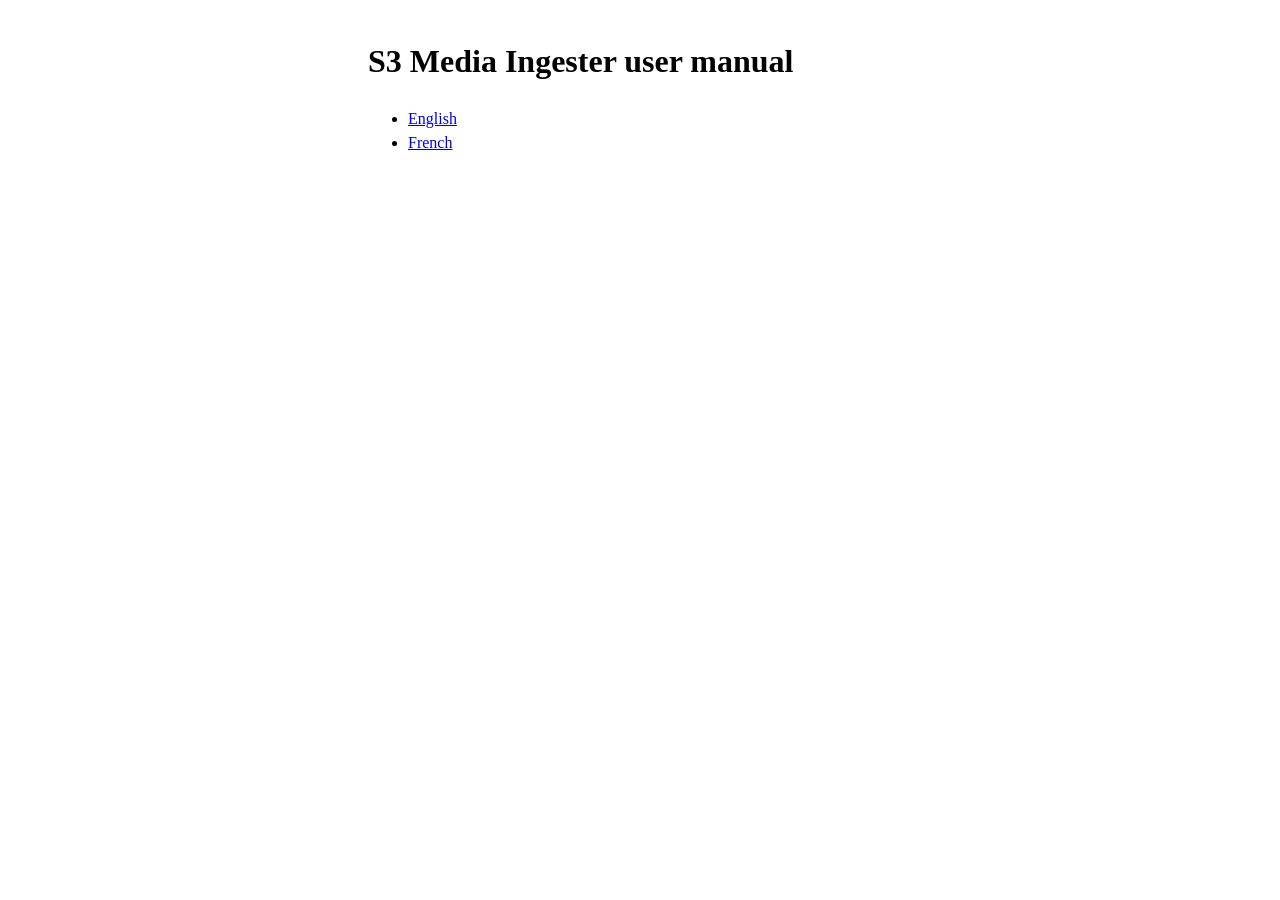
<file: index.html>
<!DOCTYPE html>
<html>
    <head>
        <title>S3 Media Ingester user manual</title>
        <link rel="stylesheet" href="style.css">
    </head>
    <body>
        <h1>S3 Media Ingester user manual</h1>

        <ul>
            <li><a href="en/">English</a></li>
            <li><a href="fr/">French</a></li>
        </ul>
    </body>
</html>
</file>
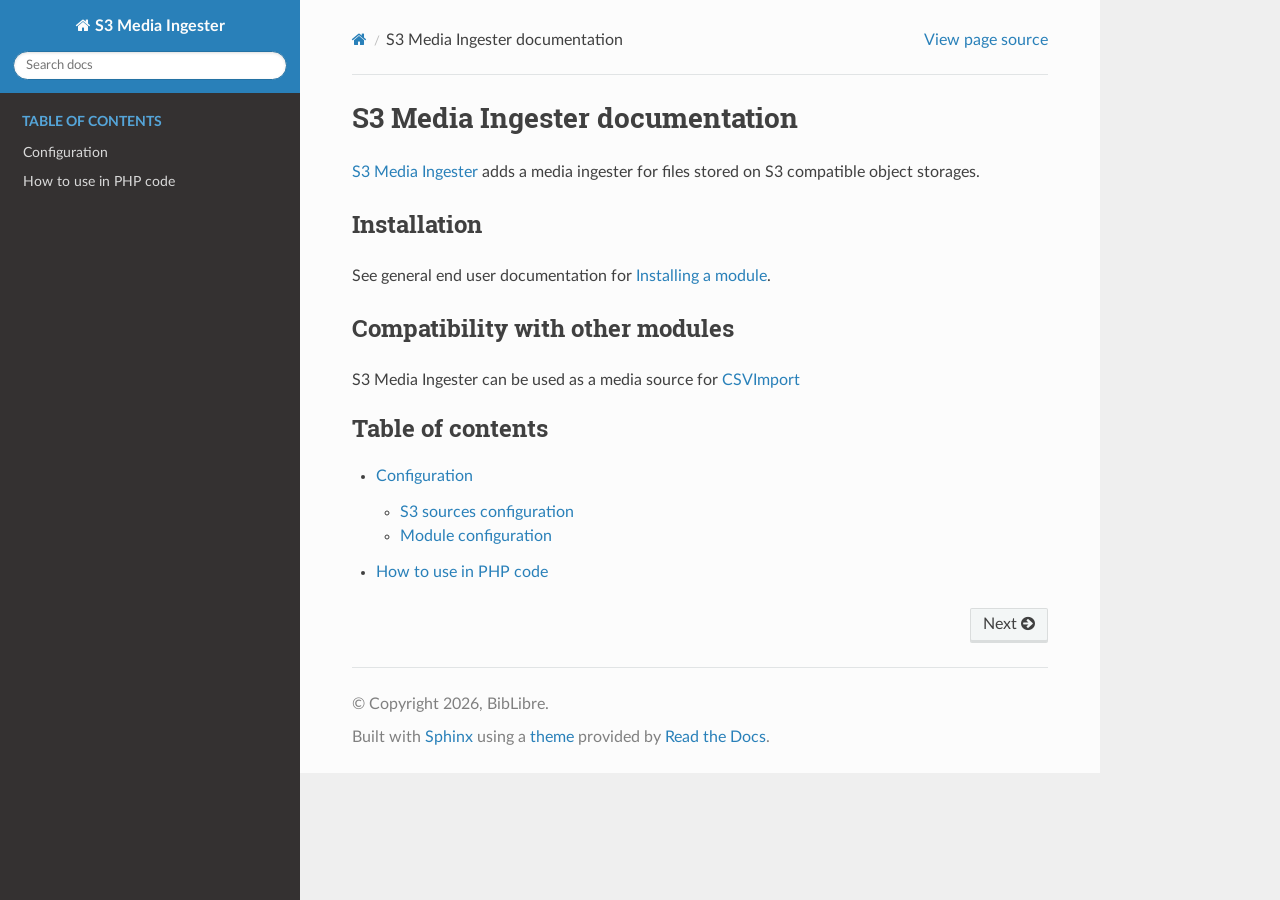
<file: en/index.html>
<!DOCTYPE html>
<html class="writer-html5" lang="en" data-content_root="./">
<head>
  <meta charset="utf-8" /><meta name="viewport" content="width=device-width, initial-scale=1" />

  <meta name="viewport" content="width=device-width, initial-scale=1.0" />
  <title>S3 Media Ingester documentation &mdash; S3 Media Ingester  documentation</title>
      <link rel="stylesheet" type="text/css" href="_static/pygments.css?v=b86133f3" />
      <link rel="stylesheet" type="text/css" href="_static/css/theme.css?v=9edc463e" />

  
      <script src="_static/jquery.js?v=5d32c60e"></script>
      <script src="_static/_sphinx_javascript_frameworks_compat.js?v=2cd50e6c"></script>
      <script src="_static/documentation_options.js?v=5929fcd5"></script>
      <script src="_static/doctools.js?v=fd6eb6e6"></script>
      <script src="_static/sphinx_highlight.js?v=6ffebe34"></script>
    <script src="_static/js/theme.js"></script>
    <link rel="index" title="Index" href="genindex.html" />
    <link rel="search" title="Search" href="search.html" />
    <link rel="next" title="Configuration" href="configuration.html" /> 
</head>

<body class="wy-body-for-nav"> 
  <div class="wy-grid-for-nav">
    <nav data-toggle="wy-nav-shift" class="wy-nav-side">
      <div class="wy-side-scroll">
        <div class="wy-side-nav-search" >

          
          
          <a href="#" class="icon icon-home">
            S3 Media Ingester
          </a>
<div role="search">
  <form id="rtd-search-form" class="wy-form" action="search.html" method="get">
    <input type="text" name="q" placeholder="Search docs" aria-label="Search docs" />
    <input type="hidden" name="check_keywords" value="yes" />
    <input type="hidden" name="area" value="default" />
  </form>
</div>
        </div><div class="wy-menu wy-menu-vertical" data-spy="affix" role="navigation" aria-label="Navigation menu">
              <p class="caption" role="heading"><span class="caption-text">Table of contents</span></p>
<ul>
<li class="toctree-l1"><a class="reference internal" href="configuration.html">Configuration</a></li>
<li class="toctree-l1"><a class="reference internal" href="how-to-use-in-php-code.html">How to use in PHP code</a></li>
</ul>

        </div>
      </div>
    </nav>

    <section data-toggle="wy-nav-shift" class="wy-nav-content-wrap"><nav class="wy-nav-top" aria-label="Mobile navigation menu" >
          <i data-toggle="wy-nav-top" class="fa fa-bars"></i>
          <a href="#">S3 Media Ingester</a>
      </nav>

      <div class="wy-nav-content">
        <div class="rst-content">
          <div role="navigation" aria-label="Page navigation">
  <ul class="wy-breadcrumbs">
      <li><a href="#" class="icon icon-home" aria-label="Home"></a></li>
      <li class="breadcrumb-item active">S3 Media Ingester documentation</li>
      <li class="wy-breadcrumbs-aside">
            <a href="_sources/index.rst.txt" rel="nofollow"> View page source</a>
      </li>
  </ul>
  <hr/>
</div>
          <div role="main" class="document" itemscope="itemscope" itemtype="http://schema.org/Article">
           <div itemprop="articleBody">
             
  <section id="s3-media-ingester-documentation">
<h1>S3 Media Ingester documentation<a class="headerlink" href="#s3-media-ingester-documentation" title="Link to this heading"></a></h1>
<p><a class="reference external" href="https://github.com/biblibre/omeka-s-module-S3MediaIngester">S3 Media Ingester</a> adds a media ingester for files stored on S3 compatible
object storages.</p>
<section id="installation">
<h2>Installation<a class="headerlink" href="#installation" title="Link to this heading"></a></h2>
<p>See general end user documentation for <a class="reference external" href="http://omeka.org/s/docs/user-manual/modules/#installing-modules">Installing a module</a>.</p>
</section>
<section id="compatibility-with-other-modules">
<h2>Compatibility with other modules<a class="headerlink" href="#compatibility-with-other-modules" title="Link to this heading"></a></h2>
<p>S3 Media Ingester can be used as a media source for <a class="reference external" href="https://github.com/omeka-s-modules/CSVImport">CSVImport</a></p>
<div class="toctree-wrapper compound">
<p class="caption" role="heading"><span class="caption-text">Table of contents</span></p>
<ul>
<li class="toctree-l1"><a class="reference internal" href="configuration.html">Configuration</a><ul>
<li class="toctree-l2"><a class="reference internal" href="configuration.html#s3-sources-configuration">S3 sources configuration</a></li>
<li class="toctree-l2"><a class="reference internal" href="configuration.html#module-configuration">Module configuration</a></li>
</ul>
</li>
<li class="toctree-l1"><a class="reference internal" href="how-to-use-in-php-code.html">How to use in PHP code</a></li>
</ul>
</div>
</section>
</section>


           </div>
          </div>
          <footer><div class="rst-footer-buttons" role="navigation" aria-label="Footer">
        <a href="configuration.html" class="btn btn-neutral float-right" title="Configuration" accesskey="n" rel="next">Next <span class="fa fa-arrow-circle-right" aria-hidden="true"></span></a>
    </div>

  <hr/>

  <div role="contentinfo">
    <p>&#169; Copyright 2026, BibLibre.</p>
  </div>

  Built with <a href="https://www.sphinx-doc.org/">Sphinx</a> using a
    <a href="https://github.com/readthedocs/sphinx_rtd_theme">theme</a>
    provided by <a href="https://readthedocs.org">Read the Docs</a>.
   

</footer>
        </div>
      </div>
    </section>
  </div>
  <script>
      jQuery(function () {
          SphinxRtdTheme.Navigation.enable(true);
      });
  </script> 

</body>
</html>
</file>
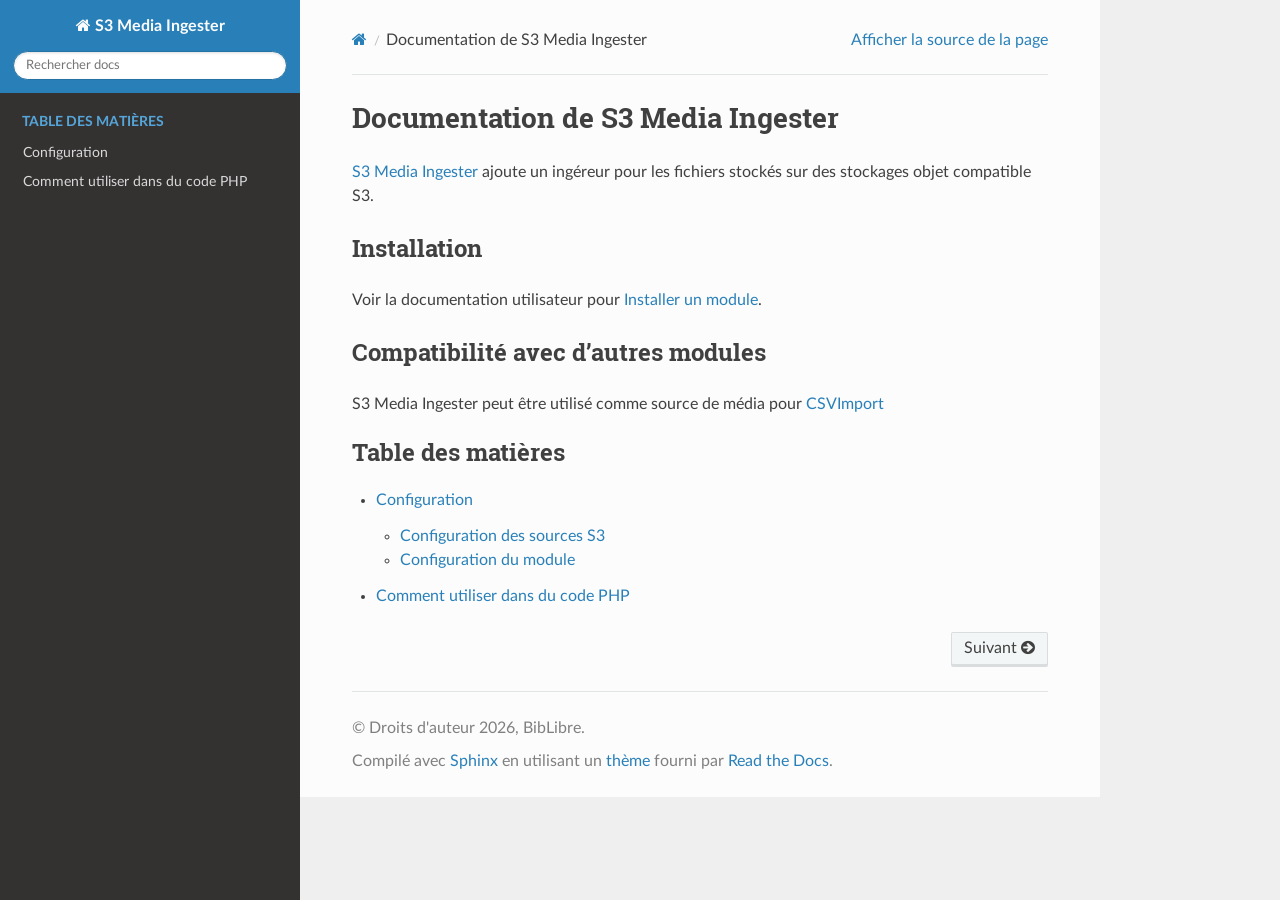
<file: fr/index.html>
<!DOCTYPE html>
<html class="writer-html5" lang="fr" data-content_root="./">
<head>
  <meta charset="utf-8" /><meta name="viewport" content="width=device-width, initial-scale=1" />

  <meta name="viewport" content="width=device-width, initial-scale=1.0" />
  <title>Documentation de S3 Media Ingester &mdash; Documentation S3 Media Ingester </title>
      <link rel="stylesheet" type="text/css" href="_static/pygments.css?v=b86133f3" />
      <link rel="stylesheet" type="text/css" href="_static/css/theme.css?v=9edc463e" />

  
      <script src="_static/jquery.js?v=5d32c60e"></script>
      <script src="_static/_sphinx_javascript_frameworks_compat.js?v=2cd50e6c"></script>
      <script src="_static/documentation_options.js?v=d1a510d7"></script>
      <script src="_static/doctools.js?v=fd6eb6e6"></script>
      <script src="_static/sphinx_highlight.js?v=6ffebe34"></script>
      <script src="_static/translations.js?v=e6b791cb"></script>
    <script src="_static/js/theme.js"></script>
    <link rel="index" title="Index" href="genindex.html" />
    <link rel="search" title="Recherche" href="search.html" />
    <link rel="next" title="Configuration" href="configuration.html" /> 
</head>

<body class="wy-body-for-nav"> 
  <div class="wy-grid-for-nav">
    <nav data-toggle="wy-nav-shift" class="wy-nav-side">
      <div class="wy-side-scroll">
        <div class="wy-side-nav-search" >

          
          
          <a href="#" class="icon icon-home">
            S3 Media Ingester
          </a>
<div role="search">
  <form id="rtd-search-form" class="wy-form" action="search.html" method="get">
    <input type="text" name="q" placeholder="Rechercher docs" aria-label="Rechercher docs" />
    <input type="hidden" name="check_keywords" value="yes" />
    <input type="hidden" name="area" value="default" />
  </form>
</div>
        </div><div class="wy-menu wy-menu-vertical" data-spy="affix" role="navigation" aria-label="Navigation menu">
              <p class="caption" role="heading"><span class="caption-text">Table des matières</span></p>
<ul>
<li class="toctree-l1"><a class="reference internal" href="configuration.html">Configuration</a></li>
<li class="toctree-l1"><a class="reference internal" href="how-to-use-in-php-code.html">Comment utiliser dans du code PHP</a></li>
</ul>

        </div>
      </div>
    </nav>

    <section data-toggle="wy-nav-shift" class="wy-nav-content-wrap"><nav class="wy-nav-top" aria-label="Mobile navigation menu" >
          <i data-toggle="wy-nav-top" class="fa fa-bars"></i>
          <a href="#">S3 Media Ingester</a>
      </nav>

      <div class="wy-nav-content">
        <div class="rst-content">
          <div role="navigation" aria-label="Page navigation">
  <ul class="wy-breadcrumbs">
      <li><a href="#" class="icon icon-home" aria-label="Home"></a></li>
      <li class="breadcrumb-item active">Documentation de S3 Media Ingester</li>
      <li class="wy-breadcrumbs-aside">
            <a href="_sources/index.rst.txt" rel="nofollow"> Afficher la source de la page</a>
      </li>
  </ul>
  <hr/>
</div>
          <div role="main" class="document" itemscope="itemscope" itemtype="http://schema.org/Article">
           <div itemprop="articleBody">
             
  <section id="s3-media-ingester-documentation">
<h1>Documentation de S3 Media Ingester<a class="headerlink" href="#s3-media-ingester-documentation" title="Lien vers cette rubrique"></a></h1>
<p><a class="reference external" href="https://github.com/biblibre/omeka-s-module-S3MediaIngester">S3 Media Ingester</a> ajoute un ingéreur pour les fichiers stockés sur des stockages objet compatible S3.</p>
<section id="installation">
<h2>Installation<a class="headerlink" href="#installation" title="Lien vers cette rubrique"></a></h2>
<p>Voir la documentation utilisateur pour <a class="reference external" href="http://omeka.org/s/docs/user-manual/modules/#installing-modules">Installer un module</a>.</p>
</section>
<section id="compatibility-with-other-modules">
<h2>Compatibilité avec d’autres modules<a class="headerlink" href="#compatibility-with-other-modules" title="Lien vers cette rubrique"></a></h2>
<p>S3 Media Ingester peut être utilisé comme source de média pour <a class="reference external" href="https://github.com/omeka-s-modules/CSVImport">CSVImport</a></p>
<div class="toctree-wrapper compound">
<p class="caption" role="heading"><span class="caption-text">Table des matières</span></p>
<ul>
<li class="toctree-l1"><a class="reference internal" href="configuration.html">Configuration</a><ul>
<li class="toctree-l2"><a class="reference internal" href="configuration.html#s3-sources-configuration">Configuration des sources S3</a></li>
<li class="toctree-l2"><a class="reference internal" href="configuration.html#module-configuration">Configuration du module</a></li>
</ul>
</li>
<li class="toctree-l1"><a class="reference internal" href="how-to-use-in-php-code.html">Comment utiliser dans du code PHP</a></li>
</ul>
</div>
</section>
</section>


           </div>
          </div>
          <footer><div class="rst-footer-buttons" role="navigation" aria-label="Pied de page">
        <a href="configuration.html" class="btn btn-neutral float-right" title="Configuration" accesskey="n" rel="next">Suivant <span class="fa fa-arrow-circle-right" aria-hidden="true"></span></a>
    </div>

  <hr/>

  <div role="contentinfo">
    <p>&#169; Droits d'auteur 2026, BibLibre.</p>
  </div>

  Compilé avec <a href="https://www.sphinx-doc.org/">Sphinx</a> en utilisant un
    <a href="https://github.com/readthedocs/sphinx_rtd_theme">thème</a>
    fourni par <a href="https://readthedocs.org">Read the Docs</a>.
   

</footer>
        </div>
      </div>
    </section>
  </div>
  <script>
      jQuery(function () {
          SphinxRtdTheme.Navigation.enable(true);
      });
  </script> 

</body>
</html>
</file>
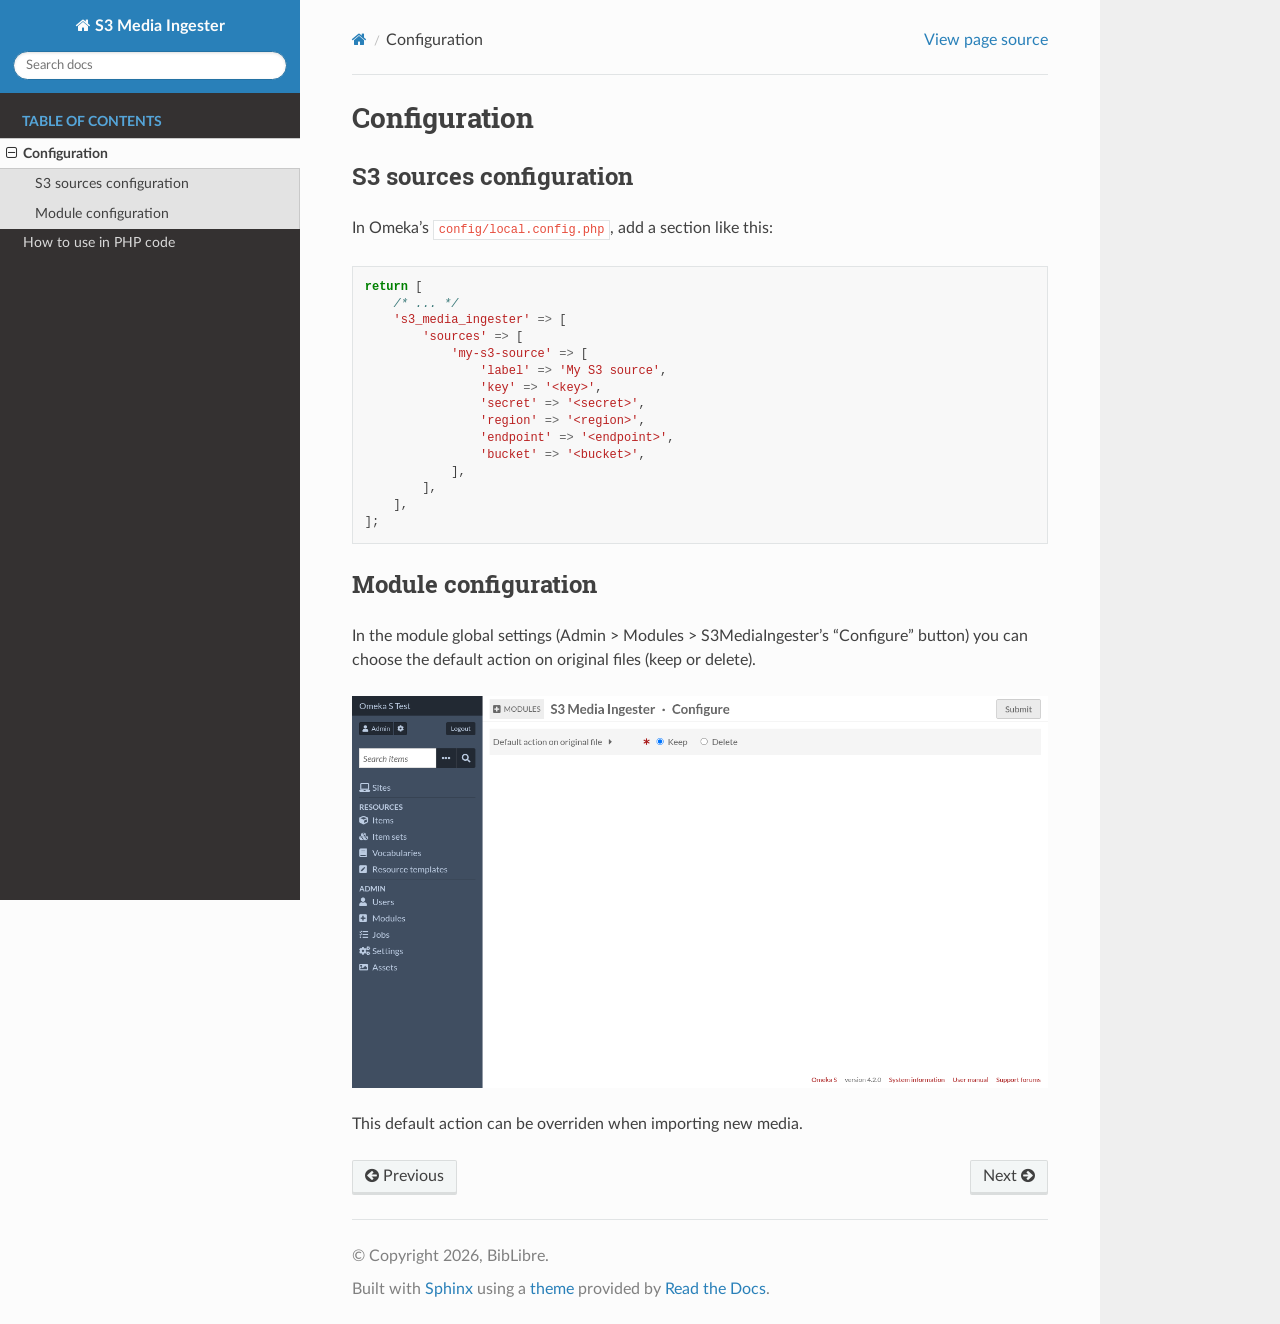
<file: en/configuration.html>
<!DOCTYPE html>
<html class="writer-html5" lang="en" data-content_root="./">
<head>
  <meta charset="utf-8" /><meta name="viewport" content="width=device-width, initial-scale=1" />

  <meta name="viewport" content="width=device-width, initial-scale=1.0" />
  <title>Configuration &mdash; S3 Media Ingester  documentation</title>
      <link rel="stylesheet" type="text/css" href="_static/pygments.css?v=b86133f3" />
      <link rel="stylesheet" type="text/css" href="_static/css/theme.css?v=9edc463e" />

  
      <script src="_static/jquery.js?v=5d32c60e"></script>
      <script src="_static/_sphinx_javascript_frameworks_compat.js?v=2cd50e6c"></script>
      <script src="_static/documentation_options.js?v=5929fcd5"></script>
      <script src="_static/doctools.js?v=fd6eb6e6"></script>
      <script src="_static/sphinx_highlight.js?v=6ffebe34"></script>
    <script src="_static/js/theme.js"></script>
    <link rel="index" title="Index" href="genindex.html" />
    <link rel="search" title="Search" href="search.html" />
    <link rel="next" title="How to use in PHP code" href="how-to-use-in-php-code.html" />
    <link rel="prev" title="S3 Media Ingester documentation" href="index.html" /> 
</head>

<body class="wy-body-for-nav"> 
  <div class="wy-grid-for-nav">
    <nav data-toggle="wy-nav-shift" class="wy-nav-side">
      <div class="wy-side-scroll">
        <div class="wy-side-nav-search" >

          
          
          <a href="index.html" class="icon icon-home">
            S3 Media Ingester
          </a>
<div role="search">
  <form id="rtd-search-form" class="wy-form" action="search.html" method="get">
    <input type="text" name="q" placeholder="Search docs" aria-label="Search docs" />
    <input type="hidden" name="check_keywords" value="yes" />
    <input type="hidden" name="area" value="default" />
  </form>
</div>
        </div><div class="wy-menu wy-menu-vertical" data-spy="affix" role="navigation" aria-label="Navigation menu">
              <p class="caption" role="heading"><span class="caption-text">Table of contents</span></p>
<ul class="current">
<li class="toctree-l1 current"><a class="current reference internal" href="#">Configuration</a><ul>
<li class="toctree-l2"><a class="reference internal" href="#s3-sources-configuration">S3 sources configuration</a></li>
<li class="toctree-l2"><a class="reference internal" href="#module-configuration">Module configuration</a></li>
</ul>
</li>
<li class="toctree-l1"><a class="reference internal" href="how-to-use-in-php-code.html">How to use in PHP code</a></li>
</ul>

        </div>
      </div>
    </nav>

    <section data-toggle="wy-nav-shift" class="wy-nav-content-wrap"><nav class="wy-nav-top" aria-label="Mobile navigation menu" >
          <i data-toggle="wy-nav-top" class="fa fa-bars"></i>
          <a href="index.html">S3 Media Ingester</a>
      </nav>

      <div class="wy-nav-content">
        <div class="rst-content">
          <div role="navigation" aria-label="Page navigation">
  <ul class="wy-breadcrumbs">
      <li><a href="index.html" class="icon icon-home" aria-label="Home"></a></li>
      <li class="breadcrumb-item active">Configuration</li>
      <li class="wy-breadcrumbs-aside">
            <a href="_sources/configuration.rst.txt" rel="nofollow"> View page source</a>
      </li>
  </ul>
  <hr/>
</div>
          <div role="main" class="document" itemscope="itemscope" itemtype="http://schema.org/Article">
           <div itemprop="articleBody">
             
  <section id="configuration">
<h1>Configuration<a class="headerlink" href="#configuration" title="Link to this heading"></a></h1>
<section id="s3-sources-configuration">
<h2>S3 sources configuration<a class="headerlink" href="#s3-sources-configuration" title="Link to this heading"></a></h2>
<p>In Omeka’s <code class="docutils literal notranslate"><span class="pre">config/local.config.php</span></code>, add a section like this:</p>
<div class="highlight-php notranslate"><div class="highlight"><pre><span></span><span class="k">return</span> <span class="p">[</span>
    <span class="cm">/* ... */</span>
    <span class="s1">&#39;s3_media_ingester&#39;</span> <span class="o">=&gt;</span> <span class="p">[</span>
        <span class="s1">&#39;sources&#39;</span> <span class="o">=&gt;</span> <span class="p">[</span>
            <span class="s1">&#39;my-s3-source&#39;</span> <span class="o">=&gt;</span> <span class="p">[</span>
                <span class="s1">&#39;label&#39;</span> <span class="o">=&gt;</span> <span class="s1">&#39;My S3 source&#39;</span><span class="p">,</span>
                <span class="s1">&#39;key&#39;</span> <span class="o">=&gt;</span> <span class="s1">&#39;&lt;key&gt;&#39;</span><span class="p">,</span>
                <span class="s1">&#39;secret&#39;</span> <span class="o">=&gt;</span> <span class="s1">&#39;&lt;secret&gt;&#39;</span><span class="p">,</span>
                <span class="s1">&#39;region&#39;</span> <span class="o">=&gt;</span> <span class="s1">&#39;&lt;region&gt;&#39;</span><span class="p">,</span>
                <span class="s1">&#39;endpoint&#39;</span> <span class="o">=&gt;</span> <span class="s1">&#39;&lt;endpoint&gt;&#39;</span><span class="p">,</span>
                <span class="s1">&#39;bucket&#39;</span> <span class="o">=&gt;</span> <span class="s1">&#39;&lt;bucket&gt;&#39;</span><span class="p">,</span>
            <span class="p">],</span>
        <span class="p">],</span>
    <span class="p">],</span>
<span class="p">];</span>
</pre></div>
</div>
</section>
<section id="module-configuration">
<h2>Module configuration<a class="headerlink" href="#module-configuration" title="Link to this heading"></a></h2>
<p>In the module global settings (Admin &gt; Modules &gt; S3MediaIngester’s
“Configure” button) you can choose the default action on original files (keep
or delete).</p>
<img alt="_images/module-configuration.png" src="_images/module-configuration.png" />
<p>This default action can be overriden when importing new media.</p>
</section>
</section>


           </div>
          </div>
          <footer><div class="rst-footer-buttons" role="navigation" aria-label="Footer">
        <a href="index.html" class="btn btn-neutral float-left" title="S3 Media Ingester documentation" accesskey="p" rel="prev"><span class="fa fa-arrow-circle-left" aria-hidden="true"></span> Previous</a>
        <a href="how-to-use-in-php-code.html" class="btn btn-neutral float-right" title="How to use in PHP code" accesskey="n" rel="next">Next <span class="fa fa-arrow-circle-right" aria-hidden="true"></span></a>
    </div>

  <hr/>

  <div role="contentinfo">
    <p>&#169; Copyright 2026, BibLibre.</p>
  </div>

  Built with <a href="https://www.sphinx-doc.org/">Sphinx</a> using a
    <a href="https://github.com/readthedocs/sphinx_rtd_theme">theme</a>
    provided by <a href="https://readthedocs.org">Read the Docs</a>.
   

</footer>
        </div>
      </div>
    </section>
  </div>
  <script>
      jQuery(function () {
          SphinxRtdTheme.Navigation.enable(true);
      });
  </script> 

</body>
</html>
</file>
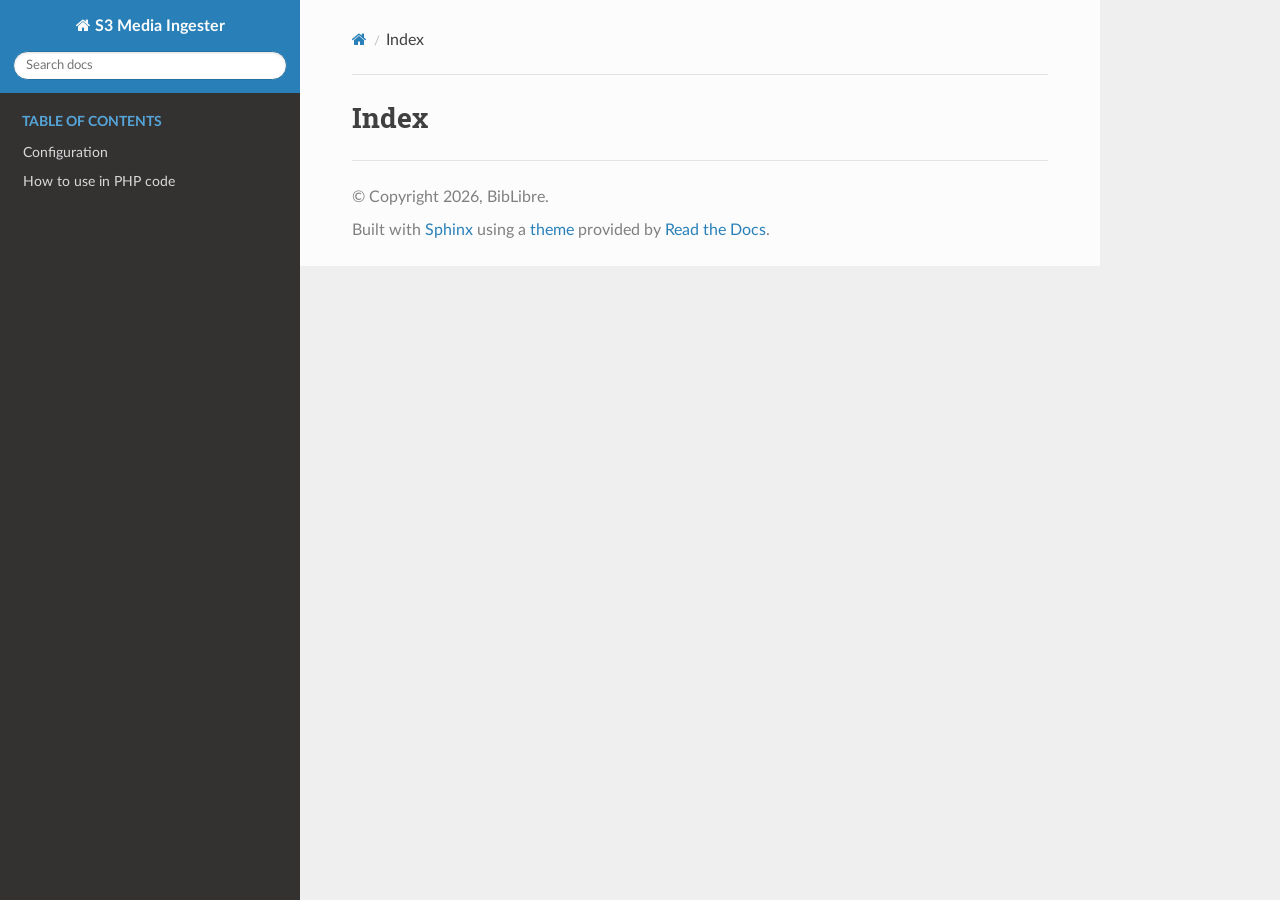
<file: en/genindex.html>
<!DOCTYPE html>
<html class="writer-html5" lang="en" data-content_root="./">
<head>
  <meta charset="utf-8" />
  <meta name="viewport" content="width=device-width, initial-scale=1.0" />
  <title>Index &mdash; S3 Media Ingester  documentation</title>
      <link rel="stylesheet" type="text/css" href="_static/pygments.css?v=b86133f3" />
      <link rel="stylesheet" type="text/css" href="_static/css/theme.css?v=9edc463e" />

  
      <script src="_static/jquery.js?v=5d32c60e"></script>
      <script src="_static/_sphinx_javascript_frameworks_compat.js?v=2cd50e6c"></script>
      <script src="_static/documentation_options.js?v=5929fcd5"></script>
      <script src="_static/doctools.js?v=fd6eb6e6"></script>
      <script src="_static/sphinx_highlight.js?v=6ffebe34"></script>
    <script src="_static/js/theme.js"></script>
    <link rel="index" title="Index" href="#" />
    <link rel="search" title="Search" href="search.html" /> 
</head>

<body class="wy-body-for-nav"> 
  <div class="wy-grid-for-nav">
    <nav data-toggle="wy-nav-shift" class="wy-nav-side">
      <div class="wy-side-scroll">
        <div class="wy-side-nav-search" >

          
          
          <a href="index.html" class="icon icon-home">
            S3 Media Ingester
          </a>
<div role="search">
  <form id="rtd-search-form" class="wy-form" action="search.html" method="get">
    <input type="text" name="q" placeholder="Search docs" aria-label="Search docs" />
    <input type="hidden" name="check_keywords" value="yes" />
    <input type="hidden" name="area" value="default" />
  </form>
</div>
        </div><div class="wy-menu wy-menu-vertical" data-spy="affix" role="navigation" aria-label="Navigation menu">
              <p class="caption" role="heading"><span class="caption-text">Table of contents</span></p>
<ul>
<li class="toctree-l1"><a class="reference internal" href="configuration.html">Configuration</a></li>
<li class="toctree-l1"><a class="reference internal" href="how-to-use-in-php-code.html">How to use in PHP code</a></li>
</ul>

        </div>
      </div>
    </nav>

    <section data-toggle="wy-nav-shift" class="wy-nav-content-wrap"><nav class="wy-nav-top" aria-label="Mobile navigation menu" >
          <i data-toggle="wy-nav-top" class="fa fa-bars"></i>
          <a href="index.html">S3 Media Ingester</a>
      </nav>

      <div class="wy-nav-content">
        <div class="rst-content">
          <div role="navigation" aria-label="Page navigation">
  <ul class="wy-breadcrumbs">
      <li><a href="index.html" class="icon icon-home" aria-label="Home"></a></li>
      <li class="breadcrumb-item active">Index</li>
      <li class="wy-breadcrumbs-aside">
      </li>
  </ul>
  <hr/>
</div>
          <div role="main" class="document" itemscope="itemscope" itemtype="http://schema.org/Article">
           <div itemprop="articleBody">
             

<h1 id="index">Index</h1>

<div class="genindex-jumpbox">
 
</div>


           </div>
          </div>
          <footer>

  <hr/>

  <div role="contentinfo">
    <p>&#169; Copyright 2026, BibLibre.</p>
  </div>

  Built with <a href="https://www.sphinx-doc.org/">Sphinx</a> using a
    <a href="https://github.com/readthedocs/sphinx_rtd_theme">theme</a>
    provided by <a href="https://readthedocs.org">Read the Docs</a>.
   

</footer>
        </div>
      </div>
    </section>
  </div>
  <script>
      jQuery(function () {
          SphinxRtdTheme.Navigation.enable(true);
      });
  </script> 

</body>
</html>
</file>
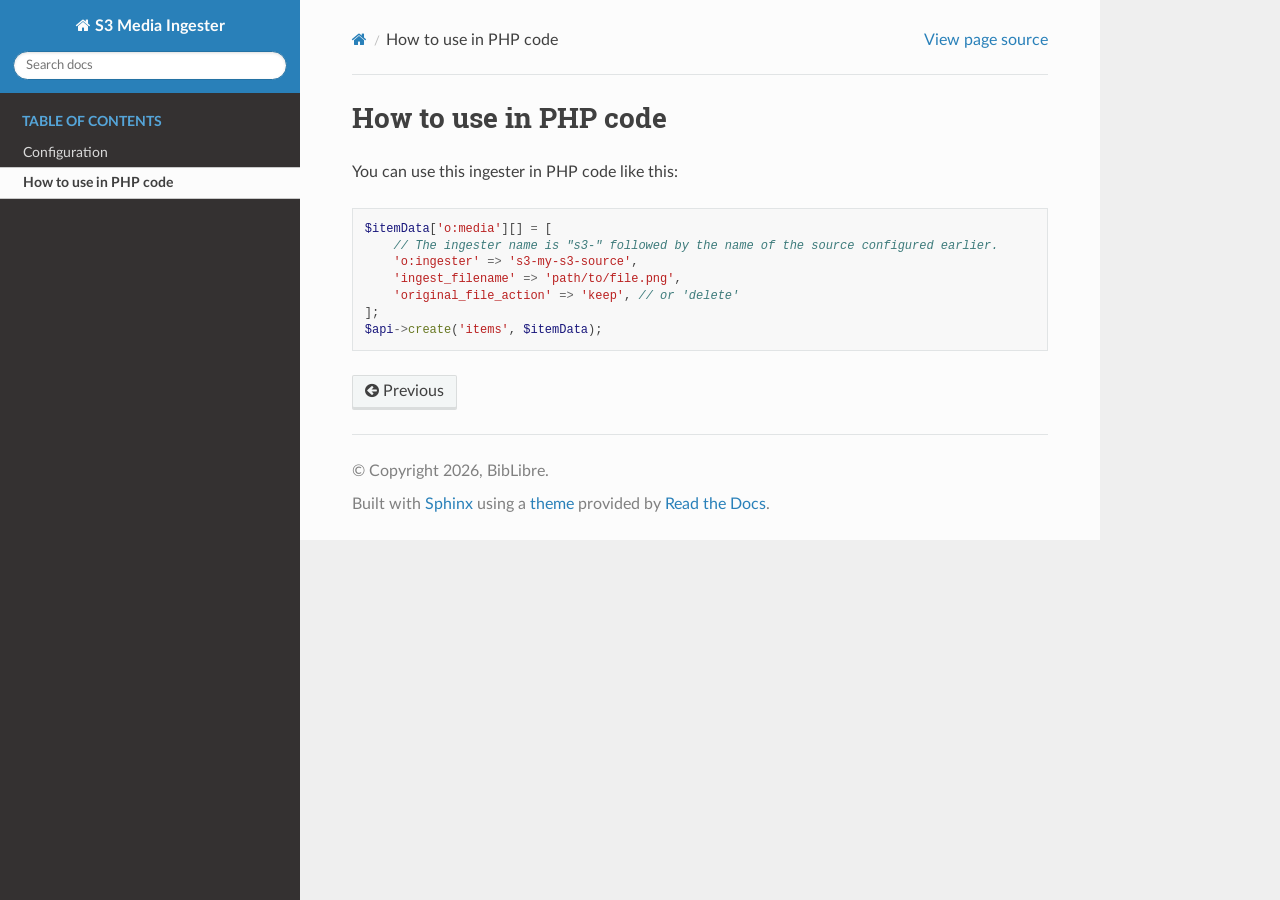
<file: en/how-to-use-in-php-code.html>
<!DOCTYPE html>
<html class="writer-html5" lang="en" data-content_root="./">
<head>
  <meta charset="utf-8" /><meta name="viewport" content="width=device-width, initial-scale=1" />

  <meta name="viewport" content="width=device-width, initial-scale=1.0" />
  <title>How to use in PHP code &mdash; S3 Media Ingester  documentation</title>
      <link rel="stylesheet" type="text/css" href="_static/pygments.css?v=b86133f3" />
      <link rel="stylesheet" type="text/css" href="_static/css/theme.css?v=9edc463e" />

  
      <script src="_static/jquery.js?v=5d32c60e"></script>
      <script src="_static/_sphinx_javascript_frameworks_compat.js?v=2cd50e6c"></script>
      <script src="_static/documentation_options.js?v=5929fcd5"></script>
      <script src="_static/doctools.js?v=fd6eb6e6"></script>
      <script src="_static/sphinx_highlight.js?v=6ffebe34"></script>
    <script src="_static/js/theme.js"></script>
    <link rel="index" title="Index" href="genindex.html" />
    <link rel="search" title="Search" href="search.html" />
    <link rel="prev" title="Configuration" href="configuration.html" /> 
</head>

<body class="wy-body-for-nav"> 
  <div class="wy-grid-for-nav">
    <nav data-toggle="wy-nav-shift" class="wy-nav-side">
      <div class="wy-side-scroll">
        <div class="wy-side-nav-search" >

          
          
          <a href="index.html" class="icon icon-home">
            S3 Media Ingester
          </a>
<div role="search">
  <form id="rtd-search-form" class="wy-form" action="search.html" method="get">
    <input type="text" name="q" placeholder="Search docs" aria-label="Search docs" />
    <input type="hidden" name="check_keywords" value="yes" />
    <input type="hidden" name="area" value="default" />
  </form>
</div>
        </div><div class="wy-menu wy-menu-vertical" data-spy="affix" role="navigation" aria-label="Navigation menu">
              <p class="caption" role="heading"><span class="caption-text">Table of contents</span></p>
<ul class="current">
<li class="toctree-l1"><a class="reference internal" href="configuration.html">Configuration</a></li>
<li class="toctree-l1 current"><a class="current reference internal" href="#">How to use in PHP code</a></li>
</ul>

        </div>
      </div>
    </nav>

    <section data-toggle="wy-nav-shift" class="wy-nav-content-wrap"><nav class="wy-nav-top" aria-label="Mobile navigation menu" >
          <i data-toggle="wy-nav-top" class="fa fa-bars"></i>
          <a href="index.html">S3 Media Ingester</a>
      </nav>

      <div class="wy-nav-content">
        <div class="rst-content">
          <div role="navigation" aria-label="Page navigation">
  <ul class="wy-breadcrumbs">
      <li><a href="index.html" class="icon icon-home" aria-label="Home"></a></li>
      <li class="breadcrumb-item active">How to use in PHP code</li>
      <li class="wy-breadcrumbs-aside">
            <a href="_sources/how-to-use-in-php-code.rst.txt" rel="nofollow"> View page source</a>
      </li>
  </ul>
  <hr/>
</div>
          <div role="main" class="document" itemscope="itemscope" itemtype="http://schema.org/Article">
           <div itemprop="articleBody">
             
  <section id="how-to-use-in-php-code">
<h1>How to use in PHP code<a class="headerlink" href="#how-to-use-in-php-code" title="Link to this heading"></a></h1>
<p>You can use this ingester in PHP code like this:</p>
<div class="highlight-php notranslate"><div class="highlight"><pre><span></span><span class="nv">$itemData</span><span class="p">[</span><span class="s1">&#39;o:media&#39;</span><span class="p">][]</span> <span class="o">=</span> <span class="p">[</span>
    <span class="c1">// The ingester name is &quot;s3-&quot; followed by the name of the source configured earlier.</span>
    <span class="s1">&#39;o:ingester&#39;</span> <span class="o">=&gt;</span> <span class="s1">&#39;s3-my-s3-source&#39;</span><span class="p">,</span>
    <span class="s1">&#39;ingest_filename&#39;</span> <span class="o">=&gt;</span> <span class="s1">&#39;path/to/file.png&#39;</span><span class="p">,</span>
    <span class="s1">&#39;original_file_action&#39;</span> <span class="o">=&gt;</span> <span class="s1">&#39;keep&#39;</span><span class="p">,</span> <span class="c1">// or &#39;delete&#39;</span>
<span class="p">];</span>
<span class="nv">$api</span><span class="o">-&gt;</span><span class="na">create</span><span class="p">(</span><span class="s1">&#39;items&#39;</span><span class="p">,</span> <span class="nv">$itemData</span><span class="p">);</span>
</pre></div>
</div>
</section>


           </div>
          </div>
          <footer><div class="rst-footer-buttons" role="navigation" aria-label="Footer">
        <a href="configuration.html" class="btn btn-neutral float-left" title="Configuration" accesskey="p" rel="prev"><span class="fa fa-arrow-circle-left" aria-hidden="true"></span> Previous</a>
    </div>

  <hr/>

  <div role="contentinfo">
    <p>&#169; Copyright 2026, BibLibre.</p>
  </div>

  Built with <a href="https://www.sphinx-doc.org/">Sphinx</a> using a
    <a href="https://github.com/readthedocs/sphinx_rtd_theme">theme</a>
    provided by <a href="https://readthedocs.org">Read the Docs</a>.
   

</footer>
        </div>
      </div>
    </section>
  </div>
  <script>
      jQuery(function () {
          SphinxRtdTheme.Navigation.enable(true);
      });
  </script> 

</body>
</html>
</file>
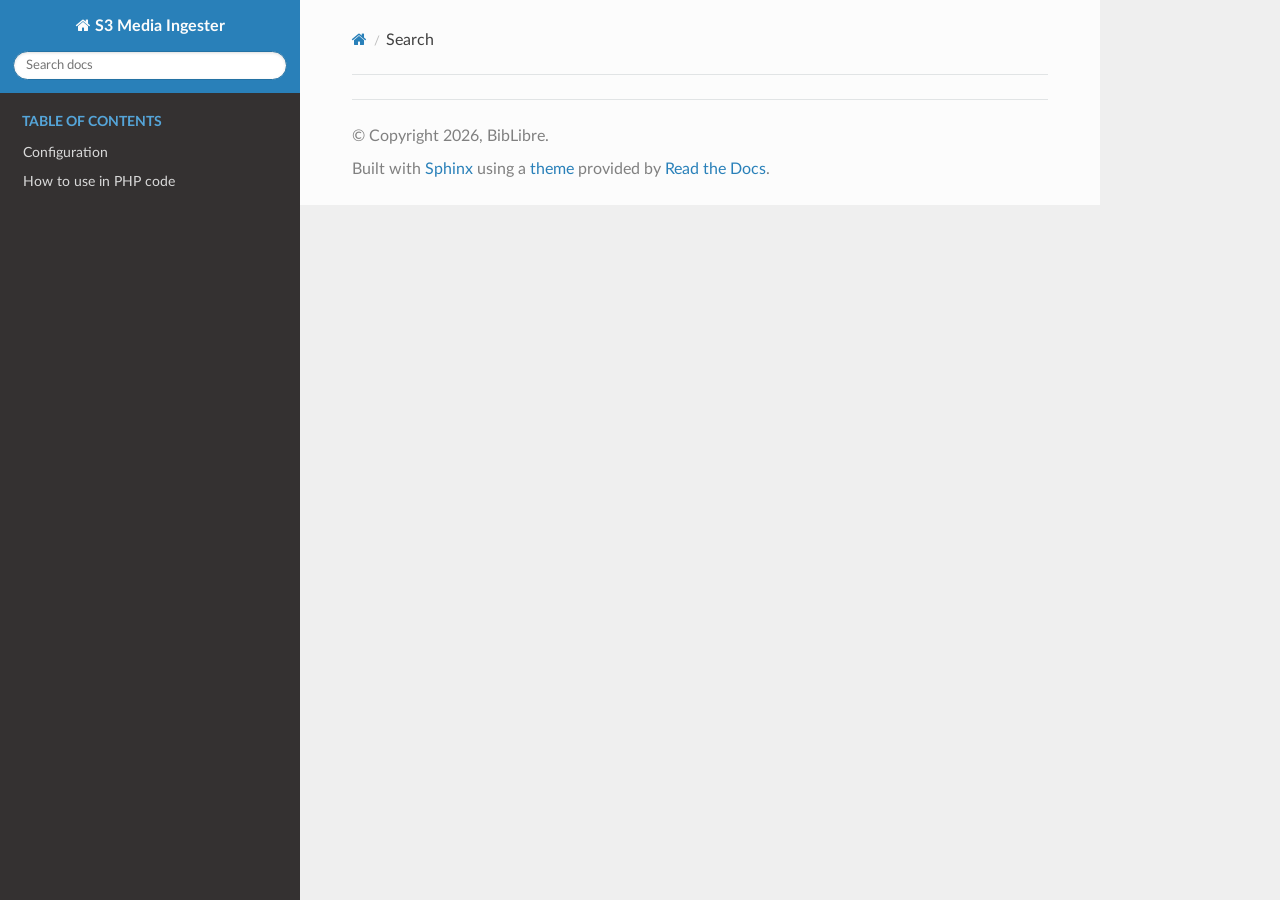
<file: en/search.html>
<!DOCTYPE html>
<html class="writer-html5" lang="en" data-content_root="./">
<head>
  <meta charset="utf-8" />
  <meta name="viewport" content="width=device-width, initial-scale=1.0" />
  <title>Search &mdash; S3 Media Ingester  documentation</title>
      <link rel="stylesheet" type="text/css" href="_static/pygments.css?v=b86133f3" />
      <link rel="stylesheet" type="text/css" href="_static/css/theme.css?v=9edc463e" />

  
    
      <script src="_static/jquery.js?v=5d32c60e"></script>
      <script src="_static/_sphinx_javascript_frameworks_compat.js?v=2cd50e6c"></script>
      <script src="_static/documentation_options.js?v=5929fcd5"></script>
      <script src="_static/doctools.js?v=fd6eb6e6"></script>
      <script src="_static/sphinx_highlight.js?v=6ffebe34"></script>
    <script src="_static/js/theme.js"></script>
    <script src="_static/searchtools.js"></script>
    <script src="_static/language_data.js"></script>
    <link rel="index" title="Index" href="genindex.html" />
    <link rel="search" title="Search" href="#" /> 
</head>

<body class="wy-body-for-nav"> 
  <div class="wy-grid-for-nav">
    <nav data-toggle="wy-nav-shift" class="wy-nav-side">
      <div class="wy-side-scroll">
        <div class="wy-side-nav-search" >

          
          
          <a href="index.html" class="icon icon-home">
            S3 Media Ingester
          </a>
<div role="search">
  <form id="rtd-search-form" class="wy-form" action="#" method="get">
    <input type="text" name="q" placeholder="Search docs" aria-label="Search docs" />
    <input type="hidden" name="check_keywords" value="yes" />
    <input type="hidden" name="area" value="default" />
  </form>
</div>
        </div><div class="wy-menu wy-menu-vertical" data-spy="affix" role="navigation" aria-label="Navigation menu">
              <p class="caption" role="heading"><span class="caption-text">Table of contents</span></p>
<ul>
<li class="toctree-l1"><a class="reference internal" href="configuration.html">Configuration</a></li>
<li class="toctree-l1"><a class="reference internal" href="how-to-use-in-php-code.html">How to use in PHP code</a></li>
</ul>

        </div>
      </div>
    </nav>

    <section data-toggle="wy-nav-shift" class="wy-nav-content-wrap"><nav class="wy-nav-top" aria-label="Mobile navigation menu" >
          <i data-toggle="wy-nav-top" class="fa fa-bars"></i>
          <a href="index.html">S3 Media Ingester</a>
      </nav>

      <div class="wy-nav-content">
        <div class="rst-content">
          <div role="navigation" aria-label="Page navigation">
  <ul class="wy-breadcrumbs">
      <li><a href="index.html" class="icon icon-home" aria-label="Home"></a></li>
      <li class="breadcrumb-item active">Search</li>
      <li class="wy-breadcrumbs-aside">
      </li>
  </ul>
  <hr/>
</div>
          <div role="main" class="document" itemscope="itemscope" itemtype="http://schema.org/Article">
           <div itemprop="articleBody">
             
  <noscript>
  <div id="fallback" class="admonition warning">
    <p class="last">
      Please activate JavaScript to enable the search functionality.
    </p>
  </div>
  </noscript>

  
  <div id="search-results">
  
  </div>

           </div>
          </div>
          <footer>

  <hr/>

  <div role="contentinfo">
    <p>&#169; Copyright 2026, BibLibre.</p>
  </div>

  Built with <a href="https://www.sphinx-doc.org/">Sphinx</a> using a
    <a href="https://github.com/readthedocs/sphinx_rtd_theme">theme</a>
    provided by <a href="https://readthedocs.org">Read the Docs</a>.
   

</footer>
        </div>
      </div>
    </section>
  </div>
  <script>
      jQuery(function () {
          SphinxRtdTheme.Navigation.enable(true);
      });
  </script>
  <script>
    jQuery(function() { Search.loadIndex("searchindex.js"); });
  </script>
  
  <script id="searchindexloader"></script>
   


</body>
</html>
</file>
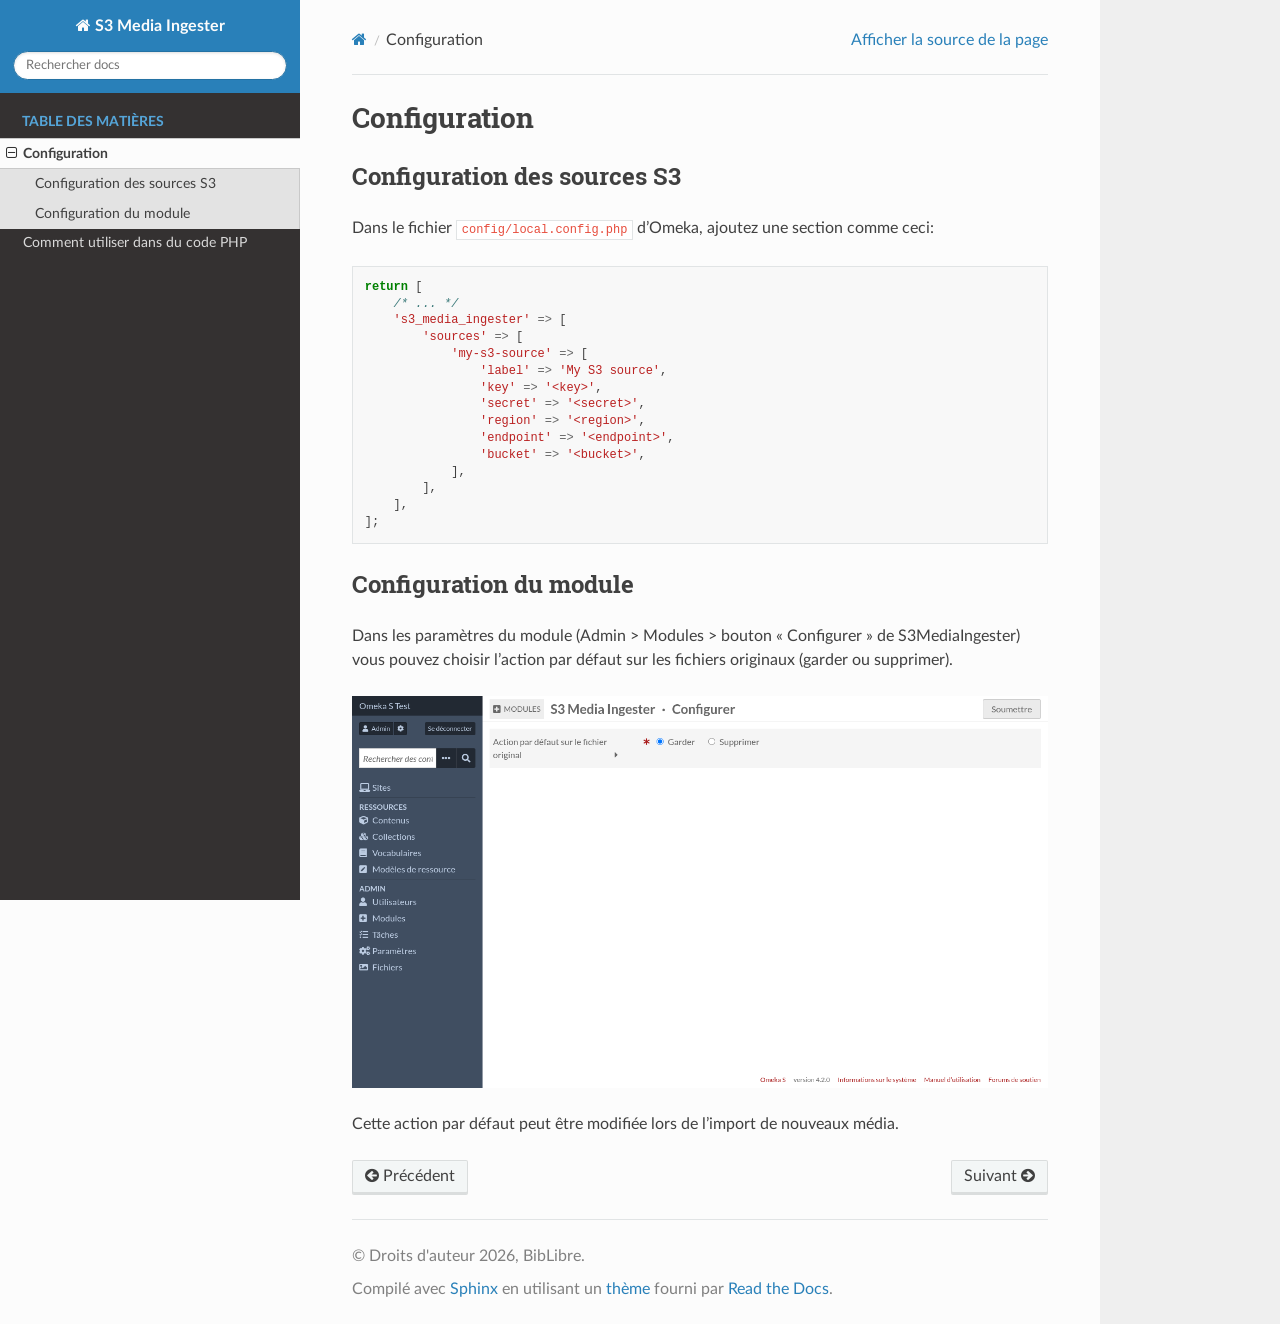
<file: fr/configuration.html>
<!DOCTYPE html>
<html class="writer-html5" lang="fr" data-content_root="./">
<head>
  <meta charset="utf-8" /><meta name="viewport" content="width=device-width, initial-scale=1" />

  <meta name="viewport" content="width=device-width, initial-scale=1.0" />
  <title>Configuration &mdash; Documentation S3 Media Ingester </title>
      <link rel="stylesheet" type="text/css" href="_static/pygments.css?v=b86133f3" />
      <link rel="stylesheet" type="text/css" href="_static/css/theme.css?v=9edc463e" />

  
      <script src="_static/jquery.js?v=5d32c60e"></script>
      <script src="_static/_sphinx_javascript_frameworks_compat.js?v=2cd50e6c"></script>
      <script src="_static/documentation_options.js?v=d1a510d7"></script>
      <script src="_static/doctools.js?v=fd6eb6e6"></script>
      <script src="_static/sphinx_highlight.js?v=6ffebe34"></script>
      <script src="_static/translations.js?v=e6b791cb"></script>
    <script src="_static/js/theme.js"></script>
    <link rel="index" title="Index" href="genindex.html" />
    <link rel="search" title="Recherche" href="search.html" />
    <link rel="next" title="Comment utiliser dans du code PHP" href="how-to-use-in-php-code.html" />
    <link rel="prev" title="Documentation de S3 Media Ingester" href="index.html" /> 
</head>

<body class="wy-body-for-nav"> 
  <div class="wy-grid-for-nav">
    <nav data-toggle="wy-nav-shift" class="wy-nav-side">
      <div class="wy-side-scroll">
        <div class="wy-side-nav-search" >

          
          
          <a href="index.html" class="icon icon-home">
            S3 Media Ingester
          </a>
<div role="search">
  <form id="rtd-search-form" class="wy-form" action="search.html" method="get">
    <input type="text" name="q" placeholder="Rechercher docs" aria-label="Rechercher docs" />
    <input type="hidden" name="check_keywords" value="yes" />
    <input type="hidden" name="area" value="default" />
  </form>
</div>
        </div><div class="wy-menu wy-menu-vertical" data-spy="affix" role="navigation" aria-label="Navigation menu">
              <p class="caption" role="heading"><span class="caption-text">Table des matières</span></p>
<ul class="current">
<li class="toctree-l1 current"><a class="current reference internal" href="#">Configuration</a><ul>
<li class="toctree-l2"><a class="reference internal" href="#s3-sources-configuration">Configuration des sources S3</a></li>
<li class="toctree-l2"><a class="reference internal" href="#module-configuration">Configuration du module</a></li>
</ul>
</li>
<li class="toctree-l1"><a class="reference internal" href="how-to-use-in-php-code.html">Comment utiliser dans du code PHP</a></li>
</ul>

        </div>
      </div>
    </nav>

    <section data-toggle="wy-nav-shift" class="wy-nav-content-wrap"><nav class="wy-nav-top" aria-label="Mobile navigation menu" >
          <i data-toggle="wy-nav-top" class="fa fa-bars"></i>
          <a href="index.html">S3 Media Ingester</a>
      </nav>

      <div class="wy-nav-content">
        <div class="rst-content">
          <div role="navigation" aria-label="Page navigation">
  <ul class="wy-breadcrumbs">
      <li><a href="index.html" class="icon icon-home" aria-label="Home"></a></li>
      <li class="breadcrumb-item active">Configuration</li>
      <li class="wy-breadcrumbs-aside">
            <a href="_sources/configuration.rst.txt" rel="nofollow"> Afficher la source de la page</a>
      </li>
  </ul>
  <hr/>
</div>
          <div role="main" class="document" itemscope="itemscope" itemtype="http://schema.org/Article">
           <div itemprop="articleBody">
             
  <section id="configuration">
<h1>Configuration<a class="headerlink" href="#configuration" title="Lien vers cette rubrique"></a></h1>
<section id="s3-sources-configuration">
<h2>Configuration des sources S3<a class="headerlink" href="#s3-sources-configuration" title="Lien vers cette rubrique"></a></h2>
<p>Dans le fichier <code class="docutils literal notranslate"><span class="pre">config/local.config.php</span></code> d’Omeka, ajoutez une section comme ceci:</p>
<div class="highlight-php notranslate"><div class="highlight"><pre><span></span><span class="k">return</span> <span class="p">[</span>
    <span class="cm">/* ... */</span>
    <span class="s1">&#39;s3_media_ingester&#39;</span> <span class="o">=&gt;</span> <span class="p">[</span>
        <span class="s1">&#39;sources&#39;</span> <span class="o">=&gt;</span> <span class="p">[</span>
            <span class="s1">&#39;my-s3-source&#39;</span> <span class="o">=&gt;</span> <span class="p">[</span>
                <span class="s1">&#39;label&#39;</span> <span class="o">=&gt;</span> <span class="s1">&#39;My S3 source&#39;</span><span class="p">,</span>
                <span class="s1">&#39;key&#39;</span> <span class="o">=&gt;</span> <span class="s1">&#39;&lt;key&gt;&#39;</span><span class="p">,</span>
                <span class="s1">&#39;secret&#39;</span> <span class="o">=&gt;</span> <span class="s1">&#39;&lt;secret&gt;&#39;</span><span class="p">,</span>
                <span class="s1">&#39;region&#39;</span> <span class="o">=&gt;</span> <span class="s1">&#39;&lt;region&gt;&#39;</span><span class="p">,</span>
                <span class="s1">&#39;endpoint&#39;</span> <span class="o">=&gt;</span> <span class="s1">&#39;&lt;endpoint&gt;&#39;</span><span class="p">,</span>
                <span class="s1">&#39;bucket&#39;</span> <span class="o">=&gt;</span> <span class="s1">&#39;&lt;bucket&gt;&#39;</span><span class="p">,</span>
            <span class="p">],</span>
        <span class="p">],</span>
    <span class="p">],</span>
<span class="p">];</span>
</pre></div>
</div>
</section>
<section id="module-configuration">
<h2>Configuration du module<a class="headerlink" href="#module-configuration" title="Lien vers cette rubrique"></a></h2>
<p>Dans les paramètres du module (Admin &gt; Modules &gt; bouton « Configurer » de S3MediaIngester) vous pouvez choisir l’action par défaut sur les fichiers originaux (garder ou supprimer).</p>
<img alt="_images/module-configuration.fr.png" src="_images/module-configuration.fr.png" />
<p>Cette action par défaut peut être modifiée lors de l’import de nouveaux média.</p>
</section>
</section>


           </div>
          </div>
          <footer><div class="rst-footer-buttons" role="navigation" aria-label="Pied de page">
        <a href="index.html" class="btn btn-neutral float-left" title="Documentation de S3 Media Ingester" accesskey="p" rel="prev"><span class="fa fa-arrow-circle-left" aria-hidden="true"></span> Précédent</a>
        <a href="how-to-use-in-php-code.html" class="btn btn-neutral float-right" title="Comment utiliser dans du code PHP" accesskey="n" rel="next">Suivant <span class="fa fa-arrow-circle-right" aria-hidden="true"></span></a>
    </div>

  <hr/>

  <div role="contentinfo">
    <p>&#169; Droits d'auteur 2026, BibLibre.</p>
  </div>

  Compilé avec <a href="https://www.sphinx-doc.org/">Sphinx</a> en utilisant un
    <a href="https://github.com/readthedocs/sphinx_rtd_theme">thème</a>
    fourni par <a href="https://readthedocs.org">Read the Docs</a>.
   

</footer>
        </div>
      </div>
    </section>
  </div>
  <script>
      jQuery(function () {
          SphinxRtdTheme.Navigation.enable(true);
      });
  </script> 

</body>
</html>
</file>
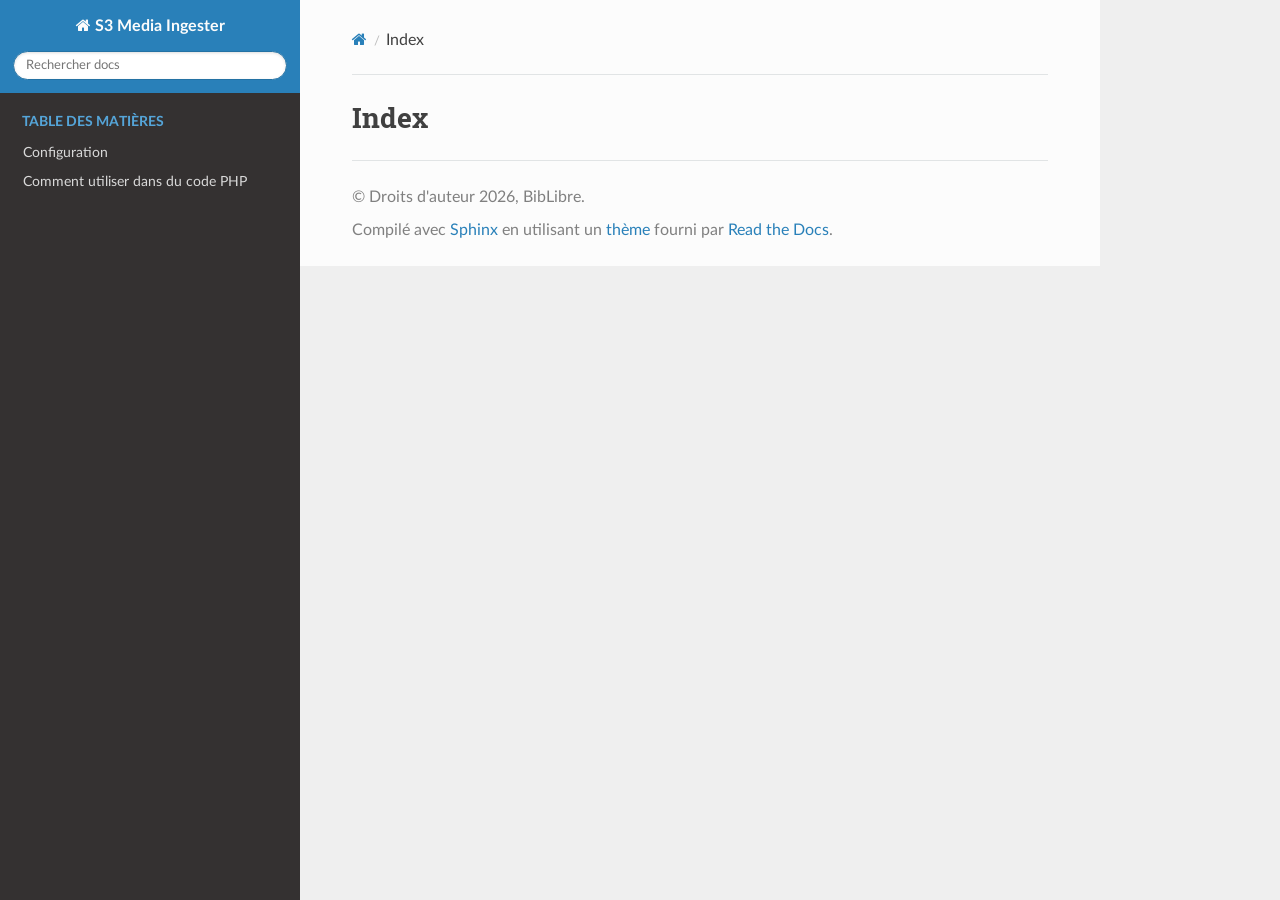
<file: fr/genindex.html>
<!DOCTYPE html>
<html class="writer-html5" lang="fr" data-content_root="./">
<head>
  <meta charset="utf-8" />
  <meta name="viewport" content="width=device-width, initial-scale=1.0" />
  <title>Index &mdash; Documentation S3 Media Ingester </title>
      <link rel="stylesheet" type="text/css" href="_static/pygments.css?v=b86133f3" />
      <link rel="stylesheet" type="text/css" href="_static/css/theme.css?v=9edc463e" />

  
      <script src="_static/jquery.js?v=5d32c60e"></script>
      <script src="_static/_sphinx_javascript_frameworks_compat.js?v=2cd50e6c"></script>
      <script src="_static/documentation_options.js?v=d1a510d7"></script>
      <script src="_static/doctools.js?v=fd6eb6e6"></script>
      <script src="_static/sphinx_highlight.js?v=6ffebe34"></script>
      <script src="_static/translations.js?v=e6b791cb"></script>
    <script src="_static/js/theme.js"></script>
    <link rel="index" title="Index" href="#" />
    <link rel="search" title="Recherche" href="search.html" /> 
</head>

<body class="wy-body-for-nav"> 
  <div class="wy-grid-for-nav">
    <nav data-toggle="wy-nav-shift" class="wy-nav-side">
      <div class="wy-side-scroll">
        <div class="wy-side-nav-search" >

          
          
          <a href="index.html" class="icon icon-home">
            S3 Media Ingester
          </a>
<div role="search">
  <form id="rtd-search-form" class="wy-form" action="search.html" method="get">
    <input type="text" name="q" placeholder="Rechercher docs" aria-label="Rechercher docs" />
    <input type="hidden" name="check_keywords" value="yes" />
    <input type="hidden" name="area" value="default" />
  </form>
</div>
        </div><div class="wy-menu wy-menu-vertical" data-spy="affix" role="navigation" aria-label="Navigation menu">
              <p class="caption" role="heading"><span class="caption-text">Table des matières</span></p>
<ul>
<li class="toctree-l1"><a class="reference internal" href="configuration.html">Configuration</a></li>
<li class="toctree-l1"><a class="reference internal" href="how-to-use-in-php-code.html">Comment utiliser dans du code PHP</a></li>
</ul>

        </div>
      </div>
    </nav>

    <section data-toggle="wy-nav-shift" class="wy-nav-content-wrap"><nav class="wy-nav-top" aria-label="Mobile navigation menu" >
          <i data-toggle="wy-nav-top" class="fa fa-bars"></i>
          <a href="index.html">S3 Media Ingester</a>
      </nav>

      <div class="wy-nav-content">
        <div class="rst-content">
          <div role="navigation" aria-label="Page navigation">
  <ul class="wy-breadcrumbs">
      <li><a href="index.html" class="icon icon-home" aria-label="Home"></a></li>
      <li class="breadcrumb-item active">Index</li>
      <li class="wy-breadcrumbs-aside">
      </li>
  </ul>
  <hr/>
</div>
          <div role="main" class="document" itemscope="itemscope" itemtype="http://schema.org/Article">
           <div itemprop="articleBody">
             

<h1 id="index">Index</h1>

<div class="genindex-jumpbox">
 
</div>


           </div>
          </div>
          <footer>

  <hr/>

  <div role="contentinfo">
    <p>&#169; Droits d'auteur 2026, BibLibre.</p>
  </div>

  Compilé avec <a href="https://www.sphinx-doc.org/">Sphinx</a> en utilisant un
    <a href="https://github.com/readthedocs/sphinx_rtd_theme">thème</a>
    fourni par <a href="https://readthedocs.org">Read the Docs</a>.
   

</footer>
        </div>
      </div>
    </section>
  </div>
  <script>
      jQuery(function () {
          SphinxRtdTheme.Navigation.enable(true);
      });
  </script> 

</body>
</html>
</file>
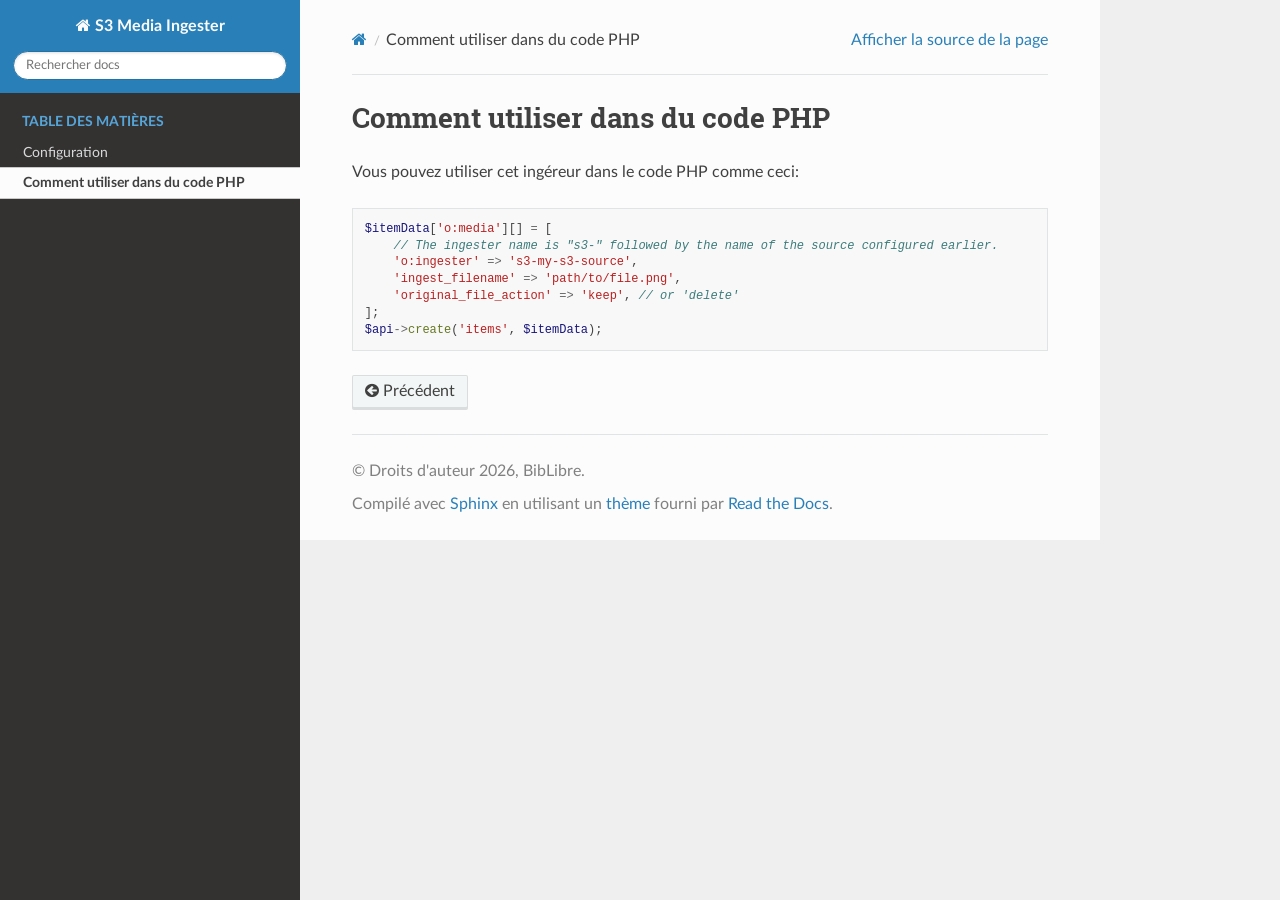
<file: fr/how-to-use-in-php-code.html>
<!DOCTYPE html>
<html class="writer-html5" lang="fr" data-content_root="./">
<head>
  <meta charset="utf-8" /><meta name="viewport" content="width=device-width, initial-scale=1" />

  <meta name="viewport" content="width=device-width, initial-scale=1.0" />
  <title>Comment utiliser dans du code PHP &mdash; Documentation S3 Media Ingester </title>
      <link rel="stylesheet" type="text/css" href="_static/pygments.css?v=b86133f3" />
      <link rel="stylesheet" type="text/css" href="_static/css/theme.css?v=9edc463e" />

  
      <script src="_static/jquery.js?v=5d32c60e"></script>
      <script src="_static/_sphinx_javascript_frameworks_compat.js?v=2cd50e6c"></script>
      <script src="_static/documentation_options.js?v=d1a510d7"></script>
      <script src="_static/doctools.js?v=fd6eb6e6"></script>
      <script src="_static/sphinx_highlight.js?v=6ffebe34"></script>
      <script src="_static/translations.js?v=e6b791cb"></script>
    <script src="_static/js/theme.js"></script>
    <link rel="index" title="Index" href="genindex.html" />
    <link rel="search" title="Recherche" href="search.html" />
    <link rel="prev" title="Configuration" href="configuration.html" /> 
</head>

<body class="wy-body-for-nav"> 
  <div class="wy-grid-for-nav">
    <nav data-toggle="wy-nav-shift" class="wy-nav-side">
      <div class="wy-side-scroll">
        <div class="wy-side-nav-search" >

          
          
          <a href="index.html" class="icon icon-home">
            S3 Media Ingester
          </a>
<div role="search">
  <form id="rtd-search-form" class="wy-form" action="search.html" method="get">
    <input type="text" name="q" placeholder="Rechercher docs" aria-label="Rechercher docs" />
    <input type="hidden" name="check_keywords" value="yes" />
    <input type="hidden" name="area" value="default" />
  </form>
</div>
        </div><div class="wy-menu wy-menu-vertical" data-spy="affix" role="navigation" aria-label="Navigation menu">
              <p class="caption" role="heading"><span class="caption-text">Table des matières</span></p>
<ul class="current">
<li class="toctree-l1"><a class="reference internal" href="configuration.html">Configuration</a></li>
<li class="toctree-l1 current"><a class="current reference internal" href="#">Comment utiliser dans du code PHP</a></li>
</ul>

        </div>
      </div>
    </nav>

    <section data-toggle="wy-nav-shift" class="wy-nav-content-wrap"><nav class="wy-nav-top" aria-label="Mobile navigation menu" >
          <i data-toggle="wy-nav-top" class="fa fa-bars"></i>
          <a href="index.html">S3 Media Ingester</a>
      </nav>

      <div class="wy-nav-content">
        <div class="rst-content">
          <div role="navigation" aria-label="Page navigation">
  <ul class="wy-breadcrumbs">
      <li><a href="index.html" class="icon icon-home" aria-label="Home"></a></li>
      <li class="breadcrumb-item active">Comment utiliser dans du code PHP</li>
      <li class="wy-breadcrumbs-aside">
            <a href="_sources/how-to-use-in-php-code.rst.txt" rel="nofollow"> Afficher la source de la page</a>
      </li>
  </ul>
  <hr/>
</div>
          <div role="main" class="document" itemscope="itemscope" itemtype="http://schema.org/Article">
           <div itemprop="articleBody">
             
  <section id="how-to-use-in-php-code">
<h1>Comment utiliser dans du code PHP<a class="headerlink" href="#how-to-use-in-php-code" title="Lien vers cette rubrique"></a></h1>
<p>Vous pouvez utiliser cet ingéreur dans le code PHP comme ceci:</p>
<div class="highlight-php notranslate"><div class="highlight"><pre><span></span><span class="nv">$itemData</span><span class="p">[</span><span class="s1">&#39;o:media&#39;</span><span class="p">][]</span> <span class="o">=</span> <span class="p">[</span>
    <span class="c1">// The ingester name is &quot;s3-&quot; followed by the name of the source configured earlier.</span>
    <span class="s1">&#39;o:ingester&#39;</span> <span class="o">=&gt;</span> <span class="s1">&#39;s3-my-s3-source&#39;</span><span class="p">,</span>
    <span class="s1">&#39;ingest_filename&#39;</span> <span class="o">=&gt;</span> <span class="s1">&#39;path/to/file.png&#39;</span><span class="p">,</span>
    <span class="s1">&#39;original_file_action&#39;</span> <span class="o">=&gt;</span> <span class="s1">&#39;keep&#39;</span><span class="p">,</span> <span class="c1">// or &#39;delete&#39;</span>
<span class="p">];</span>
<span class="nv">$api</span><span class="o">-&gt;</span><span class="na">create</span><span class="p">(</span><span class="s1">&#39;items&#39;</span><span class="p">,</span> <span class="nv">$itemData</span><span class="p">);</span>
</pre></div>
</div>
</section>


           </div>
          </div>
          <footer><div class="rst-footer-buttons" role="navigation" aria-label="Pied de page">
        <a href="configuration.html" class="btn btn-neutral float-left" title="Configuration" accesskey="p" rel="prev"><span class="fa fa-arrow-circle-left" aria-hidden="true"></span> Précédent</a>
    </div>

  <hr/>

  <div role="contentinfo">
    <p>&#169; Droits d'auteur 2026, BibLibre.</p>
  </div>

  Compilé avec <a href="https://www.sphinx-doc.org/">Sphinx</a> en utilisant un
    <a href="https://github.com/readthedocs/sphinx_rtd_theme">thème</a>
    fourni par <a href="https://readthedocs.org">Read the Docs</a>.
   

</footer>
        </div>
      </div>
    </section>
  </div>
  <script>
      jQuery(function () {
          SphinxRtdTheme.Navigation.enable(true);
      });
  </script> 

</body>
</html>
</file>
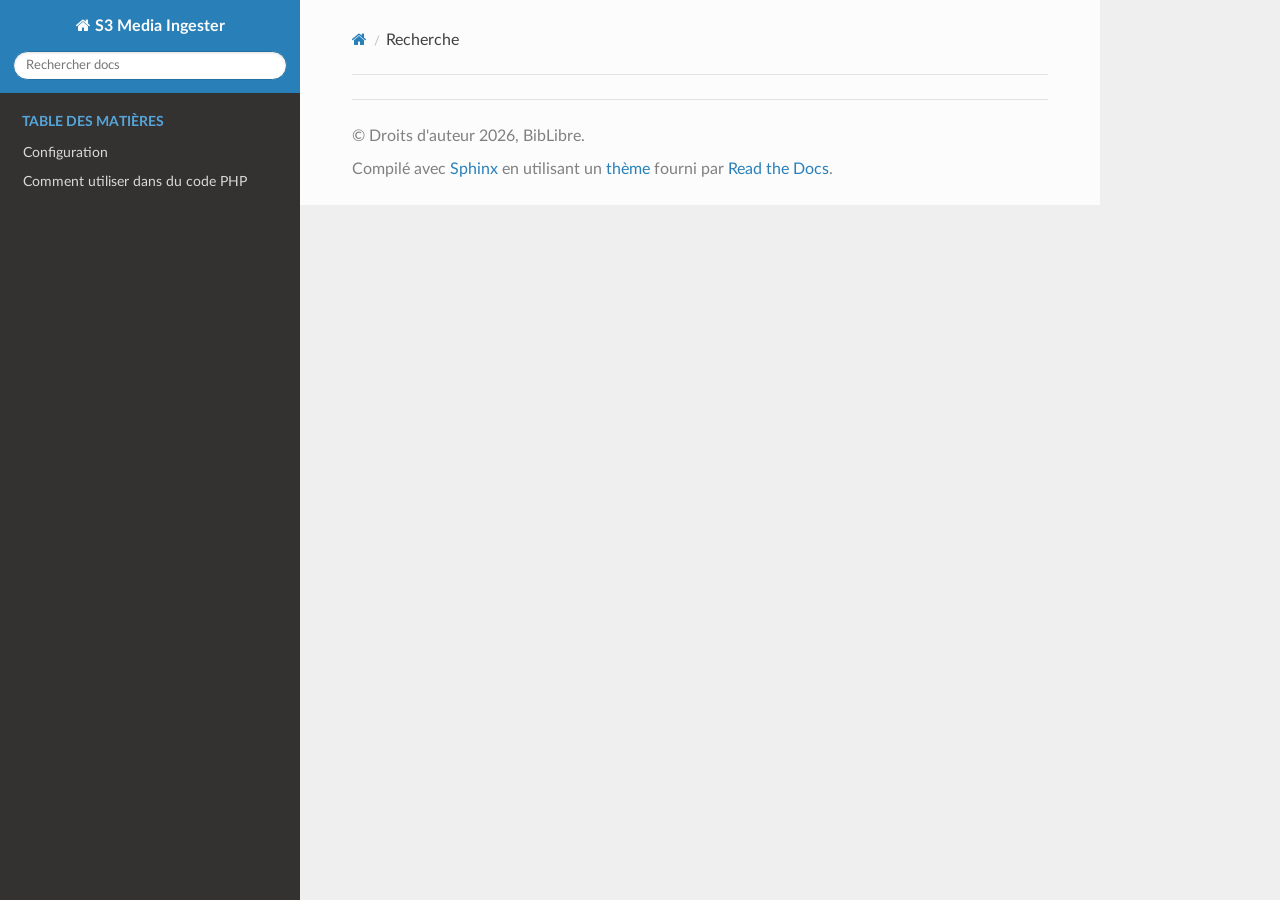
<file: fr/search.html>
<!DOCTYPE html>
<html class="writer-html5" lang="fr" data-content_root="./">
<head>
  <meta charset="utf-8" />
  <meta name="viewport" content="width=device-width, initial-scale=1.0" />
  <title>Recherche &mdash; Documentation S3 Media Ingester </title>
      <link rel="stylesheet" type="text/css" href="_static/pygments.css?v=b86133f3" />
      <link rel="stylesheet" type="text/css" href="_static/css/theme.css?v=9edc463e" />

  
    
      <script src="_static/jquery.js?v=5d32c60e"></script>
      <script src="_static/_sphinx_javascript_frameworks_compat.js?v=2cd50e6c"></script>
      <script src="_static/documentation_options.js?v=d1a510d7"></script>
      <script src="_static/doctools.js?v=fd6eb6e6"></script>
      <script src="_static/sphinx_highlight.js?v=6ffebe34"></script>
      <script src="_static/translations.js?v=e6b791cb"></script>
    <script src="_static/js/theme.js"></script>
    <script src="_static/searchtools.js"></script>
    <script src="_static/language_data.js"></script>
    <link rel="index" title="Index" href="genindex.html" />
    <link rel="search" title="Recherche" href="#" /> 
</head>

<body class="wy-body-for-nav"> 
  <div class="wy-grid-for-nav">
    <nav data-toggle="wy-nav-shift" class="wy-nav-side">
      <div class="wy-side-scroll">
        <div class="wy-side-nav-search" >

          
          
          <a href="index.html" class="icon icon-home">
            S3 Media Ingester
          </a>
<div role="search">
  <form id="rtd-search-form" class="wy-form" action="#" method="get">
    <input type="text" name="q" placeholder="Rechercher docs" aria-label="Rechercher docs" />
    <input type="hidden" name="check_keywords" value="yes" />
    <input type="hidden" name="area" value="default" />
  </form>
</div>
        </div><div class="wy-menu wy-menu-vertical" data-spy="affix" role="navigation" aria-label="Navigation menu">
              <p class="caption" role="heading"><span class="caption-text">Table des matières</span></p>
<ul>
<li class="toctree-l1"><a class="reference internal" href="configuration.html">Configuration</a></li>
<li class="toctree-l1"><a class="reference internal" href="how-to-use-in-php-code.html">Comment utiliser dans du code PHP</a></li>
</ul>

        </div>
      </div>
    </nav>

    <section data-toggle="wy-nav-shift" class="wy-nav-content-wrap"><nav class="wy-nav-top" aria-label="Mobile navigation menu" >
          <i data-toggle="wy-nav-top" class="fa fa-bars"></i>
          <a href="index.html">S3 Media Ingester</a>
      </nav>

      <div class="wy-nav-content">
        <div class="rst-content">
          <div role="navigation" aria-label="Page navigation">
  <ul class="wy-breadcrumbs">
      <li><a href="index.html" class="icon icon-home" aria-label="Home"></a></li>
      <li class="breadcrumb-item active">Recherche</li>
      <li class="wy-breadcrumbs-aside">
      </li>
  </ul>
  <hr/>
</div>
          <div role="main" class="document" itemscope="itemscope" itemtype="http://schema.org/Article">
           <div itemprop="articleBody">
             
  <noscript>
  <div id="fallback" class="admonition warning">
    <p class="last">
      Activez JavaScript pour accéder à la fonction de recherche.
    </p>
  </div>
  </noscript>

  
  <div id="search-results">
  
  </div>

           </div>
          </div>
          <footer>

  <hr/>

  <div role="contentinfo">
    <p>&#169; Droits d'auteur 2026, BibLibre.</p>
  </div>

  Compilé avec <a href="https://www.sphinx-doc.org/">Sphinx</a> en utilisant un
    <a href="https://github.com/readthedocs/sphinx_rtd_theme">thème</a>
    fourni par <a href="https://readthedocs.org">Read the Docs</a>.
   

</footer>
        </div>
      </div>
    </section>
  </div>
  <script>
      jQuery(function () {
          SphinxRtdTheme.Navigation.enable(true);
      });
  </script>
  <script>
    jQuery(function() { Search.loadIndex("searchindex.js"); });
  </script>
  
  <script id="searchindexloader"></script>
   


</body>
</html>
</file>
<file: style.css>
html {
    max-width: 70ch;
    padding: 1em;
    margin: auto;
    line-height: 1.5;
}
</file>
<file: en/_static/pygments.css>
pre { line-height: 125%; }
td.linenos .normal { color: inherit; background-color: transparent; padding-left: 5px; padding-right: 5px; }
span.linenos { color: inherit; background-color: transparent; padding-left: 5px; padding-right: 5px; }
td.linenos .special { color: #000000; background-color: #ffffc0; padding-left: 5px; padding-right: 5px; }
span.linenos.special { color: #000000; background-color: #ffffc0; padding-left: 5px; padding-right: 5px; }
.highlight .hll { background-color: #ffffcc }
.highlight { background: #f8f8f8; }
.highlight .c { color: #3D7B7B; font-style: italic } /* Comment */
.highlight .err { border: 1px solid #F00 } /* Error */
.highlight .k { color: #008000; font-weight: bold } /* Keyword */
.highlight .o { color: #666 } /* Operator */
.highlight .ch { color: #3D7B7B; font-style: italic } /* Comment.Hashbang */
.highlight .cm { color: #3D7B7B; font-style: italic } /* Comment.Multiline */
.highlight .cp { color: #9C6500 } /* Comment.Preproc */
.highlight .cpf { color: #3D7B7B; font-style: italic } /* Comment.PreprocFile */
.highlight .c1 { color: #3D7B7B; font-style: italic } /* Comment.Single */
.highlight .cs { color: #3D7B7B; font-style: italic } /* Comment.Special */
.highlight .gd { color: #A00000 } /* Generic.Deleted */
.highlight .ge { font-style: italic } /* Generic.Emph */
.highlight .ges { font-weight: bold; font-style: italic } /* Generic.EmphStrong */
.highlight .gr { color: #E40000 } /* Generic.Error */
.highlight .gh { color: #000080; font-weight: bold } /* Generic.Heading */
.highlight .gi { color: #008400 } /* Generic.Inserted */
.highlight .go { color: #717171 } /* Generic.Output */
.highlight .gp { color: #000080; font-weight: bold } /* Generic.Prompt */
.highlight .gs { font-weight: bold } /* Generic.Strong */
.highlight .gu { color: #800080; font-weight: bold } /* Generic.Subheading */
.highlight .gt { color: #04D } /* Generic.Traceback */
.highlight .kc { color: #008000; font-weight: bold } /* Keyword.Constant */
.highlight .kd { color: #008000; font-weight: bold } /* Keyword.Declaration */
.highlight .kn { color: #008000; font-weight: bold } /* Keyword.Namespace */
.highlight .kp { color: #008000 } /* Keyword.Pseudo */
.highlight .kr { color: #008000; font-weight: bold } /* Keyword.Reserved */
.highlight .kt { color: #B00040 } /* Keyword.Type */
.highlight .m { color: #666 } /* Literal.Number */
.highlight .s { color: #BA2121 } /* Literal.String */
.highlight .na { color: #687822 } /* Name.Attribute */
.highlight .nb { color: #008000 } /* Name.Builtin */
.highlight .nc { color: #00F; font-weight: bold } /* Name.Class */
.highlight .no { color: #800 } /* Name.Constant */
.highlight .nd { color: #A2F } /* Name.Decorator */
.highlight .ni { color: #717171; font-weight: bold } /* Name.Entity */
.highlight .ne { color: #CB3F38; font-weight: bold } /* Name.Exception */
.highlight .nf { color: #00F } /* Name.Function */
.highlight .nl { color: #767600 } /* Name.Label */
.highlight .nn { color: #00F; font-weight: bold } /* Name.Namespace */
.highlight .nt { color: #008000; font-weight: bold } /* Name.Tag */
.highlight .nv { color: #19177C } /* Name.Variable */
.highlight .ow { color: #A2F; font-weight: bold } /* Operator.Word */
.highlight .w { color: #BBB } /* Text.Whitespace */
.highlight .mb { color: #666 } /* Literal.Number.Bin */
.highlight .mf { color: #666 } /* Literal.Number.Float */
.highlight .mh { color: #666 } /* Literal.Number.Hex */
.highlight .mi { color: #666 } /* Literal.Number.Integer */
.highlight .mo { color: #666 } /* Literal.Number.Oct */
.highlight .sa { color: #BA2121 } /* Literal.String.Affix */
.highlight .sb { color: #BA2121 } /* Literal.String.Backtick */
.highlight .sc { color: #BA2121 } /* Literal.String.Char */
.highlight .dl { color: #BA2121 } /* Literal.String.Delimiter */
.highlight .sd { color: #BA2121; font-style: italic } /* Literal.String.Doc */
.highlight .s2 { color: #BA2121 } /* Literal.String.Double */
.highlight .se { color: #AA5D1F; font-weight: bold } /* Literal.String.Escape */
.highlight .sh { color: #BA2121 } /* Literal.String.Heredoc */
.highlight .si { color: #A45A77; font-weight: bold } /* Literal.String.Interpol */
.highlight .sx { color: #008000 } /* Literal.String.Other */
.highlight .sr { color: #A45A77 } /* Literal.String.Regex */
.highlight .s1 { color: #BA2121 } /* Literal.String.Single */
.highlight .ss { color: #19177C } /* Literal.String.Symbol */
.highlight .bp { color: #008000 } /* Name.Builtin.Pseudo */
.highlight .fm { color: #00F } /* Name.Function.Magic */
.highlight .vc { color: #19177C } /* Name.Variable.Class */
.highlight .vg { color: #19177C } /* Name.Variable.Global */
.highlight .vi { color: #19177C } /* Name.Variable.Instance */
.highlight .vm { color: #19177C } /* Name.Variable.Magic */
.highlight .il { color: #666 } /* Literal.Number.Integer.Long */
</file>
<file: en/_static/css/theme.css>
html{box-sizing:border-box}*,:after,:before{box-sizing:inherit}article,aside,details,figcaption,figure,footer,header,hgroup,nav,section{display:block}audio,canvas,video{display:inline-block;*display:inline;*zoom:1}[hidden],audio:not([controls]){display:none}*{-webkit-box-sizing:border-box;-moz-box-sizing:border-box;box-sizing:border-box}html{font-size:100%;-webkit-text-size-adjust:100%;-ms-text-size-adjust:100%}body{margin:0}a:active,a:hover{outline:0}abbr[title]{border-bottom:1px dotted}b,strong{font-weight:700}blockquote{margin:0}dfn{font-style:italic}ins{background:#ff9;text-decoration:none}ins,mark{color:#000}mark{background:#ff0;font-style:italic;font-weight:700}.rst-content code,.rst-content tt,code,kbd,pre,samp{font-family:monospace,serif;_font-family:courier new,monospace;font-size:1em}pre{white-space:pre}q{quotes:none}q:after,q:before{content:"";content:none}small{font-size:85%}sub,sup{font-size:75%;line-height:0;position:relative;vertical-align:baseline}sup{top:-.5em}sub{bottom:-.25em}dl,ol,ul{margin:0;padding:0;list-style:none;list-style-image:none}li{list-style:none}dd{margin:0}img{border:0;-ms-interpolation-mode:bicubic;vertical-align:middle;max-width:100%}svg:not(:root){overflow:hidden}figure,form{margin:0}label{cursor:pointer}button,input,select,textarea{font-size:100%;margin:0;vertical-align:baseline;*vertical-align:middle}button,input{line-height:normal}button,input[type=button],input[type=reset],input[type=submit]{cursor:pointer;-webkit-appearance:button;*overflow:visible}button[disabled],input[disabled]{cursor:default}input[type=search]{-webkit-appearance:textfield;-moz-box-sizing:content-box;-webkit-box-sizing:content-box;box-sizing:content-box}textarea{resize:vertical}table{border-collapse:collapse;border-spacing:0}td{vertical-align:top}.chromeframe{margin:.2em 0;background:#ccc;color:#000;padding:.2em 0}.ir{display:block;border:0;text-indent:-999em;overflow:hidden;background-color:transparent;background-repeat:no-repeat;text-align:left;direction:ltr;*line-height:0}.ir br{display:none}.hidden{display:none!important;visibility:hidden}.visuallyhidden{border:0;clip:rect(0 0 0 0);height:1px;margin:-1px;overflow:hidden;padding:0;position:absolute;width:1px}.visuallyhidden.focusable:active,.visuallyhidden.focusable:focus{clip:auto;height:auto;margin:0;overflow:visible;position:static;width:auto}.invisible{visibility:hidden}.relative{position:relative}big,small{font-size:100%}@media print{body,html,section{background:none!important}*{box-shadow:none!important;text-shadow:none!important;filter:none!important;-ms-filter:none!important}a,a:visited{text-decoration:underline}.ir a:after,a[href^="#"]:after,a[href^="javascript:"]:after{content:""}blockquote,pre{page-break-inside:avoid}thead{display:table-header-group}img,tr{page-break-inside:avoid}img{max-width:100%!important}@page{margin:.5cm}.rst-content .toctree-wrapper>p.caption,h2,h3,p{orphans:3;widows:3}.rst-content .toctree-wrapper>p.caption,h2,h3{page-break-after:avoid}}.btn,.fa:before,.icon:before,.rst-content .admonition,.rst-content .admonition-title:before,.rst-content .admonition-todo,.rst-content .attention,.rst-content .caution,.rst-content .code-block-caption .headerlink:before,.rst-content .danger,.rst-content .eqno .headerlink:before,.rst-content .error,.rst-content .hint,.rst-content .important,.rst-content .note,.rst-content .seealso,.rst-content .tip,.rst-content .warning,.rst-content code.download span:first-child:before,.rst-content dl dt .headerlink:before,.rst-content h1 .headerlink:before,.rst-content h2 .headerlink:before,.rst-content h3 .headerlink:before,.rst-content h4 .headerlink:before,.rst-content h5 .headerlink:before,.rst-content h6 .headerlink:before,.rst-content p.caption .headerlink:before,.rst-content p .headerlink:before,.rst-content table>caption .headerlink:before,.rst-content tt.download span:first-child:before,.wy-alert,.wy-dropdown .caret:before,.wy-inline-validate.wy-inline-validate-danger .wy-input-context:before,.wy-inline-validate.wy-inline-validate-info .wy-input-context:before,.wy-inline-validate.wy-inline-validate-success .wy-input-context:before,.wy-inline-validate.wy-inline-validate-warning .wy-input-context:before,.wy-menu-vertical li.current>a button.toctree-expand:before,.wy-menu-vertical li.on a button.toctree-expand:before,.wy-menu-vertical li button.toctree-expand:before,input[type=color],input[type=date],input[type=datetime-local],input[type=datetime],input[type=email],input[type=month],input[type=number],input[type=password],input[type=search],input[type=tel],input[type=text],input[type=time],input[type=url],input[type=week],select,textarea{-webkit-font-smoothing:antialiased}.clearfix{*zoom:1}.clearfix:after,.clearfix:before{display:table;content:""}.clearfix:after{clear:both}/*!
 *  Font Awesome 4.7.0 by @davegandy - http://fontawesome.io - @fontawesome
 *  License - http://fontawesome.io/license (Font: SIL OFL 1.1, CSS: MIT License)
 */@font-face{font-family:FontAwesome;src:url(fonts/fontawesome-webfont.eot?674f50d287a8c48dc19ba404d20fe713);src:url(fonts/fontawesome-webfont.eot?674f50d287a8c48dc19ba404d20fe713?#iefix&v=4.7.0) format("embedded-opentype"),url(fonts/fontawesome-webfont.woff2?af7ae505a9eed503f8b8e6982036873e) format("woff2"),url(fonts/fontawesome-webfont.woff?fee66e712a8a08eef5805a46892932ad) format("woff"),url(fonts/fontawesome-webfont.ttf?b06871f281fee6b241d60582ae9369b9) format("truetype"),url(fonts/fontawesome-webfont.svg?912ec66d7572ff821749319396470bde#fontawesomeregular) format("svg");font-weight:400;font-style:normal}.fa,.icon,.rst-content .admonition-title,.rst-content .code-block-caption .headerlink,.rst-content .eqno .headerlink,.rst-content code.download span:first-child,.rst-content dl dt .headerlink,.rst-content h1 .headerlink,.rst-content h2 .headerlink,.rst-content h3 .headerlink,.rst-content h4 .headerlink,.rst-content h5 .headerlink,.rst-content h6 .headerlink,.rst-content p.caption .headerlink,.rst-content p .headerlink,.rst-content table>caption .headerlink,.rst-content tt.download span:first-child,.wy-menu-vertical li.current>a button.toctree-expand,.wy-menu-vertical li.on a button.toctree-expand,.wy-menu-vertical li button.toctree-expand{display:inline-block;font:normal normal normal 14px/1 FontAwesome;font-size:inherit;text-rendering:auto;-webkit-font-smoothing:antialiased;-moz-osx-font-smoothing:grayscale}.fa-lg{font-size:1.33333em;line-height:.75em;vertical-align:-15%}.fa-2x{font-size:2em}.fa-3x{font-size:3em}.fa-4x{font-size:4em}.fa-5x{font-size:5em}.fa-fw{width:1.28571em;text-align:center}.fa-ul{padding-left:0;margin-left:2.14286em;list-style-type:none}.fa-ul>li{position:relative}.fa-li{position:absolute;left:-2.14286em;width:2.14286em;top:.14286em;text-align:center}.fa-li.fa-lg{left:-1.85714em}.fa-border{padding:.2em .25em .15em;border:.08em solid #eee;border-radius:.1em}.fa-pull-left{float:left}.fa-pull-right{float:right}.fa-pull-left.icon,.fa.fa-pull-left,.rst-content .code-block-caption .fa-pull-left.headerlink,.rst-content .eqno .fa-pull-left.headerlink,.rst-content .fa-pull-left.admonition-title,.rst-content code.download span.fa-pull-left:first-child,.rst-content dl dt .fa-pull-left.headerlink,.rst-content h1 .fa-pull-left.headerlink,.rst-content h2 .fa-pull-left.headerlink,.rst-content h3 .fa-pull-left.headerlink,.rst-content h4 .fa-pull-left.headerlink,.rst-content h5 .fa-pull-left.headerlink,.rst-content h6 .fa-pull-left.headerlink,.rst-content p .fa-pull-left.headerlink,.rst-content table>caption .fa-pull-left.headerlink,.rst-content tt.download span.fa-pull-left:first-child,.wy-menu-vertical li.current>a button.fa-pull-left.toctree-expand,.wy-menu-vertical li.on a button.fa-pull-left.toctree-expand,.wy-menu-vertical li button.fa-pull-left.toctree-expand{margin-right:.3em}.fa-pull-right.icon,.fa.fa-pull-right,.rst-content .code-block-caption .fa-pull-right.headerlink,.rst-content .eqno .fa-pull-right.headerlink,.rst-content .fa-pull-right.admonition-title,.rst-content code.download span.fa-pull-right:first-child,.rst-content dl dt .fa-pull-right.headerlink,.rst-content h1 .fa-pull-right.headerlink,.rst-content h2 .fa-pull-right.headerlink,.rst-content h3 .fa-pull-right.headerlink,.rst-content h4 .fa-pull-right.headerlink,.rst-content h5 .fa-pull-right.headerlink,.rst-content h6 .fa-pull-right.headerlink,.rst-content p .fa-pull-right.headerlink,.rst-content table>caption .fa-pull-right.headerlink,.rst-content tt.download span.fa-pull-right:first-child,.wy-menu-vertical li.current>a button.fa-pull-right.toctree-expand,.wy-menu-vertical li.on a button.fa-pull-right.toctree-expand,.wy-menu-vertical li button.fa-pull-right.toctree-expand{margin-left:.3em}.pull-right{float:right}.pull-left{float:left}.fa.pull-left,.pull-left.icon,.rst-content .code-block-caption .pull-left.headerlink,.rst-content .eqno .pull-left.headerlink,.rst-content .pull-left.admonition-title,.rst-content code.download span.pull-left:first-child,.rst-content dl dt .pull-left.headerlink,.rst-content h1 .pull-left.headerlink,.rst-content h2 .pull-left.headerlink,.rst-content h3 .pull-left.headerlink,.rst-content h4 .pull-left.headerlink,.rst-content h5 .pull-left.headerlink,.rst-content h6 .pull-left.headerlink,.rst-content p .pull-left.headerlink,.rst-content table>caption .pull-left.headerlink,.rst-content tt.download span.pull-left:first-child,.wy-menu-vertical li.current>a button.pull-left.toctree-expand,.wy-menu-vertical li.on a button.pull-left.toctree-expand,.wy-menu-vertical li button.pull-left.toctree-expand{margin-right:.3em}.fa.pull-right,.pull-right.icon,.rst-content .code-block-caption .pull-right.headerlink,.rst-content .eqno .pull-right.headerlink,.rst-content .pull-right.admonition-title,.rst-content code.download span.pull-right:first-child,.rst-content dl dt .pull-right.headerlink,.rst-content h1 .pull-right.headerlink,.rst-content h2 .pull-right.headerlink,.rst-content h3 .pull-right.headerlink,.rst-content h4 .pull-right.headerlink,.rst-content h5 .pull-right.headerlink,.rst-content h6 .pull-right.headerlink,.rst-content p .pull-right.headerlink,.rst-content table>caption .pull-right.headerlink,.rst-content tt.download span.pull-right:first-child,.wy-menu-vertical li.current>a button.pull-right.toctree-expand,.wy-menu-vertical li.on a button.pull-right.toctree-expand,.wy-menu-vertical li button.pull-right.toctree-expand{margin-left:.3em}.fa-spin{-webkit-animation:fa-spin 2s linear infinite;animation:fa-spin 2s linear infinite}.fa-pulse{-webkit-animation:fa-spin 1s steps(8) infinite;animation:fa-spin 1s steps(8) infinite}@-webkit-keyframes fa-spin{0%{-webkit-transform:rotate(0deg);transform:rotate(0deg)}to{-webkit-transform:rotate(359deg);transform:rotate(359deg)}}@keyframes fa-spin{0%{-webkit-transform:rotate(0deg);transform:rotate(0deg)}to{-webkit-transform:rotate(359deg);transform:rotate(359deg)}}.fa-rotate-90{-ms-filter:"progid:DXImageTransform.Microsoft.BasicImage(rotation=1)";-webkit-transform:rotate(90deg);-ms-transform:rotate(90deg);transform:rotate(90deg)}.fa-rotate-180{-ms-filter:"progid:DXImageTransform.Microsoft.BasicImage(rotation=2)";-webkit-transform:rotate(180deg);-ms-transform:rotate(180deg);transform:rotate(180deg)}.fa-rotate-270{-ms-filter:"progid:DXImageTransform.Microsoft.BasicImage(rotation=3)";-webkit-transform:rotate(270deg);-ms-transform:rotate(270deg);transform:rotate(270deg)}.fa-flip-horizontal{-ms-filter:"progid:DXImageTransform.Microsoft.BasicImage(rotation=0, mirror=1)";-webkit-transform:scaleX(-1);-ms-transform:scaleX(-1);transform:scaleX(-1)}.fa-flip-vertical{-ms-filter:"progid:DXImageTransform.Microsoft.BasicImage(rotation=2, mirror=1)";-webkit-transform:scaleY(-1);-ms-transform:scaleY(-1);transform:scaleY(-1)}:root .fa-flip-horizontal,:root .fa-flip-vertical,:root .fa-rotate-90,:root .fa-rotate-180,:root .fa-rotate-270{filter:none}.fa-stack{position:relative;display:inline-block;width:2em;height:2em;line-height:2em;vertical-align:middle}.fa-stack-1x,.fa-stack-2x{position:absolute;left:0;width:100%;text-align:center}.fa-stack-1x{line-height:inherit}.fa-stack-2x{font-size:2em}.fa-inverse{color:#fff}.fa-glass:before{content:""}.fa-music:before{content:""}.fa-search:before,.icon-search:before{content:""}.fa-envelope-o:before{content:""}.fa-heart:before{content:""}.fa-star:before{content:""}.fa-star-o:before{content:""}.fa-user:before{content:""}.fa-film:before{content:""}.fa-th-large:before{content:""}.fa-th:before{content:""}.fa-th-list:before{content:""}.fa-check:before{content:""}.fa-close:before,.fa-remove:before,.fa-times:before{content:""}.fa-search-plus:before{content:""}.fa-search-minus:before{content:""}.fa-power-off:before{content:""}.fa-signal:before{content:""}.fa-cog:before,.fa-gear:before{content:""}.fa-trash-o:before{content:""}.fa-home:before,.icon-home:before{content:""}.fa-file-o:before{content:""}.fa-clock-o:before{content:""}.fa-road:before{content:""}.fa-download:before,.rst-content code.download span:first-child:before,.rst-content tt.download span:first-child:before{content:""}.fa-arrow-circle-o-down:before{content:""}.fa-arrow-circle-o-up:before{content:""}.fa-inbox:before{content:""}.fa-play-circle-o:before{content:""}.fa-repeat:before,.fa-rotate-right:before{content:""}.fa-refresh:before{content:""}.fa-list-alt:before{content:""}.fa-lock:before{content:""}.fa-flag:before{content:""}.fa-headphones:before{content:""}.fa-volume-off:before{content:""}.fa-volume-down:before{content:""}.fa-volume-up:before{content:""}.fa-qrcode:before{content:""}.fa-barcode:before{content:""}.fa-tag:before{content:""}.fa-tags:before{content:""}.fa-book:before,.icon-book:before{content:""}.fa-bookmark:before{content:""}.fa-print:before{content:""}.fa-camera:before{content:""}.fa-font:before{content:""}.fa-bold:before{content:""}.fa-italic:before{content:""}.fa-text-height:before{content:""}.fa-text-width:before{content:""}.fa-align-left:before{content:""}.fa-align-center:before{content:""}.fa-align-right:before{content:""}.fa-align-justify:before{content:""}.fa-list:before{content:""}.fa-dedent:before,.fa-outdent:before{content:""}.fa-indent:before{content:""}.fa-video-camera:before{content:""}.fa-image:before,.fa-photo:before,.fa-picture-o:before{content:""}.fa-pencil:before{content:""}.fa-map-marker:before{content:""}.fa-adjust:before{content:""}.fa-tint:before{content:""}.fa-edit:before,.fa-pencil-square-o:before{content:""}.fa-share-square-o:before{content:""}.fa-check-square-o:before{content:""}.fa-arrows:before{content:""}.fa-step-backward:before{content:""}.fa-fast-backward:before{content:""}.fa-backward:before{content:""}.fa-play:before{content:""}.fa-pause:before{content:""}.fa-stop:before{content:""}.fa-forward:before{content:""}.fa-fast-forward:before{content:""}.fa-step-forward:before{content:""}.fa-eject:before{content:""}.fa-chevron-left:before{content:""}.fa-chevron-right:before{content:""}.fa-plus-circle:before{content:""}.fa-minus-circle:before{content:""}.fa-times-circle:before,.wy-inline-validate.wy-inline-validate-danger .wy-input-context:before{content:""}.fa-check-circle:before,.wy-inline-validate.wy-inline-validate-success .wy-input-context:before{content:""}.fa-question-circle:before{content:""}.fa-info-circle:before{content:""}.fa-crosshairs:before{content:""}.fa-times-circle-o:before{content:""}.fa-check-circle-o:before{content:""}.fa-ban:before{content:""}.fa-arrow-left:before{content:""}.fa-arrow-right:before{content:""}.fa-arrow-up:before{content:""}.fa-arrow-down:before{content:""}.fa-mail-forward:before,.fa-share:before{content:""}.fa-expand:before{content:""}.fa-compress:before{content:""}.fa-plus:before{content:""}.fa-minus:before{content:""}.fa-asterisk:before{content:""}.fa-exclamation-circle:before,.rst-content .admonition-title:before,.wy-inline-validate.wy-inline-validate-info .wy-input-context:before,.wy-inline-validate.wy-inline-validate-warning .wy-input-context:before{content:""}.fa-gift:before{content:""}.fa-leaf:before{content:""}.fa-fire:before,.icon-fire:before{content:""}.fa-eye:before{content:""}.fa-eye-slash:before{content:""}.fa-exclamation-triangle:before,.fa-warning:before{content:""}.fa-plane:before{content:""}.fa-calendar:before{content:""}.fa-random:before{content:""}.fa-comment:before{content:""}.fa-magnet:before{content:""}.fa-chevron-up:before{content:""}.fa-chevron-down:before{content:""}.fa-retweet:before{content:""}.fa-shopping-cart:before{content:""}.fa-folder:before{content:""}.fa-folder-open:before{content:""}.fa-arrows-v:before{content:""}.fa-arrows-h:before{content:""}.fa-bar-chart-o:before,.fa-bar-chart:before{content:""}.fa-twitter-square:before{content:""}.fa-facebook-square:before{content:""}.fa-camera-retro:before{content:""}.fa-key:before{content:""}.fa-cogs:before,.fa-gears:before{content:""}.fa-comments:before{content:""}.fa-thumbs-o-up:before{content:""}.fa-thumbs-o-down:before{content:""}.fa-star-half:before{content:""}.fa-heart-o:before{content:""}.fa-sign-out:before{content:""}.fa-linkedin-square:before{content:""}.fa-thumb-tack:before{content:""}.fa-external-link:before{content:""}.fa-sign-in:before{content:""}.fa-trophy:before{content:""}.fa-github-square:before{content:""}.fa-upload:before{content:""}.fa-lemon-o:before{content:""}.fa-phone:before{content:""}.fa-square-o:before{content:""}.fa-bookmark-o:before{content:""}.fa-phone-square:before{content:""}.fa-twitter:before{content:""}.fa-facebook-f:before,.fa-facebook:before{content:""}.fa-github:before,.icon-github:before{content:""}.fa-unlock:before{content:""}.fa-credit-card:before{content:""}.fa-feed:before,.fa-rss:before{content:""}.fa-hdd-o:before{content:""}.fa-bullhorn:before{content:""}.fa-bell:before{content:""}.fa-certificate:before{content:""}.fa-hand-o-right:before{content:""}.fa-hand-o-left:before{content:""}.fa-hand-o-up:before{content:""}.fa-hand-o-down:before{content:""}.fa-arrow-circle-left:before,.icon-circle-arrow-left:before{content:""}.fa-arrow-circle-right:before,.icon-circle-arrow-right:before{content:""}.fa-arrow-circle-up:before{content:""}.fa-arrow-circle-down:before{content:""}.fa-globe:before{content:""}.fa-wrench:before{content:""}.fa-tasks:before{content:""}.fa-filter:before{content:""}.fa-briefcase:before{content:""}.fa-arrows-alt:before{content:""}.fa-group:before,.fa-users:before{content:""}.fa-chain:before,.fa-link:before,.icon-link:before{content:""}.fa-cloud:before{content:""}.fa-flask:before{content:""}.fa-cut:before,.fa-scissors:before{content:""}.fa-copy:before,.fa-files-o:before{content:""}.fa-paperclip:before{content:""}.fa-floppy-o:before,.fa-save:before{content:""}.fa-square:before{content:""}.fa-bars:before,.fa-navicon:before,.fa-reorder:before{content:""}.fa-list-ul:before{content:""}.fa-list-ol:before{content:""}.fa-strikethrough:before{content:""}.fa-underline:before{content:""}.fa-table:before{content:""}.fa-magic:before{content:""}.fa-truck:before{content:""}.fa-pinterest:before{content:""}.fa-pinterest-square:before{content:""}.fa-google-plus-square:before{content:""}.fa-google-plus:before{content:""}.fa-money:before{content:""}.fa-caret-down:before,.icon-caret-down:before,.wy-dropdown .caret:before{content:""}.fa-caret-up:before{content:""}.fa-caret-left:before{content:""}.fa-caret-right:before{content:""}.fa-columns:before{content:""}.fa-sort:before,.fa-unsorted:before{content:""}.fa-sort-desc:before,.fa-sort-down:before{content:""}.fa-sort-asc:before,.fa-sort-up:before{content:""}.fa-envelope:before{content:""}.fa-linkedin:before{content:""}.fa-rotate-left:before,.fa-undo:before{content:""}.fa-gavel:before,.fa-legal:before{content:""}.fa-dashboard:before,.fa-tachometer:before{content:""}.fa-comment-o:before{content:""}.fa-comments-o:before{content:""}.fa-bolt:before,.fa-flash:before{content:""}.fa-sitemap:before{content:""}.fa-umbrella:before{content:""}.fa-clipboard:before,.fa-paste:before{content:""}.fa-lightbulb-o:before{content:""}.fa-exchange:before{content:""}.fa-cloud-download:before{content:""}.fa-cloud-upload:before{content:""}.fa-user-md:before{content:""}.fa-stethoscope:before{content:""}.fa-suitcase:before{content:""}.fa-bell-o:before{content:""}.fa-coffee:before{content:""}.fa-cutlery:before{content:""}.fa-file-text-o:before{content:""}.fa-building-o:before{content:""}.fa-hospital-o:before{content:""}.fa-ambulance:before{content:""}.fa-medkit:before{content:""}.fa-fighter-jet:before{content:""}.fa-beer:before{content:""}.fa-h-square:before{content:""}.fa-plus-square:before{content:""}.fa-angle-double-left:before{content:""}.fa-angle-double-right:before{content:""}.fa-angle-double-up:before{content:""}.fa-angle-double-down:before{content:""}.fa-angle-left:before{content:""}.fa-angle-right:before{content:""}.fa-angle-up:before{content:""}.fa-angle-down:before{content:""}.fa-desktop:before{content:""}.fa-laptop:before{content:""}.fa-tablet:before{content:""}.fa-mobile-phone:before,.fa-mobile:before{content:""}.fa-circle-o:before{content:""}.fa-quote-left:before{content:""}.fa-quote-right:before{content:""}.fa-spinner:before{content:""}.fa-circle:before{content:""}.fa-mail-reply:before,.fa-reply:before{content:""}.fa-github-alt:before{content:""}.fa-folder-o:before{content:""}.fa-folder-open-o:before{content:""}.fa-smile-o:before{content:""}.fa-frown-o:before{content:""}.fa-meh-o:before{content:""}.fa-gamepad:before{content:""}.fa-keyboard-o:before{content:""}.fa-flag-o:before{content:""}.fa-flag-checkered:before{content:""}.fa-terminal:before{content:""}.fa-code:before{content:""}.fa-mail-reply-all:before,.fa-reply-all:before{content:""}.fa-star-half-empty:before,.fa-star-half-full:before,.fa-star-half-o:before{content:""}.fa-location-arrow:before{content:""}.fa-crop:before{content:""}.fa-code-fork:before{content:""}.fa-chain-broken:before,.fa-unlink:before{content:""}.fa-question:before{content:""}.fa-info:before{content:""}.fa-exclamation:before{content:""}.fa-superscript:before{content:""}.fa-subscript:before{content:""}.fa-eraser:before{content:""}.fa-puzzle-piece:before{content:""}.fa-microphone:before{content:""}.fa-microphone-slash:before{content:""}.fa-shield:before{content:""}.fa-calendar-o:before{content:""}.fa-fire-extinguisher:before{content:""}.fa-rocket:before{content:""}.fa-maxcdn:before{content:""}.fa-chevron-circle-left:before{content:""}.fa-chevron-circle-right:before{content:""}.fa-chevron-circle-up:before{content:""}.fa-chevron-circle-down:before{content:""}.fa-html5:before{content:""}.fa-css3:before{content:""}.fa-anchor:before{content:""}.fa-unlock-alt:before{content:""}.fa-bullseye:before{content:""}.fa-ellipsis-h:before{content:""}.fa-ellipsis-v:before{content:""}.fa-rss-square:before{content:""}.fa-play-circle:before{content:""}.fa-ticket:before{content:""}.fa-minus-square:before{content:""}.fa-minus-square-o:before,.wy-menu-vertical li.current>a button.toctree-expand:before,.wy-menu-vertical li.on a button.toctree-expand:before{content:""}.fa-level-up:before{content:""}.fa-level-down:before{content:""}.fa-check-square:before{content:""}.fa-pencil-square:before{content:""}.fa-external-link-square:before{content:""}.fa-share-square:before{content:""}.fa-compass:before{content:""}.fa-caret-square-o-down:before,.fa-toggle-down:before{content:""}.fa-caret-square-o-up:before,.fa-toggle-up:before{content:""}.fa-caret-square-o-right:before,.fa-toggle-right:before{content:""}.fa-eur:before,.fa-euro:before{content:""}.fa-gbp:before{content:""}.fa-dollar:before,.fa-usd:before{content:""}.fa-inr:before,.fa-rupee:before{content:""}.fa-cny:before,.fa-jpy:before,.fa-rmb:before,.fa-yen:before{content:""}.fa-rouble:before,.fa-rub:before,.fa-ruble:before{content:""}.fa-krw:before,.fa-won:before{content:""}.fa-bitcoin:before,.fa-btc:before{content:""}.fa-file:before{content:""}.fa-file-text:before{content:""}.fa-sort-alpha-asc:before{content:""}.fa-sort-alpha-desc:before{content:""}.fa-sort-amount-asc:before{content:""}.fa-sort-amount-desc:before{content:""}.fa-sort-numeric-asc:before{content:""}.fa-sort-numeric-desc:before{content:""}.fa-thumbs-up:before{content:""}.fa-thumbs-down:before{content:""}.fa-youtube-square:before{content:""}.fa-youtube:before{content:""}.fa-xing:before{content:""}.fa-xing-square:before{content:""}.fa-youtube-play:before{content:""}.fa-dropbox:before{content:""}.fa-stack-overflow:before{content:""}.fa-instagram:before{content:""}.fa-flickr:before{content:""}.fa-adn:before{content:""}.fa-bitbucket:before,.icon-bitbucket:before{content:""}.fa-bitbucket-square:before{content:""}.fa-tumblr:before{content:""}.fa-tumblr-square:before{content:""}.fa-long-arrow-down:before{content:""}.fa-long-arrow-up:before{content:""}.fa-long-arrow-left:before{content:""}.fa-long-arrow-right:before{content:""}.fa-apple:before{content:""}.fa-windows:before{content:""}.fa-android:before{content:""}.fa-linux:before{content:""}.fa-dribbble:before{content:""}.fa-skype:before{content:""}.fa-foursquare:before{content:""}.fa-trello:before{content:""}.fa-female:before{content:""}.fa-male:before{content:""}.fa-gittip:before,.fa-gratipay:before{content:""}.fa-sun-o:before{content:""}.fa-moon-o:before{content:""}.fa-archive:before{content:""}.fa-bug:before{content:""}.fa-vk:before{content:""}.fa-weibo:before{content:""}.fa-renren:before{content:""}.fa-pagelines:before{content:""}.fa-stack-exchange:before{content:""}.fa-arrow-circle-o-right:before{content:""}.fa-arrow-circle-o-left:before{content:""}.fa-caret-square-o-left:before,.fa-toggle-left:before{content:""}.fa-dot-circle-o:before{content:""}.fa-wheelchair:before{content:""}.fa-vimeo-square:before{content:""}.fa-try:before,.fa-turkish-lira:before{content:""}.fa-plus-square-o:before,.wy-menu-vertical li button.toctree-expand:before{content:""}.fa-space-shuttle:before{content:""}.fa-slack:before{content:""}.fa-envelope-square:before{content:""}.fa-wordpress:before{content:""}.fa-openid:before{content:""}.fa-bank:before,.fa-institution:before,.fa-university:before{content:""}.fa-graduation-cap:before,.fa-mortar-board:before{content:""}.fa-yahoo:before{content:""}.fa-google:before{content:""}.fa-reddit:before{content:""}.fa-reddit-square:before{content:""}.fa-stumbleupon-circle:before{content:""}.fa-stumbleupon:before{content:""}.fa-delicious:before{content:""}.fa-digg:before{content:""}.fa-pied-piper-pp:before{content:""}.fa-pied-piper-alt:before{content:""}.fa-drupal:before{content:""}.fa-joomla:before{content:""}.fa-language:before{content:""}.fa-fax:before{content:""}.fa-building:before{content:""}.fa-child:before{content:""}.fa-paw:before{content:""}.fa-spoon:before{content:""}.fa-cube:before{content:""}.fa-cubes:before{content:""}.fa-behance:before{content:""}.fa-behance-square:before{content:""}.fa-steam:before{content:""}.fa-steam-square:before{content:""}.fa-recycle:before{content:""}.fa-automobile:before,.fa-car:before{content:""}.fa-cab:before,.fa-taxi:before{content:""}.fa-tree:before{content:""}.fa-spotify:before{content:""}.fa-deviantart:before{content:""}.fa-soundcloud:before{content:""}.fa-database:before{content:""}.fa-file-pdf-o:before{content:""}.fa-file-word-o:before{content:""}.fa-file-excel-o:before{content:""}.fa-file-powerpoint-o:before{content:""}.fa-file-image-o:before,.fa-file-photo-o:before,.fa-file-picture-o:before{content:""}.fa-file-archive-o:before,.fa-file-zip-o:before{content:""}.fa-file-audio-o:before,.fa-file-sound-o:before{content:""}.fa-file-movie-o:before,.fa-file-video-o:before{content:""}.fa-file-code-o:before{content:""}.fa-vine:before{content:""}.fa-codepen:before{content:""}.fa-jsfiddle:before{content:""}.fa-life-bouy:before,.fa-life-buoy:before,.fa-life-ring:before,.fa-life-saver:before,.fa-support:before{content:""}.fa-circle-o-notch:before{content:""}.fa-ra:before,.fa-rebel:before,.fa-resistance:before{content:""}.fa-empire:before,.fa-ge:before{content:""}.fa-git-square:before{content:""}.fa-git:before{content:""}.fa-hacker-news:before,.fa-y-combinator-square:before,.fa-yc-square:before{content:""}.fa-tencent-weibo:before{content:""}.fa-qq:before{content:""}.fa-wechat:before,.fa-weixin:before{content:""}.fa-paper-plane:before,.fa-send:before{content:""}.fa-paper-plane-o:before,.fa-send-o:before{content:""}.fa-history:before{content:""}.fa-circle-thin:before{content:""}.fa-header:before{content:""}.fa-paragraph:before{content:""}.fa-sliders:before{content:""}.fa-share-alt:before{content:""}.fa-share-alt-square:before{content:""}.fa-bomb:before{content:""}.fa-futbol-o:before,.fa-soccer-ball-o:before{content:""}.fa-tty:before{content:""}.fa-binoculars:before{content:""}.fa-plug:before{content:""}.fa-slideshare:before{content:""}.fa-twitch:before{content:""}.fa-yelp:before{content:""}.fa-newspaper-o:before{content:""}.fa-wifi:before{content:""}.fa-calculator:before{content:""}.fa-paypal:before{content:""}.fa-google-wallet:before{content:""}.fa-cc-visa:before{content:""}.fa-cc-mastercard:before{content:""}.fa-cc-discover:before{content:""}.fa-cc-amex:before{content:""}.fa-cc-paypal:before{content:""}.fa-cc-stripe:before{content:""}.fa-bell-slash:before{content:""}.fa-bell-slash-o:before{content:""}.fa-trash:before{content:""}.fa-copyright:before{content:""}.fa-at:before{content:""}.fa-eyedropper:before{content:""}.fa-paint-brush:before{content:""}.fa-birthday-cake:before{content:""}.fa-area-chart:before{content:""}.fa-pie-chart:before{content:""}.fa-line-chart:before{content:""}.fa-lastfm:before{content:""}.fa-lastfm-square:before{content:""}.fa-toggle-off:before{content:""}.fa-toggle-on:before{content:""}.fa-bicycle:before{content:""}.fa-bus:before{content:""}.fa-ioxhost:before{content:""}.fa-angellist:before{content:""}.fa-cc:before{content:""}.fa-ils:before,.fa-shekel:before,.fa-sheqel:before{content:""}.fa-meanpath:before{content:""}.fa-buysellads:before{content:""}.fa-connectdevelop:before{content:""}.fa-dashcube:before{content:""}.fa-forumbee:before{content:""}.fa-leanpub:before{content:""}.fa-sellsy:before{content:""}.fa-shirtsinbulk:before{content:""}.fa-simplybuilt:before{content:""}.fa-skyatlas:before{content:""}.fa-cart-plus:before{content:""}.fa-cart-arrow-down:before{content:""}.fa-diamond:before{content:""}.fa-ship:before{content:""}.fa-user-secret:before{content:""}.fa-motorcycle:before{content:""}.fa-street-view:before{content:""}.fa-heartbeat:before{content:""}.fa-venus:before{content:""}.fa-mars:before{content:""}.fa-mercury:before{content:""}.fa-intersex:before,.fa-transgender:before{content:""}.fa-transgender-alt:before{content:""}.fa-venus-double:before{content:""}.fa-mars-double:before{content:""}.fa-venus-mars:before{content:""}.fa-mars-stroke:before{content:""}.fa-mars-stroke-v:before{content:""}.fa-mars-stroke-h:before{content:""}.fa-neuter:before{content:""}.fa-genderless:before{content:""}.fa-facebook-official:before{content:""}.fa-pinterest-p:before{content:""}.fa-whatsapp:before{content:""}.fa-server:before{content:""}.fa-user-plus:before{content:""}.fa-user-times:before{content:""}.fa-bed:before,.fa-hotel:before{content:""}.fa-viacoin:before{content:""}.fa-train:before{content:""}.fa-subway:before{content:""}.fa-medium:before{content:""}.fa-y-combinator:before,.fa-yc:before{content:""}.fa-optin-monster:before{content:""}.fa-opencart:before{content:""}.fa-expeditedssl:before{content:""}.fa-battery-4:before,.fa-battery-full:before,.fa-battery:before{content:""}.fa-battery-3:before,.fa-battery-three-quarters:before{content:""}.fa-battery-2:before,.fa-battery-half:before{content:""}.fa-battery-1:before,.fa-battery-quarter:before{content:""}.fa-battery-0:before,.fa-battery-empty:before{content:""}.fa-mouse-pointer:before{content:""}.fa-i-cursor:before{content:""}.fa-object-group:before{content:""}.fa-object-ungroup:before{content:""}.fa-sticky-note:before{content:""}.fa-sticky-note-o:before{content:""}.fa-cc-jcb:before{content:""}.fa-cc-diners-club:before{content:""}.fa-clone:before{content:""}.fa-balance-scale:before{content:""}.fa-hourglass-o:before{content:""}.fa-hourglass-1:before,.fa-hourglass-start:before{content:""}.fa-hourglass-2:before,.fa-hourglass-half:before{content:""}.fa-hourglass-3:before,.fa-hourglass-end:before{content:""}.fa-hourglass:before{content:""}.fa-hand-grab-o:before,.fa-hand-rock-o:before{content:""}.fa-hand-paper-o:before,.fa-hand-stop-o:before{content:""}.fa-hand-scissors-o:before{content:""}.fa-hand-lizard-o:before{content:""}.fa-hand-spock-o:before{content:""}.fa-hand-pointer-o:before{content:""}.fa-hand-peace-o:before{content:""}.fa-trademark:before{content:""}.fa-registered:before{content:""}.fa-creative-commons:before{content:""}.fa-gg:before{content:""}.fa-gg-circle:before{content:""}.fa-tripadvisor:before{content:""}.fa-odnoklassniki:before{content:""}.fa-odnoklassniki-square:before{content:""}.fa-get-pocket:before{content:""}.fa-wikipedia-w:before{content:""}.fa-safari:before{content:""}.fa-chrome:before{content:""}.fa-firefox:before{content:""}.fa-opera:before{content:""}.fa-internet-explorer:before{content:""}.fa-television:before,.fa-tv:before{content:""}.fa-contao:before{content:""}.fa-500px:before{content:""}.fa-amazon:before{content:""}.fa-calendar-plus-o:before{content:""}.fa-calendar-minus-o:before{content:""}.fa-calendar-times-o:before{content:""}.fa-calendar-check-o:before{content:""}.fa-industry:before{content:""}.fa-map-pin:before{content:""}.fa-map-signs:before{content:""}.fa-map-o:before{content:""}.fa-map:before{content:""}.fa-commenting:before{content:""}.fa-commenting-o:before{content:""}.fa-houzz:before{content:""}.fa-vimeo:before{content:""}.fa-black-tie:before{content:""}.fa-fonticons:before{content:""}.fa-reddit-alien:before{content:""}.fa-edge:before{content:""}.fa-credit-card-alt:before{content:""}.fa-codiepie:before{content:""}.fa-modx:before{content:""}.fa-fort-awesome:before{content:""}.fa-usb:before{content:""}.fa-product-hunt:before{content:""}.fa-mixcloud:before{content:""}.fa-scribd:before{content:""}.fa-pause-circle:before{content:""}.fa-pause-circle-o:before{content:""}.fa-stop-circle:before{content:""}.fa-stop-circle-o:before{content:""}.fa-shopping-bag:before{content:""}.fa-shopping-basket:before{content:""}.fa-hashtag:before{content:""}.fa-bluetooth:before{content:""}.fa-bluetooth-b:before{content:""}.fa-percent:before{content:""}.fa-gitlab:before,.icon-gitlab:before{content:""}.fa-wpbeginner:before{content:""}.fa-wpforms:before{content:""}.fa-envira:before{content:""}.fa-universal-access:before{content:""}.fa-wheelchair-alt:before{content:""}.fa-question-circle-o:before{content:""}.fa-blind:before{content:""}.fa-audio-description:before{content:""}.fa-volume-control-phone:before{content:""}.fa-braille:before{content:""}.fa-assistive-listening-systems:before{content:""}.fa-american-sign-language-interpreting:before,.fa-asl-interpreting:before{content:""}.fa-deaf:before,.fa-deafness:before,.fa-hard-of-hearing:before{content:""}.fa-glide:before{content:""}.fa-glide-g:before{content:""}.fa-sign-language:before,.fa-signing:before{content:""}.fa-low-vision:before{content:""}.fa-viadeo:before{content:""}.fa-viadeo-square:before{content:""}.fa-snapchat:before{content:""}.fa-snapchat-ghost:before{content:""}.fa-snapchat-square:before{content:""}.fa-pied-piper:before{content:""}.fa-first-order:before{content:""}.fa-yoast:before{content:""}.fa-themeisle:before{content:""}.fa-google-plus-circle:before,.fa-google-plus-official:before{content:""}.fa-fa:before,.fa-font-awesome:before{content:""}.fa-handshake-o:before{content:""}.fa-envelope-open:before{content:""}.fa-envelope-open-o:before{content:""}.fa-linode:before{content:""}.fa-address-book:before{content:""}.fa-address-book-o:before{content:""}.fa-address-card:before,.fa-vcard:before{content:""}.fa-address-card-o:before,.fa-vcard-o:before{content:""}.fa-user-circle:before{content:""}.fa-user-circle-o:before{content:""}.fa-user-o:before{content:""}.fa-id-badge:before{content:""}.fa-drivers-license:before,.fa-id-card:before{content:""}.fa-drivers-license-o:before,.fa-id-card-o:before{content:""}.fa-quora:before{content:""}.fa-free-code-camp:before{content:""}.fa-telegram:before{content:""}.fa-thermometer-4:before,.fa-thermometer-full:before,.fa-thermometer:before{content:""}.fa-thermometer-3:before,.fa-thermometer-three-quarters:before{content:""}.fa-thermometer-2:before,.fa-thermometer-half:before{content:""}.fa-thermometer-1:before,.fa-thermometer-quarter:before{content:""}.fa-thermometer-0:before,.fa-thermometer-empty:before{content:""}.fa-shower:before{content:""}.fa-bath:before,.fa-bathtub:before,.fa-s15:before{content:""}.fa-podcast:before{content:""}.fa-window-maximize:before{content:""}.fa-window-minimize:before{content:""}.fa-window-restore:before{content:""}.fa-times-rectangle:before,.fa-window-close:before{content:""}.fa-times-rectangle-o:before,.fa-window-close-o:before{content:""}.fa-bandcamp:before{content:""}.fa-grav:before{content:""}.fa-etsy:before{content:""}.fa-imdb:before{content:""}.fa-ravelry:before{content:""}.fa-eercast:before{content:""}.fa-microchip:before{content:""}.fa-snowflake-o:before{content:""}.fa-superpowers:before{content:""}.fa-wpexplorer:before{content:""}.fa-meetup:before{content:""}.sr-only{position:absolute;width:1px;height:1px;padding:0;margin:-1px;overflow:hidden;clip:rect(0,0,0,0);border:0}.sr-only-focusable:active,.sr-only-focusable:focus{position:static;width:auto;height:auto;margin:0;overflow:visible;clip:auto}.fa,.icon,.rst-content .admonition-title,.rst-content .code-block-caption .headerlink,.rst-content .eqno .headerlink,.rst-content code.download span:first-child,.rst-content dl dt .headerlink,.rst-content h1 .headerlink,.rst-content h2 .headerlink,.rst-content h3 .headerlink,.rst-content h4 .headerlink,.rst-content h5 .headerlink,.rst-content h6 .headerlink,.rst-content p.caption .headerlink,.rst-content p .headerlink,.rst-content table>caption .headerlink,.rst-content tt.download span:first-child,.wy-dropdown .caret,.wy-inline-validate.wy-inline-validate-danger .wy-input-context,.wy-inline-validate.wy-inline-validate-info .wy-input-context,.wy-inline-validate.wy-inline-validate-success .wy-input-context,.wy-inline-validate.wy-inline-validate-warning .wy-input-context,.wy-menu-vertical li.current>a button.toctree-expand,.wy-menu-vertical li.on a button.toctree-expand,.wy-menu-vertical li button.toctree-expand{font-family:inherit}.fa:before,.icon:before,.rst-content .admonition-title:before,.rst-content .code-block-caption .headerlink:before,.rst-content .eqno .headerlink:before,.rst-content code.download span:first-child:before,.rst-content dl dt .headerlink:before,.rst-content h1 .headerlink:before,.rst-content h2 .headerlink:before,.rst-content h3 .headerlink:before,.rst-content h4 .headerlink:before,.rst-content h5 .headerlink:before,.rst-content h6 .headerlink:before,.rst-content p.caption .headerlink:before,.rst-content p .headerlink:before,.rst-content table>caption .headerlink:before,.rst-content tt.download span:first-child:before,.wy-dropdown .caret:before,.wy-inline-validate.wy-inline-validate-danger .wy-input-context:before,.wy-inline-validate.wy-inline-validate-info .wy-input-context:before,.wy-inline-validate.wy-inline-validate-success .wy-input-context:before,.wy-inline-validate.wy-inline-validate-warning .wy-input-context:before,.wy-menu-vertical li.current>a button.toctree-expand:before,.wy-menu-vertical li.on a button.toctree-expand:before,.wy-menu-vertical li button.toctree-expand:before{font-family:FontAwesome;display:inline-block;font-style:normal;font-weight:400;line-height:1;text-decoration:inherit}.rst-content .code-block-caption a .headerlink,.rst-content .eqno a .headerlink,.rst-content a .admonition-title,.rst-content code.download a span:first-child,.rst-content dl dt a .headerlink,.rst-content h1 a .headerlink,.rst-content h2 a .headerlink,.rst-content h3 a .headerlink,.rst-content h4 a .headerlink,.rst-content h5 a .headerlink,.rst-content h6 a .headerlink,.rst-content p.caption a .headerlink,.rst-content p a .headerlink,.rst-content table>caption a .headerlink,.rst-content tt.download a span:first-child,.wy-menu-vertical li.current>a button.toctree-expand,.wy-menu-vertical li.on a button.toctree-expand,.wy-menu-vertical li a button.toctree-expand,a .fa,a .icon,a .rst-content .admonition-title,a .rst-content .code-block-caption .headerlink,a .rst-content .eqno .headerlink,a .rst-content code.download span:first-child,a .rst-content dl dt .headerlink,a .rst-content h1 .headerlink,a .rst-content h2 .headerlink,a .rst-content h3 .headerlink,a .rst-content h4 .headerlink,a .rst-content h5 .headerlink,a .rst-content h6 .headerlink,a .rst-content p.caption .headerlink,a .rst-content p .headerlink,a .rst-content table>caption .headerlink,a .rst-content tt.download span:first-child,a .wy-menu-vertical li button.toctree-expand{display:inline-block;text-decoration:inherit}.btn .fa,.btn .icon,.btn .rst-content .admonition-title,.btn .rst-content .code-block-caption .headerlink,.btn .rst-content .eqno .headerlink,.btn .rst-content code.download span:first-child,.btn .rst-content dl dt .headerlink,.btn .rst-content h1 .headerlink,.btn .rst-content h2 .headerlink,.btn .rst-content h3 .headerlink,.btn .rst-content h4 .headerlink,.btn .rst-content h5 .headerlink,.btn .rst-content h6 .headerlink,.btn .rst-content p .headerlink,.btn .rst-content table>caption .headerlink,.btn .rst-content tt.download span:first-child,.btn .wy-menu-vertical li.current>a button.toctree-expand,.btn .wy-menu-vertical li.on a button.toctree-expand,.btn .wy-menu-vertical li button.toctree-expand,.nav .fa,.nav .icon,.nav .rst-content .admonition-title,.nav .rst-content .code-block-caption .headerlink,.nav .rst-content .eqno .headerlink,.nav .rst-content code.download span:first-child,.nav .rst-content dl dt .headerlink,.nav .rst-content h1 .headerlink,.nav .rst-content h2 .headerlink,.nav .rst-content h3 .headerlink,.nav .rst-content h4 .headerlink,.nav .rst-content h5 .headerlink,.nav .rst-content h6 .headerlink,.nav .rst-content p .headerlink,.nav .rst-content table>caption .headerlink,.nav .rst-content tt.download span:first-child,.nav .wy-menu-vertical li.current>a button.toctree-expand,.nav .wy-menu-vertical li.on a button.toctree-expand,.nav .wy-menu-vertical li button.toctree-expand,.rst-content .btn .admonition-title,.rst-content .code-block-caption .btn .headerlink,.rst-content .code-block-caption .nav .headerlink,.rst-content .eqno .btn .headerlink,.rst-content .eqno .nav .headerlink,.rst-content .nav .admonition-title,.rst-content code.download .btn span:first-child,.rst-content code.download .nav span:first-child,.rst-content dl dt .btn .headerlink,.rst-content dl dt .nav .headerlink,.rst-content h1 .btn .headerlink,.rst-content h1 .nav .headerlink,.rst-content h2 .btn .headerlink,.rst-content h2 .nav .headerlink,.rst-content h3 .btn .headerlink,.rst-content h3 .nav .headerlink,.rst-content h4 .btn .headerlink,.rst-content h4 .nav .headerlink,.rst-content h5 .btn .headerlink,.rst-content h5 .nav .headerlink,.rst-content h6 .btn .headerlink,.rst-content h6 .nav .headerlink,.rst-content p .btn .headerlink,.rst-content p .nav .headerlink,.rst-content table>caption .btn .headerlink,.rst-content table>caption .nav .headerlink,.rst-content tt.download .btn span:first-child,.rst-content tt.download .nav span:first-child,.wy-menu-vertical li .btn button.toctree-expand,.wy-menu-vertical li.current>a .btn button.toctree-expand,.wy-menu-vertical li.current>a .nav button.toctree-expand,.wy-menu-vertical li .nav button.toctree-expand,.wy-menu-vertical li.on a .btn button.toctree-expand,.wy-menu-vertical li.on a .nav button.toctree-expand{display:inline}.btn .fa-large.icon,.btn .fa.fa-large,.btn .rst-content .code-block-caption .fa-large.headerlink,.btn .rst-content .eqno .fa-large.headerlink,.btn .rst-content .fa-large.admonition-title,.btn .rst-content code.download span.fa-large:first-child,.btn .rst-content dl dt .fa-large.headerlink,.btn .rst-content h1 .fa-large.headerlink,.btn .rst-content h2 .fa-large.headerlink,.btn .rst-content h3 .fa-large.headerlink,.btn .rst-content h4 .fa-large.headerlink,.btn .rst-content h5 .fa-large.headerlink,.btn .rst-content h6 .fa-large.headerlink,.btn .rst-content p .fa-large.headerlink,.btn .rst-content table>caption .fa-large.headerlink,.btn .rst-content tt.download span.fa-large:first-child,.btn .wy-menu-vertical li button.fa-large.toctree-expand,.nav .fa-large.icon,.nav .fa.fa-large,.nav .rst-content .code-block-caption .fa-large.headerlink,.nav .rst-content .eqno .fa-large.headerlink,.nav .rst-content .fa-large.admonition-title,.nav .rst-content code.download span.fa-large:first-child,.nav .rst-content dl dt .fa-large.headerlink,.nav .rst-content h1 .fa-large.headerlink,.nav .rst-content h2 .fa-large.headerlink,.nav .rst-content h3 .fa-large.headerlink,.nav .rst-content h4 .fa-large.headerlink,.nav .rst-content h5 .fa-large.headerlink,.nav .rst-content h6 .fa-large.headerlink,.nav .rst-content p .fa-large.headerlink,.nav .rst-content table>caption .fa-large.headerlink,.nav .rst-content tt.download span.fa-large:first-child,.nav .wy-menu-vertical li button.fa-large.toctree-expand,.rst-content .btn .fa-large.admonition-title,.rst-content .code-block-caption .btn .fa-large.headerlink,.rst-content .code-block-caption .nav .fa-large.headerlink,.rst-content .eqno .btn .fa-large.headerlink,.rst-content .eqno .nav .fa-large.headerlink,.rst-content .nav .fa-large.admonition-title,.rst-content code.download .btn span.fa-large:first-child,.rst-content code.download .nav span.fa-large:first-child,.rst-content dl dt .btn .fa-large.headerlink,.rst-content dl dt .nav .fa-large.headerlink,.rst-content h1 .btn .fa-large.headerlink,.rst-content h1 .nav .fa-large.headerlink,.rst-content h2 .btn .fa-large.headerlink,.rst-content h2 .nav .fa-large.headerlink,.rst-content h3 .btn .fa-large.headerlink,.rst-content h3 .nav .fa-large.headerlink,.rst-content h4 .btn .fa-large.headerlink,.rst-content h4 .nav .fa-large.headerlink,.rst-content h5 .btn .fa-large.headerlink,.rst-content h5 .nav .fa-large.headerlink,.rst-content h6 .btn .fa-large.headerlink,.rst-content h6 .nav .fa-large.headerlink,.rst-content p .btn .fa-large.headerlink,.rst-content p .nav .fa-large.headerlink,.rst-content table>caption .btn .fa-large.headerlink,.rst-content table>caption .nav .fa-large.headerlink,.rst-content tt.download .btn span.fa-large:first-child,.rst-content tt.download .nav span.fa-large:first-child,.wy-menu-vertical li .btn button.fa-large.toctree-expand,.wy-menu-vertical li .nav button.fa-large.toctree-expand{line-height:.9em}.btn .fa-spin.icon,.btn .fa.fa-spin,.btn .rst-content .code-block-caption .fa-spin.headerlink,.btn .rst-content .eqno .fa-spin.headerlink,.btn .rst-content .fa-spin.admonition-title,.btn .rst-content code.download span.fa-spin:first-child,.btn .rst-content dl dt .fa-spin.headerlink,.btn .rst-content h1 .fa-spin.headerlink,.btn .rst-content h2 .fa-spin.headerlink,.btn .rst-content h3 .fa-spin.headerlink,.btn .rst-content h4 .fa-spin.headerlink,.btn .rst-content h5 .fa-spin.headerlink,.btn .rst-content h6 .fa-spin.headerlink,.btn .rst-content p .fa-spin.headerlink,.btn .rst-content table>caption .fa-spin.headerlink,.btn .rst-content tt.download span.fa-spin:first-child,.btn .wy-menu-vertical li button.fa-spin.toctree-expand,.nav .fa-spin.icon,.nav .fa.fa-spin,.nav .rst-content .code-block-caption .fa-spin.headerlink,.nav .rst-content .eqno .fa-spin.headerlink,.nav .rst-content .fa-spin.admonition-title,.nav .rst-content code.download span.fa-spin:first-child,.nav .rst-content dl dt .fa-spin.headerlink,.nav .rst-content h1 .fa-spin.headerlink,.nav .rst-content h2 .fa-spin.headerlink,.nav .rst-content h3 .fa-spin.headerlink,.nav .rst-content h4 .fa-spin.headerlink,.nav .rst-content h5 .fa-spin.headerlink,.nav .rst-content h6 .fa-spin.headerlink,.nav .rst-content p .fa-spin.headerlink,.nav .rst-content table>caption .fa-spin.headerlink,.nav .rst-content tt.download span.fa-spin:first-child,.nav .wy-menu-vertical li button.fa-spin.toctree-expand,.rst-content .btn .fa-spin.admonition-title,.rst-content .code-block-caption .btn .fa-spin.headerlink,.rst-content .code-block-caption .nav .fa-spin.headerlink,.rst-content .eqno .btn .fa-spin.headerlink,.rst-content .eqno .nav .fa-spin.headerlink,.rst-content .nav .fa-spin.admonition-title,.rst-content code.download .btn span.fa-spin:first-child,.rst-content code.download .nav span.fa-spin:first-child,.rst-content dl dt .btn .fa-spin.headerlink,.rst-content dl dt .nav .fa-spin.headerlink,.rst-content h1 .btn .fa-spin.headerlink,.rst-content h1 .nav .fa-spin.headerlink,.rst-content h2 .btn .fa-spin.headerlink,.rst-content h2 .nav .fa-spin.headerlink,.rst-content h3 .btn .fa-spin.headerlink,.rst-content h3 .nav .fa-spin.headerlink,.rst-content h4 .btn .fa-spin.headerlink,.rst-content h4 .nav .fa-spin.headerlink,.rst-content h5 .btn .fa-spin.headerlink,.rst-content h5 .nav .fa-spin.headerlink,.rst-content h6 .btn .fa-spin.headerlink,.rst-content h6 .nav .fa-spin.headerlink,.rst-content p .btn .fa-spin.headerlink,.rst-content p .nav .fa-spin.headerlink,.rst-content table>caption .btn .fa-spin.headerlink,.rst-content table>caption .nav .fa-spin.headerlink,.rst-content tt.download .btn span.fa-spin:first-child,.rst-content tt.download .nav span.fa-spin:first-child,.wy-menu-vertical li .btn button.fa-spin.toctree-expand,.wy-menu-vertical li .nav button.fa-spin.toctree-expand{display:inline-block}.btn.fa:before,.btn.icon:before,.rst-content .btn.admonition-title:before,.rst-content .code-block-caption .btn.headerlink:before,.rst-content .eqno .btn.headerlink:before,.rst-content code.download span.btn:first-child:before,.rst-content dl dt .btn.headerlink:before,.rst-content h1 .btn.headerlink:before,.rst-content h2 .btn.headerlink:before,.rst-content h3 .btn.headerlink:before,.rst-content h4 .btn.headerlink:before,.rst-content h5 .btn.headerlink:before,.rst-content h6 .btn.headerlink:before,.rst-content p .btn.headerlink:before,.rst-content table>caption .btn.headerlink:before,.rst-content tt.download span.btn:first-child:before,.wy-menu-vertical li button.btn.toctree-expand:before{opacity:.5;-webkit-transition:opacity .05s ease-in;-moz-transition:opacity .05s ease-in;transition:opacity .05s ease-in}.btn.fa:hover:before,.btn.icon:hover:before,.rst-content .btn.admonition-title:hover:before,.rst-content .code-block-caption .btn.headerlink:hover:before,.rst-content .eqno .btn.headerlink:hover:before,.rst-content code.download span.btn:first-child:hover:before,.rst-content dl dt .btn.headerlink:hover:before,.rst-content h1 .btn.headerlink:hover:before,.rst-content h2 .btn.headerlink:hover:before,.rst-content h3 .btn.headerlink:hover:before,.rst-content h4 .btn.headerlink:hover:before,.rst-content h5 .btn.headerlink:hover:before,.rst-content h6 .btn.headerlink:hover:before,.rst-content p .btn.headerlink:hover:before,.rst-content table>caption .btn.headerlink:hover:before,.rst-content tt.download span.btn:first-child:hover:before,.wy-menu-vertical li button.btn.toctree-expand:hover:before{opacity:1}.btn-mini .fa:before,.btn-mini .icon:before,.btn-mini .rst-content .admonition-title:before,.btn-mini .rst-content .code-block-caption .headerlink:before,.btn-mini .rst-content .eqno .headerlink:before,.btn-mini .rst-content code.download span:first-child:before,.btn-mini .rst-content dl dt .headerlink:before,.btn-mini .rst-content h1 .headerlink:before,.btn-mini .rst-content h2 .headerlink:before,.btn-mini .rst-content h3 .headerlink:before,.btn-mini .rst-content h4 .headerlink:before,.btn-mini .rst-content h5 .headerlink:before,.btn-mini .rst-content h6 .headerlink:before,.btn-mini .rst-content p .headerlink:before,.btn-mini .rst-content table>caption .headerlink:before,.btn-mini .rst-content tt.download span:first-child:before,.btn-mini .wy-menu-vertical li button.toctree-expand:before,.rst-content .btn-mini .admonition-title:before,.rst-content .code-block-caption .btn-mini .headerlink:before,.rst-content .eqno .btn-mini .headerlink:before,.rst-content code.download .btn-mini span:first-child:before,.rst-content dl dt .btn-mini .headerlink:before,.rst-content h1 .btn-mini .headerlink:before,.rst-content h2 .btn-mini .headerlink:before,.rst-content h3 .btn-mini .headerlink:before,.rst-content h4 .btn-mini .headerlink:before,.rst-content h5 .btn-mini .headerlink:before,.rst-content h6 .btn-mini .headerlink:before,.rst-content p .btn-mini .headerlink:before,.rst-content table>caption .btn-mini .headerlink:before,.rst-content tt.download .btn-mini span:first-child:before,.wy-menu-vertical li .btn-mini button.toctree-expand:before{font-size:14px;vertical-align:-15%}.rst-content .admonition,.rst-content .admonition-todo,.rst-content .attention,.rst-content .caution,.rst-content .danger,.rst-content .error,.rst-content .hint,.rst-content .important,.rst-content .note,.rst-content .seealso,.rst-content .tip,.rst-content .warning,.wy-alert{padding:12px;line-height:24px;margin-bottom:24px;background:#e7f2fa}.rst-content .admonition-title,.wy-alert-title{font-weight:700;display:block;color:#fff;background:#6ab0de;padding:6px 12px;margin:-12px -12px 12px}.rst-content .danger,.rst-content .error,.rst-content .wy-alert-danger.admonition,.rst-content .wy-alert-danger.admonition-todo,.rst-content .wy-alert-danger.attention,.rst-content .wy-alert-danger.caution,.rst-content .wy-alert-danger.hint,.rst-content .wy-alert-danger.important,.rst-content .wy-alert-danger.note,.rst-content .wy-alert-danger.seealso,.rst-content .wy-alert-danger.tip,.rst-content .wy-alert-danger.warning,.wy-alert.wy-alert-danger{background:#fdf3f2}.rst-content .danger .admonition-title,.rst-content .danger .wy-alert-title,.rst-content .error .admonition-title,.rst-content .error .wy-alert-title,.rst-content .wy-alert-danger.admonition-todo .admonition-title,.rst-content .wy-alert-danger.admonition-todo .wy-alert-title,.rst-content .wy-alert-danger.admonition .admonition-title,.rst-content .wy-alert-danger.admonition .wy-alert-title,.rst-content .wy-alert-danger.attention .admonition-title,.rst-content .wy-alert-danger.attention .wy-alert-title,.rst-content .wy-alert-danger.caution .admonition-title,.rst-content .wy-alert-danger.caution .wy-alert-title,.rst-content .wy-alert-danger.hint .admonition-title,.rst-content .wy-alert-danger.hint .wy-alert-title,.rst-content .wy-alert-danger.important .admonition-title,.rst-content .wy-alert-danger.important .wy-alert-title,.rst-content .wy-alert-danger.note .admonition-title,.rst-content .wy-alert-danger.note .wy-alert-title,.rst-content .wy-alert-danger.seealso .admonition-title,.rst-content .wy-alert-danger.seealso .wy-alert-title,.rst-content .wy-alert-danger.tip .admonition-title,.rst-content .wy-alert-danger.tip .wy-alert-title,.rst-content .wy-alert-danger.warning .admonition-title,.rst-content .wy-alert-danger.warning .wy-alert-title,.rst-content .wy-alert.wy-alert-danger .admonition-title,.wy-alert.wy-alert-danger .rst-content .admonition-title,.wy-alert.wy-alert-danger .wy-alert-title{background:#f29f97}.rst-content .admonition-todo,.rst-content .attention,.rst-content .caution,.rst-content .warning,.rst-content .wy-alert-warning.admonition,.rst-content .wy-alert-warning.danger,.rst-content .wy-alert-warning.error,.rst-content .wy-alert-warning.hint,.rst-content .wy-alert-warning.important,.rst-content .wy-alert-warning.note,.rst-content .wy-alert-warning.seealso,.rst-content .wy-alert-warning.tip,.wy-alert.wy-alert-warning{background:#ffedcc}.rst-content .admonition-todo .admonition-title,.rst-content .admonition-todo .wy-alert-title,.rst-content .attention .admonition-title,.rst-content .attention .wy-alert-title,.rst-content .caution .admonition-title,.rst-content .caution .wy-alert-title,.rst-content .warning .admonition-title,.rst-content .warning .wy-alert-title,.rst-content .wy-alert-warning.admonition .admonition-title,.rst-content .wy-alert-warning.admonition .wy-alert-title,.rst-content .wy-alert-warning.danger .admonition-title,.rst-content .wy-alert-warning.danger .wy-alert-title,.rst-content .wy-alert-warning.error .admonition-title,.rst-content .wy-alert-warning.error .wy-alert-title,.rst-content .wy-alert-warning.hint .admonition-title,.rst-content .wy-alert-warning.hint .wy-alert-title,.rst-content .wy-alert-warning.important .admonition-title,.rst-content .wy-alert-warning.important .wy-alert-title,.rst-content .wy-alert-warning.note .admonition-title,.rst-content .wy-alert-warning.note .wy-alert-title,.rst-content .wy-alert-warning.seealso .admonition-title,.rst-content .wy-alert-warning.seealso .wy-alert-title,.rst-content .wy-alert-warning.tip .admonition-title,.rst-content .wy-alert-warning.tip .wy-alert-title,.rst-content .wy-alert.wy-alert-warning .admonition-title,.wy-alert.wy-alert-warning .rst-content .admonition-title,.wy-alert.wy-alert-warning .wy-alert-title{background:#f0b37e}.rst-content .note,.rst-content .seealso,.rst-content .wy-alert-info.admonition,.rst-content .wy-alert-info.admonition-todo,.rst-content .wy-alert-info.attention,.rst-content .wy-alert-info.caution,.rst-content .wy-alert-info.danger,.rst-content .wy-alert-info.error,.rst-content .wy-alert-info.hint,.rst-content .wy-alert-info.important,.rst-content .wy-alert-info.tip,.rst-content .wy-alert-info.warning,.wy-alert.wy-alert-info{background:#e7f2fa}.rst-content .note .admonition-title,.rst-content .note .wy-alert-title,.rst-content .seealso .admonition-title,.rst-content .seealso .wy-alert-title,.rst-content .wy-alert-info.admonition-todo .admonition-title,.rst-content .wy-alert-info.admonition-todo .wy-alert-title,.rst-content .wy-alert-info.admonition .admonition-title,.rst-content .wy-alert-info.admonition .wy-alert-title,.rst-content .wy-alert-info.attention .admonition-title,.rst-content .wy-alert-info.attention .wy-alert-title,.rst-content .wy-alert-info.caution .admonition-title,.rst-content .wy-alert-info.caution .wy-alert-title,.rst-content .wy-alert-info.danger .admonition-title,.rst-content .wy-alert-info.danger .wy-alert-title,.rst-content .wy-alert-info.error .admonition-title,.rst-content .wy-alert-info.error .wy-alert-title,.rst-content .wy-alert-info.hint .admonition-title,.rst-content .wy-alert-info.hint .wy-alert-title,.rst-content .wy-alert-info.important .admonition-title,.rst-content .wy-alert-info.important .wy-alert-title,.rst-content .wy-alert-info.tip .admonition-title,.rst-content .wy-alert-info.tip .wy-alert-title,.rst-content .wy-alert-info.warning .admonition-title,.rst-content .wy-alert-info.warning .wy-alert-title,.rst-content .wy-alert.wy-alert-info .admonition-title,.wy-alert.wy-alert-info .rst-content .admonition-title,.wy-alert.wy-alert-info .wy-alert-title{background:#6ab0de}.rst-content .hint,.rst-content .important,.rst-content .tip,.rst-content .wy-alert-success.admonition,.rst-content .wy-alert-success.admonition-todo,.rst-content .wy-alert-success.attention,.rst-content .wy-alert-success.caution,.rst-content .wy-alert-success.danger,.rst-content .wy-alert-success.error,.rst-content .wy-alert-success.note,.rst-content .wy-alert-success.seealso,.rst-content .wy-alert-success.warning,.wy-alert.wy-alert-success{background:#dbfaf4}.rst-content .hint .admonition-title,.rst-content .hint .wy-alert-title,.rst-content .important .admonition-title,.rst-content .important .wy-alert-title,.rst-content .tip .admonition-title,.rst-content .tip .wy-alert-title,.rst-content .wy-alert-success.admonition-todo .admonition-title,.rst-content .wy-alert-success.admonition-todo .wy-alert-title,.rst-content .wy-alert-success.admonition .admonition-title,.rst-content .wy-alert-success.admonition .wy-alert-title,.rst-content .wy-alert-success.attention .admonition-title,.rst-content .wy-alert-success.attention .wy-alert-title,.rst-content .wy-alert-success.caution .admonition-title,.rst-content .wy-alert-success.caution .wy-alert-title,.rst-content .wy-alert-success.danger .admonition-title,.rst-content .wy-alert-success.danger .wy-alert-title,.rst-content .wy-alert-success.error .admonition-title,.rst-content .wy-alert-success.error .wy-alert-title,.rst-content .wy-alert-success.note .admonition-title,.rst-content .wy-alert-success.note .wy-alert-title,.rst-content .wy-alert-success.seealso .admonition-title,.rst-content .wy-alert-success.seealso .wy-alert-title,.rst-content .wy-alert-success.warning .admonition-title,.rst-content .wy-alert-success.warning .wy-alert-title,.rst-content .wy-alert.wy-alert-success .admonition-title,.wy-alert.wy-alert-success .rst-content .admonition-title,.wy-alert.wy-alert-success .wy-alert-title{background:#1abc9c}.rst-content .wy-alert-neutral.admonition,.rst-content .wy-alert-neutral.admonition-todo,.rst-content .wy-alert-neutral.attention,.rst-content .wy-alert-neutral.caution,.rst-content .wy-alert-neutral.danger,.rst-content .wy-alert-neutral.error,.rst-content .wy-alert-neutral.hint,.rst-content .wy-alert-neutral.important,.rst-content .wy-alert-neutral.note,.rst-content .wy-alert-neutral.seealso,.rst-content .wy-alert-neutral.tip,.rst-content .wy-alert-neutral.warning,.wy-alert.wy-alert-neutral{background:#f3f6f6}.rst-content .wy-alert-neutral.admonition-todo .admonition-title,.rst-content .wy-alert-neutral.admonition-todo .wy-alert-title,.rst-content .wy-alert-neutral.admonition .admonition-title,.rst-content .wy-alert-neutral.admonition .wy-alert-title,.rst-content .wy-alert-neutral.attention .admonition-title,.rst-content .wy-alert-neutral.attention .wy-alert-title,.rst-content .wy-alert-neutral.caution .admonition-title,.rst-content .wy-alert-neutral.caution .wy-alert-title,.rst-content .wy-alert-neutral.danger .admonition-title,.rst-content .wy-alert-neutral.danger .wy-alert-title,.rst-content .wy-alert-neutral.error .admonition-title,.rst-content .wy-alert-neutral.error .wy-alert-title,.rst-content .wy-alert-neutral.hint .admonition-title,.rst-content .wy-alert-neutral.hint .wy-alert-title,.rst-content .wy-alert-neutral.important .admonition-title,.rst-content .wy-alert-neutral.important .wy-alert-title,.rst-content .wy-alert-neutral.note .admonition-title,.rst-content .wy-alert-neutral.note .wy-alert-title,.rst-content .wy-alert-neutral.seealso .admonition-title,.rst-content .wy-alert-neutral.seealso .wy-alert-title,.rst-content .wy-alert-neutral.tip .admonition-title,.rst-content .wy-alert-neutral.tip .wy-alert-title,.rst-content .wy-alert-neutral.warning .admonition-title,.rst-content .wy-alert-neutral.warning .wy-alert-title,.rst-content .wy-alert.wy-alert-neutral .admonition-title,.wy-alert.wy-alert-neutral .rst-content .admonition-title,.wy-alert.wy-alert-neutral .wy-alert-title{color:#404040;background:#e1e4e5}.rst-content .wy-alert-neutral.admonition-todo a,.rst-content .wy-alert-neutral.admonition a,.rst-content .wy-alert-neutral.attention a,.rst-content .wy-alert-neutral.caution a,.rst-content .wy-alert-neutral.danger a,.rst-content .wy-alert-neutral.error a,.rst-content .wy-alert-neutral.hint a,.rst-content .wy-alert-neutral.important a,.rst-content .wy-alert-neutral.note a,.rst-content .wy-alert-neutral.seealso a,.rst-content .wy-alert-neutral.tip a,.rst-content .wy-alert-neutral.warning a,.wy-alert.wy-alert-neutral a{color:#2980b9}.rst-content .admonition-todo p:last-child,.rst-content .admonition p:last-child,.rst-content .attention p:last-child,.rst-content .caution p:last-child,.rst-content .danger p:last-child,.rst-content .error p:last-child,.rst-content .hint p:last-child,.rst-content .important p:last-child,.rst-content .note p:last-child,.rst-content .seealso p:last-child,.rst-content .tip p:last-child,.rst-content .warning p:last-child,.wy-alert p:last-child{margin-bottom:0}.wy-tray-container{position:fixed;bottom:0;left:0;z-index:600}.wy-tray-container li{display:block;width:300px;background:transparent;color:#fff;text-align:center;box-shadow:0 5px 5px 0 rgba(0,0,0,.1);padding:0 24px;min-width:20%;opacity:0;height:0;line-height:56px;overflow:hidden;-webkit-transition:all .3s ease-in;-moz-transition:all .3s ease-in;transition:all .3s ease-in}.wy-tray-container li.wy-tray-item-success{background:#27ae60}.wy-tray-container li.wy-tray-item-info{background:#2980b9}.wy-tray-container li.wy-tray-item-warning{background:#e67e22}.wy-tray-container li.wy-tray-item-danger{background:#e74c3c}.wy-tray-container li.on{opacity:1;height:56px}@media screen and (max-width:768px){.wy-tray-container{bottom:auto;top:0;width:100%}.wy-tray-container li{width:100%}}button{font-size:100%;margin:0;vertical-align:baseline;*vertical-align:middle;cursor:pointer;line-height:normal;-webkit-appearance:button;*overflow:visible}button::-moz-focus-inner,input::-moz-focus-inner{border:0;padding:0}button[disabled]{cursor:default}.btn{display:inline-block;border-radius:2px;line-height:normal;white-space:nowrap;text-align:center;cursor:pointer;font-size:100%;padding:6px 12px 8px;color:#fff;border:1px solid rgba(0,0,0,.1);background-color:#27ae60;text-decoration:none;font-weight:400;font-family:Lato,proxima-nova,Helvetica Neue,Arial,sans-serif;box-shadow:inset 0 1px 2px -1px hsla(0,0%,100%,.5),inset 0 -2px 0 0 rgba(0,0,0,.1);outline-none:false;vertical-align:middle;*display:inline;zoom:1;-webkit-user-drag:none;-webkit-user-select:none;-moz-user-select:none;-ms-user-select:none;user-select:none;-webkit-transition:all .1s linear;-moz-transition:all .1s linear;transition:all .1s linear}.btn-hover{background:#2e8ece;color:#fff}.btn:hover{background:#2cc36b;color:#fff}.btn:focus{background:#2cc36b;outline:0}.btn:active{box-shadow:inset 0 -1px 0 0 rgba(0,0,0,.05),inset 0 2px 0 0 rgba(0,0,0,.1);padding:8px 12px 6px}.btn:visited{color:#fff}.btn-disabled,.btn-disabled:active,.btn-disabled:focus,.btn-disabled:hover,.btn:disabled{background-image:none;filter:progid:DXImageTransform.Microsoft.gradient(enabled = false);filter:alpha(opacity=40);opacity:.4;cursor:not-allowed;box-shadow:none}.btn::-moz-focus-inner{padding:0;border:0}.btn-small{font-size:80%}.btn-info{background-color:#2980b9!important}.btn-info:hover{background-color:#2e8ece!important}.btn-neutral{background-color:#f3f6f6!important;color:#404040!important}.btn-neutral:hover{background-color:#e5ebeb!important;color:#404040}.btn-neutral:visited{color:#404040!important}.btn-success{background-color:#27ae60!important}.btn-success:hover{background-color:#295!important}.btn-danger{background-color:#e74c3c!important}.btn-danger:hover{background-color:#ea6153!important}.btn-warning{background-color:#e67e22!important}.btn-warning:hover{background-color:#e98b39!important}.btn-invert{background-color:#222}.btn-invert:hover{background-color:#2f2f2f!important}.btn-link{background-color:transparent!important;color:#2980b9;box-shadow:none;border-color:transparent!important}.btn-link:active,.btn-link:hover{background-color:transparent!important;color:#409ad5!important;box-shadow:none}.btn-link:visited{color:#9b59b6}.wy-btn-group .btn,.wy-control .btn{vertical-align:middle}.wy-btn-group{margin-bottom:24px;*zoom:1}.wy-btn-group:after,.wy-btn-group:before{display:table;content:""}.wy-btn-group:after{clear:both}.wy-dropdown{position:relative;display:inline-block}.wy-dropdown-active .wy-dropdown-menu{display:block}.wy-dropdown-menu{position:absolute;left:0;display:none;float:left;top:100%;min-width:100%;background:#fcfcfc;z-index:100;border:1px solid #cfd7dd;box-shadow:0 2px 2px 0 rgba(0,0,0,.1);padding:12px}.wy-dropdown-menu>dd>a{display:block;clear:both;color:#404040;white-space:nowrap;font-size:90%;padding:0 12px;cursor:pointer}.wy-dropdown-menu>dd>a:hover{background:#2980b9;color:#fff}.wy-dropdown-menu>dd.divider{border-top:1px solid #cfd7dd;margin:6px 0}.wy-dropdown-menu>dd.search{padding-bottom:12px}.wy-dropdown-menu>dd.search input[type=search]{width:100%}.wy-dropdown-menu>dd.call-to-action{background:#e3e3e3;text-transform:uppercase;font-weight:500;font-size:80%}.wy-dropdown-menu>dd.call-to-action:hover{background:#e3e3e3}.wy-dropdown-menu>dd.call-to-action .btn{color:#fff}.wy-dropdown.wy-dropdown-up .wy-dropdown-menu{bottom:100%;top:auto;left:auto;right:0}.wy-dropdown.wy-dropdown-bubble .wy-dropdown-menu{background:#fcfcfc;margin-top:2px}.wy-dropdown.wy-dropdown-bubble .wy-dropdown-menu a{padding:6px 12px}.wy-dropdown.wy-dropdown-bubble .wy-dropdown-menu a:hover{background:#2980b9;color:#fff}.wy-dropdown.wy-dropdown-left .wy-dropdown-menu{right:0;left:auto;text-align:right}.wy-dropdown-arrow:before{content:" ";border-bottom:5px solid #f5f5f5;border-left:5px solid transparent;border-right:5px solid transparent;position:absolute;display:block;top:-4px;left:50%;margin-left:-3px}.wy-dropdown-arrow.wy-dropdown-arrow-left:before{left:11px}.wy-form-stacked select{display:block}.wy-form-aligned .wy-help-inline,.wy-form-aligned input,.wy-form-aligned label,.wy-form-aligned select,.wy-form-aligned textarea{display:inline-block;*display:inline;*zoom:1;vertical-align:middle}.wy-form-aligned .wy-control-group>label{display:inline-block;vertical-align:middle;width:10em;margin:6px 12px 0 0;float:left}.wy-form-aligned .wy-control{float:left}.wy-form-aligned .wy-control label{display:block}.wy-form-aligned .wy-control select{margin-top:6px}fieldset{margin:0}fieldset,legend{border:0;padding:0}legend{width:100%;white-space:normal;margin-bottom:24px;font-size:150%;*margin-left:-7px}label,legend{display:block}label{margin:0 0 .3125em;color:#333;font-size:90%}input,select,textarea{font-size:100%;margin:0;vertical-align:baseline;*vertical-align:middle}.wy-control-group{margin-bottom:24px;max-width:1200px;margin-left:auto;margin-right:auto;*zoom:1}.wy-control-group:after,.wy-control-group:before{display:table;content:""}.wy-control-group:after{clear:both}.wy-control-group.wy-control-group-required>label:after{content:" *";color:#e74c3c}.wy-control-group .wy-form-full,.wy-control-group .wy-form-halves,.wy-control-group .wy-form-thirds{padding-bottom:12px}.wy-control-group .wy-form-full input[type=color],.wy-control-group .wy-form-full input[type=date],.wy-control-group .wy-form-full input[type=datetime-local],.wy-control-group .wy-form-full input[type=datetime],.wy-control-group .wy-form-full input[type=email],.wy-control-group .wy-form-full input[type=month],.wy-control-group .wy-form-full input[type=number],.wy-control-group .wy-form-full input[type=password],.wy-control-group .wy-form-full input[type=search],.wy-control-group .wy-form-full input[type=tel],.wy-control-group .wy-form-full input[type=text],.wy-control-group .wy-form-full input[type=time],.wy-control-group .wy-form-full input[type=url],.wy-control-group .wy-form-full input[type=week],.wy-control-group .wy-form-full select,.wy-control-group .wy-form-halves input[type=color],.wy-control-group .wy-form-halves input[type=date],.wy-control-group .wy-form-halves input[type=datetime-local],.wy-control-group .wy-form-halves input[type=datetime],.wy-control-group .wy-form-halves input[type=email],.wy-control-group .wy-form-halves input[type=month],.wy-control-group .wy-form-halves input[type=number],.wy-control-group .wy-form-halves input[type=password],.wy-control-group .wy-form-halves input[type=search],.wy-control-group .wy-form-halves input[type=tel],.wy-control-group .wy-form-halves input[type=text],.wy-control-group .wy-form-halves input[type=time],.wy-control-group .wy-form-halves input[type=url],.wy-control-group .wy-form-halves input[type=week],.wy-control-group .wy-form-halves select,.wy-control-group .wy-form-thirds input[type=color],.wy-control-group .wy-form-thirds input[type=date],.wy-control-group .wy-form-thirds input[type=datetime-local],.wy-control-group .wy-form-thirds input[type=datetime],.wy-control-group .wy-form-thirds input[type=email],.wy-control-group .wy-form-thirds input[type=month],.wy-control-group .wy-form-thirds input[type=number],.wy-control-group .wy-form-thirds input[type=password],.wy-control-group .wy-form-thirds input[type=search],.wy-control-group .wy-form-thirds input[type=tel],.wy-control-group .wy-form-thirds input[type=text],.wy-control-group .wy-form-thirds input[type=time],.wy-control-group .wy-form-thirds input[type=url],.wy-control-group .wy-form-thirds input[type=week],.wy-control-group .wy-form-thirds select{width:100%}.wy-control-group .wy-form-full{float:left;display:block;width:100%;margin-right:0}.wy-control-group .wy-form-full:last-child{margin-right:0}.wy-control-group .wy-form-halves{float:left;display:block;margin-right:2.35765%;width:48.82117%}.wy-control-group .wy-form-halves:last-child,.wy-control-group .wy-form-halves:nth-of-type(2n){margin-right:0}.wy-control-group .wy-form-halves:nth-of-type(odd){clear:left}.wy-control-group .wy-form-thirds{float:left;display:block;margin-right:2.35765%;width:31.76157%}.wy-control-group .wy-form-thirds:last-child,.wy-control-group .wy-form-thirds:nth-of-type(3n){margin-right:0}.wy-control-group .wy-form-thirds:nth-of-type(3n+1){clear:left}.wy-control-group.wy-control-group-no-input .wy-control,.wy-control-no-input{margin:6px 0 0;font-size:90%}.wy-control-no-input{display:inline-block}.wy-control-group.fluid-input input[type=color],.wy-control-group.fluid-input input[type=date],.wy-control-group.fluid-input input[type=datetime-local],.wy-control-group.fluid-input input[type=datetime],.wy-control-group.fluid-input input[type=email],.wy-control-group.fluid-input input[type=month],.wy-control-group.fluid-input input[type=number],.wy-control-group.fluid-input input[type=password],.wy-control-group.fluid-input input[type=search],.wy-control-group.fluid-input input[type=tel],.wy-control-group.fluid-input input[type=text],.wy-control-group.fluid-input input[type=time],.wy-control-group.fluid-input input[type=url],.wy-control-group.fluid-input input[type=week]{width:100%}.wy-form-message-inline{padding-left:.3em;color:#666;font-size:90%}.wy-form-message{display:block;color:#999;font-size:70%;margin-top:.3125em;font-style:italic}.wy-form-message p{font-size:inherit;font-style:italic;margin-bottom:6px}.wy-form-message p:last-child{margin-bottom:0}input{line-height:normal}input[type=button],input[type=reset],input[type=submit]{-webkit-appearance:button;cursor:pointer;font-family:Lato,proxima-nova,Helvetica Neue,Arial,sans-serif;*overflow:visible}input[type=color],input[type=date],input[type=datetime-local],input[type=datetime],input[type=email],input[type=month],input[type=number],input[type=password],input[type=search],input[type=tel],input[type=text],input[type=time],input[type=url],input[type=week]{-webkit-appearance:none;padding:6px;display:inline-block;border:1px solid #ccc;font-size:80%;font-family:Lato,proxima-nova,Helvetica Neue,Arial,sans-serif;box-shadow:inset 0 1px 3px #ddd;border-radius:0;-webkit-transition:border .3s linear;-moz-transition:border .3s linear;transition:border .3s linear}input[type=datetime-local]{padding:.34375em .625em}input[disabled]{cursor:default}input[type=checkbox],input[type=radio]{padding:0;margin-right:.3125em;*height:13px;*width:13px}input[type=checkbox],input[type=radio],input[type=search]{-webkit-box-sizing:border-box;-moz-box-sizing:border-box;box-sizing:border-box}input[type=search]::-webkit-search-cancel-button,input[type=search]::-webkit-search-decoration{-webkit-appearance:none}input[type=color]:focus,input[type=date]:focus,input[type=datetime-local]:focus,input[type=datetime]:focus,input[type=email]:focus,input[type=month]:focus,input[type=number]:focus,input[type=password]:focus,input[type=search]:focus,input[type=tel]:focus,input[type=text]:focus,input[type=time]:focus,input[type=url]:focus,input[type=week]:focus{outline:0;outline:thin dotted\9;border-color:#333}input.no-focus:focus{border-color:#ccc!important}input[type=checkbox]:focus,input[type=file]:focus,input[type=radio]:focus{outline:thin dotted #333;outline:1px auto #129fea}input[type=color][disabled],input[type=date][disabled],input[type=datetime-local][disabled],input[type=datetime][disabled],input[type=email][disabled],input[type=month][disabled],input[type=number][disabled],input[type=password][disabled],input[type=search][disabled],input[type=tel][disabled],input[type=text][disabled],input[type=time][disabled],input[type=url][disabled],input[type=week][disabled]{cursor:not-allowed;background-color:#fafafa}input:focus:invalid,select:focus:invalid,textarea:focus:invalid{color:#e74c3c;border:1px solid #e74c3c}input:focus:invalid:focus,select:focus:invalid:focus,textarea:focus:invalid:focus{border-color:#e74c3c}input[type=checkbox]:focus:invalid:focus,input[type=file]:focus:invalid:focus,input[type=radio]:focus:invalid:focus{outline-color:#e74c3c}input.wy-input-large{padding:12px;font-size:100%}textarea{overflow:auto;vertical-align:top;width:100%;font-family:Lato,proxima-nova,Helvetica Neue,Arial,sans-serif}select,textarea{padding:.5em .625em;display:inline-block;border:1px solid #ccc;font-size:80%;box-shadow:inset 0 1px 3px #ddd;-webkit-transition:border .3s linear;-moz-transition:border .3s linear;transition:border .3s linear}select{border:1px solid #ccc;background-color:#fff}select[multiple]{height:auto}select:focus,textarea:focus{outline:0}input[readonly],select[disabled],select[readonly],textarea[disabled],textarea[readonly]{cursor:not-allowed;background-color:#fafafa}input[type=checkbox][disabled],input[type=radio][disabled]{cursor:not-allowed}.wy-checkbox,.wy-radio{margin:6px 0;color:#404040;display:block}.wy-checkbox input,.wy-radio input{vertical-align:baseline}.wy-form-message-inline{display:inline-block;*display:inline;*zoom:1;vertical-align:middle}.wy-input-prefix,.wy-input-suffix{white-space:nowrap;padding:6px}.wy-input-prefix .wy-input-context,.wy-input-suffix .wy-input-context{line-height:27px;padding:0 8px;display:inline-block;font-size:80%;background-color:#f3f6f6;border:1px solid #ccc;color:#999}.wy-input-suffix .wy-input-context{border-left:0}.wy-input-prefix .wy-input-context{border-right:0}.wy-switch{position:relative;display:block;height:24px;margin-top:12px;cursor:pointer}.wy-switch:before{left:0;top:0;width:36px;height:12px;background:#ccc}.wy-switch:after,.wy-switch:before{position:absolute;content:"";display:block;border-radius:4px;-webkit-transition:all .2s ease-in-out;-moz-transition:all .2s ease-in-out;transition:all .2s ease-in-out}.wy-switch:after{width:18px;height:18px;background:#999;left:-3px;top:-3px}.wy-switch span{position:absolute;left:48px;display:block;font-size:12px;color:#ccc;line-height:1}.wy-switch.active:before{background:#1e8449}.wy-switch.active:after{left:24px;background:#27ae60}.wy-switch.disabled{cursor:not-allowed;opacity:.8}.wy-control-group.wy-control-group-error .wy-form-message,.wy-control-group.wy-control-group-error>label{color:#e74c3c}.wy-control-group.wy-control-group-error input[type=color],.wy-control-group.wy-control-group-error input[type=date],.wy-control-group.wy-control-group-error input[type=datetime-local],.wy-control-group.wy-control-group-error input[type=datetime],.wy-control-group.wy-control-group-error input[type=email],.wy-control-group.wy-control-group-error input[type=month],.wy-control-group.wy-control-group-error input[type=number],.wy-control-group.wy-control-group-error input[type=password],.wy-control-group.wy-control-group-error input[type=search],.wy-control-group.wy-control-group-error input[type=tel],.wy-control-group.wy-control-group-error input[type=text],.wy-control-group.wy-control-group-error input[type=time],.wy-control-group.wy-control-group-error input[type=url],.wy-control-group.wy-control-group-error input[type=week],.wy-control-group.wy-control-group-error textarea{border:1px solid #e74c3c}.wy-inline-validate{white-space:nowrap}.wy-inline-validate .wy-input-context{padding:.5em .625em;display:inline-block;font-size:80%}.wy-inline-validate.wy-inline-validate-success .wy-input-context{color:#27ae60}.wy-inline-validate.wy-inline-validate-danger .wy-input-context{color:#e74c3c}.wy-inline-validate.wy-inline-validate-warning .wy-input-context{color:#e67e22}.wy-inline-validate.wy-inline-validate-info .wy-input-context{color:#2980b9}.rotate-90{-webkit-transform:rotate(90deg);-moz-transform:rotate(90deg);-ms-transform:rotate(90deg);-o-transform:rotate(90deg);transform:rotate(90deg)}.rotate-180{-webkit-transform:rotate(180deg);-moz-transform:rotate(180deg);-ms-transform:rotate(180deg);-o-transform:rotate(180deg);transform:rotate(180deg)}.rotate-270{-webkit-transform:rotate(270deg);-moz-transform:rotate(270deg);-ms-transform:rotate(270deg);-o-transform:rotate(270deg);transform:rotate(270deg)}.mirror{-webkit-transform:scaleX(-1);-moz-transform:scaleX(-1);-ms-transform:scaleX(-1);-o-transform:scaleX(-1);transform:scaleX(-1)}.mirror.rotate-90{-webkit-transform:scaleX(-1) rotate(90deg);-moz-transform:scaleX(-1) rotate(90deg);-ms-transform:scaleX(-1) rotate(90deg);-o-transform:scaleX(-1) rotate(90deg);transform:scaleX(-1) rotate(90deg)}.mirror.rotate-180{-webkit-transform:scaleX(-1) rotate(180deg);-moz-transform:scaleX(-1) rotate(180deg);-ms-transform:scaleX(-1) rotate(180deg);-o-transform:scaleX(-1) rotate(180deg);transform:scaleX(-1) rotate(180deg)}.mirror.rotate-270{-webkit-transform:scaleX(-1) rotate(270deg);-moz-transform:scaleX(-1) rotate(270deg);-ms-transform:scaleX(-1) rotate(270deg);-o-transform:scaleX(-1) rotate(270deg);transform:scaleX(-1) rotate(270deg)}@media only screen and (max-width:480px){.wy-form button[type=submit]{margin:.7em 0 0}.wy-form input[type=color],.wy-form input[type=date],.wy-form input[type=datetime-local],.wy-form input[type=datetime],.wy-form input[type=email],.wy-form input[type=month],.wy-form input[type=number],.wy-form input[type=password],.wy-form input[type=search],.wy-form input[type=tel],.wy-form input[type=text],.wy-form input[type=time],.wy-form input[type=url],.wy-form input[type=week],.wy-form label{margin-bottom:.3em;display:block}.wy-form input[type=color],.wy-form input[type=date],.wy-form input[type=datetime-local],.wy-form input[type=datetime],.wy-form input[type=email],.wy-form input[type=month],.wy-form input[type=number],.wy-form input[type=password],.wy-form input[type=search],.wy-form input[type=tel],.wy-form input[type=time],.wy-form input[type=url],.wy-form input[type=week]{margin-bottom:0}.wy-form-aligned .wy-control-group label{margin-bottom:.3em;text-align:left;display:block;width:100%}.wy-form-aligned .wy-control{margin:1.5em 0 0}.wy-form-message,.wy-form-message-inline,.wy-form .wy-help-inline{display:block;font-size:80%;padding:6px 0}}@media screen and (max-width:768px){.tablet-hide{display:none}}@media screen and (max-width:480px){.mobile-hide{display:none}}.float-left{float:left}.float-right{float:right}.full-width{width:100%}.rst-content table.docutils,.rst-content table.field-list,.wy-table{border-collapse:collapse;border-spacing:0;empty-cells:show;margin-bottom:24px}.rst-content table.docutils caption,.rst-content table.field-list caption,.wy-table caption{color:#000;font:italic 85%/1 arial,sans-serif;padding:1em 0;text-align:center}.rst-content table.docutils td,.rst-content table.docutils th,.rst-content table.field-list td,.rst-content table.field-list th,.wy-table td,.wy-table th{font-size:90%;margin:0;overflow:visible;padding:8px 16px}.rst-content table.docutils td:first-child,.rst-content table.docutils th:first-child,.rst-content table.field-list td:first-child,.rst-content table.field-list th:first-child,.wy-table td:first-child,.wy-table th:first-child{border-left-width:0}.rst-content table.docutils thead,.rst-content table.field-list thead,.wy-table thead{color:#000;text-align:left;vertical-align:bottom;white-space:nowrap}.rst-content table.docutils thead th,.rst-content table.field-list thead th,.wy-table thead th{font-weight:700;border-bottom:2px solid #e1e4e5}.rst-content table.docutils td,.rst-content table.field-list td,.wy-table td{background-color:transparent;vertical-align:middle}.rst-content table.docutils td p,.rst-content table.field-list td p,.wy-table td p{line-height:18px}.rst-content table.docutils td p:last-child,.rst-content table.field-list td p:last-child,.wy-table td p:last-child{margin-bottom:0}.rst-content table.docutils .wy-table-cell-min,.rst-content table.field-list .wy-table-cell-min,.wy-table .wy-table-cell-min{width:1%;padding-right:0}.rst-content table.docutils .wy-table-cell-min input[type=checkbox],.rst-content table.field-list .wy-table-cell-min input[type=checkbox],.wy-table .wy-table-cell-min input[type=checkbox]{margin:0}.wy-table-secondary{color:grey;font-size:90%}.wy-table-tertiary{color:grey;font-size:80%}.rst-content table.docutils:not(.field-list) tr:nth-child(2n-1) td,.wy-table-backed,.wy-table-odd td,.wy-table-striped tr:nth-child(2n-1) td{background-color:#f3f6f6}.rst-content table.docutils,.wy-table-bordered-all{border:1px solid #e1e4e5}.rst-content table.docutils td,.wy-table-bordered-all td{border-bottom:1px solid #e1e4e5;border-left:1px solid #e1e4e5}.rst-content table.docutils tbody>tr:last-child td,.wy-table-bordered-all tbody>tr:last-child td{border-bottom-width:0}.wy-table-bordered{border:1px solid #e1e4e5}.wy-table-bordered-rows td{border-bottom:1px solid #e1e4e5}.wy-table-bordered-rows tbody>tr:last-child td{border-bottom-width:0}.wy-table-horizontal td,.wy-table-horizontal th{border-width:0 0 1px;border-bottom:1px solid #e1e4e5}.wy-table-horizontal tbody>tr:last-child td{border-bottom-width:0}.wy-table-responsive{margin-bottom:24px;max-width:100%;overflow:auto}.wy-table-responsive table{margin-bottom:0!important}.wy-table-responsive table td,.wy-table-responsive table th{white-space:nowrap}a{color:#2980b9;text-decoration:none;cursor:pointer}a:hover{color:#3091d1}a:visited{color:#9b59b6}html{height:100%}body,html{overflow-x:hidden}body{font-family:Lato,proxima-nova,Helvetica Neue,Arial,sans-serif;font-weight:400;color:#404040;min-height:100%;background:#edf0f2}.wy-text-left{text-align:left}.wy-text-center{text-align:center}.wy-text-right{text-align:right}.wy-text-large{font-size:120%}.wy-text-normal{font-size:100%}.wy-text-small,small{font-size:80%}.wy-text-strike{text-decoration:line-through}.wy-text-warning{color:#e67e22!important}a.wy-text-warning:hover{color:#eb9950!important}.wy-text-info{color:#2980b9!important}a.wy-text-info:hover{color:#409ad5!important}.wy-text-success{color:#27ae60!important}a.wy-text-success:hover{color:#36d278!important}.wy-text-danger{color:#e74c3c!important}a.wy-text-danger:hover{color:#ed7669!important}.wy-text-neutral{color:#404040!important}a.wy-text-neutral:hover{color:#595959!important}.rst-content .toctree-wrapper>p.caption,h1,h2,h3,h4,h5,h6,legend{margin-top:0;font-weight:700;font-family:Roboto Slab,ff-tisa-web-pro,Georgia,Arial,sans-serif}p{line-height:24px;font-size:16px;margin:0 0 24px}h1{font-size:175%}.rst-content .toctree-wrapper>p.caption,h2{font-size:150%}h3{font-size:125%}h4{font-size:115%}h5{font-size:110%}h6{font-size:100%}hr{display:block;height:1px;border:0;border-top:1px solid #e1e4e5;margin:24px 0;padding:0}.rst-content code,.rst-content tt,code{white-space:nowrap;max-width:100%;background:#fff;border:1px solid #e1e4e5;font-size:75%;padding:0 5px;font-family:SFMono-Regular,Menlo,Monaco,Consolas,Liberation Mono,Courier New,Courier,monospace;color:#e74c3c;overflow-x:auto}.rst-content tt.code-large,code.code-large{font-size:90%}.rst-content .section ul,.rst-content .toctree-wrapper ul,.rst-content section ul,.wy-plain-list-disc,article ul{list-style:disc;line-height:24px;margin-bottom:24px}.rst-content .section ul li,.rst-content .toctree-wrapper ul li,.rst-content section ul li,.wy-plain-list-disc li,article ul li{list-style:disc;margin-left:24px}.rst-content .section ul li p:last-child,.rst-content .section ul li ul,.rst-content .toctree-wrapper ul li p:last-child,.rst-content .toctree-wrapper ul li ul,.rst-content section ul li p:last-child,.rst-content section ul li ul,.wy-plain-list-disc li p:last-child,.wy-plain-list-disc li ul,article ul li p:last-child,article ul li ul{margin-bottom:0}.rst-content .section ul li li,.rst-content .toctree-wrapper ul li li,.rst-content section ul li li,.wy-plain-list-disc li li,article ul li li{list-style:circle}.rst-content .section ul li li li,.rst-content .toctree-wrapper ul li li li,.rst-content section ul li li li,.wy-plain-list-disc li li li,article ul li li li{list-style:square}.rst-content .section ul li ol li,.rst-content .toctree-wrapper ul li ol li,.rst-content section ul li ol li,.wy-plain-list-disc li ol li,article ul li ol li{list-style:decimal}.rst-content .section ol,.rst-content .section ol.arabic,.rst-content .toctree-wrapper ol,.rst-content .toctree-wrapper ol.arabic,.rst-content section ol,.rst-content section ol.arabic,.wy-plain-list-decimal,article ol{list-style:decimal;line-height:24px;margin-bottom:24px}.rst-content .section ol.arabic li,.rst-content .section ol li,.rst-content .toctree-wrapper ol.arabic li,.rst-content .toctree-wrapper ol li,.rst-content section ol.arabic li,.rst-content section ol li,.wy-plain-list-decimal li,article ol li{list-style:decimal;margin-left:24px}.rst-content .section ol.arabic li ul,.rst-content .section ol li p:last-child,.rst-content .section ol li ul,.rst-content .toctree-wrapper ol.arabic li ul,.rst-content .toctree-wrapper ol li p:last-child,.rst-content .toctree-wrapper ol li ul,.rst-content section ol.arabic li ul,.rst-content section ol li p:last-child,.rst-content section ol li ul,.wy-plain-list-decimal li p:last-child,.wy-plain-list-decimal li ul,article ol li p:last-child,article ol li ul{margin-bottom:0}.rst-content .section ol.arabic li ul li,.rst-content .section ol li ul li,.rst-content .toctree-wrapper ol.arabic li ul li,.rst-content .toctree-wrapper ol li ul li,.rst-content section ol.arabic li ul li,.rst-content section ol li ul li,.wy-plain-list-decimal li ul li,article ol li ul li{list-style:disc}.wy-breadcrumbs{*zoom:1}.wy-breadcrumbs:after,.wy-breadcrumbs:before{display:table;content:""}.wy-breadcrumbs:after{clear:both}.wy-breadcrumbs>li{display:inline-block;padding-top:5px}.wy-breadcrumbs>li.wy-breadcrumbs-aside{float:right}.rst-content .wy-breadcrumbs>li code,.rst-content .wy-breadcrumbs>li tt,.wy-breadcrumbs>li .rst-content tt,.wy-breadcrumbs>li code{all:inherit;color:inherit}.breadcrumb-item:before{content:"/";color:#bbb;font-size:13px;padding:0 6px 0 3px}.wy-breadcrumbs-extra{margin-bottom:0;color:#b3b3b3;font-size:80%;display:inline-block}@media screen and (max-width:480px){.wy-breadcrumbs-extra,.wy-breadcrumbs li.wy-breadcrumbs-aside{display:none}}@media print{.wy-breadcrumbs li.wy-breadcrumbs-aside{display:none}}html{font-size:16px}.wy-affix{position:fixed;top:1.618em}.wy-menu a:hover{text-decoration:none}.wy-menu-horiz{*zoom:1}.wy-menu-horiz:after,.wy-menu-horiz:before{display:table;content:""}.wy-menu-horiz:after{clear:both}.wy-menu-horiz li,.wy-menu-horiz ul{display:inline-block}.wy-menu-horiz li:hover{background:hsla(0,0%,100%,.1)}.wy-menu-horiz li.divide-left{border-left:1px solid #404040}.wy-menu-horiz li.divide-right{border-right:1px solid #404040}.wy-menu-horiz a{height:32px;display:inline-block;line-height:32px;padding:0 16px}.wy-menu-vertical{width:300px}.wy-menu-vertical header,.wy-menu-vertical p.caption{color:#55a5d9;height:32px;line-height:32px;padding:0 1.618em;margin:12px 0 0;display:block;font-weight:700;text-transform:uppercase;font-size:85%;white-space:nowrap}.wy-menu-vertical ul{margin-bottom:0}.wy-menu-vertical li.divide-top{border-top:1px solid #404040}.wy-menu-vertical li.divide-bottom{border-bottom:1px solid #404040}.wy-menu-vertical li.current{background:#e3e3e3}.wy-menu-vertical li.current a{color:grey;border-right:1px solid #c9c9c9;padding:.4045em 2.427em}.wy-menu-vertical li.current a:hover{background:#d6d6d6}.rst-content .wy-menu-vertical li tt,.wy-menu-vertical li .rst-content tt,.wy-menu-vertical li code{border:none;background:inherit;color:inherit;padding-left:0;padding-right:0}.wy-menu-vertical li button.toctree-expand{display:block;float:left;margin-left:-1.2em;line-height:18px;color:#4d4d4d;border:none;background:none;padding:0}.wy-menu-vertical li.current>a,.wy-menu-vertical li.on a{color:#404040;font-weight:700;position:relative;background:#fcfcfc;border:none;padding:.4045em 1.618em}.wy-menu-vertical li.current>a:hover,.wy-menu-vertical li.on a:hover{background:#fcfcfc}.wy-menu-vertical li.current>a:hover button.toctree-expand,.wy-menu-vertical li.on a:hover button.toctree-expand{color:grey}.wy-menu-vertical li.current>a button.toctree-expand,.wy-menu-vertical li.on a button.toctree-expand{display:block;line-height:18px;color:#333}.wy-menu-vertical li.toctree-l1.current>a{border-bottom:1px solid #c9c9c9;border-top:1px solid #c9c9c9}.wy-menu-vertical .toctree-l1.current .toctree-l2>ul,.wy-menu-vertical .toctree-l2.current .toctree-l3>ul,.wy-menu-vertical .toctree-l3.current .toctree-l4>ul,.wy-menu-vertical .toctree-l4.current .toctree-l5>ul,.wy-menu-vertical .toctree-l5.current .toctree-l6>ul,.wy-menu-vertical .toctree-l6.current .toctree-l7>ul,.wy-menu-vertical .toctree-l7.current .toctree-l8>ul,.wy-menu-vertical .toctree-l8.current .toctree-l9>ul,.wy-menu-vertical .toctree-l9.current .toctree-l10>ul,.wy-menu-vertical .toctree-l10.current .toctree-l11>ul{display:none}.wy-menu-vertical .toctree-l1.current .current.toctree-l2>ul,.wy-menu-vertical .toctree-l2.current .current.toctree-l3>ul,.wy-menu-vertical .toctree-l3.current .current.toctree-l4>ul,.wy-menu-vertical .toctree-l4.current .current.toctree-l5>ul,.wy-menu-vertical .toctree-l5.current .current.toctree-l6>ul,.wy-menu-vertical .toctree-l6.current .current.toctree-l7>ul,.wy-menu-vertical .toctree-l7.current .current.toctree-l8>ul,.wy-menu-vertical .toctree-l8.current .current.toctree-l9>ul,.wy-menu-vertical .toctree-l9.current .current.toctree-l10>ul,.wy-menu-vertical .toctree-l10.current .current.toctree-l11>ul{display:block}.wy-menu-vertical li.toctree-l3,.wy-menu-vertical li.toctree-l4{font-size:.9em}.wy-menu-vertical li.toctree-l2 a,.wy-menu-vertical li.toctree-l3 a,.wy-menu-vertical li.toctree-l4 a,.wy-menu-vertical li.toctree-l5 a,.wy-menu-vertical li.toctree-l6 a,.wy-menu-vertical li.toctree-l7 a,.wy-menu-vertical li.toctree-l8 a,.wy-menu-vertical li.toctree-l9 a,.wy-menu-vertical li.toctree-l10 a{color:#404040}.wy-menu-vertical li.toctree-l2 a:hover button.toctree-expand,.wy-menu-vertical li.toctree-l3 a:hover button.toctree-expand,.wy-menu-vertical li.toctree-l4 a:hover button.toctree-expand,.wy-menu-vertical li.toctree-l5 a:hover button.toctree-expand,.wy-menu-vertical li.toctree-l6 a:hover button.toctree-expand,.wy-menu-vertical li.toctree-l7 a:hover button.toctree-expand,.wy-menu-vertical li.toctree-l8 a:hover button.toctree-expand,.wy-menu-vertical li.toctree-l9 a:hover button.toctree-expand,.wy-menu-vertical li.toctree-l10 a:hover button.toctree-expand{color:grey}.wy-menu-vertical li.toctree-l2.current li.toctree-l3>a,.wy-menu-vertical li.toctree-l3.current li.toctree-l4>a,.wy-menu-vertical li.toctree-l4.current li.toctree-l5>a,.wy-menu-vertical li.toctree-l5.current li.toctree-l6>a,.wy-menu-vertical li.toctree-l6.current li.toctree-l7>a,.wy-menu-vertical li.toctree-l7.current li.toctree-l8>a,.wy-menu-vertical li.toctree-l8.current li.toctree-l9>a,.wy-menu-vertical li.toctree-l9.current li.toctree-l10>a,.wy-menu-vertical li.toctree-l10.current li.toctree-l11>a{display:block}.wy-menu-vertical li.toctree-l2.current>a{padding:.4045em 2.427em}.wy-menu-vertical li.toctree-l2.current li.toctree-l3>a{padding:.4045em 1.618em .4045em 4.045em}.wy-menu-vertical li.toctree-l3.current>a{padding:.4045em 4.045em}.wy-menu-vertical li.toctree-l3.current li.toctree-l4>a{padding:.4045em 1.618em .4045em 5.663em}.wy-menu-vertical li.toctree-l4.current>a{padding:.4045em 5.663em}.wy-menu-vertical li.toctree-l4.current li.toctree-l5>a{padding:.4045em 1.618em .4045em 7.281em}.wy-menu-vertical li.toctree-l5.current>a{padding:.4045em 7.281em}.wy-menu-vertical li.toctree-l5.current li.toctree-l6>a{padding:.4045em 1.618em .4045em 8.899em}.wy-menu-vertical li.toctree-l6.current>a{padding:.4045em 8.899em}.wy-menu-vertical li.toctree-l6.current li.toctree-l7>a{padding:.4045em 1.618em .4045em 10.517em}.wy-menu-vertical li.toctree-l7.current>a{padding:.4045em 10.517em}.wy-menu-vertical li.toctree-l7.current li.toctree-l8>a{padding:.4045em 1.618em .4045em 12.135em}.wy-menu-vertical li.toctree-l8.current>a{padding:.4045em 12.135em}.wy-menu-vertical li.toctree-l8.current li.toctree-l9>a{padding:.4045em 1.618em .4045em 13.753em}.wy-menu-vertical li.toctree-l9.current>a{padding:.4045em 13.753em}.wy-menu-vertical li.toctree-l9.current li.toctree-l10>a{padding:.4045em 1.618em .4045em 15.371em}.wy-menu-vertical li.toctree-l10.current>a{padding:.4045em 15.371em}.wy-menu-vertical li.toctree-l10.current li.toctree-l11>a{padding:.4045em 1.618em .4045em 16.989em}.wy-menu-vertical li.toctree-l2.current>a,.wy-menu-vertical li.toctree-l2.current li.toctree-l3>a{background:#c9c9c9}.wy-menu-vertical li.toctree-l2 button.toctree-expand{color:#a3a3a3}.wy-menu-vertical li.toctree-l3.current>a,.wy-menu-vertical li.toctree-l3.current li.toctree-l4>a{background:#bdbdbd}.wy-menu-vertical li.toctree-l3 button.toctree-expand{color:#969696}.wy-menu-vertical li.current ul{display:block}.wy-menu-vertical li ul{margin-bottom:0;display:none}.wy-menu-vertical li ul li a{margin-bottom:0;color:#d9d9d9;font-weight:400}.wy-menu-vertical a{line-height:18px;padding:.4045em 1.618em;display:block;position:relative;font-size:90%;color:#d9d9d9}.wy-menu-vertical a:hover{background-color:#4e4a4a;cursor:pointer}.wy-menu-vertical a:hover button.toctree-expand{color:#d9d9d9}.wy-menu-vertical a:active{background-color:#2980b9;cursor:pointer;color:#fff}.wy-menu-vertical a:active button.toctree-expand{color:#fff}.wy-side-nav-search{display:block;width:300px;padding:.809em;margin-bottom:.809em;z-index:200;background-color:#2980b9;text-align:center;color:#fcfcfc}.wy-side-nav-search input[type=text]{width:100%;border-radius:50px;padding:6px 12px;border-color:#2472a4}.wy-side-nav-search img{display:block;margin:auto auto .809em;height:45px;width:45px;background-color:#2980b9;padding:5px;border-radius:100%}.wy-side-nav-search .wy-dropdown>a,.wy-side-nav-search>a{color:#fcfcfc;font-size:100%;font-weight:700;display:inline-block;padding:4px 6px;margin-bottom:.809em;max-width:100%}.wy-side-nav-search .wy-dropdown>a:hover,.wy-side-nav-search .wy-dropdown>aactive,.wy-side-nav-search .wy-dropdown>afocus,.wy-side-nav-search>a:hover,.wy-side-nav-search>aactive,.wy-side-nav-search>afocus{background:hsla(0,0%,100%,.1)}.wy-side-nav-search .wy-dropdown>a img.logo,.wy-side-nav-search>a img.logo{display:block;margin:0 auto;height:auto;width:auto;border-radius:0;max-width:100%;background:transparent}.wy-side-nav-search .wy-dropdown>a.icon,.wy-side-nav-search>a.icon{display:block}.wy-side-nav-search .wy-dropdown>a.icon img.logo,.wy-side-nav-search>a.icon img.logo{margin-top:.85em}.wy-side-nav-search>div.switch-menus{position:relative;display:block;margin-top:-.4045em;margin-bottom:.809em;font-weight:400;color:hsla(0,0%,100%,.3)}.wy-side-nav-search>div.switch-menus>div.language-switch,.wy-side-nav-search>div.switch-menus>div.version-switch{display:inline-block;padding:.2em}.wy-side-nav-search>div.switch-menus>div.language-switch select,.wy-side-nav-search>div.switch-menus>div.version-switch select{display:inline-block;margin-right:-2rem;padding-right:2rem;max-width:240px;text-align-last:center;background:none;border:none;border-radius:0;box-shadow:none;font-family:Lato,proxima-nova,Helvetica Neue,Arial,sans-serif;font-size:1em;font-weight:400;color:hsla(0,0%,100%,.3);cursor:pointer;appearance:none;-webkit-appearance:none;-moz-appearance:none}.wy-side-nav-search>div.switch-menus>div.language-switch select:active,.wy-side-nav-search>div.switch-menus>div.language-switch select:focus,.wy-side-nav-search>div.switch-menus>div.language-switch select:hover,.wy-side-nav-search>div.switch-menus>div.version-switch select:active,.wy-side-nav-search>div.switch-menus>div.version-switch select:focus,.wy-side-nav-search>div.switch-menus>div.version-switch select:hover{background:hsla(0,0%,100%,.1);color:hsla(0,0%,100%,.5)}.wy-side-nav-search>div.switch-menus>div.language-switch select option,.wy-side-nav-search>div.switch-menus>div.version-switch select option{color:#000}.wy-side-nav-search>div.switch-menus>div.language-switch:has(>select):after,.wy-side-nav-search>div.switch-menus>div.version-switch:has(>select):after{display:inline-block;width:1.5em;height:100%;padding:.1em;content:"\f0d7";font-size:1em;line-height:1.2em;font-family:FontAwesome;text-align:center;pointer-events:none;box-sizing:border-box}.wy-nav .wy-menu-vertical header{color:#2980b9}.wy-nav .wy-menu-vertical a{color:#b3b3b3}.wy-nav .wy-menu-vertical a:hover{background-color:#2980b9;color:#fff}[data-menu-wrap]{-webkit-transition:all .2s ease-in;-moz-transition:all .2s ease-in;transition:all .2s ease-in;position:absolute;opacity:1;width:100%;opacity:0}[data-menu-wrap].move-center{left:0;right:auto;opacity:1}[data-menu-wrap].move-left{right:auto;left:-100%;opacity:0}[data-menu-wrap].move-right{right:-100%;left:auto;opacity:0}.wy-body-for-nav{background:#fcfcfc}.wy-grid-for-nav{position:absolute;width:100%;height:100%}.wy-nav-side{position:fixed;top:0;bottom:0;left:0;padding-bottom:2em;width:300px;overflow-x:hidden;overflow-y:hidden;min-height:100%;color:#9b9b9b;background:#343131;z-index:200}.wy-side-scroll{width:320px;position:relative;overflow-x:hidden;overflow-y:scroll;height:100%}.wy-nav-top{display:none;background:#2980b9;color:#fff;padding:.4045em .809em;position:relative;line-height:50px;text-align:center;font-size:100%;*zoom:1}.wy-nav-top:after,.wy-nav-top:before{display:table;content:""}.wy-nav-top:after{clear:both}.wy-nav-top a{color:#fff;font-weight:700}.wy-nav-top img{margin-right:12px;height:45px;width:45px;background-color:#2980b9;padding:5px;border-radius:100%}.wy-nav-top i{font-size:30px;float:left;cursor:pointer;padding-top:inherit}.wy-nav-content-wrap{margin-left:300px;background:#fcfcfc;min-height:100%}.wy-nav-content{padding:1.618em 3.236em;height:100%;max-width:800px;margin:auto}.wy-body-mask{position:fixed;width:100%;height:100%;background:rgba(0,0,0,.2);display:none;z-index:499}.wy-body-mask.on{display:block}footer{color:grey}footer p{margin-bottom:12px}.rst-content footer span.commit tt,footer span.commit .rst-content tt,footer span.commit code{padding:0;font-family:SFMono-Regular,Menlo,Monaco,Consolas,Liberation Mono,Courier New,Courier,monospace;font-size:1em;background:none;border:none;color:grey}.rst-footer-buttons{*zoom:1}.rst-footer-buttons:after,.rst-footer-buttons:before{width:100%;display:table;content:""}.rst-footer-buttons:after{clear:both}.rst-breadcrumbs-buttons{margin-top:12px;*zoom:1}.rst-breadcrumbs-buttons:after,.rst-breadcrumbs-buttons:before{display:table;content:""}.rst-breadcrumbs-buttons:after{clear:both}#search-results .search li{margin-bottom:24px;border-bottom:1px solid #e1e4e5;padding-bottom:24px}#search-results .search li:first-child{border-top:1px solid #e1e4e5;padding-top:24px}#search-results .search li a{font-size:120%;margin-bottom:12px;display:inline-block}#search-results .context{color:grey;font-size:90%}.genindextable li>ul{margin-left:24px}@media screen and (max-width:768px){.wy-body-for-nav{background:#fcfcfc}.wy-nav-top{display:block}.wy-nav-side{left:-300px}.wy-nav-side.shift{width:85%;left:0}.wy-menu.wy-menu-vertical,.wy-side-nav-search,.wy-side-scroll{width:auto}.wy-nav-content-wrap{margin-left:0}.wy-nav-content-wrap .wy-nav-content{padding:1.618em}.wy-nav-content-wrap.shift{position:fixed;min-width:100%;left:85%;top:0;height:100%;overflow:hidden}}@media screen and (min-width:1100px){.wy-nav-content-wrap{background:rgba(0,0,0,.05)}.wy-nav-content{margin:0;background:#fcfcfc}}@media print{.rst-versions,.wy-nav-side,footer{display:none}.wy-nav-content-wrap{margin-left:0}}.rst-versions{position:fixed;bottom:0;left:0;width:300px;color:#fcfcfc;background:#1f1d1d;font-family:Lato,proxima-nova,Helvetica Neue,Arial,sans-serif;z-index:400}.rst-versions a{color:#2980b9;text-decoration:none}.rst-versions .rst-badge-small{display:none}.rst-versions .rst-current-version{padding:12px;background-color:#272525;display:block;text-align:right;font-size:90%;cursor:pointer;color:#27ae60;*zoom:1}.rst-versions .rst-current-version:after,.rst-versions .rst-current-version:before{display:table;content:""}.rst-versions .rst-current-version:after{clear:both}.rst-content .code-block-caption .rst-versions .rst-current-version .headerlink,.rst-content .eqno .rst-versions .rst-current-version .headerlink,.rst-content .rst-versions .rst-current-version .admonition-title,.rst-content code.download .rst-versions .rst-current-version span:first-child,.rst-content dl dt .rst-versions .rst-current-version .headerlink,.rst-content h1 .rst-versions .rst-current-version .headerlink,.rst-content h2 .rst-versions .rst-current-version .headerlink,.rst-content h3 .rst-versions .rst-current-version .headerlink,.rst-content h4 .rst-versions .rst-current-version .headerlink,.rst-content h5 .rst-versions .rst-current-version .headerlink,.rst-content h6 .rst-versions .rst-current-version .headerlink,.rst-content p .rst-versions .rst-current-version .headerlink,.rst-content table>caption .rst-versions .rst-current-version .headerlink,.rst-content tt.download .rst-versions .rst-current-version span:first-child,.rst-versions .rst-current-version .fa,.rst-versions .rst-current-version .icon,.rst-versions .rst-current-version .rst-content .admonition-title,.rst-versions .rst-current-version .rst-content .code-block-caption .headerlink,.rst-versions .rst-current-version .rst-content .eqno .headerlink,.rst-versions .rst-current-version .rst-content code.download span:first-child,.rst-versions .rst-current-version .rst-content dl dt .headerlink,.rst-versions .rst-current-version .rst-content h1 .headerlink,.rst-versions .rst-current-version .rst-content h2 .headerlink,.rst-versions .rst-current-version .rst-content h3 .headerlink,.rst-versions .rst-current-version .rst-content h4 .headerlink,.rst-versions .rst-current-version .rst-content h5 .headerlink,.rst-versions .rst-current-version .rst-content h6 .headerlink,.rst-versions .rst-current-version .rst-content p .headerlink,.rst-versions .rst-current-version .rst-content table>caption .headerlink,.rst-versions .rst-current-version .rst-content tt.download span:first-child,.rst-versions .rst-current-version .wy-menu-vertical li button.toctree-expand,.wy-menu-vertical li .rst-versions .rst-current-version button.toctree-expand{color:#fcfcfc}.rst-versions .rst-current-version .fa-book,.rst-versions .rst-current-version .icon-book{float:left}.rst-versions .rst-current-version.rst-out-of-date{background-color:#e74c3c;color:#fff}.rst-versions .rst-current-version.rst-active-old-version{background-color:#f1c40f;color:#000}.rst-versions.shift-up{height:auto;max-height:100%;overflow-y:scroll}.rst-versions.shift-up .rst-other-versions{display:block}.rst-versions .rst-other-versions{font-size:90%;padding:12px;color:grey;display:none}.rst-versions .rst-other-versions hr{display:block;height:1px;border:0;margin:20px 0;padding:0;border-top:1px solid #413d3d}.rst-versions .rst-other-versions dd{display:inline-block;margin:0}.rst-versions .rst-other-versions dd a{display:inline-block;padding:6px;color:#fcfcfc}.rst-versions .rst-other-versions .rtd-current-item{font-weight:700}.rst-versions.rst-badge{width:auto;bottom:20px;right:20px;left:auto;border:none;max-width:300px;max-height:90%}.rst-versions.rst-badge .fa-book,.rst-versions.rst-badge .icon-book{float:none;line-height:30px}.rst-versions.rst-badge.shift-up .rst-current-version{text-align:right}.rst-versions.rst-badge.shift-up .rst-current-version .fa-book,.rst-versions.rst-badge.shift-up .rst-current-version .icon-book{float:left}.rst-versions.rst-badge>.rst-current-version{width:auto;height:30px;line-height:30px;padding:0 6px;display:block;text-align:center}@media screen and (max-width:768px){.rst-versions{width:85%;display:none}.rst-versions.shift{display:block}}#flyout-search-form{padding:6px}.rst-content .toctree-wrapper>p.caption,.rst-content h1,.rst-content h2,.rst-content h3,.rst-content h4,.rst-content h5,.rst-content h6{margin-bottom:24px}.rst-content img{max-width:100%;height:auto}.rst-content div.figure,.rst-content figure{margin-bottom:24px}.rst-content div.figure .caption-text,.rst-content figure .caption-text{font-style:italic}.rst-content div.figure p:last-child.caption,.rst-content figure p:last-child.caption{margin-bottom:0}.rst-content div.figure.align-center,.rst-content figure.align-center{text-align:center}.rst-content .section>a>img,.rst-content .section>img,.rst-content section>a>img,.rst-content section>img{margin-bottom:24px}.rst-content abbr[title]{text-decoration:none}.rst-content.style-external-links a.reference.external:after{font-family:FontAwesome;content:"\f08e";color:#b3b3b3;vertical-align:super;font-size:60%;margin:0 .2em}.rst-content blockquote{margin-left:24px;line-height:24px;margin-bottom:24px}.rst-content pre.literal-block{white-space:pre;margin:0;padding:12px;font-family:SFMono-Regular,Menlo,Monaco,Consolas,Liberation Mono,Courier New,Courier,monospace;display:block;overflow:auto}.rst-content div[class^=highlight],.rst-content pre.literal-block{border:1px solid #e1e4e5;overflow-x:auto;margin:1px 0 24px}.rst-content div[class^=highlight] div[class^=highlight],.rst-content pre.literal-block div[class^=highlight]{padding:0;border:none;margin:0}.rst-content div[class^=highlight] td.code{width:100%}.rst-content .linenodiv pre{border-right:1px solid #e6e9ea;margin:0;padding:12px;font-family:SFMono-Regular,Menlo,Monaco,Consolas,Liberation Mono,Courier New,Courier,monospace;user-select:none;pointer-events:none}.rst-content div[class^=highlight] pre{white-space:pre;margin:0;padding:12px;display:block;overflow:auto}.rst-content div[class^=highlight] pre .hll{display:block;margin:0 -12px;padding:0 12px}.rst-content .linenodiv pre,.rst-content div[class^=highlight] pre,.rst-content pre.literal-block{font-family:SFMono-Regular,Menlo,Monaco,Consolas,Liberation Mono,Courier New,Courier,monospace;font-size:12px;line-height:1.4}.rst-content div.highlight .gp,.rst-content div.highlight span.linenos{user-select:none;pointer-events:none}.rst-content div.highlight span.linenos{display:inline-block;padding-left:0;padding-right:12px;margin-right:12px;border-right:1px solid #e6e9ea}.rst-content .code-block-caption{font-style:italic;font-size:85%;line-height:1;padding:1em 0;text-align:center}@media print{.rst-content .codeblock,.rst-content div[class^=highlight],.rst-content div[class^=highlight] pre{white-space:pre-wrap}}.rst-content .admonition,.rst-content .admonition-todo,.rst-content .attention,.rst-content .caution,.rst-content .danger,.rst-content .error,.rst-content .hint,.rst-content .important,.rst-content .note,.rst-content .seealso,.rst-content .tip,.rst-content .warning{clear:both}.rst-content .admonition-todo .last,.rst-content .admonition-todo>:last-child,.rst-content .admonition .last,.rst-content .admonition>:last-child,.rst-content .attention .last,.rst-content .attention>:last-child,.rst-content .caution .last,.rst-content .caution>:last-child,.rst-content .danger .last,.rst-content .danger>:last-child,.rst-content .error .last,.rst-content .error>:last-child,.rst-content .hint .last,.rst-content .hint>:last-child,.rst-content .important .last,.rst-content .important>:last-child,.rst-content .note .last,.rst-content .note>:last-child,.rst-content .seealso .last,.rst-content .seealso>:last-child,.rst-content .tip .last,.rst-content .tip>:last-child,.rst-content .warning .last,.rst-content .warning>:last-child{margin-bottom:0}.rst-content .admonition-title:before{margin-right:4px}.rst-content .admonition table{border-color:rgba(0,0,0,.1)}.rst-content .admonition table td,.rst-content .admonition table th{background:transparent!important;border-color:rgba(0,0,0,.1)!important}.rst-content .section ol.loweralpha,.rst-content .section ol.loweralpha>li,.rst-content .toctree-wrapper ol.loweralpha,.rst-content .toctree-wrapper ol.loweralpha>li,.rst-content section ol.loweralpha,.rst-content section ol.loweralpha>li{list-style:lower-alpha}.rst-content .section ol.upperalpha,.rst-content .section ol.upperalpha>li,.rst-content .toctree-wrapper ol.upperalpha,.rst-content .toctree-wrapper ol.upperalpha>li,.rst-content section ol.upperalpha,.rst-content section ol.upperalpha>li{list-style:upper-alpha}.rst-content .section ol li>*,.rst-content .section ul li>*,.rst-content .toctree-wrapper ol li>*,.rst-content .toctree-wrapper ul li>*,.rst-content section ol li>*,.rst-content section ul li>*{margin-top:12px;margin-bottom:12px}.rst-content .section ol li>:first-child,.rst-content .section ul li>:first-child,.rst-content .toctree-wrapper ol li>:first-child,.rst-content .toctree-wrapper ul li>:first-child,.rst-content section ol li>:first-child,.rst-content section ul li>:first-child{margin-top:0}.rst-content .section ol li>p,.rst-content .section ol li>p:last-child,.rst-content .section ul li>p,.rst-content .section ul li>p:last-child,.rst-content .toctree-wrapper ol li>p,.rst-content .toctree-wrapper ol li>p:last-child,.rst-content .toctree-wrapper ul li>p,.rst-content .toctree-wrapper ul li>p:last-child,.rst-content section ol li>p,.rst-content section ol li>p:last-child,.rst-content section ul li>p,.rst-content section ul li>p:last-child{margin-bottom:12px}.rst-content .section ol li>p:only-child,.rst-content .section ol li>p:only-child:last-child,.rst-content .section ul li>p:only-child,.rst-content .section ul li>p:only-child:last-child,.rst-content .toctree-wrapper ol li>p:only-child,.rst-content .toctree-wrapper ol li>p:only-child:last-child,.rst-content .toctree-wrapper ul li>p:only-child,.rst-content .toctree-wrapper ul li>p:only-child:last-child,.rst-content section ol li>p:only-child,.rst-content section ol li>p:only-child:last-child,.rst-content section ul li>p:only-child,.rst-content section ul li>p:only-child:last-child{margin-bottom:0}.rst-content .section ol li>ol,.rst-content .section ol li>ul,.rst-content .section ul li>ol,.rst-content .section ul li>ul,.rst-content .toctree-wrapper ol li>ol,.rst-content .toctree-wrapper ol li>ul,.rst-content .toctree-wrapper ul li>ol,.rst-content .toctree-wrapper ul li>ul,.rst-content section ol li>ol,.rst-content section ol li>ul,.rst-content section ul li>ol,.rst-content section ul li>ul{margin-bottom:12px}.rst-content .section ol.simple li>*,.rst-content .section ol.simple li ol,.rst-content .section ol.simple li ul,.rst-content .section ul.simple li>*,.rst-content .section ul.simple li ol,.rst-content .section ul.simple li ul,.rst-content .toctree-wrapper ol.simple li>*,.rst-content .toctree-wrapper ol.simple li ol,.rst-content .toctree-wrapper ol.simple li ul,.rst-content .toctree-wrapper ul.simple li>*,.rst-content .toctree-wrapper ul.simple li ol,.rst-content .toctree-wrapper ul.simple li ul,.rst-content section ol.simple li>*,.rst-content section ol.simple li ol,.rst-content section ol.simple li ul,.rst-content section ul.simple li>*,.rst-content section ul.simple li ol,.rst-content section ul.simple li ul{margin-top:0;margin-bottom:0}.rst-content .line-block{margin-left:0;margin-bottom:24px;line-height:24px}.rst-content .line-block .line-block{margin-left:24px;margin-bottom:0}.rst-content .topic-title{font-weight:700;margin-bottom:12px}.rst-content .toc-backref{color:#404040}.rst-content .align-right{float:right;margin:0 0 24px 24px}.rst-content .align-left{float:left;margin:0 24px 24px 0}.rst-content .align-center{margin:auto}.rst-content .align-center:not(table){display:block}.rst-content .code-block-caption .headerlink,.rst-content .eqno .headerlink,.rst-content .toctree-wrapper>p.caption .headerlink,.rst-content dl dt .headerlink,.rst-content h1 .headerlink,.rst-content h2 .headerlink,.rst-content h3 .headerlink,.rst-content h4 .headerlink,.rst-content h5 .headerlink,.rst-content h6 .headerlink,.rst-content p.caption .headerlink,.rst-content p .headerlink,.rst-content table>caption .headerlink{opacity:0;font-size:14px;font-family:FontAwesome;margin-left:.5em}.rst-content .code-block-caption .headerlink:focus,.rst-content .code-block-caption:hover .headerlink,.rst-content .eqno .headerlink:focus,.rst-content .eqno:hover .headerlink,.rst-content .toctree-wrapper>p.caption .headerlink:focus,.rst-content .toctree-wrapper>p.caption:hover .headerlink,.rst-content dl dt .headerlink:focus,.rst-content dl dt:hover .headerlink,.rst-content h1 .headerlink:focus,.rst-content h1:hover .headerlink,.rst-content h2 .headerlink:focus,.rst-content h2:hover .headerlink,.rst-content h3 .headerlink:focus,.rst-content h3:hover .headerlink,.rst-content h4 .headerlink:focus,.rst-content h4:hover .headerlink,.rst-content h5 .headerlink:focus,.rst-content h5:hover .headerlink,.rst-content h6 .headerlink:focus,.rst-content h6:hover .headerlink,.rst-content p.caption .headerlink:focus,.rst-content p.caption:hover .headerlink,.rst-content p .headerlink:focus,.rst-content p:hover .headerlink,.rst-content table>caption .headerlink:focus,.rst-content table>caption:hover .headerlink{opacity:1}.rst-content p a{overflow-wrap:anywhere}.rst-content .wy-table td p,.rst-content .wy-table td ul,.rst-content .wy-table th p,.rst-content .wy-table th ul,.rst-content table.docutils td p,.rst-content table.docutils td ul,.rst-content table.docutils th p,.rst-content table.docutils th ul,.rst-content table.field-list td p,.rst-content table.field-list td ul,.rst-content table.field-list th p,.rst-content table.field-list th ul{font-size:inherit}.rst-content .btn:focus{outline:2px solid}.rst-content table>caption .headerlink:after{font-size:12px}.rst-content .centered{text-align:center}.rst-content .sidebar{float:right;width:40%;display:block;margin:0 0 24px 24px;padding:24px;background:#f3f6f6;border:1px solid #e1e4e5}.rst-content .sidebar dl,.rst-content .sidebar p,.rst-content .sidebar ul{font-size:90%}.rst-content .sidebar .last,.rst-content .sidebar>:last-child{margin-bottom:0}.rst-content .sidebar .sidebar-title{display:block;font-family:Roboto Slab,ff-tisa-web-pro,Georgia,Arial,sans-serif;font-weight:700;background:#e1e4e5;padding:6px 12px;margin:-24px -24px 24px;font-size:100%}.rst-content .highlighted{background:#f1c40f;box-shadow:0 0 0 2px #f1c40f;display:inline;font-weight:700}.rst-content .citation-reference,.rst-content .footnote-reference{vertical-align:baseline;position:relative;top:-.4em;line-height:0;font-size:90%}.rst-content .citation-reference>span.fn-bracket,.rst-content .footnote-reference>span.fn-bracket{display:none}.rst-content .hlist{width:100%}.rst-content dl dt span.classifier:before{content:" : "}.rst-content dl dt span.classifier-delimiter{display:none!important}html.writer-html4 .rst-content table.docutils.citation,html.writer-html4 .rst-content table.docutils.footnote{background:none;border:none}html.writer-html4 .rst-content table.docutils.citation td,html.writer-html4 .rst-content table.docutils.citation tr,html.writer-html4 .rst-content table.docutils.footnote td,html.writer-html4 .rst-content table.docutils.footnote tr{border:none;background-color:transparent!important;white-space:normal}html.writer-html4 .rst-content table.docutils.citation td.label,html.writer-html4 .rst-content table.docutils.footnote td.label{padding-left:0;padding-right:0;vertical-align:top}html.writer-html5 .rst-content dl.citation,html.writer-html5 .rst-content dl.field-list,html.writer-html5 .rst-content dl.footnote{display:grid;grid-template-columns:auto minmax(80%,95%)}html.writer-html5 .rst-content dl.citation>dt,html.writer-html5 .rst-content dl.field-list>dt,html.writer-html5 .rst-content dl.footnote>dt{display:inline-grid;grid-template-columns:max-content auto}html.writer-html5 .rst-content aside.citation,html.writer-html5 .rst-content aside.footnote,html.writer-html5 .rst-content div.citation{display:grid;grid-template-columns:auto auto minmax(.65rem,auto) minmax(40%,95%)}html.writer-html5 .rst-content aside.citation>span.label,html.writer-html5 .rst-content aside.footnote>span.label,html.writer-html5 .rst-content div.citation>span.label{grid-column-start:1;grid-column-end:2}html.writer-html5 .rst-content aside.citation>span.backrefs,html.writer-html5 .rst-content aside.footnote>span.backrefs,html.writer-html5 .rst-content div.citation>span.backrefs{grid-column-start:2;grid-column-end:3;grid-row-start:1;grid-row-end:3}html.writer-html5 .rst-content aside.citation>p,html.writer-html5 .rst-content aside.footnote>p,html.writer-html5 .rst-content div.citation>p{grid-column-start:4;grid-column-end:5}html.writer-html5 .rst-content dl.citation,html.writer-html5 .rst-content dl.field-list,html.writer-html5 .rst-content dl.footnote{margin-bottom:24px}html.writer-html5 .rst-content dl.citation>dt,html.writer-html5 .rst-content dl.field-list>dt,html.writer-html5 .rst-content dl.footnote>dt{padding-left:1rem}html.writer-html5 .rst-content dl.citation>dd,html.writer-html5 .rst-content dl.citation>dt,html.writer-html5 .rst-content dl.field-list>dd,html.writer-html5 .rst-content dl.field-list>dt,html.writer-html5 .rst-content dl.footnote>dd,html.writer-html5 .rst-content dl.footnote>dt{margin-bottom:0}html.writer-html5 .rst-content dl.citation,html.writer-html5 .rst-content dl.footnote{font-size:.9rem}html.writer-html5 .rst-content dl.citation>dt,html.writer-html5 .rst-content dl.footnote>dt{margin:0 .5rem .5rem 0;line-height:1.2rem;word-break:break-all;font-weight:400}html.writer-html5 .rst-content dl.citation>dt>span.brackets:before,html.writer-html5 .rst-content dl.footnote>dt>span.brackets:before{content:"["}html.writer-html5 .rst-content dl.citation>dt>span.brackets:after,html.writer-html5 .rst-content dl.footnote>dt>span.brackets:after{content:"]"}html.writer-html5 .rst-content dl.citation>dt>span.fn-backref,html.writer-html5 .rst-content dl.footnote>dt>span.fn-backref{text-align:left;font-style:italic;margin-left:.65rem;word-break:break-word;word-spacing:-.1rem;max-width:5rem}html.writer-html5 .rst-content dl.citation>dt>span.fn-backref>a,html.writer-html5 .rst-content dl.footnote>dt>span.fn-backref>a{word-break:keep-all}html.writer-html5 .rst-content dl.citation>dt>span.fn-backref>a:not(:first-child):before,html.writer-html5 .rst-content dl.footnote>dt>span.fn-backref>a:not(:first-child):before{content:" "}html.writer-html5 .rst-content dl.citation>dd,html.writer-html5 .rst-content dl.footnote>dd{margin:0 0 .5rem;line-height:1.2rem}html.writer-html5 .rst-content dl.citation>dd p,html.writer-html5 .rst-content dl.footnote>dd p{font-size:.9rem}html.writer-html5 .rst-content aside.citation,html.writer-html5 .rst-content aside.footnote,html.writer-html5 .rst-content div.citation{padding-left:1rem;padding-right:1rem;font-size:.9rem;line-height:1.2rem}html.writer-html5 .rst-content aside.citation p,html.writer-html5 .rst-content aside.footnote p,html.writer-html5 .rst-content div.citation p{font-size:.9rem;line-height:1.2rem;margin-bottom:12px}html.writer-html5 .rst-content aside.citation span.backrefs,html.writer-html5 .rst-content aside.footnote span.backrefs,html.writer-html5 .rst-content div.citation span.backrefs{text-align:left;font-style:italic;margin-left:.65rem;word-break:break-word;word-spacing:-.1rem;max-width:5rem}html.writer-html5 .rst-content aside.citation span.backrefs>a,html.writer-html5 .rst-content aside.footnote span.backrefs>a,html.writer-html5 .rst-content div.citation span.backrefs>a{word-break:keep-all}html.writer-html5 .rst-content aside.citation span.backrefs>a:not(:first-child):before,html.writer-html5 .rst-content aside.footnote span.backrefs>a:not(:first-child):before,html.writer-html5 .rst-content div.citation span.backrefs>a:not(:first-child):before{content:" "}html.writer-html5 .rst-content aside.citation span.label,html.writer-html5 .rst-content aside.footnote span.label,html.writer-html5 .rst-content div.citation span.label{line-height:1.2rem}html.writer-html5 .rst-content aside.citation-list,html.writer-html5 .rst-content aside.footnote-list,html.writer-html5 .rst-content div.citation-list{margin-bottom:24px}html.writer-html5 .rst-content dl.option-list kbd{font-size:.9rem}.rst-content table.docutils.footnote,html.writer-html4 .rst-content table.docutils.citation,html.writer-html5 .rst-content aside.footnote,html.writer-html5 .rst-content aside.footnote-list aside.footnote,html.writer-html5 .rst-content div.citation-list>div.citation,html.writer-html5 .rst-content dl.citation,html.writer-html5 .rst-content dl.footnote{color:grey}.rst-content table.docutils.footnote code,.rst-content table.docutils.footnote tt,html.writer-html4 .rst-content table.docutils.citation code,html.writer-html4 .rst-content table.docutils.citation tt,html.writer-html5 .rst-content aside.footnote-list aside.footnote code,html.writer-html5 .rst-content aside.footnote-list aside.footnote tt,html.writer-html5 .rst-content aside.footnote code,html.writer-html5 .rst-content aside.footnote tt,html.writer-html5 .rst-content div.citation-list>div.citation code,html.writer-html5 .rst-content div.citation-list>div.citation tt,html.writer-html5 .rst-content dl.citation code,html.writer-html5 .rst-content dl.citation tt,html.writer-html5 .rst-content dl.footnote code,html.writer-html5 .rst-content dl.footnote tt{color:#555}.rst-content .wy-table-responsive.citation,.rst-content .wy-table-responsive.footnote{margin-bottom:0}.rst-content .wy-table-responsive.citation+:not(.citation),.rst-content .wy-table-responsive.footnote+:not(.footnote){margin-top:24px}.rst-content .wy-table-responsive.citation:last-child,.rst-content .wy-table-responsive.footnote:last-child{margin-bottom:24px}.rst-content table.docutils th{border-color:#e1e4e5}html.writer-html5 .rst-content table.docutils th{border:1px solid #e1e4e5}html.writer-html5 .rst-content table.docutils td>p,html.writer-html5 .rst-content table.docutils th>p{line-height:1rem;margin-bottom:0;font-size:.9rem}.rst-content table.docutils td .last,.rst-content table.docutils td .last>:last-child{margin-bottom:0}.rst-content table.field-list,.rst-content table.field-list td{border:none}.rst-content table.field-list td p{line-height:inherit}.rst-content table.field-list td>strong{display:inline-block}.rst-content table.field-list .field-name{padding-right:10px;text-align:left;white-space:nowrap}.rst-content table.field-list .field-body{text-align:left}.rst-content code,.rst-content tt{color:#000;font-family:SFMono-Regular,Menlo,Monaco,Consolas,Liberation Mono,Courier New,Courier,monospace;padding:2px 5px}.rst-content code big,.rst-content code em,.rst-content tt big,.rst-content tt em{font-size:100%!important;line-height:normal}.rst-content code.literal,.rst-content tt.literal{color:#e74c3c;white-space:normal}.rst-content code.xref,.rst-content tt.xref,a .rst-content code,a .rst-content tt{font-weight:700;color:#404040;overflow-wrap:normal}.rst-content kbd,.rst-content pre,.rst-content samp{font-family:SFMono-Regular,Menlo,Monaco,Consolas,Liberation Mono,Courier New,Courier,monospace}.rst-content a code,.rst-content a tt{color:#2980b9}.rst-content dl{margin-bottom:24px}.rst-content dl dt{font-weight:700;margin-bottom:12px}.rst-content dl ol,.rst-content dl p,.rst-content dl table,.rst-content dl ul{margin-bottom:12px}.rst-content dl dd{margin:0 0 12px 24px;line-height:24px}.rst-content dl dd>ol:last-child,.rst-content dl dd>p:last-child,.rst-content dl dd>table:last-child,.rst-content dl dd>ul:last-child{margin-bottom:0}html.writer-html4 .rst-content dl:not(.docutils),html.writer-html5 .rst-content dl[class]:not(.option-list):not(.field-list):not(.footnote):not(.citation):not(.glossary):not(.simple){margin-bottom:24px}html.writer-html4 .rst-content dl:not(.docutils)>dt,html.writer-html5 .rst-content dl[class]:not(.option-list):not(.field-list):not(.footnote):not(.citation):not(.glossary):not(.simple)>dt{display:table;margin:6px 0;font-size:90%;line-height:normal;background:#e7f2fa;color:#2980b9;border-top:3px solid #6ab0de;padding:6px;position:relative}html.writer-html4 .rst-content dl:not(.docutils)>dt:before,html.writer-html5 .rst-content dl[class]:not(.option-list):not(.field-list):not(.footnote):not(.citation):not(.glossary):not(.simple)>dt:before{color:#6ab0de}html.writer-html4 .rst-content dl:not(.docutils)>dt .headerlink,html.writer-html5 .rst-content dl[class]:not(.option-list):not(.field-list):not(.footnote):not(.citation):not(.glossary):not(.simple)>dt .headerlink{color:#404040;font-size:100%!important}html.writer-html4 .rst-content dl:not(.docutils) dl:not(.option-list):not(.field-list):not(.footnote):not(.citation):not(.glossary):not(.simple)>dt,html.writer-html5 .rst-content dl[class]:not(.option-list):not(.field-list):not(.footnote):not(.citation):not(.glossary):not(.simple) dl:not(.option-list):not(.field-list):not(.footnote):not(.citation):not(.glossary):not(.simple)>dt{margin-bottom:6px;border:none;border-left:3px solid #ccc;background:#f0f0f0;color:#555}html.writer-html4 .rst-content dl:not(.docutils) dl:not(.option-list):not(.field-list):not(.footnote):not(.citation):not(.glossary):not(.simple)>dt .headerlink,html.writer-html5 .rst-content dl[class]:not(.option-list):not(.field-list):not(.footnote):not(.citation):not(.glossary):not(.simple) dl:not(.option-list):not(.field-list):not(.footnote):not(.citation):not(.glossary):not(.simple)>dt .headerlink{color:#404040;font-size:100%!important}html.writer-html4 .rst-content dl:not(.docutils)>dt:first-child,html.writer-html5 .rst-content dl[class]:not(.option-list):not(.field-list):not(.footnote):not(.citation):not(.glossary):not(.simple)>dt:first-child{margin-top:0}html.writer-html4 .rst-content dl:not(.docutils) code.descclassname,html.writer-html4 .rst-content dl:not(.docutils) code.descname,html.writer-html4 .rst-content dl:not(.docutils) tt.descclassname,html.writer-html4 .rst-content dl:not(.docutils) tt.descname,html.writer-html5 .rst-content dl[class]:not(.option-list):not(.field-list):not(.footnote):not(.citation):not(.glossary):not(.simple) code.descclassname,html.writer-html5 .rst-content dl[class]:not(.option-list):not(.field-list):not(.footnote):not(.citation):not(.glossary):not(.simple) code.descname,html.writer-html5 .rst-content dl[class]:not(.option-list):not(.field-list):not(.footnote):not(.citation):not(.glossary):not(.simple) tt.descclassname,html.writer-html5 .rst-content dl[class]:not(.option-list):not(.field-list):not(.footnote):not(.citation):not(.glossary):not(.simple) tt.descname{background-color:transparent;border:none;padding:0;font-size:100%!important}html.writer-html4 .rst-content dl:not(.docutils) code.descname,html.writer-html4 .rst-content dl:not(.docutils) tt.descname,html.writer-html5 .rst-content dl[class]:not(.option-list):not(.field-list):not(.footnote):not(.citation):not(.glossary):not(.simple) code.descname,html.writer-html5 .rst-content dl[class]:not(.option-list):not(.field-list):not(.footnote):not(.citation):not(.glossary):not(.simple) tt.descname{font-weight:700}html.writer-html4 .rst-content dl:not(.docutils) .optional,html.writer-html5 .rst-content dl[class]:not(.option-list):not(.field-list):not(.footnote):not(.citation):not(.glossary):not(.simple) .optional{display:inline-block;padding:0 4px;color:#000;font-weight:700}html.writer-html4 .rst-content dl:not(.docutils) .property,html.writer-html5 .rst-content dl[class]:not(.option-list):not(.field-list):not(.footnote):not(.citation):not(.glossary):not(.simple) .property{display:inline-block;padding-right:8px;max-width:100%}html.writer-html4 .rst-content dl:not(.docutils) .k,html.writer-html5 .rst-content dl[class]:not(.option-list):not(.field-list):not(.footnote):not(.citation):not(.glossary):not(.simple) .k{font-style:italic}html.writer-html4 .rst-content dl:not(.docutils) .descclassname,html.writer-html4 .rst-content dl:not(.docutils) .descname,html.writer-html4 .rst-content dl:not(.docutils) .sig-name,html.writer-html5 .rst-content dl[class]:not(.option-list):not(.field-list):not(.footnote):not(.citation):not(.glossary):not(.simple) .descclassname,html.writer-html5 .rst-content dl[class]:not(.option-list):not(.field-list):not(.footnote):not(.citation):not(.glossary):not(.simple) .descname,html.writer-html5 .rst-content dl[class]:not(.option-list):not(.field-list):not(.footnote):not(.citation):not(.glossary):not(.simple) .sig-name{font-family:SFMono-Regular,Menlo,Monaco,Consolas,Liberation Mono,Courier New,Courier,monospace;color:#000}.rst-content .viewcode-back,.rst-content .viewcode-link{display:inline-block;color:#27ae60;font-size:80%;padding-left:24px}.rst-content .viewcode-back{display:block;float:right}.rst-content p.rubric{margin-bottom:12px;font-weight:700}.rst-content code.download,.rst-content tt.download{background:inherit;padding:inherit;font-weight:400;font-family:inherit;font-size:inherit;color:inherit;border:inherit;white-space:inherit}.rst-content code.download span:first-child,.rst-content tt.download span:first-child{-webkit-font-smoothing:subpixel-antialiased}.rst-content code.download span:first-child:before,.rst-content tt.download span:first-child:before{margin-right:4px}.rst-content .guilabel,.rst-content .menuselection{font-size:80%;font-weight:700;border-radius:4px;padding:2.4px 6px;margin:auto 2px}.rst-content .guilabel,.rst-content .menuselection{border:1px solid #7fbbe3;background:#e7f2fa}.rst-content :not(dl.option-list)>:not(dt):not(kbd):not(.kbd)>.kbd,.rst-content :not(dl.option-list)>:not(dt):not(kbd):not(.kbd)>kbd{color:inherit;font-size:80%;background-color:#fff;border:1px solid #a6a6a6;border-radius:4px;box-shadow:0 2px grey;padding:2.4px 6px;margin:auto 0}.rst-content .versionmodified{font-style:italic}@media screen and (max-width:480px){.rst-content .sidebar{width:100%;float:none;margin-left:0}}span[id*=MathJax-Span]{color:#404040}.math{text-align:center}@font-face{font-family:Lato;src:url(fonts/lato-normal.woff2?bd03a2cc277bbbc338d464e679fe9942) format("woff2"),url(fonts/lato-normal.woff?27bd77b9162d388cb8d4c4217c7c5e2a) format("woff");font-weight:400;font-style:normal;font-display:block}@font-face{font-family:Lato;src:url(fonts/lato-bold.woff2?cccb897485813c7c256901dbca54ecf2) format("woff2"),url(fonts/lato-bold.woff?d878b6c29b10beca227e9eef4246111b) format("woff");font-weight:700;font-style:normal;font-display:block}@font-face{font-family:Lato;src:url(fonts/lato-bold-italic.woff2?0b6bb6725576b072c5d0b02ecdd1900d) format("woff2"),url(fonts/lato-bold-italic.woff?9c7e4e9eb485b4a121c760e61bc3707c) format("woff");font-weight:700;font-style:italic;font-display:block}@font-face{font-family:Lato;src:url(fonts/lato-normal-italic.woff2?4eb103b4d12be57cb1d040ed5e162e9d) format("woff2"),url(fonts/lato-normal-italic.woff?f28f2d6482446544ef1ea1ccc6dd5892) format("woff");font-weight:400;font-style:italic;font-display:block}@font-face{font-family:Roboto Slab;font-style:normal;font-weight:400;src:url(fonts/Roboto-Slab-Regular.woff2?7abf5b8d04d26a2cafea937019bca958) format("woff2"),url(fonts/Roboto-Slab-Regular.woff?c1be9284088d487c5e3ff0a10a92e58c) format("woff");font-display:block}@font-face{font-family:Roboto Slab;font-style:normal;font-weight:700;src:url(fonts/Roboto-Slab-Bold.woff2?9984f4a9bda09be08e83f2506954adbe) format("woff2"),url(fonts/Roboto-Slab-Bold.woff?bed5564a116b05148e3b3bea6fb1162a) format("woff");font-display:block}
</file>
<file: fr/_static/pygments.css>
pre { line-height: 125%; }
td.linenos .normal { color: inherit; background-color: transparent; padding-left: 5px; padding-right: 5px; }
span.linenos { color: inherit; background-color: transparent; padding-left: 5px; padding-right: 5px; }
td.linenos .special { color: #000000; background-color: #ffffc0; padding-left: 5px; padding-right: 5px; }
span.linenos.special { color: #000000; background-color: #ffffc0; padding-left: 5px; padding-right: 5px; }
.highlight .hll { background-color: #ffffcc }
.highlight { background: #f8f8f8; }
.highlight .c { color: #3D7B7B; font-style: italic } /* Comment */
.highlight .err { border: 1px solid #F00 } /* Error */
.highlight .k { color: #008000; font-weight: bold } /* Keyword */
.highlight .o { color: #666 } /* Operator */
.highlight .ch { color: #3D7B7B; font-style: italic } /* Comment.Hashbang */
.highlight .cm { color: #3D7B7B; font-style: italic } /* Comment.Multiline */
.highlight .cp { color: #9C6500 } /* Comment.Preproc */
.highlight .cpf { color: #3D7B7B; font-style: italic } /* Comment.PreprocFile */
.highlight .c1 { color: #3D7B7B; font-style: italic } /* Comment.Single */
.highlight .cs { color: #3D7B7B; font-style: italic } /* Comment.Special */
.highlight .gd { color: #A00000 } /* Generic.Deleted */
.highlight .ge { font-style: italic } /* Generic.Emph */
.highlight .ges { font-weight: bold; font-style: italic } /* Generic.EmphStrong */
.highlight .gr { color: #E40000 } /* Generic.Error */
.highlight .gh { color: #000080; font-weight: bold } /* Generic.Heading */
.highlight .gi { color: #008400 } /* Generic.Inserted */
.highlight .go { color: #717171 } /* Generic.Output */
.highlight .gp { color: #000080; font-weight: bold } /* Generic.Prompt */
.highlight .gs { font-weight: bold } /* Generic.Strong */
.highlight .gu { color: #800080; font-weight: bold } /* Generic.Subheading */
.highlight .gt { color: #04D } /* Generic.Traceback */
.highlight .kc { color: #008000; font-weight: bold } /* Keyword.Constant */
.highlight .kd { color: #008000; font-weight: bold } /* Keyword.Declaration */
.highlight .kn { color: #008000; font-weight: bold } /* Keyword.Namespace */
.highlight .kp { color: #008000 } /* Keyword.Pseudo */
.highlight .kr { color: #008000; font-weight: bold } /* Keyword.Reserved */
.highlight .kt { color: #B00040 } /* Keyword.Type */
.highlight .m { color: #666 } /* Literal.Number */
.highlight .s { color: #BA2121 } /* Literal.String */
.highlight .na { color: #687822 } /* Name.Attribute */
.highlight .nb { color: #008000 } /* Name.Builtin */
.highlight .nc { color: #00F; font-weight: bold } /* Name.Class */
.highlight .no { color: #800 } /* Name.Constant */
.highlight .nd { color: #A2F } /* Name.Decorator */
.highlight .ni { color: #717171; font-weight: bold } /* Name.Entity */
.highlight .ne { color: #CB3F38; font-weight: bold } /* Name.Exception */
.highlight .nf { color: #00F } /* Name.Function */
.highlight .nl { color: #767600 } /* Name.Label */
.highlight .nn { color: #00F; font-weight: bold } /* Name.Namespace */
.highlight .nt { color: #008000; font-weight: bold } /* Name.Tag */
.highlight .nv { color: #19177C } /* Name.Variable */
.highlight .ow { color: #A2F; font-weight: bold } /* Operator.Word */
.highlight .w { color: #BBB } /* Text.Whitespace */
.highlight .mb { color: #666 } /* Literal.Number.Bin */
.highlight .mf { color: #666 } /* Literal.Number.Float */
.highlight .mh { color: #666 } /* Literal.Number.Hex */
.highlight .mi { color: #666 } /* Literal.Number.Integer */
.highlight .mo { color: #666 } /* Literal.Number.Oct */
.highlight .sa { color: #BA2121 } /* Literal.String.Affix */
.highlight .sb { color: #BA2121 } /* Literal.String.Backtick */
.highlight .sc { color: #BA2121 } /* Literal.String.Char */
.highlight .dl { color: #BA2121 } /* Literal.String.Delimiter */
.highlight .sd { color: #BA2121; font-style: italic } /* Literal.String.Doc */
.highlight .s2 { color: #BA2121 } /* Literal.String.Double */
.highlight .se { color: #AA5D1F; font-weight: bold } /* Literal.String.Escape */
.highlight .sh { color: #BA2121 } /* Literal.String.Heredoc */
.highlight .si { color: #A45A77; font-weight: bold } /* Literal.String.Interpol */
.highlight .sx { color: #008000 } /* Literal.String.Other */
.highlight .sr { color: #A45A77 } /* Literal.String.Regex */
.highlight .s1 { color: #BA2121 } /* Literal.String.Single */
.highlight .ss { color: #19177C } /* Literal.String.Symbol */
.highlight .bp { color: #008000 } /* Name.Builtin.Pseudo */
.highlight .fm { color: #00F } /* Name.Function.Magic */
.highlight .vc { color: #19177C } /* Name.Variable.Class */
.highlight .vg { color: #19177C } /* Name.Variable.Global */
.highlight .vi { color: #19177C } /* Name.Variable.Instance */
.highlight .vm { color: #19177C } /* Name.Variable.Magic */
.highlight .il { color: #666 } /* Literal.Number.Integer.Long */
</file>
<file: fr/_static/css/theme.css>
html{box-sizing:border-box}*,:after,:before{box-sizing:inherit}article,aside,details,figcaption,figure,footer,header,hgroup,nav,section{display:block}audio,canvas,video{display:inline-block;*display:inline;*zoom:1}[hidden],audio:not([controls]){display:none}*{-webkit-box-sizing:border-box;-moz-box-sizing:border-box;box-sizing:border-box}html{font-size:100%;-webkit-text-size-adjust:100%;-ms-text-size-adjust:100%}body{margin:0}a:active,a:hover{outline:0}abbr[title]{border-bottom:1px dotted}b,strong{font-weight:700}blockquote{margin:0}dfn{font-style:italic}ins{background:#ff9;text-decoration:none}ins,mark{color:#000}mark{background:#ff0;font-style:italic;font-weight:700}.rst-content code,.rst-content tt,code,kbd,pre,samp{font-family:monospace,serif;_font-family:courier new,monospace;font-size:1em}pre{white-space:pre}q{quotes:none}q:after,q:before{content:"";content:none}small{font-size:85%}sub,sup{font-size:75%;line-height:0;position:relative;vertical-align:baseline}sup{top:-.5em}sub{bottom:-.25em}dl,ol,ul{margin:0;padding:0;list-style:none;list-style-image:none}li{list-style:none}dd{margin:0}img{border:0;-ms-interpolation-mode:bicubic;vertical-align:middle;max-width:100%}svg:not(:root){overflow:hidden}figure,form{margin:0}label{cursor:pointer}button,input,select,textarea{font-size:100%;margin:0;vertical-align:baseline;*vertical-align:middle}button,input{line-height:normal}button,input[type=button],input[type=reset],input[type=submit]{cursor:pointer;-webkit-appearance:button;*overflow:visible}button[disabled],input[disabled]{cursor:default}input[type=search]{-webkit-appearance:textfield;-moz-box-sizing:content-box;-webkit-box-sizing:content-box;box-sizing:content-box}textarea{resize:vertical}table{border-collapse:collapse;border-spacing:0}td{vertical-align:top}.chromeframe{margin:.2em 0;background:#ccc;color:#000;padding:.2em 0}.ir{display:block;border:0;text-indent:-999em;overflow:hidden;background-color:transparent;background-repeat:no-repeat;text-align:left;direction:ltr;*line-height:0}.ir br{display:none}.hidden{display:none!important;visibility:hidden}.visuallyhidden{border:0;clip:rect(0 0 0 0);height:1px;margin:-1px;overflow:hidden;padding:0;position:absolute;width:1px}.visuallyhidden.focusable:active,.visuallyhidden.focusable:focus{clip:auto;height:auto;margin:0;overflow:visible;position:static;width:auto}.invisible{visibility:hidden}.relative{position:relative}big,small{font-size:100%}@media print{body,html,section{background:none!important}*{box-shadow:none!important;text-shadow:none!important;filter:none!important;-ms-filter:none!important}a,a:visited{text-decoration:underline}.ir a:after,a[href^="#"]:after,a[href^="javascript:"]:after{content:""}blockquote,pre{page-break-inside:avoid}thead{display:table-header-group}img,tr{page-break-inside:avoid}img{max-width:100%!important}@page{margin:.5cm}.rst-content .toctree-wrapper>p.caption,h2,h3,p{orphans:3;widows:3}.rst-content .toctree-wrapper>p.caption,h2,h3{page-break-after:avoid}}.btn,.fa:before,.icon:before,.rst-content .admonition,.rst-content .admonition-title:before,.rst-content .admonition-todo,.rst-content .attention,.rst-content .caution,.rst-content .code-block-caption .headerlink:before,.rst-content .danger,.rst-content .eqno .headerlink:before,.rst-content .error,.rst-content .hint,.rst-content .important,.rst-content .note,.rst-content .seealso,.rst-content .tip,.rst-content .warning,.rst-content code.download span:first-child:before,.rst-content dl dt .headerlink:before,.rst-content h1 .headerlink:before,.rst-content h2 .headerlink:before,.rst-content h3 .headerlink:before,.rst-content h4 .headerlink:before,.rst-content h5 .headerlink:before,.rst-content h6 .headerlink:before,.rst-content p.caption .headerlink:before,.rst-content p .headerlink:before,.rst-content table>caption .headerlink:before,.rst-content tt.download span:first-child:before,.wy-alert,.wy-dropdown .caret:before,.wy-inline-validate.wy-inline-validate-danger .wy-input-context:before,.wy-inline-validate.wy-inline-validate-info .wy-input-context:before,.wy-inline-validate.wy-inline-validate-success .wy-input-context:before,.wy-inline-validate.wy-inline-validate-warning .wy-input-context:before,.wy-menu-vertical li.current>a button.toctree-expand:before,.wy-menu-vertical li.on a button.toctree-expand:before,.wy-menu-vertical li button.toctree-expand:before,input[type=color],input[type=date],input[type=datetime-local],input[type=datetime],input[type=email],input[type=month],input[type=number],input[type=password],input[type=search],input[type=tel],input[type=text],input[type=time],input[type=url],input[type=week],select,textarea{-webkit-font-smoothing:antialiased}.clearfix{*zoom:1}.clearfix:after,.clearfix:before{display:table;content:""}.clearfix:after{clear:both}/*!
 *  Font Awesome 4.7.0 by @davegandy - http://fontawesome.io - @fontawesome
 *  License - http://fontawesome.io/license (Font: SIL OFL 1.1, CSS: MIT License)
 */@font-face{font-family:FontAwesome;src:url(fonts/fontawesome-webfont.eot?674f50d287a8c48dc19ba404d20fe713);src:url(fonts/fontawesome-webfont.eot?674f50d287a8c48dc19ba404d20fe713?#iefix&v=4.7.0) format("embedded-opentype"),url(fonts/fontawesome-webfont.woff2?af7ae505a9eed503f8b8e6982036873e) format("woff2"),url(fonts/fontawesome-webfont.woff?fee66e712a8a08eef5805a46892932ad) format("woff"),url(fonts/fontawesome-webfont.ttf?b06871f281fee6b241d60582ae9369b9) format("truetype"),url(fonts/fontawesome-webfont.svg?912ec66d7572ff821749319396470bde#fontawesomeregular) format("svg");font-weight:400;font-style:normal}.fa,.icon,.rst-content .admonition-title,.rst-content .code-block-caption .headerlink,.rst-content .eqno .headerlink,.rst-content code.download span:first-child,.rst-content dl dt .headerlink,.rst-content h1 .headerlink,.rst-content h2 .headerlink,.rst-content h3 .headerlink,.rst-content h4 .headerlink,.rst-content h5 .headerlink,.rst-content h6 .headerlink,.rst-content p.caption .headerlink,.rst-content p .headerlink,.rst-content table>caption .headerlink,.rst-content tt.download span:first-child,.wy-menu-vertical li.current>a button.toctree-expand,.wy-menu-vertical li.on a button.toctree-expand,.wy-menu-vertical li button.toctree-expand{display:inline-block;font:normal normal normal 14px/1 FontAwesome;font-size:inherit;text-rendering:auto;-webkit-font-smoothing:antialiased;-moz-osx-font-smoothing:grayscale}.fa-lg{font-size:1.33333em;line-height:.75em;vertical-align:-15%}.fa-2x{font-size:2em}.fa-3x{font-size:3em}.fa-4x{font-size:4em}.fa-5x{font-size:5em}.fa-fw{width:1.28571em;text-align:center}.fa-ul{padding-left:0;margin-left:2.14286em;list-style-type:none}.fa-ul>li{position:relative}.fa-li{position:absolute;left:-2.14286em;width:2.14286em;top:.14286em;text-align:center}.fa-li.fa-lg{left:-1.85714em}.fa-border{padding:.2em .25em .15em;border:.08em solid #eee;border-radius:.1em}.fa-pull-left{float:left}.fa-pull-right{float:right}.fa-pull-left.icon,.fa.fa-pull-left,.rst-content .code-block-caption .fa-pull-left.headerlink,.rst-content .eqno .fa-pull-left.headerlink,.rst-content .fa-pull-left.admonition-title,.rst-content code.download span.fa-pull-left:first-child,.rst-content dl dt .fa-pull-left.headerlink,.rst-content h1 .fa-pull-left.headerlink,.rst-content h2 .fa-pull-left.headerlink,.rst-content h3 .fa-pull-left.headerlink,.rst-content h4 .fa-pull-left.headerlink,.rst-content h5 .fa-pull-left.headerlink,.rst-content h6 .fa-pull-left.headerlink,.rst-content p .fa-pull-left.headerlink,.rst-content table>caption .fa-pull-left.headerlink,.rst-content tt.download span.fa-pull-left:first-child,.wy-menu-vertical li.current>a button.fa-pull-left.toctree-expand,.wy-menu-vertical li.on a button.fa-pull-left.toctree-expand,.wy-menu-vertical li button.fa-pull-left.toctree-expand{margin-right:.3em}.fa-pull-right.icon,.fa.fa-pull-right,.rst-content .code-block-caption .fa-pull-right.headerlink,.rst-content .eqno .fa-pull-right.headerlink,.rst-content .fa-pull-right.admonition-title,.rst-content code.download span.fa-pull-right:first-child,.rst-content dl dt .fa-pull-right.headerlink,.rst-content h1 .fa-pull-right.headerlink,.rst-content h2 .fa-pull-right.headerlink,.rst-content h3 .fa-pull-right.headerlink,.rst-content h4 .fa-pull-right.headerlink,.rst-content h5 .fa-pull-right.headerlink,.rst-content h6 .fa-pull-right.headerlink,.rst-content p .fa-pull-right.headerlink,.rst-content table>caption .fa-pull-right.headerlink,.rst-content tt.download span.fa-pull-right:first-child,.wy-menu-vertical li.current>a button.fa-pull-right.toctree-expand,.wy-menu-vertical li.on a button.fa-pull-right.toctree-expand,.wy-menu-vertical li button.fa-pull-right.toctree-expand{margin-left:.3em}.pull-right{float:right}.pull-left{float:left}.fa.pull-left,.pull-left.icon,.rst-content .code-block-caption .pull-left.headerlink,.rst-content .eqno .pull-left.headerlink,.rst-content .pull-left.admonition-title,.rst-content code.download span.pull-left:first-child,.rst-content dl dt .pull-left.headerlink,.rst-content h1 .pull-left.headerlink,.rst-content h2 .pull-left.headerlink,.rst-content h3 .pull-left.headerlink,.rst-content h4 .pull-left.headerlink,.rst-content h5 .pull-left.headerlink,.rst-content h6 .pull-left.headerlink,.rst-content p .pull-left.headerlink,.rst-content table>caption .pull-left.headerlink,.rst-content tt.download span.pull-left:first-child,.wy-menu-vertical li.current>a button.pull-left.toctree-expand,.wy-menu-vertical li.on a button.pull-left.toctree-expand,.wy-menu-vertical li button.pull-left.toctree-expand{margin-right:.3em}.fa.pull-right,.pull-right.icon,.rst-content .code-block-caption .pull-right.headerlink,.rst-content .eqno .pull-right.headerlink,.rst-content .pull-right.admonition-title,.rst-content code.download span.pull-right:first-child,.rst-content dl dt .pull-right.headerlink,.rst-content h1 .pull-right.headerlink,.rst-content h2 .pull-right.headerlink,.rst-content h3 .pull-right.headerlink,.rst-content h4 .pull-right.headerlink,.rst-content h5 .pull-right.headerlink,.rst-content h6 .pull-right.headerlink,.rst-content p .pull-right.headerlink,.rst-content table>caption .pull-right.headerlink,.rst-content tt.download span.pull-right:first-child,.wy-menu-vertical li.current>a button.pull-right.toctree-expand,.wy-menu-vertical li.on a button.pull-right.toctree-expand,.wy-menu-vertical li button.pull-right.toctree-expand{margin-left:.3em}.fa-spin{-webkit-animation:fa-spin 2s linear infinite;animation:fa-spin 2s linear infinite}.fa-pulse{-webkit-animation:fa-spin 1s steps(8) infinite;animation:fa-spin 1s steps(8) infinite}@-webkit-keyframes fa-spin{0%{-webkit-transform:rotate(0deg);transform:rotate(0deg)}to{-webkit-transform:rotate(359deg);transform:rotate(359deg)}}@keyframes fa-spin{0%{-webkit-transform:rotate(0deg);transform:rotate(0deg)}to{-webkit-transform:rotate(359deg);transform:rotate(359deg)}}.fa-rotate-90{-ms-filter:"progid:DXImageTransform.Microsoft.BasicImage(rotation=1)";-webkit-transform:rotate(90deg);-ms-transform:rotate(90deg);transform:rotate(90deg)}.fa-rotate-180{-ms-filter:"progid:DXImageTransform.Microsoft.BasicImage(rotation=2)";-webkit-transform:rotate(180deg);-ms-transform:rotate(180deg);transform:rotate(180deg)}.fa-rotate-270{-ms-filter:"progid:DXImageTransform.Microsoft.BasicImage(rotation=3)";-webkit-transform:rotate(270deg);-ms-transform:rotate(270deg);transform:rotate(270deg)}.fa-flip-horizontal{-ms-filter:"progid:DXImageTransform.Microsoft.BasicImage(rotation=0, mirror=1)";-webkit-transform:scaleX(-1);-ms-transform:scaleX(-1);transform:scaleX(-1)}.fa-flip-vertical{-ms-filter:"progid:DXImageTransform.Microsoft.BasicImage(rotation=2, mirror=1)";-webkit-transform:scaleY(-1);-ms-transform:scaleY(-1);transform:scaleY(-1)}:root .fa-flip-horizontal,:root .fa-flip-vertical,:root .fa-rotate-90,:root .fa-rotate-180,:root .fa-rotate-270{filter:none}.fa-stack{position:relative;display:inline-block;width:2em;height:2em;line-height:2em;vertical-align:middle}.fa-stack-1x,.fa-stack-2x{position:absolute;left:0;width:100%;text-align:center}.fa-stack-1x{line-height:inherit}.fa-stack-2x{font-size:2em}.fa-inverse{color:#fff}.fa-glass:before{content:""}.fa-music:before{content:""}.fa-search:before,.icon-search:before{content:""}.fa-envelope-o:before{content:""}.fa-heart:before{content:""}.fa-star:before{content:""}.fa-star-o:before{content:""}.fa-user:before{content:""}.fa-film:before{content:""}.fa-th-large:before{content:""}.fa-th:before{content:""}.fa-th-list:before{content:""}.fa-check:before{content:""}.fa-close:before,.fa-remove:before,.fa-times:before{content:""}.fa-search-plus:before{content:""}.fa-search-minus:before{content:""}.fa-power-off:before{content:""}.fa-signal:before{content:""}.fa-cog:before,.fa-gear:before{content:""}.fa-trash-o:before{content:""}.fa-home:before,.icon-home:before{content:""}.fa-file-o:before{content:""}.fa-clock-o:before{content:""}.fa-road:before{content:""}.fa-download:before,.rst-content code.download span:first-child:before,.rst-content tt.download span:first-child:before{content:""}.fa-arrow-circle-o-down:before{content:""}.fa-arrow-circle-o-up:before{content:""}.fa-inbox:before{content:""}.fa-play-circle-o:before{content:""}.fa-repeat:before,.fa-rotate-right:before{content:""}.fa-refresh:before{content:""}.fa-list-alt:before{content:""}.fa-lock:before{content:""}.fa-flag:before{content:""}.fa-headphones:before{content:""}.fa-volume-off:before{content:""}.fa-volume-down:before{content:""}.fa-volume-up:before{content:""}.fa-qrcode:before{content:""}.fa-barcode:before{content:""}.fa-tag:before{content:""}.fa-tags:before{content:""}.fa-book:before,.icon-book:before{content:""}.fa-bookmark:before{content:""}.fa-print:before{content:""}.fa-camera:before{content:""}.fa-font:before{content:""}.fa-bold:before{content:""}.fa-italic:before{content:""}.fa-text-height:before{content:""}.fa-text-width:before{content:""}.fa-align-left:before{content:""}.fa-align-center:before{content:""}.fa-align-right:before{content:""}.fa-align-justify:before{content:""}.fa-list:before{content:""}.fa-dedent:before,.fa-outdent:before{content:""}.fa-indent:before{content:""}.fa-video-camera:before{content:""}.fa-image:before,.fa-photo:before,.fa-picture-o:before{content:""}.fa-pencil:before{content:""}.fa-map-marker:before{content:""}.fa-adjust:before{content:""}.fa-tint:before{content:""}.fa-edit:before,.fa-pencil-square-o:before{content:""}.fa-share-square-o:before{content:""}.fa-check-square-o:before{content:""}.fa-arrows:before{content:""}.fa-step-backward:before{content:""}.fa-fast-backward:before{content:""}.fa-backward:before{content:""}.fa-play:before{content:""}.fa-pause:before{content:""}.fa-stop:before{content:""}.fa-forward:before{content:""}.fa-fast-forward:before{content:""}.fa-step-forward:before{content:""}.fa-eject:before{content:""}.fa-chevron-left:before{content:""}.fa-chevron-right:before{content:""}.fa-plus-circle:before{content:""}.fa-minus-circle:before{content:""}.fa-times-circle:before,.wy-inline-validate.wy-inline-validate-danger .wy-input-context:before{content:""}.fa-check-circle:before,.wy-inline-validate.wy-inline-validate-success .wy-input-context:before{content:""}.fa-question-circle:before{content:""}.fa-info-circle:before{content:""}.fa-crosshairs:before{content:""}.fa-times-circle-o:before{content:""}.fa-check-circle-o:before{content:""}.fa-ban:before{content:""}.fa-arrow-left:before{content:""}.fa-arrow-right:before{content:""}.fa-arrow-up:before{content:""}.fa-arrow-down:before{content:""}.fa-mail-forward:before,.fa-share:before{content:""}.fa-expand:before{content:""}.fa-compress:before{content:""}.fa-plus:before{content:""}.fa-minus:before{content:""}.fa-asterisk:before{content:""}.fa-exclamation-circle:before,.rst-content .admonition-title:before,.wy-inline-validate.wy-inline-validate-info .wy-input-context:before,.wy-inline-validate.wy-inline-validate-warning .wy-input-context:before{content:""}.fa-gift:before{content:""}.fa-leaf:before{content:""}.fa-fire:before,.icon-fire:before{content:""}.fa-eye:before{content:""}.fa-eye-slash:before{content:""}.fa-exclamation-triangle:before,.fa-warning:before{content:""}.fa-plane:before{content:""}.fa-calendar:before{content:""}.fa-random:before{content:""}.fa-comment:before{content:""}.fa-magnet:before{content:""}.fa-chevron-up:before{content:""}.fa-chevron-down:before{content:""}.fa-retweet:before{content:""}.fa-shopping-cart:before{content:""}.fa-folder:before{content:""}.fa-folder-open:before{content:""}.fa-arrows-v:before{content:""}.fa-arrows-h:before{content:""}.fa-bar-chart-o:before,.fa-bar-chart:before{content:""}.fa-twitter-square:before{content:""}.fa-facebook-square:before{content:""}.fa-camera-retro:before{content:""}.fa-key:before{content:""}.fa-cogs:before,.fa-gears:before{content:""}.fa-comments:before{content:""}.fa-thumbs-o-up:before{content:""}.fa-thumbs-o-down:before{content:""}.fa-star-half:before{content:""}.fa-heart-o:before{content:""}.fa-sign-out:before{content:""}.fa-linkedin-square:before{content:""}.fa-thumb-tack:before{content:""}.fa-external-link:before{content:""}.fa-sign-in:before{content:""}.fa-trophy:before{content:""}.fa-github-square:before{content:""}.fa-upload:before{content:""}.fa-lemon-o:before{content:""}.fa-phone:before{content:""}.fa-square-o:before{content:""}.fa-bookmark-o:before{content:""}.fa-phone-square:before{content:""}.fa-twitter:before{content:""}.fa-facebook-f:before,.fa-facebook:before{content:""}.fa-github:before,.icon-github:before{content:""}.fa-unlock:before{content:""}.fa-credit-card:before{content:""}.fa-feed:before,.fa-rss:before{content:""}.fa-hdd-o:before{content:""}.fa-bullhorn:before{content:""}.fa-bell:before{content:""}.fa-certificate:before{content:""}.fa-hand-o-right:before{content:""}.fa-hand-o-left:before{content:""}.fa-hand-o-up:before{content:""}.fa-hand-o-down:before{content:""}.fa-arrow-circle-left:before,.icon-circle-arrow-left:before{content:""}.fa-arrow-circle-right:before,.icon-circle-arrow-right:before{content:""}.fa-arrow-circle-up:before{content:""}.fa-arrow-circle-down:before{content:""}.fa-globe:before{content:""}.fa-wrench:before{content:""}.fa-tasks:before{content:""}.fa-filter:before{content:""}.fa-briefcase:before{content:""}.fa-arrows-alt:before{content:""}.fa-group:before,.fa-users:before{content:""}.fa-chain:before,.fa-link:before,.icon-link:before{content:""}.fa-cloud:before{content:""}.fa-flask:before{content:""}.fa-cut:before,.fa-scissors:before{content:""}.fa-copy:before,.fa-files-o:before{content:""}.fa-paperclip:before{content:""}.fa-floppy-o:before,.fa-save:before{content:""}.fa-square:before{content:""}.fa-bars:before,.fa-navicon:before,.fa-reorder:before{content:""}.fa-list-ul:before{content:""}.fa-list-ol:before{content:""}.fa-strikethrough:before{content:""}.fa-underline:before{content:""}.fa-table:before{content:""}.fa-magic:before{content:""}.fa-truck:before{content:""}.fa-pinterest:before{content:""}.fa-pinterest-square:before{content:""}.fa-google-plus-square:before{content:""}.fa-google-plus:before{content:""}.fa-money:before{content:""}.fa-caret-down:before,.icon-caret-down:before,.wy-dropdown .caret:before{content:""}.fa-caret-up:before{content:""}.fa-caret-left:before{content:""}.fa-caret-right:before{content:""}.fa-columns:before{content:""}.fa-sort:before,.fa-unsorted:before{content:""}.fa-sort-desc:before,.fa-sort-down:before{content:""}.fa-sort-asc:before,.fa-sort-up:before{content:""}.fa-envelope:before{content:""}.fa-linkedin:before{content:""}.fa-rotate-left:before,.fa-undo:before{content:""}.fa-gavel:before,.fa-legal:before{content:""}.fa-dashboard:before,.fa-tachometer:before{content:""}.fa-comment-o:before{content:""}.fa-comments-o:before{content:""}.fa-bolt:before,.fa-flash:before{content:""}.fa-sitemap:before{content:""}.fa-umbrella:before{content:""}.fa-clipboard:before,.fa-paste:before{content:""}.fa-lightbulb-o:before{content:""}.fa-exchange:before{content:""}.fa-cloud-download:before{content:""}.fa-cloud-upload:before{content:""}.fa-user-md:before{content:""}.fa-stethoscope:before{content:""}.fa-suitcase:before{content:""}.fa-bell-o:before{content:""}.fa-coffee:before{content:""}.fa-cutlery:before{content:""}.fa-file-text-o:before{content:""}.fa-building-o:before{content:""}.fa-hospital-o:before{content:""}.fa-ambulance:before{content:""}.fa-medkit:before{content:""}.fa-fighter-jet:before{content:""}.fa-beer:before{content:""}.fa-h-square:before{content:""}.fa-plus-square:before{content:""}.fa-angle-double-left:before{content:""}.fa-angle-double-right:before{content:""}.fa-angle-double-up:before{content:""}.fa-angle-double-down:before{content:""}.fa-angle-left:before{content:""}.fa-angle-right:before{content:""}.fa-angle-up:before{content:""}.fa-angle-down:before{content:""}.fa-desktop:before{content:""}.fa-laptop:before{content:""}.fa-tablet:before{content:""}.fa-mobile-phone:before,.fa-mobile:before{content:""}.fa-circle-o:before{content:""}.fa-quote-left:before{content:""}.fa-quote-right:before{content:""}.fa-spinner:before{content:""}.fa-circle:before{content:""}.fa-mail-reply:before,.fa-reply:before{content:""}.fa-github-alt:before{content:""}.fa-folder-o:before{content:""}.fa-folder-open-o:before{content:""}.fa-smile-o:before{content:""}.fa-frown-o:before{content:""}.fa-meh-o:before{content:""}.fa-gamepad:before{content:""}.fa-keyboard-o:before{content:""}.fa-flag-o:before{content:""}.fa-flag-checkered:before{content:""}.fa-terminal:before{content:""}.fa-code:before{content:""}.fa-mail-reply-all:before,.fa-reply-all:before{content:""}.fa-star-half-empty:before,.fa-star-half-full:before,.fa-star-half-o:before{content:""}.fa-location-arrow:before{content:""}.fa-crop:before{content:""}.fa-code-fork:before{content:""}.fa-chain-broken:before,.fa-unlink:before{content:""}.fa-question:before{content:""}.fa-info:before{content:""}.fa-exclamation:before{content:""}.fa-superscript:before{content:""}.fa-subscript:before{content:""}.fa-eraser:before{content:""}.fa-puzzle-piece:before{content:""}.fa-microphone:before{content:""}.fa-microphone-slash:before{content:""}.fa-shield:before{content:""}.fa-calendar-o:before{content:""}.fa-fire-extinguisher:before{content:""}.fa-rocket:before{content:""}.fa-maxcdn:before{content:""}.fa-chevron-circle-left:before{content:""}.fa-chevron-circle-right:before{content:""}.fa-chevron-circle-up:before{content:""}.fa-chevron-circle-down:before{content:""}.fa-html5:before{content:""}.fa-css3:before{content:""}.fa-anchor:before{content:""}.fa-unlock-alt:before{content:""}.fa-bullseye:before{content:""}.fa-ellipsis-h:before{content:""}.fa-ellipsis-v:before{content:""}.fa-rss-square:before{content:""}.fa-play-circle:before{content:""}.fa-ticket:before{content:""}.fa-minus-square:before{content:""}.fa-minus-square-o:before,.wy-menu-vertical li.current>a button.toctree-expand:before,.wy-menu-vertical li.on a button.toctree-expand:before{content:""}.fa-level-up:before{content:""}.fa-level-down:before{content:""}.fa-check-square:before{content:""}.fa-pencil-square:before{content:""}.fa-external-link-square:before{content:""}.fa-share-square:before{content:""}.fa-compass:before{content:""}.fa-caret-square-o-down:before,.fa-toggle-down:before{content:""}.fa-caret-square-o-up:before,.fa-toggle-up:before{content:""}.fa-caret-square-o-right:before,.fa-toggle-right:before{content:""}.fa-eur:before,.fa-euro:before{content:""}.fa-gbp:before{content:""}.fa-dollar:before,.fa-usd:before{content:""}.fa-inr:before,.fa-rupee:before{content:""}.fa-cny:before,.fa-jpy:before,.fa-rmb:before,.fa-yen:before{content:""}.fa-rouble:before,.fa-rub:before,.fa-ruble:before{content:""}.fa-krw:before,.fa-won:before{content:""}.fa-bitcoin:before,.fa-btc:before{content:""}.fa-file:before{content:""}.fa-file-text:before{content:""}.fa-sort-alpha-asc:before{content:""}.fa-sort-alpha-desc:before{content:""}.fa-sort-amount-asc:before{content:""}.fa-sort-amount-desc:before{content:""}.fa-sort-numeric-asc:before{content:""}.fa-sort-numeric-desc:before{content:""}.fa-thumbs-up:before{content:""}.fa-thumbs-down:before{content:""}.fa-youtube-square:before{content:""}.fa-youtube:before{content:""}.fa-xing:before{content:""}.fa-xing-square:before{content:""}.fa-youtube-play:before{content:""}.fa-dropbox:before{content:""}.fa-stack-overflow:before{content:""}.fa-instagram:before{content:""}.fa-flickr:before{content:""}.fa-adn:before{content:""}.fa-bitbucket:before,.icon-bitbucket:before{content:""}.fa-bitbucket-square:before{content:""}.fa-tumblr:before{content:""}.fa-tumblr-square:before{content:""}.fa-long-arrow-down:before{content:""}.fa-long-arrow-up:before{content:""}.fa-long-arrow-left:before{content:""}.fa-long-arrow-right:before{content:""}.fa-apple:before{content:""}.fa-windows:before{content:""}.fa-android:before{content:""}.fa-linux:before{content:""}.fa-dribbble:before{content:""}.fa-skype:before{content:""}.fa-foursquare:before{content:""}.fa-trello:before{content:""}.fa-female:before{content:""}.fa-male:before{content:""}.fa-gittip:before,.fa-gratipay:before{content:""}.fa-sun-o:before{content:""}.fa-moon-o:before{content:""}.fa-archive:before{content:""}.fa-bug:before{content:""}.fa-vk:before{content:""}.fa-weibo:before{content:""}.fa-renren:before{content:""}.fa-pagelines:before{content:""}.fa-stack-exchange:before{content:""}.fa-arrow-circle-o-right:before{content:""}.fa-arrow-circle-o-left:before{content:""}.fa-caret-square-o-left:before,.fa-toggle-left:before{content:""}.fa-dot-circle-o:before{content:""}.fa-wheelchair:before{content:""}.fa-vimeo-square:before{content:""}.fa-try:before,.fa-turkish-lira:before{content:""}.fa-plus-square-o:before,.wy-menu-vertical li button.toctree-expand:before{content:""}.fa-space-shuttle:before{content:""}.fa-slack:before{content:""}.fa-envelope-square:before{content:""}.fa-wordpress:before{content:""}.fa-openid:before{content:""}.fa-bank:before,.fa-institution:before,.fa-university:before{content:""}.fa-graduation-cap:before,.fa-mortar-board:before{content:""}.fa-yahoo:before{content:""}.fa-google:before{content:""}.fa-reddit:before{content:""}.fa-reddit-square:before{content:""}.fa-stumbleupon-circle:before{content:""}.fa-stumbleupon:before{content:""}.fa-delicious:before{content:""}.fa-digg:before{content:""}.fa-pied-piper-pp:before{content:""}.fa-pied-piper-alt:before{content:""}.fa-drupal:before{content:""}.fa-joomla:before{content:""}.fa-language:before{content:""}.fa-fax:before{content:""}.fa-building:before{content:""}.fa-child:before{content:""}.fa-paw:before{content:""}.fa-spoon:before{content:""}.fa-cube:before{content:""}.fa-cubes:before{content:""}.fa-behance:before{content:""}.fa-behance-square:before{content:""}.fa-steam:before{content:""}.fa-steam-square:before{content:""}.fa-recycle:before{content:""}.fa-automobile:before,.fa-car:before{content:""}.fa-cab:before,.fa-taxi:before{content:""}.fa-tree:before{content:""}.fa-spotify:before{content:""}.fa-deviantart:before{content:""}.fa-soundcloud:before{content:""}.fa-database:before{content:""}.fa-file-pdf-o:before{content:""}.fa-file-word-o:before{content:""}.fa-file-excel-o:before{content:""}.fa-file-powerpoint-o:before{content:""}.fa-file-image-o:before,.fa-file-photo-o:before,.fa-file-picture-o:before{content:""}.fa-file-archive-o:before,.fa-file-zip-o:before{content:""}.fa-file-audio-o:before,.fa-file-sound-o:before{content:""}.fa-file-movie-o:before,.fa-file-video-o:before{content:""}.fa-file-code-o:before{content:""}.fa-vine:before{content:""}.fa-codepen:before{content:""}.fa-jsfiddle:before{content:""}.fa-life-bouy:before,.fa-life-buoy:before,.fa-life-ring:before,.fa-life-saver:before,.fa-support:before{content:""}.fa-circle-o-notch:before{content:""}.fa-ra:before,.fa-rebel:before,.fa-resistance:before{content:""}.fa-empire:before,.fa-ge:before{content:""}.fa-git-square:before{content:""}.fa-git:before{content:""}.fa-hacker-news:before,.fa-y-combinator-square:before,.fa-yc-square:before{content:""}.fa-tencent-weibo:before{content:""}.fa-qq:before{content:""}.fa-wechat:before,.fa-weixin:before{content:""}.fa-paper-plane:before,.fa-send:before{content:""}.fa-paper-plane-o:before,.fa-send-o:before{content:""}.fa-history:before{content:""}.fa-circle-thin:before{content:""}.fa-header:before{content:""}.fa-paragraph:before{content:""}.fa-sliders:before{content:""}.fa-share-alt:before{content:""}.fa-share-alt-square:before{content:""}.fa-bomb:before{content:""}.fa-futbol-o:before,.fa-soccer-ball-o:before{content:""}.fa-tty:before{content:""}.fa-binoculars:before{content:""}.fa-plug:before{content:""}.fa-slideshare:before{content:""}.fa-twitch:before{content:""}.fa-yelp:before{content:""}.fa-newspaper-o:before{content:""}.fa-wifi:before{content:""}.fa-calculator:before{content:""}.fa-paypal:before{content:""}.fa-google-wallet:before{content:""}.fa-cc-visa:before{content:""}.fa-cc-mastercard:before{content:""}.fa-cc-discover:before{content:""}.fa-cc-amex:before{content:""}.fa-cc-paypal:before{content:""}.fa-cc-stripe:before{content:""}.fa-bell-slash:before{content:""}.fa-bell-slash-o:before{content:""}.fa-trash:before{content:""}.fa-copyright:before{content:""}.fa-at:before{content:""}.fa-eyedropper:before{content:""}.fa-paint-brush:before{content:""}.fa-birthday-cake:before{content:""}.fa-area-chart:before{content:""}.fa-pie-chart:before{content:""}.fa-line-chart:before{content:""}.fa-lastfm:before{content:""}.fa-lastfm-square:before{content:""}.fa-toggle-off:before{content:""}.fa-toggle-on:before{content:""}.fa-bicycle:before{content:""}.fa-bus:before{content:""}.fa-ioxhost:before{content:""}.fa-angellist:before{content:""}.fa-cc:before{content:""}.fa-ils:before,.fa-shekel:before,.fa-sheqel:before{content:""}.fa-meanpath:before{content:""}.fa-buysellads:before{content:""}.fa-connectdevelop:before{content:""}.fa-dashcube:before{content:""}.fa-forumbee:before{content:""}.fa-leanpub:before{content:""}.fa-sellsy:before{content:""}.fa-shirtsinbulk:before{content:""}.fa-simplybuilt:before{content:""}.fa-skyatlas:before{content:""}.fa-cart-plus:before{content:""}.fa-cart-arrow-down:before{content:""}.fa-diamond:before{content:""}.fa-ship:before{content:""}.fa-user-secret:before{content:""}.fa-motorcycle:before{content:""}.fa-street-view:before{content:""}.fa-heartbeat:before{content:""}.fa-venus:before{content:""}.fa-mars:before{content:""}.fa-mercury:before{content:""}.fa-intersex:before,.fa-transgender:before{content:""}.fa-transgender-alt:before{content:""}.fa-venus-double:before{content:""}.fa-mars-double:before{content:""}.fa-venus-mars:before{content:""}.fa-mars-stroke:before{content:""}.fa-mars-stroke-v:before{content:""}.fa-mars-stroke-h:before{content:""}.fa-neuter:before{content:""}.fa-genderless:before{content:""}.fa-facebook-official:before{content:""}.fa-pinterest-p:before{content:""}.fa-whatsapp:before{content:""}.fa-server:before{content:""}.fa-user-plus:before{content:""}.fa-user-times:before{content:""}.fa-bed:before,.fa-hotel:before{content:""}.fa-viacoin:before{content:""}.fa-train:before{content:""}.fa-subway:before{content:""}.fa-medium:before{content:""}.fa-y-combinator:before,.fa-yc:before{content:""}.fa-optin-monster:before{content:""}.fa-opencart:before{content:""}.fa-expeditedssl:before{content:""}.fa-battery-4:before,.fa-battery-full:before,.fa-battery:before{content:""}.fa-battery-3:before,.fa-battery-three-quarters:before{content:""}.fa-battery-2:before,.fa-battery-half:before{content:""}.fa-battery-1:before,.fa-battery-quarter:before{content:""}.fa-battery-0:before,.fa-battery-empty:before{content:""}.fa-mouse-pointer:before{content:""}.fa-i-cursor:before{content:""}.fa-object-group:before{content:""}.fa-object-ungroup:before{content:""}.fa-sticky-note:before{content:""}.fa-sticky-note-o:before{content:""}.fa-cc-jcb:before{content:""}.fa-cc-diners-club:before{content:""}.fa-clone:before{content:""}.fa-balance-scale:before{content:""}.fa-hourglass-o:before{content:""}.fa-hourglass-1:before,.fa-hourglass-start:before{content:""}.fa-hourglass-2:before,.fa-hourglass-half:before{content:""}.fa-hourglass-3:before,.fa-hourglass-end:before{content:""}.fa-hourglass:before{content:""}.fa-hand-grab-o:before,.fa-hand-rock-o:before{content:""}.fa-hand-paper-o:before,.fa-hand-stop-o:before{content:""}.fa-hand-scissors-o:before{content:""}.fa-hand-lizard-o:before{content:""}.fa-hand-spock-o:before{content:""}.fa-hand-pointer-o:before{content:""}.fa-hand-peace-o:before{content:""}.fa-trademark:before{content:""}.fa-registered:before{content:""}.fa-creative-commons:before{content:""}.fa-gg:before{content:""}.fa-gg-circle:before{content:""}.fa-tripadvisor:before{content:""}.fa-odnoklassniki:before{content:""}.fa-odnoklassniki-square:before{content:""}.fa-get-pocket:before{content:""}.fa-wikipedia-w:before{content:""}.fa-safari:before{content:""}.fa-chrome:before{content:""}.fa-firefox:before{content:""}.fa-opera:before{content:""}.fa-internet-explorer:before{content:""}.fa-television:before,.fa-tv:before{content:""}.fa-contao:before{content:""}.fa-500px:before{content:""}.fa-amazon:before{content:""}.fa-calendar-plus-o:before{content:""}.fa-calendar-minus-o:before{content:""}.fa-calendar-times-o:before{content:""}.fa-calendar-check-o:before{content:""}.fa-industry:before{content:""}.fa-map-pin:before{content:""}.fa-map-signs:before{content:""}.fa-map-o:before{content:""}.fa-map:before{content:""}.fa-commenting:before{content:""}.fa-commenting-o:before{content:""}.fa-houzz:before{content:""}.fa-vimeo:before{content:""}.fa-black-tie:before{content:""}.fa-fonticons:before{content:""}.fa-reddit-alien:before{content:""}.fa-edge:before{content:""}.fa-credit-card-alt:before{content:""}.fa-codiepie:before{content:""}.fa-modx:before{content:""}.fa-fort-awesome:before{content:""}.fa-usb:before{content:""}.fa-product-hunt:before{content:""}.fa-mixcloud:before{content:""}.fa-scribd:before{content:""}.fa-pause-circle:before{content:""}.fa-pause-circle-o:before{content:""}.fa-stop-circle:before{content:""}.fa-stop-circle-o:before{content:""}.fa-shopping-bag:before{content:""}.fa-shopping-basket:before{content:""}.fa-hashtag:before{content:""}.fa-bluetooth:before{content:""}.fa-bluetooth-b:before{content:""}.fa-percent:before{content:""}.fa-gitlab:before,.icon-gitlab:before{content:""}.fa-wpbeginner:before{content:""}.fa-wpforms:before{content:""}.fa-envira:before{content:""}.fa-universal-access:before{content:""}.fa-wheelchair-alt:before{content:""}.fa-question-circle-o:before{content:""}.fa-blind:before{content:""}.fa-audio-description:before{content:""}.fa-volume-control-phone:before{content:""}.fa-braille:before{content:""}.fa-assistive-listening-systems:before{content:""}.fa-american-sign-language-interpreting:before,.fa-asl-interpreting:before{content:""}.fa-deaf:before,.fa-deafness:before,.fa-hard-of-hearing:before{content:""}.fa-glide:before{content:""}.fa-glide-g:before{content:""}.fa-sign-language:before,.fa-signing:before{content:""}.fa-low-vision:before{content:""}.fa-viadeo:before{content:""}.fa-viadeo-square:before{content:""}.fa-snapchat:before{content:""}.fa-snapchat-ghost:before{content:""}.fa-snapchat-square:before{content:""}.fa-pied-piper:before{content:""}.fa-first-order:before{content:""}.fa-yoast:before{content:""}.fa-themeisle:before{content:""}.fa-google-plus-circle:before,.fa-google-plus-official:before{content:""}.fa-fa:before,.fa-font-awesome:before{content:""}.fa-handshake-o:before{content:""}.fa-envelope-open:before{content:""}.fa-envelope-open-o:before{content:""}.fa-linode:before{content:""}.fa-address-book:before{content:""}.fa-address-book-o:before{content:""}.fa-address-card:before,.fa-vcard:before{content:""}.fa-address-card-o:before,.fa-vcard-o:before{content:""}.fa-user-circle:before{content:""}.fa-user-circle-o:before{content:""}.fa-user-o:before{content:""}.fa-id-badge:before{content:""}.fa-drivers-license:before,.fa-id-card:before{content:""}.fa-drivers-license-o:before,.fa-id-card-o:before{content:""}.fa-quora:before{content:""}.fa-free-code-camp:before{content:""}.fa-telegram:before{content:""}.fa-thermometer-4:before,.fa-thermometer-full:before,.fa-thermometer:before{content:""}.fa-thermometer-3:before,.fa-thermometer-three-quarters:before{content:""}.fa-thermometer-2:before,.fa-thermometer-half:before{content:""}.fa-thermometer-1:before,.fa-thermometer-quarter:before{content:""}.fa-thermometer-0:before,.fa-thermometer-empty:before{content:""}.fa-shower:before{content:""}.fa-bath:before,.fa-bathtub:before,.fa-s15:before{content:""}.fa-podcast:before{content:""}.fa-window-maximize:before{content:""}.fa-window-minimize:before{content:""}.fa-window-restore:before{content:""}.fa-times-rectangle:before,.fa-window-close:before{content:""}.fa-times-rectangle-o:before,.fa-window-close-o:before{content:""}.fa-bandcamp:before{content:""}.fa-grav:before{content:""}.fa-etsy:before{content:""}.fa-imdb:before{content:""}.fa-ravelry:before{content:""}.fa-eercast:before{content:""}.fa-microchip:before{content:""}.fa-snowflake-o:before{content:""}.fa-superpowers:before{content:""}.fa-wpexplorer:before{content:""}.fa-meetup:before{content:""}.sr-only{position:absolute;width:1px;height:1px;padding:0;margin:-1px;overflow:hidden;clip:rect(0,0,0,0);border:0}.sr-only-focusable:active,.sr-only-focusable:focus{position:static;width:auto;height:auto;margin:0;overflow:visible;clip:auto}.fa,.icon,.rst-content .admonition-title,.rst-content .code-block-caption .headerlink,.rst-content .eqno .headerlink,.rst-content code.download span:first-child,.rst-content dl dt .headerlink,.rst-content h1 .headerlink,.rst-content h2 .headerlink,.rst-content h3 .headerlink,.rst-content h4 .headerlink,.rst-content h5 .headerlink,.rst-content h6 .headerlink,.rst-content p.caption .headerlink,.rst-content p .headerlink,.rst-content table>caption .headerlink,.rst-content tt.download span:first-child,.wy-dropdown .caret,.wy-inline-validate.wy-inline-validate-danger .wy-input-context,.wy-inline-validate.wy-inline-validate-info .wy-input-context,.wy-inline-validate.wy-inline-validate-success .wy-input-context,.wy-inline-validate.wy-inline-validate-warning .wy-input-context,.wy-menu-vertical li.current>a button.toctree-expand,.wy-menu-vertical li.on a button.toctree-expand,.wy-menu-vertical li button.toctree-expand{font-family:inherit}.fa:before,.icon:before,.rst-content .admonition-title:before,.rst-content .code-block-caption .headerlink:before,.rst-content .eqno .headerlink:before,.rst-content code.download span:first-child:before,.rst-content dl dt .headerlink:before,.rst-content h1 .headerlink:before,.rst-content h2 .headerlink:before,.rst-content h3 .headerlink:before,.rst-content h4 .headerlink:before,.rst-content h5 .headerlink:before,.rst-content h6 .headerlink:before,.rst-content p.caption .headerlink:before,.rst-content p .headerlink:before,.rst-content table>caption .headerlink:before,.rst-content tt.download span:first-child:before,.wy-dropdown .caret:before,.wy-inline-validate.wy-inline-validate-danger .wy-input-context:before,.wy-inline-validate.wy-inline-validate-info .wy-input-context:before,.wy-inline-validate.wy-inline-validate-success .wy-input-context:before,.wy-inline-validate.wy-inline-validate-warning .wy-input-context:before,.wy-menu-vertical li.current>a button.toctree-expand:before,.wy-menu-vertical li.on a button.toctree-expand:before,.wy-menu-vertical li button.toctree-expand:before{font-family:FontAwesome;display:inline-block;font-style:normal;font-weight:400;line-height:1;text-decoration:inherit}.rst-content .code-block-caption a .headerlink,.rst-content .eqno a .headerlink,.rst-content a .admonition-title,.rst-content code.download a span:first-child,.rst-content dl dt a .headerlink,.rst-content h1 a .headerlink,.rst-content h2 a .headerlink,.rst-content h3 a .headerlink,.rst-content h4 a .headerlink,.rst-content h5 a .headerlink,.rst-content h6 a .headerlink,.rst-content p.caption a .headerlink,.rst-content p a .headerlink,.rst-content table>caption a .headerlink,.rst-content tt.download a span:first-child,.wy-menu-vertical li.current>a button.toctree-expand,.wy-menu-vertical li.on a button.toctree-expand,.wy-menu-vertical li a button.toctree-expand,a .fa,a .icon,a .rst-content .admonition-title,a .rst-content .code-block-caption .headerlink,a .rst-content .eqno .headerlink,a .rst-content code.download span:first-child,a .rst-content dl dt .headerlink,a .rst-content h1 .headerlink,a .rst-content h2 .headerlink,a .rst-content h3 .headerlink,a .rst-content h4 .headerlink,a .rst-content h5 .headerlink,a .rst-content h6 .headerlink,a .rst-content p.caption .headerlink,a .rst-content p .headerlink,a .rst-content table>caption .headerlink,a .rst-content tt.download span:first-child,a .wy-menu-vertical li button.toctree-expand{display:inline-block;text-decoration:inherit}.btn .fa,.btn .icon,.btn .rst-content .admonition-title,.btn .rst-content .code-block-caption .headerlink,.btn .rst-content .eqno .headerlink,.btn .rst-content code.download span:first-child,.btn .rst-content dl dt .headerlink,.btn .rst-content h1 .headerlink,.btn .rst-content h2 .headerlink,.btn .rst-content h3 .headerlink,.btn .rst-content h4 .headerlink,.btn .rst-content h5 .headerlink,.btn .rst-content h6 .headerlink,.btn .rst-content p .headerlink,.btn .rst-content table>caption .headerlink,.btn .rst-content tt.download span:first-child,.btn .wy-menu-vertical li.current>a button.toctree-expand,.btn .wy-menu-vertical li.on a button.toctree-expand,.btn .wy-menu-vertical li button.toctree-expand,.nav .fa,.nav .icon,.nav .rst-content .admonition-title,.nav .rst-content .code-block-caption .headerlink,.nav .rst-content .eqno .headerlink,.nav .rst-content code.download span:first-child,.nav .rst-content dl dt .headerlink,.nav .rst-content h1 .headerlink,.nav .rst-content h2 .headerlink,.nav .rst-content h3 .headerlink,.nav .rst-content h4 .headerlink,.nav .rst-content h5 .headerlink,.nav .rst-content h6 .headerlink,.nav .rst-content p .headerlink,.nav .rst-content table>caption .headerlink,.nav .rst-content tt.download span:first-child,.nav .wy-menu-vertical li.current>a button.toctree-expand,.nav .wy-menu-vertical li.on a button.toctree-expand,.nav .wy-menu-vertical li button.toctree-expand,.rst-content .btn .admonition-title,.rst-content .code-block-caption .btn .headerlink,.rst-content .code-block-caption .nav .headerlink,.rst-content .eqno .btn .headerlink,.rst-content .eqno .nav .headerlink,.rst-content .nav .admonition-title,.rst-content code.download .btn span:first-child,.rst-content code.download .nav span:first-child,.rst-content dl dt .btn .headerlink,.rst-content dl dt .nav .headerlink,.rst-content h1 .btn .headerlink,.rst-content h1 .nav .headerlink,.rst-content h2 .btn .headerlink,.rst-content h2 .nav .headerlink,.rst-content h3 .btn .headerlink,.rst-content h3 .nav .headerlink,.rst-content h4 .btn .headerlink,.rst-content h4 .nav .headerlink,.rst-content h5 .btn .headerlink,.rst-content h5 .nav .headerlink,.rst-content h6 .btn .headerlink,.rst-content h6 .nav .headerlink,.rst-content p .btn .headerlink,.rst-content p .nav .headerlink,.rst-content table>caption .btn .headerlink,.rst-content table>caption .nav .headerlink,.rst-content tt.download .btn span:first-child,.rst-content tt.download .nav span:first-child,.wy-menu-vertical li .btn button.toctree-expand,.wy-menu-vertical li.current>a .btn button.toctree-expand,.wy-menu-vertical li.current>a .nav button.toctree-expand,.wy-menu-vertical li .nav button.toctree-expand,.wy-menu-vertical li.on a .btn button.toctree-expand,.wy-menu-vertical li.on a .nav button.toctree-expand{display:inline}.btn .fa-large.icon,.btn .fa.fa-large,.btn .rst-content .code-block-caption .fa-large.headerlink,.btn .rst-content .eqno .fa-large.headerlink,.btn .rst-content .fa-large.admonition-title,.btn .rst-content code.download span.fa-large:first-child,.btn .rst-content dl dt .fa-large.headerlink,.btn .rst-content h1 .fa-large.headerlink,.btn .rst-content h2 .fa-large.headerlink,.btn .rst-content h3 .fa-large.headerlink,.btn .rst-content h4 .fa-large.headerlink,.btn .rst-content h5 .fa-large.headerlink,.btn .rst-content h6 .fa-large.headerlink,.btn .rst-content p .fa-large.headerlink,.btn .rst-content table>caption .fa-large.headerlink,.btn .rst-content tt.download span.fa-large:first-child,.btn .wy-menu-vertical li button.fa-large.toctree-expand,.nav .fa-large.icon,.nav .fa.fa-large,.nav .rst-content .code-block-caption .fa-large.headerlink,.nav .rst-content .eqno .fa-large.headerlink,.nav .rst-content .fa-large.admonition-title,.nav .rst-content code.download span.fa-large:first-child,.nav .rst-content dl dt .fa-large.headerlink,.nav .rst-content h1 .fa-large.headerlink,.nav .rst-content h2 .fa-large.headerlink,.nav .rst-content h3 .fa-large.headerlink,.nav .rst-content h4 .fa-large.headerlink,.nav .rst-content h5 .fa-large.headerlink,.nav .rst-content h6 .fa-large.headerlink,.nav .rst-content p .fa-large.headerlink,.nav .rst-content table>caption .fa-large.headerlink,.nav .rst-content tt.download span.fa-large:first-child,.nav .wy-menu-vertical li button.fa-large.toctree-expand,.rst-content .btn .fa-large.admonition-title,.rst-content .code-block-caption .btn .fa-large.headerlink,.rst-content .code-block-caption .nav .fa-large.headerlink,.rst-content .eqno .btn .fa-large.headerlink,.rst-content .eqno .nav .fa-large.headerlink,.rst-content .nav .fa-large.admonition-title,.rst-content code.download .btn span.fa-large:first-child,.rst-content code.download .nav span.fa-large:first-child,.rst-content dl dt .btn .fa-large.headerlink,.rst-content dl dt .nav .fa-large.headerlink,.rst-content h1 .btn .fa-large.headerlink,.rst-content h1 .nav .fa-large.headerlink,.rst-content h2 .btn .fa-large.headerlink,.rst-content h2 .nav .fa-large.headerlink,.rst-content h3 .btn .fa-large.headerlink,.rst-content h3 .nav .fa-large.headerlink,.rst-content h4 .btn .fa-large.headerlink,.rst-content h4 .nav .fa-large.headerlink,.rst-content h5 .btn .fa-large.headerlink,.rst-content h5 .nav .fa-large.headerlink,.rst-content h6 .btn .fa-large.headerlink,.rst-content h6 .nav .fa-large.headerlink,.rst-content p .btn .fa-large.headerlink,.rst-content p .nav .fa-large.headerlink,.rst-content table>caption .btn .fa-large.headerlink,.rst-content table>caption .nav .fa-large.headerlink,.rst-content tt.download .btn span.fa-large:first-child,.rst-content tt.download .nav span.fa-large:first-child,.wy-menu-vertical li .btn button.fa-large.toctree-expand,.wy-menu-vertical li .nav button.fa-large.toctree-expand{line-height:.9em}.btn .fa-spin.icon,.btn .fa.fa-spin,.btn .rst-content .code-block-caption .fa-spin.headerlink,.btn .rst-content .eqno .fa-spin.headerlink,.btn .rst-content .fa-spin.admonition-title,.btn .rst-content code.download span.fa-spin:first-child,.btn .rst-content dl dt .fa-spin.headerlink,.btn .rst-content h1 .fa-spin.headerlink,.btn .rst-content h2 .fa-spin.headerlink,.btn .rst-content h3 .fa-spin.headerlink,.btn .rst-content h4 .fa-spin.headerlink,.btn .rst-content h5 .fa-spin.headerlink,.btn .rst-content h6 .fa-spin.headerlink,.btn .rst-content p .fa-spin.headerlink,.btn .rst-content table>caption .fa-spin.headerlink,.btn .rst-content tt.download span.fa-spin:first-child,.btn .wy-menu-vertical li button.fa-spin.toctree-expand,.nav .fa-spin.icon,.nav .fa.fa-spin,.nav .rst-content .code-block-caption .fa-spin.headerlink,.nav .rst-content .eqno .fa-spin.headerlink,.nav .rst-content .fa-spin.admonition-title,.nav .rst-content code.download span.fa-spin:first-child,.nav .rst-content dl dt .fa-spin.headerlink,.nav .rst-content h1 .fa-spin.headerlink,.nav .rst-content h2 .fa-spin.headerlink,.nav .rst-content h3 .fa-spin.headerlink,.nav .rst-content h4 .fa-spin.headerlink,.nav .rst-content h5 .fa-spin.headerlink,.nav .rst-content h6 .fa-spin.headerlink,.nav .rst-content p .fa-spin.headerlink,.nav .rst-content table>caption .fa-spin.headerlink,.nav .rst-content tt.download span.fa-spin:first-child,.nav .wy-menu-vertical li button.fa-spin.toctree-expand,.rst-content .btn .fa-spin.admonition-title,.rst-content .code-block-caption .btn .fa-spin.headerlink,.rst-content .code-block-caption .nav .fa-spin.headerlink,.rst-content .eqno .btn .fa-spin.headerlink,.rst-content .eqno .nav .fa-spin.headerlink,.rst-content .nav .fa-spin.admonition-title,.rst-content code.download .btn span.fa-spin:first-child,.rst-content code.download .nav span.fa-spin:first-child,.rst-content dl dt .btn .fa-spin.headerlink,.rst-content dl dt .nav .fa-spin.headerlink,.rst-content h1 .btn .fa-spin.headerlink,.rst-content h1 .nav .fa-spin.headerlink,.rst-content h2 .btn .fa-spin.headerlink,.rst-content h2 .nav .fa-spin.headerlink,.rst-content h3 .btn .fa-spin.headerlink,.rst-content h3 .nav .fa-spin.headerlink,.rst-content h4 .btn .fa-spin.headerlink,.rst-content h4 .nav .fa-spin.headerlink,.rst-content h5 .btn .fa-spin.headerlink,.rst-content h5 .nav .fa-spin.headerlink,.rst-content h6 .btn .fa-spin.headerlink,.rst-content h6 .nav .fa-spin.headerlink,.rst-content p .btn .fa-spin.headerlink,.rst-content p .nav .fa-spin.headerlink,.rst-content table>caption .btn .fa-spin.headerlink,.rst-content table>caption .nav .fa-spin.headerlink,.rst-content tt.download .btn span.fa-spin:first-child,.rst-content tt.download .nav span.fa-spin:first-child,.wy-menu-vertical li .btn button.fa-spin.toctree-expand,.wy-menu-vertical li .nav button.fa-spin.toctree-expand{display:inline-block}.btn.fa:before,.btn.icon:before,.rst-content .btn.admonition-title:before,.rst-content .code-block-caption .btn.headerlink:before,.rst-content .eqno .btn.headerlink:before,.rst-content code.download span.btn:first-child:before,.rst-content dl dt .btn.headerlink:before,.rst-content h1 .btn.headerlink:before,.rst-content h2 .btn.headerlink:before,.rst-content h3 .btn.headerlink:before,.rst-content h4 .btn.headerlink:before,.rst-content h5 .btn.headerlink:before,.rst-content h6 .btn.headerlink:before,.rst-content p .btn.headerlink:before,.rst-content table>caption .btn.headerlink:before,.rst-content tt.download span.btn:first-child:before,.wy-menu-vertical li button.btn.toctree-expand:before{opacity:.5;-webkit-transition:opacity .05s ease-in;-moz-transition:opacity .05s ease-in;transition:opacity .05s ease-in}.btn.fa:hover:before,.btn.icon:hover:before,.rst-content .btn.admonition-title:hover:before,.rst-content .code-block-caption .btn.headerlink:hover:before,.rst-content .eqno .btn.headerlink:hover:before,.rst-content code.download span.btn:first-child:hover:before,.rst-content dl dt .btn.headerlink:hover:before,.rst-content h1 .btn.headerlink:hover:before,.rst-content h2 .btn.headerlink:hover:before,.rst-content h3 .btn.headerlink:hover:before,.rst-content h4 .btn.headerlink:hover:before,.rst-content h5 .btn.headerlink:hover:before,.rst-content h6 .btn.headerlink:hover:before,.rst-content p .btn.headerlink:hover:before,.rst-content table>caption .btn.headerlink:hover:before,.rst-content tt.download span.btn:first-child:hover:before,.wy-menu-vertical li button.btn.toctree-expand:hover:before{opacity:1}.btn-mini .fa:before,.btn-mini .icon:before,.btn-mini .rst-content .admonition-title:before,.btn-mini .rst-content .code-block-caption .headerlink:before,.btn-mini .rst-content .eqno .headerlink:before,.btn-mini .rst-content code.download span:first-child:before,.btn-mini .rst-content dl dt .headerlink:before,.btn-mini .rst-content h1 .headerlink:before,.btn-mini .rst-content h2 .headerlink:before,.btn-mini .rst-content h3 .headerlink:before,.btn-mini .rst-content h4 .headerlink:before,.btn-mini .rst-content h5 .headerlink:before,.btn-mini .rst-content h6 .headerlink:before,.btn-mini .rst-content p .headerlink:before,.btn-mini .rst-content table>caption .headerlink:before,.btn-mini .rst-content tt.download span:first-child:before,.btn-mini .wy-menu-vertical li button.toctree-expand:before,.rst-content .btn-mini .admonition-title:before,.rst-content .code-block-caption .btn-mini .headerlink:before,.rst-content .eqno .btn-mini .headerlink:before,.rst-content code.download .btn-mini span:first-child:before,.rst-content dl dt .btn-mini .headerlink:before,.rst-content h1 .btn-mini .headerlink:before,.rst-content h2 .btn-mini .headerlink:before,.rst-content h3 .btn-mini .headerlink:before,.rst-content h4 .btn-mini .headerlink:before,.rst-content h5 .btn-mini .headerlink:before,.rst-content h6 .btn-mini .headerlink:before,.rst-content p .btn-mini .headerlink:before,.rst-content table>caption .btn-mini .headerlink:before,.rst-content tt.download .btn-mini span:first-child:before,.wy-menu-vertical li .btn-mini button.toctree-expand:before{font-size:14px;vertical-align:-15%}.rst-content .admonition,.rst-content .admonition-todo,.rst-content .attention,.rst-content .caution,.rst-content .danger,.rst-content .error,.rst-content .hint,.rst-content .important,.rst-content .note,.rst-content .seealso,.rst-content .tip,.rst-content .warning,.wy-alert{padding:12px;line-height:24px;margin-bottom:24px;background:#e7f2fa}.rst-content .admonition-title,.wy-alert-title{font-weight:700;display:block;color:#fff;background:#6ab0de;padding:6px 12px;margin:-12px -12px 12px}.rst-content .danger,.rst-content .error,.rst-content .wy-alert-danger.admonition,.rst-content .wy-alert-danger.admonition-todo,.rst-content .wy-alert-danger.attention,.rst-content .wy-alert-danger.caution,.rst-content .wy-alert-danger.hint,.rst-content .wy-alert-danger.important,.rst-content .wy-alert-danger.note,.rst-content .wy-alert-danger.seealso,.rst-content .wy-alert-danger.tip,.rst-content .wy-alert-danger.warning,.wy-alert.wy-alert-danger{background:#fdf3f2}.rst-content .danger .admonition-title,.rst-content .danger .wy-alert-title,.rst-content .error .admonition-title,.rst-content .error .wy-alert-title,.rst-content .wy-alert-danger.admonition-todo .admonition-title,.rst-content .wy-alert-danger.admonition-todo .wy-alert-title,.rst-content .wy-alert-danger.admonition .admonition-title,.rst-content .wy-alert-danger.admonition .wy-alert-title,.rst-content .wy-alert-danger.attention .admonition-title,.rst-content .wy-alert-danger.attention .wy-alert-title,.rst-content .wy-alert-danger.caution .admonition-title,.rst-content .wy-alert-danger.caution .wy-alert-title,.rst-content .wy-alert-danger.hint .admonition-title,.rst-content .wy-alert-danger.hint .wy-alert-title,.rst-content .wy-alert-danger.important .admonition-title,.rst-content .wy-alert-danger.important .wy-alert-title,.rst-content .wy-alert-danger.note .admonition-title,.rst-content .wy-alert-danger.note .wy-alert-title,.rst-content .wy-alert-danger.seealso .admonition-title,.rst-content .wy-alert-danger.seealso .wy-alert-title,.rst-content .wy-alert-danger.tip .admonition-title,.rst-content .wy-alert-danger.tip .wy-alert-title,.rst-content .wy-alert-danger.warning .admonition-title,.rst-content .wy-alert-danger.warning .wy-alert-title,.rst-content .wy-alert.wy-alert-danger .admonition-title,.wy-alert.wy-alert-danger .rst-content .admonition-title,.wy-alert.wy-alert-danger .wy-alert-title{background:#f29f97}.rst-content .admonition-todo,.rst-content .attention,.rst-content .caution,.rst-content .warning,.rst-content .wy-alert-warning.admonition,.rst-content .wy-alert-warning.danger,.rst-content .wy-alert-warning.error,.rst-content .wy-alert-warning.hint,.rst-content .wy-alert-warning.important,.rst-content .wy-alert-warning.note,.rst-content .wy-alert-warning.seealso,.rst-content .wy-alert-warning.tip,.wy-alert.wy-alert-warning{background:#ffedcc}.rst-content .admonition-todo .admonition-title,.rst-content .admonition-todo .wy-alert-title,.rst-content .attention .admonition-title,.rst-content .attention .wy-alert-title,.rst-content .caution .admonition-title,.rst-content .caution .wy-alert-title,.rst-content .warning .admonition-title,.rst-content .warning .wy-alert-title,.rst-content .wy-alert-warning.admonition .admonition-title,.rst-content .wy-alert-warning.admonition .wy-alert-title,.rst-content .wy-alert-warning.danger .admonition-title,.rst-content .wy-alert-warning.danger .wy-alert-title,.rst-content .wy-alert-warning.error .admonition-title,.rst-content .wy-alert-warning.error .wy-alert-title,.rst-content .wy-alert-warning.hint .admonition-title,.rst-content .wy-alert-warning.hint .wy-alert-title,.rst-content .wy-alert-warning.important .admonition-title,.rst-content .wy-alert-warning.important .wy-alert-title,.rst-content .wy-alert-warning.note .admonition-title,.rst-content .wy-alert-warning.note .wy-alert-title,.rst-content .wy-alert-warning.seealso .admonition-title,.rst-content .wy-alert-warning.seealso .wy-alert-title,.rst-content .wy-alert-warning.tip .admonition-title,.rst-content .wy-alert-warning.tip .wy-alert-title,.rst-content .wy-alert.wy-alert-warning .admonition-title,.wy-alert.wy-alert-warning .rst-content .admonition-title,.wy-alert.wy-alert-warning .wy-alert-title{background:#f0b37e}.rst-content .note,.rst-content .seealso,.rst-content .wy-alert-info.admonition,.rst-content .wy-alert-info.admonition-todo,.rst-content .wy-alert-info.attention,.rst-content .wy-alert-info.caution,.rst-content .wy-alert-info.danger,.rst-content .wy-alert-info.error,.rst-content .wy-alert-info.hint,.rst-content .wy-alert-info.important,.rst-content .wy-alert-info.tip,.rst-content .wy-alert-info.warning,.wy-alert.wy-alert-info{background:#e7f2fa}.rst-content .note .admonition-title,.rst-content .note .wy-alert-title,.rst-content .seealso .admonition-title,.rst-content .seealso .wy-alert-title,.rst-content .wy-alert-info.admonition-todo .admonition-title,.rst-content .wy-alert-info.admonition-todo .wy-alert-title,.rst-content .wy-alert-info.admonition .admonition-title,.rst-content .wy-alert-info.admonition .wy-alert-title,.rst-content .wy-alert-info.attention .admonition-title,.rst-content .wy-alert-info.attention .wy-alert-title,.rst-content .wy-alert-info.caution .admonition-title,.rst-content .wy-alert-info.caution .wy-alert-title,.rst-content .wy-alert-info.danger .admonition-title,.rst-content .wy-alert-info.danger .wy-alert-title,.rst-content .wy-alert-info.error .admonition-title,.rst-content .wy-alert-info.error .wy-alert-title,.rst-content .wy-alert-info.hint .admonition-title,.rst-content .wy-alert-info.hint .wy-alert-title,.rst-content .wy-alert-info.important .admonition-title,.rst-content .wy-alert-info.important .wy-alert-title,.rst-content .wy-alert-info.tip .admonition-title,.rst-content .wy-alert-info.tip .wy-alert-title,.rst-content .wy-alert-info.warning .admonition-title,.rst-content .wy-alert-info.warning .wy-alert-title,.rst-content .wy-alert.wy-alert-info .admonition-title,.wy-alert.wy-alert-info .rst-content .admonition-title,.wy-alert.wy-alert-info .wy-alert-title{background:#6ab0de}.rst-content .hint,.rst-content .important,.rst-content .tip,.rst-content .wy-alert-success.admonition,.rst-content .wy-alert-success.admonition-todo,.rst-content .wy-alert-success.attention,.rst-content .wy-alert-success.caution,.rst-content .wy-alert-success.danger,.rst-content .wy-alert-success.error,.rst-content .wy-alert-success.note,.rst-content .wy-alert-success.seealso,.rst-content .wy-alert-success.warning,.wy-alert.wy-alert-success{background:#dbfaf4}.rst-content .hint .admonition-title,.rst-content .hint .wy-alert-title,.rst-content .important .admonition-title,.rst-content .important .wy-alert-title,.rst-content .tip .admonition-title,.rst-content .tip .wy-alert-title,.rst-content .wy-alert-success.admonition-todo .admonition-title,.rst-content .wy-alert-success.admonition-todo .wy-alert-title,.rst-content .wy-alert-success.admonition .admonition-title,.rst-content .wy-alert-success.admonition .wy-alert-title,.rst-content .wy-alert-success.attention .admonition-title,.rst-content .wy-alert-success.attention .wy-alert-title,.rst-content .wy-alert-success.caution .admonition-title,.rst-content .wy-alert-success.caution .wy-alert-title,.rst-content .wy-alert-success.danger .admonition-title,.rst-content .wy-alert-success.danger .wy-alert-title,.rst-content .wy-alert-success.error .admonition-title,.rst-content .wy-alert-success.error .wy-alert-title,.rst-content .wy-alert-success.note .admonition-title,.rst-content .wy-alert-success.note .wy-alert-title,.rst-content .wy-alert-success.seealso .admonition-title,.rst-content .wy-alert-success.seealso .wy-alert-title,.rst-content .wy-alert-success.warning .admonition-title,.rst-content .wy-alert-success.warning .wy-alert-title,.rst-content .wy-alert.wy-alert-success .admonition-title,.wy-alert.wy-alert-success .rst-content .admonition-title,.wy-alert.wy-alert-success .wy-alert-title{background:#1abc9c}.rst-content .wy-alert-neutral.admonition,.rst-content .wy-alert-neutral.admonition-todo,.rst-content .wy-alert-neutral.attention,.rst-content .wy-alert-neutral.caution,.rst-content .wy-alert-neutral.danger,.rst-content .wy-alert-neutral.error,.rst-content .wy-alert-neutral.hint,.rst-content .wy-alert-neutral.important,.rst-content .wy-alert-neutral.note,.rst-content .wy-alert-neutral.seealso,.rst-content .wy-alert-neutral.tip,.rst-content .wy-alert-neutral.warning,.wy-alert.wy-alert-neutral{background:#f3f6f6}.rst-content .wy-alert-neutral.admonition-todo .admonition-title,.rst-content .wy-alert-neutral.admonition-todo .wy-alert-title,.rst-content .wy-alert-neutral.admonition .admonition-title,.rst-content .wy-alert-neutral.admonition .wy-alert-title,.rst-content .wy-alert-neutral.attention .admonition-title,.rst-content .wy-alert-neutral.attention .wy-alert-title,.rst-content .wy-alert-neutral.caution .admonition-title,.rst-content .wy-alert-neutral.caution .wy-alert-title,.rst-content .wy-alert-neutral.danger .admonition-title,.rst-content .wy-alert-neutral.danger .wy-alert-title,.rst-content .wy-alert-neutral.error .admonition-title,.rst-content .wy-alert-neutral.error .wy-alert-title,.rst-content .wy-alert-neutral.hint .admonition-title,.rst-content .wy-alert-neutral.hint .wy-alert-title,.rst-content .wy-alert-neutral.important .admonition-title,.rst-content .wy-alert-neutral.important .wy-alert-title,.rst-content .wy-alert-neutral.note .admonition-title,.rst-content .wy-alert-neutral.note .wy-alert-title,.rst-content .wy-alert-neutral.seealso .admonition-title,.rst-content .wy-alert-neutral.seealso .wy-alert-title,.rst-content .wy-alert-neutral.tip .admonition-title,.rst-content .wy-alert-neutral.tip .wy-alert-title,.rst-content .wy-alert-neutral.warning .admonition-title,.rst-content .wy-alert-neutral.warning .wy-alert-title,.rst-content .wy-alert.wy-alert-neutral .admonition-title,.wy-alert.wy-alert-neutral .rst-content .admonition-title,.wy-alert.wy-alert-neutral .wy-alert-title{color:#404040;background:#e1e4e5}.rst-content .wy-alert-neutral.admonition-todo a,.rst-content .wy-alert-neutral.admonition a,.rst-content .wy-alert-neutral.attention a,.rst-content .wy-alert-neutral.caution a,.rst-content .wy-alert-neutral.danger a,.rst-content .wy-alert-neutral.error a,.rst-content .wy-alert-neutral.hint a,.rst-content .wy-alert-neutral.important a,.rst-content .wy-alert-neutral.note a,.rst-content .wy-alert-neutral.seealso a,.rst-content .wy-alert-neutral.tip a,.rst-content .wy-alert-neutral.warning a,.wy-alert.wy-alert-neutral a{color:#2980b9}.rst-content .admonition-todo p:last-child,.rst-content .admonition p:last-child,.rst-content .attention p:last-child,.rst-content .caution p:last-child,.rst-content .danger p:last-child,.rst-content .error p:last-child,.rst-content .hint p:last-child,.rst-content .important p:last-child,.rst-content .note p:last-child,.rst-content .seealso p:last-child,.rst-content .tip p:last-child,.rst-content .warning p:last-child,.wy-alert p:last-child{margin-bottom:0}.wy-tray-container{position:fixed;bottom:0;left:0;z-index:600}.wy-tray-container li{display:block;width:300px;background:transparent;color:#fff;text-align:center;box-shadow:0 5px 5px 0 rgba(0,0,0,.1);padding:0 24px;min-width:20%;opacity:0;height:0;line-height:56px;overflow:hidden;-webkit-transition:all .3s ease-in;-moz-transition:all .3s ease-in;transition:all .3s ease-in}.wy-tray-container li.wy-tray-item-success{background:#27ae60}.wy-tray-container li.wy-tray-item-info{background:#2980b9}.wy-tray-container li.wy-tray-item-warning{background:#e67e22}.wy-tray-container li.wy-tray-item-danger{background:#e74c3c}.wy-tray-container li.on{opacity:1;height:56px}@media screen and (max-width:768px){.wy-tray-container{bottom:auto;top:0;width:100%}.wy-tray-container li{width:100%}}button{font-size:100%;margin:0;vertical-align:baseline;*vertical-align:middle;cursor:pointer;line-height:normal;-webkit-appearance:button;*overflow:visible}button::-moz-focus-inner,input::-moz-focus-inner{border:0;padding:0}button[disabled]{cursor:default}.btn{display:inline-block;border-radius:2px;line-height:normal;white-space:nowrap;text-align:center;cursor:pointer;font-size:100%;padding:6px 12px 8px;color:#fff;border:1px solid rgba(0,0,0,.1);background-color:#27ae60;text-decoration:none;font-weight:400;font-family:Lato,proxima-nova,Helvetica Neue,Arial,sans-serif;box-shadow:inset 0 1px 2px -1px hsla(0,0%,100%,.5),inset 0 -2px 0 0 rgba(0,0,0,.1);outline-none:false;vertical-align:middle;*display:inline;zoom:1;-webkit-user-drag:none;-webkit-user-select:none;-moz-user-select:none;-ms-user-select:none;user-select:none;-webkit-transition:all .1s linear;-moz-transition:all .1s linear;transition:all .1s linear}.btn-hover{background:#2e8ece;color:#fff}.btn:hover{background:#2cc36b;color:#fff}.btn:focus{background:#2cc36b;outline:0}.btn:active{box-shadow:inset 0 -1px 0 0 rgba(0,0,0,.05),inset 0 2px 0 0 rgba(0,0,0,.1);padding:8px 12px 6px}.btn:visited{color:#fff}.btn-disabled,.btn-disabled:active,.btn-disabled:focus,.btn-disabled:hover,.btn:disabled{background-image:none;filter:progid:DXImageTransform.Microsoft.gradient(enabled = false);filter:alpha(opacity=40);opacity:.4;cursor:not-allowed;box-shadow:none}.btn::-moz-focus-inner{padding:0;border:0}.btn-small{font-size:80%}.btn-info{background-color:#2980b9!important}.btn-info:hover{background-color:#2e8ece!important}.btn-neutral{background-color:#f3f6f6!important;color:#404040!important}.btn-neutral:hover{background-color:#e5ebeb!important;color:#404040}.btn-neutral:visited{color:#404040!important}.btn-success{background-color:#27ae60!important}.btn-success:hover{background-color:#295!important}.btn-danger{background-color:#e74c3c!important}.btn-danger:hover{background-color:#ea6153!important}.btn-warning{background-color:#e67e22!important}.btn-warning:hover{background-color:#e98b39!important}.btn-invert{background-color:#222}.btn-invert:hover{background-color:#2f2f2f!important}.btn-link{background-color:transparent!important;color:#2980b9;box-shadow:none;border-color:transparent!important}.btn-link:active,.btn-link:hover{background-color:transparent!important;color:#409ad5!important;box-shadow:none}.btn-link:visited{color:#9b59b6}.wy-btn-group .btn,.wy-control .btn{vertical-align:middle}.wy-btn-group{margin-bottom:24px;*zoom:1}.wy-btn-group:after,.wy-btn-group:before{display:table;content:""}.wy-btn-group:after{clear:both}.wy-dropdown{position:relative;display:inline-block}.wy-dropdown-active .wy-dropdown-menu{display:block}.wy-dropdown-menu{position:absolute;left:0;display:none;float:left;top:100%;min-width:100%;background:#fcfcfc;z-index:100;border:1px solid #cfd7dd;box-shadow:0 2px 2px 0 rgba(0,0,0,.1);padding:12px}.wy-dropdown-menu>dd>a{display:block;clear:both;color:#404040;white-space:nowrap;font-size:90%;padding:0 12px;cursor:pointer}.wy-dropdown-menu>dd>a:hover{background:#2980b9;color:#fff}.wy-dropdown-menu>dd.divider{border-top:1px solid #cfd7dd;margin:6px 0}.wy-dropdown-menu>dd.search{padding-bottom:12px}.wy-dropdown-menu>dd.search input[type=search]{width:100%}.wy-dropdown-menu>dd.call-to-action{background:#e3e3e3;text-transform:uppercase;font-weight:500;font-size:80%}.wy-dropdown-menu>dd.call-to-action:hover{background:#e3e3e3}.wy-dropdown-menu>dd.call-to-action .btn{color:#fff}.wy-dropdown.wy-dropdown-up .wy-dropdown-menu{bottom:100%;top:auto;left:auto;right:0}.wy-dropdown.wy-dropdown-bubble .wy-dropdown-menu{background:#fcfcfc;margin-top:2px}.wy-dropdown.wy-dropdown-bubble .wy-dropdown-menu a{padding:6px 12px}.wy-dropdown.wy-dropdown-bubble .wy-dropdown-menu a:hover{background:#2980b9;color:#fff}.wy-dropdown.wy-dropdown-left .wy-dropdown-menu{right:0;left:auto;text-align:right}.wy-dropdown-arrow:before{content:" ";border-bottom:5px solid #f5f5f5;border-left:5px solid transparent;border-right:5px solid transparent;position:absolute;display:block;top:-4px;left:50%;margin-left:-3px}.wy-dropdown-arrow.wy-dropdown-arrow-left:before{left:11px}.wy-form-stacked select{display:block}.wy-form-aligned .wy-help-inline,.wy-form-aligned input,.wy-form-aligned label,.wy-form-aligned select,.wy-form-aligned textarea{display:inline-block;*display:inline;*zoom:1;vertical-align:middle}.wy-form-aligned .wy-control-group>label{display:inline-block;vertical-align:middle;width:10em;margin:6px 12px 0 0;float:left}.wy-form-aligned .wy-control{float:left}.wy-form-aligned .wy-control label{display:block}.wy-form-aligned .wy-control select{margin-top:6px}fieldset{margin:0}fieldset,legend{border:0;padding:0}legend{width:100%;white-space:normal;margin-bottom:24px;font-size:150%;*margin-left:-7px}label,legend{display:block}label{margin:0 0 .3125em;color:#333;font-size:90%}input,select,textarea{font-size:100%;margin:0;vertical-align:baseline;*vertical-align:middle}.wy-control-group{margin-bottom:24px;max-width:1200px;margin-left:auto;margin-right:auto;*zoom:1}.wy-control-group:after,.wy-control-group:before{display:table;content:""}.wy-control-group:after{clear:both}.wy-control-group.wy-control-group-required>label:after{content:" *";color:#e74c3c}.wy-control-group .wy-form-full,.wy-control-group .wy-form-halves,.wy-control-group .wy-form-thirds{padding-bottom:12px}.wy-control-group .wy-form-full input[type=color],.wy-control-group .wy-form-full input[type=date],.wy-control-group .wy-form-full input[type=datetime-local],.wy-control-group .wy-form-full input[type=datetime],.wy-control-group .wy-form-full input[type=email],.wy-control-group .wy-form-full input[type=month],.wy-control-group .wy-form-full input[type=number],.wy-control-group .wy-form-full input[type=password],.wy-control-group .wy-form-full input[type=search],.wy-control-group .wy-form-full input[type=tel],.wy-control-group .wy-form-full input[type=text],.wy-control-group .wy-form-full input[type=time],.wy-control-group .wy-form-full input[type=url],.wy-control-group .wy-form-full input[type=week],.wy-control-group .wy-form-full select,.wy-control-group .wy-form-halves input[type=color],.wy-control-group .wy-form-halves input[type=date],.wy-control-group .wy-form-halves input[type=datetime-local],.wy-control-group .wy-form-halves input[type=datetime],.wy-control-group .wy-form-halves input[type=email],.wy-control-group .wy-form-halves input[type=month],.wy-control-group .wy-form-halves input[type=number],.wy-control-group .wy-form-halves input[type=password],.wy-control-group .wy-form-halves input[type=search],.wy-control-group .wy-form-halves input[type=tel],.wy-control-group .wy-form-halves input[type=text],.wy-control-group .wy-form-halves input[type=time],.wy-control-group .wy-form-halves input[type=url],.wy-control-group .wy-form-halves input[type=week],.wy-control-group .wy-form-halves select,.wy-control-group .wy-form-thirds input[type=color],.wy-control-group .wy-form-thirds input[type=date],.wy-control-group .wy-form-thirds input[type=datetime-local],.wy-control-group .wy-form-thirds input[type=datetime],.wy-control-group .wy-form-thirds input[type=email],.wy-control-group .wy-form-thirds input[type=month],.wy-control-group .wy-form-thirds input[type=number],.wy-control-group .wy-form-thirds input[type=password],.wy-control-group .wy-form-thirds input[type=search],.wy-control-group .wy-form-thirds input[type=tel],.wy-control-group .wy-form-thirds input[type=text],.wy-control-group .wy-form-thirds input[type=time],.wy-control-group .wy-form-thirds input[type=url],.wy-control-group .wy-form-thirds input[type=week],.wy-control-group .wy-form-thirds select{width:100%}.wy-control-group .wy-form-full{float:left;display:block;width:100%;margin-right:0}.wy-control-group .wy-form-full:last-child{margin-right:0}.wy-control-group .wy-form-halves{float:left;display:block;margin-right:2.35765%;width:48.82117%}.wy-control-group .wy-form-halves:last-child,.wy-control-group .wy-form-halves:nth-of-type(2n){margin-right:0}.wy-control-group .wy-form-halves:nth-of-type(odd){clear:left}.wy-control-group .wy-form-thirds{float:left;display:block;margin-right:2.35765%;width:31.76157%}.wy-control-group .wy-form-thirds:last-child,.wy-control-group .wy-form-thirds:nth-of-type(3n){margin-right:0}.wy-control-group .wy-form-thirds:nth-of-type(3n+1){clear:left}.wy-control-group.wy-control-group-no-input .wy-control,.wy-control-no-input{margin:6px 0 0;font-size:90%}.wy-control-no-input{display:inline-block}.wy-control-group.fluid-input input[type=color],.wy-control-group.fluid-input input[type=date],.wy-control-group.fluid-input input[type=datetime-local],.wy-control-group.fluid-input input[type=datetime],.wy-control-group.fluid-input input[type=email],.wy-control-group.fluid-input input[type=month],.wy-control-group.fluid-input input[type=number],.wy-control-group.fluid-input input[type=password],.wy-control-group.fluid-input input[type=search],.wy-control-group.fluid-input input[type=tel],.wy-control-group.fluid-input input[type=text],.wy-control-group.fluid-input input[type=time],.wy-control-group.fluid-input input[type=url],.wy-control-group.fluid-input input[type=week]{width:100%}.wy-form-message-inline{padding-left:.3em;color:#666;font-size:90%}.wy-form-message{display:block;color:#999;font-size:70%;margin-top:.3125em;font-style:italic}.wy-form-message p{font-size:inherit;font-style:italic;margin-bottom:6px}.wy-form-message p:last-child{margin-bottom:0}input{line-height:normal}input[type=button],input[type=reset],input[type=submit]{-webkit-appearance:button;cursor:pointer;font-family:Lato,proxima-nova,Helvetica Neue,Arial,sans-serif;*overflow:visible}input[type=color],input[type=date],input[type=datetime-local],input[type=datetime],input[type=email],input[type=month],input[type=number],input[type=password],input[type=search],input[type=tel],input[type=text],input[type=time],input[type=url],input[type=week]{-webkit-appearance:none;padding:6px;display:inline-block;border:1px solid #ccc;font-size:80%;font-family:Lato,proxima-nova,Helvetica Neue,Arial,sans-serif;box-shadow:inset 0 1px 3px #ddd;border-radius:0;-webkit-transition:border .3s linear;-moz-transition:border .3s linear;transition:border .3s linear}input[type=datetime-local]{padding:.34375em .625em}input[disabled]{cursor:default}input[type=checkbox],input[type=radio]{padding:0;margin-right:.3125em;*height:13px;*width:13px}input[type=checkbox],input[type=radio],input[type=search]{-webkit-box-sizing:border-box;-moz-box-sizing:border-box;box-sizing:border-box}input[type=search]::-webkit-search-cancel-button,input[type=search]::-webkit-search-decoration{-webkit-appearance:none}input[type=color]:focus,input[type=date]:focus,input[type=datetime-local]:focus,input[type=datetime]:focus,input[type=email]:focus,input[type=month]:focus,input[type=number]:focus,input[type=password]:focus,input[type=search]:focus,input[type=tel]:focus,input[type=text]:focus,input[type=time]:focus,input[type=url]:focus,input[type=week]:focus{outline:0;outline:thin dotted\9;border-color:#333}input.no-focus:focus{border-color:#ccc!important}input[type=checkbox]:focus,input[type=file]:focus,input[type=radio]:focus{outline:thin dotted #333;outline:1px auto #129fea}input[type=color][disabled],input[type=date][disabled],input[type=datetime-local][disabled],input[type=datetime][disabled],input[type=email][disabled],input[type=month][disabled],input[type=number][disabled],input[type=password][disabled],input[type=search][disabled],input[type=tel][disabled],input[type=text][disabled],input[type=time][disabled],input[type=url][disabled],input[type=week][disabled]{cursor:not-allowed;background-color:#fafafa}input:focus:invalid,select:focus:invalid,textarea:focus:invalid{color:#e74c3c;border:1px solid #e74c3c}input:focus:invalid:focus,select:focus:invalid:focus,textarea:focus:invalid:focus{border-color:#e74c3c}input[type=checkbox]:focus:invalid:focus,input[type=file]:focus:invalid:focus,input[type=radio]:focus:invalid:focus{outline-color:#e74c3c}input.wy-input-large{padding:12px;font-size:100%}textarea{overflow:auto;vertical-align:top;width:100%;font-family:Lato,proxima-nova,Helvetica Neue,Arial,sans-serif}select,textarea{padding:.5em .625em;display:inline-block;border:1px solid #ccc;font-size:80%;box-shadow:inset 0 1px 3px #ddd;-webkit-transition:border .3s linear;-moz-transition:border .3s linear;transition:border .3s linear}select{border:1px solid #ccc;background-color:#fff}select[multiple]{height:auto}select:focus,textarea:focus{outline:0}input[readonly],select[disabled],select[readonly],textarea[disabled],textarea[readonly]{cursor:not-allowed;background-color:#fafafa}input[type=checkbox][disabled],input[type=radio][disabled]{cursor:not-allowed}.wy-checkbox,.wy-radio{margin:6px 0;color:#404040;display:block}.wy-checkbox input,.wy-radio input{vertical-align:baseline}.wy-form-message-inline{display:inline-block;*display:inline;*zoom:1;vertical-align:middle}.wy-input-prefix,.wy-input-suffix{white-space:nowrap;padding:6px}.wy-input-prefix .wy-input-context,.wy-input-suffix .wy-input-context{line-height:27px;padding:0 8px;display:inline-block;font-size:80%;background-color:#f3f6f6;border:1px solid #ccc;color:#999}.wy-input-suffix .wy-input-context{border-left:0}.wy-input-prefix .wy-input-context{border-right:0}.wy-switch{position:relative;display:block;height:24px;margin-top:12px;cursor:pointer}.wy-switch:before{left:0;top:0;width:36px;height:12px;background:#ccc}.wy-switch:after,.wy-switch:before{position:absolute;content:"";display:block;border-radius:4px;-webkit-transition:all .2s ease-in-out;-moz-transition:all .2s ease-in-out;transition:all .2s ease-in-out}.wy-switch:after{width:18px;height:18px;background:#999;left:-3px;top:-3px}.wy-switch span{position:absolute;left:48px;display:block;font-size:12px;color:#ccc;line-height:1}.wy-switch.active:before{background:#1e8449}.wy-switch.active:after{left:24px;background:#27ae60}.wy-switch.disabled{cursor:not-allowed;opacity:.8}.wy-control-group.wy-control-group-error .wy-form-message,.wy-control-group.wy-control-group-error>label{color:#e74c3c}.wy-control-group.wy-control-group-error input[type=color],.wy-control-group.wy-control-group-error input[type=date],.wy-control-group.wy-control-group-error input[type=datetime-local],.wy-control-group.wy-control-group-error input[type=datetime],.wy-control-group.wy-control-group-error input[type=email],.wy-control-group.wy-control-group-error input[type=month],.wy-control-group.wy-control-group-error input[type=number],.wy-control-group.wy-control-group-error input[type=password],.wy-control-group.wy-control-group-error input[type=search],.wy-control-group.wy-control-group-error input[type=tel],.wy-control-group.wy-control-group-error input[type=text],.wy-control-group.wy-control-group-error input[type=time],.wy-control-group.wy-control-group-error input[type=url],.wy-control-group.wy-control-group-error input[type=week],.wy-control-group.wy-control-group-error textarea{border:1px solid #e74c3c}.wy-inline-validate{white-space:nowrap}.wy-inline-validate .wy-input-context{padding:.5em .625em;display:inline-block;font-size:80%}.wy-inline-validate.wy-inline-validate-success .wy-input-context{color:#27ae60}.wy-inline-validate.wy-inline-validate-danger .wy-input-context{color:#e74c3c}.wy-inline-validate.wy-inline-validate-warning .wy-input-context{color:#e67e22}.wy-inline-validate.wy-inline-validate-info .wy-input-context{color:#2980b9}.rotate-90{-webkit-transform:rotate(90deg);-moz-transform:rotate(90deg);-ms-transform:rotate(90deg);-o-transform:rotate(90deg);transform:rotate(90deg)}.rotate-180{-webkit-transform:rotate(180deg);-moz-transform:rotate(180deg);-ms-transform:rotate(180deg);-o-transform:rotate(180deg);transform:rotate(180deg)}.rotate-270{-webkit-transform:rotate(270deg);-moz-transform:rotate(270deg);-ms-transform:rotate(270deg);-o-transform:rotate(270deg);transform:rotate(270deg)}.mirror{-webkit-transform:scaleX(-1);-moz-transform:scaleX(-1);-ms-transform:scaleX(-1);-o-transform:scaleX(-1);transform:scaleX(-1)}.mirror.rotate-90{-webkit-transform:scaleX(-1) rotate(90deg);-moz-transform:scaleX(-1) rotate(90deg);-ms-transform:scaleX(-1) rotate(90deg);-o-transform:scaleX(-1) rotate(90deg);transform:scaleX(-1) rotate(90deg)}.mirror.rotate-180{-webkit-transform:scaleX(-1) rotate(180deg);-moz-transform:scaleX(-1) rotate(180deg);-ms-transform:scaleX(-1) rotate(180deg);-o-transform:scaleX(-1) rotate(180deg);transform:scaleX(-1) rotate(180deg)}.mirror.rotate-270{-webkit-transform:scaleX(-1) rotate(270deg);-moz-transform:scaleX(-1) rotate(270deg);-ms-transform:scaleX(-1) rotate(270deg);-o-transform:scaleX(-1) rotate(270deg);transform:scaleX(-1) rotate(270deg)}@media only screen and (max-width:480px){.wy-form button[type=submit]{margin:.7em 0 0}.wy-form input[type=color],.wy-form input[type=date],.wy-form input[type=datetime-local],.wy-form input[type=datetime],.wy-form input[type=email],.wy-form input[type=month],.wy-form input[type=number],.wy-form input[type=password],.wy-form input[type=search],.wy-form input[type=tel],.wy-form input[type=text],.wy-form input[type=time],.wy-form input[type=url],.wy-form input[type=week],.wy-form label{margin-bottom:.3em;display:block}.wy-form input[type=color],.wy-form input[type=date],.wy-form input[type=datetime-local],.wy-form input[type=datetime],.wy-form input[type=email],.wy-form input[type=month],.wy-form input[type=number],.wy-form input[type=password],.wy-form input[type=search],.wy-form input[type=tel],.wy-form input[type=time],.wy-form input[type=url],.wy-form input[type=week]{margin-bottom:0}.wy-form-aligned .wy-control-group label{margin-bottom:.3em;text-align:left;display:block;width:100%}.wy-form-aligned .wy-control{margin:1.5em 0 0}.wy-form-message,.wy-form-message-inline,.wy-form .wy-help-inline{display:block;font-size:80%;padding:6px 0}}@media screen and (max-width:768px){.tablet-hide{display:none}}@media screen and (max-width:480px){.mobile-hide{display:none}}.float-left{float:left}.float-right{float:right}.full-width{width:100%}.rst-content table.docutils,.rst-content table.field-list,.wy-table{border-collapse:collapse;border-spacing:0;empty-cells:show;margin-bottom:24px}.rst-content table.docutils caption,.rst-content table.field-list caption,.wy-table caption{color:#000;font:italic 85%/1 arial,sans-serif;padding:1em 0;text-align:center}.rst-content table.docutils td,.rst-content table.docutils th,.rst-content table.field-list td,.rst-content table.field-list th,.wy-table td,.wy-table th{font-size:90%;margin:0;overflow:visible;padding:8px 16px}.rst-content table.docutils td:first-child,.rst-content table.docutils th:first-child,.rst-content table.field-list td:first-child,.rst-content table.field-list th:first-child,.wy-table td:first-child,.wy-table th:first-child{border-left-width:0}.rst-content table.docutils thead,.rst-content table.field-list thead,.wy-table thead{color:#000;text-align:left;vertical-align:bottom;white-space:nowrap}.rst-content table.docutils thead th,.rst-content table.field-list thead th,.wy-table thead th{font-weight:700;border-bottom:2px solid #e1e4e5}.rst-content table.docutils td,.rst-content table.field-list td,.wy-table td{background-color:transparent;vertical-align:middle}.rst-content table.docutils td p,.rst-content table.field-list td p,.wy-table td p{line-height:18px}.rst-content table.docutils td p:last-child,.rst-content table.field-list td p:last-child,.wy-table td p:last-child{margin-bottom:0}.rst-content table.docutils .wy-table-cell-min,.rst-content table.field-list .wy-table-cell-min,.wy-table .wy-table-cell-min{width:1%;padding-right:0}.rst-content table.docutils .wy-table-cell-min input[type=checkbox],.rst-content table.field-list .wy-table-cell-min input[type=checkbox],.wy-table .wy-table-cell-min input[type=checkbox]{margin:0}.wy-table-secondary{color:grey;font-size:90%}.wy-table-tertiary{color:grey;font-size:80%}.rst-content table.docutils:not(.field-list) tr:nth-child(2n-1) td,.wy-table-backed,.wy-table-odd td,.wy-table-striped tr:nth-child(2n-1) td{background-color:#f3f6f6}.rst-content table.docutils,.wy-table-bordered-all{border:1px solid #e1e4e5}.rst-content table.docutils td,.wy-table-bordered-all td{border-bottom:1px solid #e1e4e5;border-left:1px solid #e1e4e5}.rst-content table.docutils tbody>tr:last-child td,.wy-table-bordered-all tbody>tr:last-child td{border-bottom-width:0}.wy-table-bordered{border:1px solid #e1e4e5}.wy-table-bordered-rows td{border-bottom:1px solid #e1e4e5}.wy-table-bordered-rows tbody>tr:last-child td{border-bottom-width:0}.wy-table-horizontal td,.wy-table-horizontal th{border-width:0 0 1px;border-bottom:1px solid #e1e4e5}.wy-table-horizontal tbody>tr:last-child td{border-bottom-width:0}.wy-table-responsive{margin-bottom:24px;max-width:100%;overflow:auto}.wy-table-responsive table{margin-bottom:0!important}.wy-table-responsive table td,.wy-table-responsive table th{white-space:nowrap}a{color:#2980b9;text-decoration:none;cursor:pointer}a:hover{color:#3091d1}a:visited{color:#9b59b6}html{height:100%}body,html{overflow-x:hidden}body{font-family:Lato,proxima-nova,Helvetica Neue,Arial,sans-serif;font-weight:400;color:#404040;min-height:100%;background:#edf0f2}.wy-text-left{text-align:left}.wy-text-center{text-align:center}.wy-text-right{text-align:right}.wy-text-large{font-size:120%}.wy-text-normal{font-size:100%}.wy-text-small,small{font-size:80%}.wy-text-strike{text-decoration:line-through}.wy-text-warning{color:#e67e22!important}a.wy-text-warning:hover{color:#eb9950!important}.wy-text-info{color:#2980b9!important}a.wy-text-info:hover{color:#409ad5!important}.wy-text-success{color:#27ae60!important}a.wy-text-success:hover{color:#36d278!important}.wy-text-danger{color:#e74c3c!important}a.wy-text-danger:hover{color:#ed7669!important}.wy-text-neutral{color:#404040!important}a.wy-text-neutral:hover{color:#595959!important}.rst-content .toctree-wrapper>p.caption,h1,h2,h3,h4,h5,h6,legend{margin-top:0;font-weight:700;font-family:Roboto Slab,ff-tisa-web-pro,Georgia,Arial,sans-serif}p{line-height:24px;font-size:16px;margin:0 0 24px}h1{font-size:175%}.rst-content .toctree-wrapper>p.caption,h2{font-size:150%}h3{font-size:125%}h4{font-size:115%}h5{font-size:110%}h6{font-size:100%}hr{display:block;height:1px;border:0;border-top:1px solid #e1e4e5;margin:24px 0;padding:0}.rst-content code,.rst-content tt,code{white-space:nowrap;max-width:100%;background:#fff;border:1px solid #e1e4e5;font-size:75%;padding:0 5px;font-family:SFMono-Regular,Menlo,Monaco,Consolas,Liberation Mono,Courier New,Courier,monospace;color:#e74c3c;overflow-x:auto}.rst-content tt.code-large,code.code-large{font-size:90%}.rst-content .section ul,.rst-content .toctree-wrapper ul,.rst-content section ul,.wy-plain-list-disc,article ul{list-style:disc;line-height:24px;margin-bottom:24px}.rst-content .section ul li,.rst-content .toctree-wrapper ul li,.rst-content section ul li,.wy-plain-list-disc li,article ul li{list-style:disc;margin-left:24px}.rst-content .section ul li p:last-child,.rst-content .section ul li ul,.rst-content .toctree-wrapper ul li p:last-child,.rst-content .toctree-wrapper ul li ul,.rst-content section ul li p:last-child,.rst-content section ul li ul,.wy-plain-list-disc li p:last-child,.wy-plain-list-disc li ul,article ul li p:last-child,article ul li ul{margin-bottom:0}.rst-content .section ul li li,.rst-content .toctree-wrapper ul li li,.rst-content section ul li li,.wy-plain-list-disc li li,article ul li li{list-style:circle}.rst-content .section ul li li li,.rst-content .toctree-wrapper ul li li li,.rst-content section ul li li li,.wy-plain-list-disc li li li,article ul li li li{list-style:square}.rst-content .section ul li ol li,.rst-content .toctree-wrapper ul li ol li,.rst-content section ul li ol li,.wy-plain-list-disc li ol li,article ul li ol li{list-style:decimal}.rst-content .section ol,.rst-content .section ol.arabic,.rst-content .toctree-wrapper ol,.rst-content .toctree-wrapper ol.arabic,.rst-content section ol,.rst-content section ol.arabic,.wy-plain-list-decimal,article ol{list-style:decimal;line-height:24px;margin-bottom:24px}.rst-content .section ol.arabic li,.rst-content .section ol li,.rst-content .toctree-wrapper ol.arabic li,.rst-content .toctree-wrapper ol li,.rst-content section ol.arabic li,.rst-content section ol li,.wy-plain-list-decimal li,article ol li{list-style:decimal;margin-left:24px}.rst-content .section ol.arabic li ul,.rst-content .section ol li p:last-child,.rst-content .section ol li ul,.rst-content .toctree-wrapper ol.arabic li ul,.rst-content .toctree-wrapper ol li p:last-child,.rst-content .toctree-wrapper ol li ul,.rst-content section ol.arabic li ul,.rst-content section ol li p:last-child,.rst-content section ol li ul,.wy-plain-list-decimal li p:last-child,.wy-plain-list-decimal li ul,article ol li p:last-child,article ol li ul{margin-bottom:0}.rst-content .section ol.arabic li ul li,.rst-content .section ol li ul li,.rst-content .toctree-wrapper ol.arabic li ul li,.rst-content .toctree-wrapper ol li ul li,.rst-content section ol.arabic li ul li,.rst-content section ol li ul li,.wy-plain-list-decimal li ul li,article ol li ul li{list-style:disc}.wy-breadcrumbs{*zoom:1}.wy-breadcrumbs:after,.wy-breadcrumbs:before{display:table;content:""}.wy-breadcrumbs:after{clear:both}.wy-breadcrumbs>li{display:inline-block;padding-top:5px}.wy-breadcrumbs>li.wy-breadcrumbs-aside{float:right}.rst-content .wy-breadcrumbs>li code,.rst-content .wy-breadcrumbs>li tt,.wy-breadcrumbs>li .rst-content tt,.wy-breadcrumbs>li code{all:inherit;color:inherit}.breadcrumb-item:before{content:"/";color:#bbb;font-size:13px;padding:0 6px 0 3px}.wy-breadcrumbs-extra{margin-bottom:0;color:#b3b3b3;font-size:80%;display:inline-block}@media screen and (max-width:480px){.wy-breadcrumbs-extra,.wy-breadcrumbs li.wy-breadcrumbs-aside{display:none}}@media print{.wy-breadcrumbs li.wy-breadcrumbs-aside{display:none}}html{font-size:16px}.wy-affix{position:fixed;top:1.618em}.wy-menu a:hover{text-decoration:none}.wy-menu-horiz{*zoom:1}.wy-menu-horiz:after,.wy-menu-horiz:before{display:table;content:""}.wy-menu-horiz:after{clear:both}.wy-menu-horiz li,.wy-menu-horiz ul{display:inline-block}.wy-menu-horiz li:hover{background:hsla(0,0%,100%,.1)}.wy-menu-horiz li.divide-left{border-left:1px solid #404040}.wy-menu-horiz li.divide-right{border-right:1px solid #404040}.wy-menu-horiz a{height:32px;display:inline-block;line-height:32px;padding:0 16px}.wy-menu-vertical{width:300px}.wy-menu-vertical header,.wy-menu-vertical p.caption{color:#55a5d9;height:32px;line-height:32px;padding:0 1.618em;margin:12px 0 0;display:block;font-weight:700;text-transform:uppercase;font-size:85%;white-space:nowrap}.wy-menu-vertical ul{margin-bottom:0}.wy-menu-vertical li.divide-top{border-top:1px solid #404040}.wy-menu-vertical li.divide-bottom{border-bottom:1px solid #404040}.wy-menu-vertical li.current{background:#e3e3e3}.wy-menu-vertical li.current a{color:grey;border-right:1px solid #c9c9c9;padding:.4045em 2.427em}.wy-menu-vertical li.current a:hover{background:#d6d6d6}.rst-content .wy-menu-vertical li tt,.wy-menu-vertical li .rst-content tt,.wy-menu-vertical li code{border:none;background:inherit;color:inherit;padding-left:0;padding-right:0}.wy-menu-vertical li button.toctree-expand{display:block;float:left;margin-left:-1.2em;line-height:18px;color:#4d4d4d;border:none;background:none;padding:0}.wy-menu-vertical li.current>a,.wy-menu-vertical li.on a{color:#404040;font-weight:700;position:relative;background:#fcfcfc;border:none;padding:.4045em 1.618em}.wy-menu-vertical li.current>a:hover,.wy-menu-vertical li.on a:hover{background:#fcfcfc}.wy-menu-vertical li.current>a:hover button.toctree-expand,.wy-menu-vertical li.on a:hover button.toctree-expand{color:grey}.wy-menu-vertical li.current>a button.toctree-expand,.wy-menu-vertical li.on a button.toctree-expand{display:block;line-height:18px;color:#333}.wy-menu-vertical li.toctree-l1.current>a{border-bottom:1px solid #c9c9c9;border-top:1px solid #c9c9c9}.wy-menu-vertical .toctree-l1.current .toctree-l2>ul,.wy-menu-vertical .toctree-l2.current .toctree-l3>ul,.wy-menu-vertical .toctree-l3.current .toctree-l4>ul,.wy-menu-vertical .toctree-l4.current .toctree-l5>ul,.wy-menu-vertical .toctree-l5.current .toctree-l6>ul,.wy-menu-vertical .toctree-l6.current .toctree-l7>ul,.wy-menu-vertical .toctree-l7.current .toctree-l8>ul,.wy-menu-vertical .toctree-l8.current .toctree-l9>ul,.wy-menu-vertical .toctree-l9.current .toctree-l10>ul,.wy-menu-vertical .toctree-l10.current .toctree-l11>ul{display:none}.wy-menu-vertical .toctree-l1.current .current.toctree-l2>ul,.wy-menu-vertical .toctree-l2.current .current.toctree-l3>ul,.wy-menu-vertical .toctree-l3.current .current.toctree-l4>ul,.wy-menu-vertical .toctree-l4.current .current.toctree-l5>ul,.wy-menu-vertical .toctree-l5.current .current.toctree-l6>ul,.wy-menu-vertical .toctree-l6.current .current.toctree-l7>ul,.wy-menu-vertical .toctree-l7.current .current.toctree-l8>ul,.wy-menu-vertical .toctree-l8.current .current.toctree-l9>ul,.wy-menu-vertical .toctree-l9.current .current.toctree-l10>ul,.wy-menu-vertical .toctree-l10.current .current.toctree-l11>ul{display:block}.wy-menu-vertical li.toctree-l3,.wy-menu-vertical li.toctree-l4{font-size:.9em}.wy-menu-vertical li.toctree-l2 a,.wy-menu-vertical li.toctree-l3 a,.wy-menu-vertical li.toctree-l4 a,.wy-menu-vertical li.toctree-l5 a,.wy-menu-vertical li.toctree-l6 a,.wy-menu-vertical li.toctree-l7 a,.wy-menu-vertical li.toctree-l8 a,.wy-menu-vertical li.toctree-l9 a,.wy-menu-vertical li.toctree-l10 a{color:#404040}.wy-menu-vertical li.toctree-l2 a:hover button.toctree-expand,.wy-menu-vertical li.toctree-l3 a:hover button.toctree-expand,.wy-menu-vertical li.toctree-l4 a:hover button.toctree-expand,.wy-menu-vertical li.toctree-l5 a:hover button.toctree-expand,.wy-menu-vertical li.toctree-l6 a:hover button.toctree-expand,.wy-menu-vertical li.toctree-l7 a:hover button.toctree-expand,.wy-menu-vertical li.toctree-l8 a:hover button.toctree-expand,.wy-menu-vertical li.toctree-l9 a:hover button.toctree-expand,.wy-menu-vertical li.toctree-l10 a:hover button.toctree-expand{color:grey}.wy-menu-vertical li.toctree-l2.current li.toctree-l3>a,.wy-menu-vertical li.toctree-l3.current li.toctree-l4>a,.wy-menu-vertical li.toctree-l4.current li.toctree-l5>a,.wy-menu-vertical li.toctree-l5.current li.toctree-l6>a,.wy-menu-vertical li.toctree-l6.current li.toctree-l7>a,.wy-menu-vertical li.toctree-l7.current li.toctree-l8>a,.wy-menu-vertical li.toctree-l8.current li.toctree-l9>a,.wy-menu-vertical li.toctree-l9.current li.toctree-l10>a,.wy-menu-vertical li.toctree-l10.current li.toctree-l11>a{display:block}.wy-menu-vertical li.toctree-l2.current>a{padding:.4045em 2.427em}.wy-menu-vertical li.toctree-l2.current li.toctree-l3>a{padding:.4045em 1.618em .4045em 4.045em}.wy-menu-vertical li.toctree-l3.current>a{padding:.4045em 4.045em}.wy-menu-vertical li.toctree-l3.current li.toctree-l4>a{padding:.4045em 1.618em .4045em 5.663em}.wy-menu-vertical li.toctree-l4.current>a{padding:.4045em 5.663em}.wy-menu-vertical li.toctree-l4.current li.toctree-l5>a{padding:.4045em 1.618em .4045em 7.281em}.wy-menu-vertical li.toctree-l5.current>a{padding:.4045em 7.281em}.wy-menu-vertical li.toctree-l5.current li.toctree-l6>a{padding:.4045em 1.618em .4045em 8.899em}.wy-menu-vertical li.toctree-l6.current>a{padding:.4045em 8.899em}.wy-menu-vertical li.toctree-l6.current li.toctree-l7>a{padding:.4045em 1.618em .4045em 10.517em}.wy-menu-vertical li.toctree-l7.current>a{padding:.4045em 10.517em}.wy-menu-vertical li.toctree-l7.current li.toctree-l8>a{padding:.4045em 1.618em .4045em 12.135em}.wy-menu-vertical li.toctree-l8.current>a{padding:.4045em 12.135em}.wy-menu-vertical li.toctree-l8.current li.toctree-l9>a{padding:.4045em 1.618em .4045em 13.753em}.wy-menu-vertical li.toctree-l9.current>a{padding:.4045em 13.753em}.wy-menu-vertical li.toctree-l9.current li.toctree-l10>a{padding:.4045em 1.618em .4045em 15.371em}.wy-menu-vertical li.toctree-l10.current>a{padding:.4045em 15.371em}.wy-menu-vertical li.toctree-l10.current li.toctree-l11>a{padding:.4045em 1.618em .4045em 16.989em}.wy-menu-vertical li.toctree-l2.current>a,.wy-menu-vertical li.toctree-l2.current li.toctree-l3>a{background:#c9c9c9}.wy-menu-vertical li.toctree-l2 button.toctree-expand{color:#a3a3a3}.wy-menu-vertical li.toctree-l3.current>a,.wy-menu-vertical li.toctree-l3.current li.toctree-l4>a{background:#bdbdbd}.wy-menu-vertical li.toctree-l3 button.toctree-expand{color:#969696}.wy-menu-vertical li.current ul{display:block}.wy-menu-vertical li ul{margin-bottom:0;display:none}.wy-menu-vertical li ul li a{margin-bottom:0;color:#d9d9d9;font-weight:400}.wy-menu-vertical a{line-height:18px;padding:.4045em 1.618em;display:block;position:relative;font-size:90%;color:#d9d9d9}.wy-menu-vertical a:hover{background-color:#4e4a4a;cursor:pointer}.wy-menu-vertical a:hover button.toctree-expand{color:#d9d9d9}.wy-menu-vertical a:active{background-color:#2980b9;cursor:pointer;color:#fff}.wy-menu-vertical a:active button.toctree-expand{color:#fff}.wy-side-nav-search{display:block;width:300px;padding:.809em;margin-bottom:.809em;z-index:200;background-color:#2980b9;text-align:center;color:#fcfcfc}.wy-side-nav-search input[type=text]{width:100%;border-radius:50px;padding:6px 12px;border-color:#2472a4}.wy-side-nav-search img{display:block;margin:auto auto .809em;height:45px;width:45px;background-color:#2980b9;padding:5px;border-radius:100%}.wy-side-nav-search .wy-dropdown>a,.wy-side-nav-search>a{color:#fcfcfc;font-size:100%;font-weight:700;display:inline-block;padding:4px 6px;margin-bottom:.809em;max-width:100%}.wy-side-nav-search .wy-dropdown>a:hover,.wy-side-nav-search .wy-dropdown>aactive,.wy-side-nav-search .wy-dropdown>afocus,.wy-side-nav-search>a:hover,.wy-side-nav-search>aactive,.wy-side-nav-search>afocus{background:hsla(0,0%,100%,.1)}.wy-side-nav-search .wy-dropdown>a img.logo,.wy-side-nav-search>a img.logo{display:block;margin:0 auto;height:auto;width:auto;border-radius:0;max-width:100%;background:transparent}.wy-side-nav-search .wy-dropdown>a.icon,.wy-side-nav-search>a.icon{display:block}.wy-side-nav-search .wy-dropdown>a.icon img.logo,.wy-side-nav-search>a.icon img.logo{margin-top:.85em}.wy-side-nav-search>div.switch-menus{position:relative;display:block;margin-top:-.4045em;margin-bottom:.809em;font-weight:400;color:hsla(0,0%,100%,.3)}.wy-side-nav-search>div.switch-menus>div.language-switch,.wy-side-nav-search>div.switch-menus>div.version-switch{display:inline-block;padding:.2em}.wy-side-nav-search>div.switch-menus>div.language-switch select,.wy-side-nav-search>div.switch-menus>div.version-switch select{display:inline-block;margin-right:-2rem;padding-right:2rem;max-width:240px;text-align-last:center;background:none;border:none;border-radius:0;box-shadow:none;font-family:Lato,proxima-nova,Helvetica Neue,Arial,sans-serif;font-size:1em;font-weight:400;color:hsla(0,0%,100%,.3);cursor:pointer;appearance:none;-webkit-appearance:none;-moz-appearance:none}.wy-side-nav-search>div.switch-menus>div.language-switch select:active,.wy-side-nav-search>div.switch-menus>div.language-switch select:focus,.wy-side-nav-search>div.switch-menus>div.language-switch select:hover,.wy-side-nav-search>div.switch-menus>div.version-switch select:active,.wy-side-nav-search>div.switch-menus>div.version-switch select:focus,.wy-side-nav-search>div.switch-menus>div.version-switch select:hover{background:hsla(0,0%,100%,.1);color:hsla(0,0%,100%,.5)}.wy-side-nav-search>div.switch-menus>div.language-switch select option,.wy-side-nav-search>div.switch-menus>div.version-switch select option{color:#000}.wy-side-nav-search>div.switch-menus>div.language-switch:has(>select):after,.wy-side-nav-search>div.switch-menus>div.version-switch:has(>select):after{display:inline-block;width:1.5em;height:100%;padding:.1em;content:"\f0d7";font-size:1em;line-height:1.2em;font-family:FontAwesome;text-align:center;pointer-events:none;box-sizing:border-box}.wy-nav .wy-menu-vertical header{color:#2980b9}.wy-nav .wy-menu-vertical a{color:#b3b3b3}.wy-nav .wy-menu-vertical a:hover{background-color:#2980b9;color:#fff}[data-menu-wrap]{-webkit-transition:all .2s ease-in;-moz-transition:all .2s ease-in;transition:all .2s ease-in;position:absolute;opacity:1;width:100%;opacity:0}[data-menu-wrap].move-center{left:0;right:auto;opacity:1}[data-menu-wrap].move-left{right:auto;left:-100%;opacity:0}[data-menu-wrap].move-right{right:-100%;left:auto;opacity:0}.wy-body-for-nav{background:#fcfcfc}.wy-grid-for-nav{position:absolute;width:100%;height:100%}.wy-nav-side{position:fixed;top:0;bottom:0;left:0;padding-bottom:2em;width:300px;overflow-x:hidden;overflow-y:hidden;min-height:100%;color:#9b9b9b;background:#343131;z-index:200}.wy-side-scroll{width:320px;position:relative;overflow-x:hidden;overflow-y:scroll;height:100%}.wy-nav-top{display:none;background:#2980b9;color:#fff;padding:.4045em .809em;position:relative;line-height:50px;text-align:center;font-size:100%;*zoom:1}.wy-nav-top:after,.wy-nav-top:before{display:table;content:""}.wy-nav-top:after{clear:both}.wy-nav-top a{color:#fff;font-weight:700}.wy-nav-top img{margin-right:12px;height:45px;width:45px;background-color:#2980b9;padding:5px;border-radius:100%}.wy-nav-top i{font-size:30px;float:left;cursor:pointer;padding-top:inherit}.wy-nav-content-wrap{margin-left:300px;background:#fcfcfc;min-height:100%}.wy-nav-content{padding:1.618em 3.236em;height:100%;max-width:800px;margin:auto}.wy-body-mask{position:fixed;width:100%;height:100%;background:rgba(0,0,0,.2);display:none;z-index:499}.wy-body-mask.on{display:block}footer{color:grey}footer p{margin-bottom:12px}.rst-content footer span.commit tt,footer span.commit .rst-content tt,footer span.commit code{padding:0;font-family:SFMono-Regular,Menlo,Monaco,Consolas,Liberation Mono,Courier New,Courier,monospace;font-size:1em;background:none;border:none;color:grey}.rst-footer-buttons{*zoom:1}.rst-footer-buttons:after,.rst-footer-buttons:before{width:100%;display:table;content:""}.rst-footer-buttons:after{clear:both}.rst-breadcrumbs-buttons{margin-top:12px;*zoom:1}.rst-breadcrumbs-buttons:after,.rst-breadcrumbs-buttons:before{display:table;content:""}.rst-breadcrumbs-buttons:after{clear:both}#search-results .search li{margin-bottom:24px;border-bottom:1px solid #e1e4e5;padding-bottom:24px}#search-results .search li:first-child{border-top:1px solid #e1e4e5;padding-top:24px}#search-results .search li a{font-size:120%;margin-bottom:12px;display:inline-block}#search-results .context{color:grey;font-size:90%}.genindextable li>ul{margin-left:24px}@media screen and (max-width:768px){.wy-body-for-nav{background:#fcfcfc}.wy-nav-top{display:block}.wy-nav-side{left:-300px}.wy-nav-side.shift{width:85%;left:0}.wy-menu.wy-menu-vertical,.wy-side-nav-search,.wy-side-scroll{width:auto}.wy-nav-content-wrap{margin-left:0}.wy-nav-content-wrap .wy-nav-content{padding:1.618em}.wy-nav-content-wrap.shift{position:fixed;min-width:100%;left:85%;top:0;height:100%;overflow:hidden}}@media screen and (min-width:1100px){.wy-nav-content-wrap{background:rgba(0,0,0,.05)}.wy-nav-content{margin:0;background:#fcfcfc}}@media print{.rst-versions,.wy-nav-side,footer{display:none}.wy-nav-content-wrap{margin-left:0}}.rst-versions{position:fixed;bottom:0;left:0;width:300px;color:#fcfcfc;background:#1f1d1d;font-family:Lato,proxima-nova,Helvetica Neue,Arial,sans-serif;z-index:400}.rst-versions a{color:#2980b9;text-decoration:none}.rst-versions .rst-badge-small{display:none}.rst-versions .rst-current-version{padding:12px;background-color:#272525;display:block;text-align:right;font-size:90%;cursor:pointer;color:#27ae60;*zoom:1}.rst-versions .rst-current-version:after,.rst-versions .rst-current-version:before{display:table;content:""}.rst-versions .rst-current-version:after{clear:both}.rst-content .code-block-caption .rst-versions .rst-current-version .headerlink,.rst-content .eqno .rst-versions .rst-current-version .headerlink,.rst-content .rst-versions .rst-current-version .admonition-title,.rst-content code.download .rst-versions .rst-current-version span:first-child,.rst-content dl dt .rst-versions .rst-current-version .headerlink,.rst-content h1 .rst-versions .rst-current-version .headerlink,.rst-content h2 .rst-versions .rst-current-version .headerlink,.rst-content h3 .rst-versions .rst-current-version .headerlink,.rst-content h4 .rst-versions .rst-current-version .headerlink,.rst-content h5 .rst-versions .rst-current-version .headerlink,.rst-content h6 .rst-versions .rst-current-version .headerlink,.rst-content p .rst-versions .rst-current-version .headerlink,.rst-content table>caption .rst-versions .rst-current-version .headerlink,.rst-content tt.download .rst-versions .rst-current-version span:first-child,.rst-versions .rst-current-version .fa,.rst-versions .rst-current-version .icon,.rst-versions .rst-current-version .rst-content .admonition-title,.rst-versions .rst-current-version .rst-content .code-block-caption .headerlink,.rst-versions .rst-current-version .rst-content .eqno .headerlink,.rst-versions .rst-current-version .rst-content code.download span:first-child,.rst-versions .rst-current-version .rst-content dl dt .headerlink,.rst-versions .rst-current-version .rst-content h1 .headerlink,.rst-versions .rst-current-version .rst-content h2 .headerlink,.rst-versions .rst-current-version .rst-content h3 .headerlink,.rst-versions .rst-current-version .rst-content h4 .headerlink,.rst-versions .rst-current-version .rst-content h5 .headerlink,.rst-versions .rst-current-version .rst-content h6 .headerlink,.rst-versions .rst-current-version .rst-content p .headerlink,.rst-versions .rst-current-version .rst-content table>caption .headerlink,.rst-versions .rst-current-version .rst-content tt.download span:first-child,.rst-versions .rst-current-version .wy-menu-vertical li button.toctree-expand,.wy-menu-vertical li .rst-versions .rst-current-version button.toctree-expand{color:#fcfcfc}.rst-versions .rst-current-version .fa-book,.rst-versions .rst-current-version .icon-book{float:left}.rst-versions .rst-current-version.rst-out-of-date{background-color:#e74c3c;color:#fff}.rst-versions .rst-current-version.rst-active-old-version{background-color:#f1c40f;color:#000}.rst-versions.shift-up{height:auto;max-height:100%;overflow-y:scroll}.rst-versions.shift-up .rst-other-versions{display:block}.rst-versions .rst-other-versions{font-size:90%;padding:12px;color:grey;display:none}.rst-versions .rst-other-versions hr{display:block;height:1px;border:0;margin:20px 0;padding:0;border-top:1px solid #413d3d}.rst-versions .rst-other-versions dd{display:inline-block;margin:0}.rst-versions .rst-other-versions dd a{display:inline-block;padding:6px;color:#fcfcfc}.rst-versions .rst-other-versions .rtd-current-item{font-weight:700}.rst-versions.rst-badge{width:auto;bottom:20px;right:20px;left:auto;border:none;max-width:300px;max-height:90%}.rst-versions.rst-badge .fa-book,.rst-versions.rst-badge .icon-book{float:none;line-height:30px}.rst-versions.rst-badge.shift-up .rst-current-version{text-align:right}.rst-versions.rst-badge.shift-up .rst-current-version .fa-book,.rst-versions.rst-badge.shift-up .rst-current-version .icon-book{float:left}.rst-versions.rst-badge>.rst-current-version{width:auto;height:30px;line-height:30px;padding:0 6px;display:block;text-align:center}@media screen and (max-width:768px){.rst-versions{width:85%;display:none}.rst-versions.shift{display:block}}#flyout-search-form{padding:6px}.rst-content .toctree-wrapper>p.caption,.rst-content h1,.rst-content h2,.rst-content h3,.rst-content h4,.rst-content h5,.rst-content h6{margin-bottom:24px}.rst-content img{max-width:100%;height:auto}.rst-content div.figure,.rst-content figure{margin-bottom:24px}.rst-content div.figure .caption-text,.rst-content figure .caption-text{font-style:italic}.rst-content div.figure p:last-child.caption,.rst-content figure p:last-child.caption{margin-bottom:0}.rst-content div.figure.align-center,.rst-content figure.align-center{text-align:center}.rst-content .section>a>img,.rst-content .section>img,.rst-content section>a>img,.rst-content section>img{margin-bottom:24px}.rst-content abbr[title]{text-decoration:none}.rst-content.style-external-links a.reference.external:after{font-family:FontAwesome;content:"\f08e";color:#b3b3b3;vertical-align:super;font-size:60%;margin:0 .2em}.rst-content blockquote{margin-left:24px;line-height:24px;margin-bottom:24px}.rst-content pre.literal-block{white-space:pre;margin:0;padding:12px;font-family:SFMono-Regular,Menlo,Monaco,Consolas,Liberation Mono,Courier New,Courier,monospace;display:block;overflow:auto}.rst-content div[class^=highlight],.rst-content pre.literal-block{border:1px solid #e1e4e5;overflow-x:auto;margin:1px 0 24px}.rst-content div[class^=highlight] div[class^=highlight],.rst-content pre.literal-block div[class^=highlight]{padding:0;border:none;margin:0}.rst-content div[class^=highlight] td.code{width:100%}.rst-content .linenodiv pre{border-right:1px solid #e6e9ea;margin:0;padding:12px;font-family:SFMono-Regular,Menlo,Monaco,Consolas,Liberation Mono,Courier New,Courier,monospace;user-select:none;pointer-events:none}.rst-content div[class^=highlight] pre{white-space:pre;margin:0;padding:12px;display:block;overflow:auto}.rst-content div[class^=highlight] pre .hll{display:block;margin:0 -12px;padding:0 12px}.rst-content .linenodiv pre,.rst-content div[class^=highlight] pre,.rst-content pre.literal-block{font-family:SFMono-Regular,Menlo,Monaco,Consolas,Liberation Mono,Courier New,Courier,monospace;font-size:12px;line-height:1.4}.rst-content div.highlight .gp,.rst-content div.highlight span.linenos{user-select:none;pointer-events:none}.rst-content div.highlight span.linenos{display:inline-block;padding-left:0;padding-right:12px;margin-right:12px;border-right:1px solid #e6e9ea}.rst-content .code-block-caption{font-style:italic;font-size:85%;line-height:1;padding:1em 0;text-align:center}@media print{.rst-content .codeblock,.rst-content div[class^=highlight],.rst-content div[class^=highlight] pre{white-space:pre-wrap}}.rst-content .admonition,.rst-content .admonition-todo,.rst-content .attention,.rst-content .caution,.rst-content .danger,.rst-content .error,.rst-content .hint,.rst-content .important,.rst-content .note,.rst-content .seealso,.rst-content .tip,.rst-content .warning{clear:both}.rst-content .admonition-todo .last,.rst-content .admonition-todo>:last-child,.rst-content .admonition .last,.rst-content .admonition>:last-child,.rst-content .attention .last,.rst-content .attention>:last-child,.rst-content .caution .last,.rst-content .caution>:last-child,.rst-content .danger .last,.rst-content .danger>:last-child,.rst-content .error .last,.rst-content .error>:last-child,.rst-content .hint .last,.rst-content .hint>:last-child,.rst-content .important .last,.rst-content .important>:last-child,.rst-content .note .last,.rst-content .note>:last-child,.rst-content .seealso .last,.rst-content .seealso>:last-child,.rst-content .tip .last,.rst-content .tip>:last-child,.rst-content .warning .last,.rst-content .warning>:last-child{margin-bottom:0}.rst-content .admonition-title:before{margin-right:4px}.rst-content .admonition table{border-color:rgba(0,0,0,.1)}.rst-content .admonition table td,.rst-content .admonition table th{background:transparent!important;border-color:rgba(0,0,0,.1)!important}.rst-content .section ol.loweralpha,.rst-content .section ol.loweralpha>li,.rst-content .toctree-wrapper ol.loweralpha,.rst-content .toctree-wrapper ol.loweralpha>li,.rst-content section ol.loweralpha,.rst-content section ol.loweralpha>li{list-style:lower-alpha}.rst-content .section ol.upperalpha,.rst-content .section ol.upperalpha>li,.rst-content .toctree-wrapper ol.upperalpha,.rst-content .toctree-wrapper ol.upperalpha>li,.rst-content section ol.upperalpha,.rst-content section ol.upperalpha>li{list-style:upper-alpha}.rst-content .section ol li>*,.rst-content .section ul li>*,.rst-content .toctree-wrapper ol li>*,.rst-content .toctree-wrapper ul li>*,.rst-content section ol li>*,.rst-content section ul li>*{margin-top:12px;margin-bottom:12px}.rst-content .section ol li>:first-child,.rst-content .section ul li>:first-child,.rst-content .toctree-wrapper ol li>:first-child,.rst-content .toctree-wrapper ul li>:first-child,.rst-content section ol li>:first-child,.rst-content section ul li>:first-child{margin-top:0}.rst-content .section ol li>p,.rst-content .section ol li>p:last-child,.rst-content .section ul li>p,.rst-content .section ul li>p:last-child,.rst-content .toctree-wrapper ol li>p,.rst-content .toctree-wrapper ol li>p:last-child,.rst-content .toctree-wrapper ul li>p,.rst-content .toctree-wrapper ul li>p:last-child,.rst-content section ol li>p,.rst-content section ol li>p:last-child,.rst-content section ul li>p,.rst-content section ul li>p:last-child{margin-bottom:12px}.rst-content .section ol li>p:only-child,.rst-content .section ol li>p:only-child:last-child,.rst-content .section ul li>p:only-child,.rst-content .section ul li>p:only-child:last-child,.rst-content .toctree-wrapper ol li>p:only-child,.rst-content .toctree-wrapper ol li>p:only-child:last-child,.rst-content .toctree-wrapper ul li>p:only-child,.rst-content .toctree-wrapper ul li>p:only-child:last-child,.rst-content section ol li>p:only-child,.rst-content section ol li>p:only-child:last-child,.rst-content section ul li>p:only-child,.rst-content section ul li>p:only-child:last-child{margin-bottom:0}.rst-content .section ol li>ol,.rst-content .section ol li>ul,.rst-content .section ul li>ol,.rst-content .section ul li>ul,.rst-content .toctree-wrapper ol li>ol,.rst-content .toctree-wrapper ol li>ul,.rst-content .toctree-wrapper ul li>ol,.rst-content .toctree-wrapper ul li>ul,.rst-content section ol li>ol,.rst-content section ol li>ul,.rst-content section ul li>ol,.rst-content section ul li>ul{margin-bottom:12px}.rst-content .section ol.simple li>*,.rst-content .section ol.simple li ol,.rst-content .section ol.simple li ul,.rst-content .section ul.simple li>*,.rst-content .section ul.simple li ol,.rst-content .section ul.simple li ul,.rst-content .toctree-wrapper ol.simple li>*,.rst-content .toctree-wrapper ol.simple li ol,.rst-content .toctree-wrapper ol.simple li ul,.rst-content .toctree-wrapper ul.simple li>*,.rst-content .toctree-wrapper ul.simple li ol,.rst-content .toctree-wrapper ul.simple li ul,.rst-content section ol.simple li>*,.rst-content section ol.simple li ol,.rst-content section ol.simple li ul,.rst-content section ul.simple li>*,.rst-content section ul.simple li ol,.rst-content section ul.simple li ul{margin-top:0;margin-bottom:0}.rst-content .line-block{margin-left:0;margin-bottom:24px;line-height:24px}.rst-content .line-block .line-block{margin-left:24px;margin-bottom:0}.rst-content .topic-title{font-weight:700;margin-bottom:12px}.rst-content .toc-backref{color:#404040}.rst-content .align-right{float:right;margin:0 0 24px 24px}.rst-content .align-left{float:left;margin:0 24px 24px 0}.rst-content .align-center{margin:auto}.rst-content .align-center:not(table){display:block}.rst-content .code-block-caption .headerlink,.rst-content .eqno .headerlink,.rst-content .toctree-wrapper>p.caption .headerlink,.rst-content dl dt .headerlink,.rst-content h1 .headerlink,.rst-content h2 .headerlink,.rst-content h3 .headerlink,.rst-content h4 .headerlink,.rst-content h5 .headerlink,.rst-content h6 .headerlink,.rst-content p.caption .headerlink,.rst-content p .headerlink,.rst-content table>caption .headerlink{opacity:0;font-size:14px;font-family:FontAwesome;margin-left:.5em}.rst-content .code-block-caption .headerlink:focus,.rst-content .code-block-caption:hover .headerlink,.rst-content .eqno .headerlink:focus,.rst-content .eqno:hover .headerlink,.rst-content .toctree-wrapper>p.caption .headerlink:focus,.rst-content .toctree-wrapper>p.caption:hover .headerlink,.rst-content dl dt .headerlink:focus,.rst-content dl dt:hover .headerlink,.rst-content h1 .headerlink:focus,.rst-content h1:hover .headerlink,.rst-content h2 .headerlink:focus,.rst-content h2:hover .headerlink,.rst-content h3 .headerlink:focus,.rst-content h3:hover .headerlink,.rst-content h4 .headerlink:focus,.rst-content h4:hover .headerlink,.rst-content h5 .headerlink:focus,.rst-content h5:hover .headerlink,.rst-content h6 .headerlink:focus,.rst-content h6:hover .headerlink,.rst-content p.caption .headerlink:focus,.rst-content p.caption:hover .headerlink,.rst-content p .headerlink:focus,.rst-content p:hover .headerlink,.rst-content table>caption .headerlink:focus,.rst-content table>caption:hover .headerlink{opacity:1}.rst-content p a{overflow-wrap:anywhere}.rst-content .wy-table td p,.rst-content .wy-table td ul,.rst-content .wy-table th p,.rst-content .wy-table th ul,.rst-content table.docutils td p,.rst-content table.docutils td ul,.rst-content table.docutils th p,.rst-content table.docutils th ul,.rst-content table.field-list td p,.rst-content table.field-list td ul,.rst-content table.field-list th p,.rst-content table.field-list th ul{font-size:inherit}.rst-content .btn:focus{outline:2px solid}.rst-content table>caption .headerlink:after{font-size:12px}.rst-content .centered{text-align:center}.rst-content .sidebar{float:right;width:40%;display:block;margin:0 0 24px 24px;padding:24px;background:#f3f6f6;border:1px solid #e1e4e5}.rst-content .sidebar dl,.rst-content .sidebar p,.rst-content .sidebar ul{font-size:90%}.rst-content .sidebar .last,.rst-content .sidebar>:last-child{margin-bottom:0}.rst-content .sidebar .sidebar-title{display:block;font-family:Roboto Slab,ff-tisa-web-pro,Georgia,Arial,sans-serif;font-weight:700;background:#e1e4e5;padding:6px 12px;margin:-24px -24px 24px;font-size:100%}.rst-content .highlighted{background:#f1c40f;box-shadow:0 0 0 2px #f1c40f;display:inline;font-weight:700}.rst-content .citation-reference,.rst-content .footnote-reference{vertical-align:baseline;position:relative;top:-.4em;line-height:0;font-size:90%}.rst-content .citation-reference>span.fn-bracket,.rst-content .footnote-reference>span.fn-bracket{display:none}.rst-content .hlist{width:100%}.rst-content dl dt span.classifier:before{content:" : "}.rst-content dl dt span.classifier-delimiter{display:none!important}html.writer-html4 .rst-content table.docutils.citation,html.writer-html4 .rst-content table.docutils.footnote{background:none;border:none}html.writer-html4 .rst-content table.docutils.citation td,html.writer-html4 .rst-content table.docutils.citation tr,html.writer-html4 .rst-content table.docutils.footnote td,html.writer-html4 .rst-content table.docutils.footnote tr{border:none;background-color:transparent!important;white-space:normal}html.writer-html4 .rst-content table.docutils.citation td.label,html.writer-html4 .rst-content table.docutils.footnote td.label{padding-left:0;padding-right:0;vertical-align:top}html.writer-html5 .rst-content dl.citation,html.writer-html5 .rst-content dl.field-list,html.writer-html5 .rst-content dl.footnote{display:grid;grid-template-columns:auto minmax(80%,95%)}html.writer-html5 .rst-content dl.citation>dt,html.writer-html5 .rst-content dl.field-list>dt,html.writer-html5 .rst-content dl.footnote>dt{display:inline-grid;grid-template-columns:max-content auto}html.writer-html5 .rst-content aside.citation,html.writer-html5 .rst-content aside.footnote,html.writer-html5 .rst-content div.citation{display:grid;grid-template-columns:auto auto minmax(.65rem,auto) minmax(40%,95%)}html.writer-html5 .rst-content aside.citation>span.label,html.writer-html5 .rst-content aside.footnote>span.label,html.writer-html5 .rst-content div.citation>span.label{grid-column-start:1;grid-column-end:2}html.writer-html5 .rst-content aside.citation>span.backrefs,html.writer-html5 .rst-content aside.footnote>span.backrefs,html.writer-html5 .rst-content div.citation>span.backrefs{grid-column-start:2;grid-column-end:3;grid-row-start:1;grid-row-end:3}html.writer-html5 .rst-content aside.citation>p,html.writer-html5 .rst-content aside.footnote>p,html.writer-html5 .rst-content div.citation>p{grid-column-start:4;grid-column-end:5}html.writer-html5 .rst-content dl.citation,html.writer-html5 .rst-content dl.field-list,html.writer-html5 .rst-content dl.footnote{margin-bottom:24px}html.writer-html5 .rst-content dl.citation>dt,html.writer-html5 .rst-content dl.field-list>dt,html.writer-html5 .rst-content dl.footnote>dt{padding-left:1rem}html.writer-html5 .rst-content dl.citation>dd,html.writer-html5 .rst-content dl.citation>dt,html.writer-html5 .rst-content dl.field-list>dd,html.writer-html5 .rst-content dl.field-list>dt,html.writer-html5 .rst-content dl.footnote>dd,html.writer-html5 .rst-content dl.footnote>dt{margin-bottom:0}html.writer-html5 .rst-content dl.citation,html.writer-html5 .rst-content dl.footnote{font-size:.9rem}html.writer-html5 .rst-content dl.citation>dt,html.writer-html5 .rst-content dl.footnote>dt{margin:0 .5rem .5rem 0;line-height:1.2rem;word-break:break-all;font-weight:400}html.writer-html5 .rst-content dl.citation>dt>span.brackets:before,html.writer-html5 .rst-content dl.footnote>dt>span.brackets:before{content:"["}html.writer-html5 .rst-content dl.citation>dt>span.brackets:after,html.writer-html5 .rst-content dl.footnote>dt>span.brackets:after{content:"]"}html.writer-html5 .rst-content dl.citation>dt>span.fn-backref,html.writer-html5 .rst-content dl.footnote>dt>span.fn-backref{text-align:left;font-style:italic;margin-left:.65rem;word-break:break-word;word-spacing:-.1rem;max-width:5rem}html.writer-html5 .rst-content dl.citation>dt>span.fn-backref>a,html.writer-html5 .rst-content dl.footnote>dt>span.fn-backref>a{word-break:keep-all}html.writer-html5 .rst-content dl.citation>dt>span.fn-backref>a:not(:first-child):before,html.writer-html5 .rst-content dl.footnote>dt>span.fn-backref>a:not(:first-child):before{content:" "}html.writer-html5 .rst-content dl.citation>dd,html.writer-html5 .rst-content dl.footnote>dd{margin:0 0 .5rem;line-height:1.2rem}html.writer-html5 .rst-content dl.citation>dd p,html.writer-html5 .rst-content dl.footnote>dd p{font-size:.9rem}html.writer-html5 .rst-content aside.citation,html.writer-html5 .rst-content aside.footnote,html.writer-html5 .rst-content div.citation{padding-left:1rem;padding-right:1rem;font-size:.9rem;line-height:1.2rem}html.writer-html5 .rst-content aside.citation p,html.writer-html5 .rst-content aside.footnote p,html.writer-html5 .rst-content div.citation p{font-size:.9rem;line-height:1.2rem;margin-bottom:12px}html.writer-html5 .rst-content aside.citation span.backrefs,html.writer-html5 .rst-content aside.footnote span.backrefs,html.writer-html5 .rst-content div.citation span.backrefs{text-align:left;font-style:italic;margin-left:.65rem;word-break:break-word;word-spacing:-.1rem;max-width:5rem}html.writer-html5 .rst-content aside.citation span.backrefs>a,html.writer-html5 .rst-content aside.footnote span.backrefs>a,html.writer-html5 .rst-content div.citation span.backrefs>a{word-break:keep-all}html.writer-html5 .rst-content aside.citation span.backrefs>a:not(:first-child):before,html.writer-html5 .rst-content aside.footnote span.backrefs>a:not(:first-child):before,html.writer-html5 .rst-content div.citation span.backrefs>a:not(:first-child):before{content:" "}html.writer-html5 .rst-content aside.citation span.label,html.writer-html5 .rst-content aside.footnote span.label,html.writer-html5 .rst-content div.citation span.label{line-height:1.2rem}html.writer-html5 .rst-content aside.citation-list,html.writer-html5 .rst-content aside.footnote-list,html.writer-html5 .rst-content div.citation-list{margin-bottom:24px}html.writer-html5 .rst-content dl.option-list kbd{font-size:.9rem}.rst-content table.docutils.footnote,html.writer-html4 .rst-content table.docutils.citation,html.writer-html5 .rst-content aside.footnote,html.writer-html5 .rst-content aside.footnote-list aside.footnote,html.writer-html5 .rst-content div.citation-list>div.citation,html.writer-html5 .rst-content dl.citation,html.writer-html5 .rst-content dl.footnote{color:grey}.rst-content table.docutils.footnote code,.rst-content table.docutils.footnote tt,html.writer-html4 .rst-content table.docutils.citation code,html.writer-html4 .rst-content table.docutils.citation tt,html.writer-html5 .rst-content aside.footnote-list aside.footnote code,html.writer-html5 .rst-content aside.footnote-list aside.footnote tt,html.writer-html5 .rst-content aside.footnote code,html.writer-html5 .rst-content aside.footnote tt,html.writer-html5 .rst-content div.citation-list>div.citation code,html.writer-html5 .rst-content div.citation-list>div.citation tt,html.writer-html5 .rst-content dl.citation code,html.writer-html5 .rst-content dl.citation tt,html.writer-html5 .rst-content dl.footnote code,html.writer-html5 .rst-content dl.footnote tt{color:#555}.rst-content .wy-table-responsive.citation,.rst-content .wy-table-responsive.footnote{margin-bottom:0}.rst-content .wy-table-responsive.citation+:not(.citation),.rst-content .wy-table-responsive.footnote+:not(.footnote){margin-top:24px}.rst-content .wy-table-responsive.citation:last-child,.rst-content .wy-table-responsive.footnote:last-child{margin-bottom:24px}.rst-content table.docutils th{border-color:#e1e4e5}html.writer-html5 .rst-content table.docutils th{border:1px solid #e1e4e5}html.writer-html5 .rst-content table.docutils td>p,html.writer-html5 .rst-content table.docutils th>p{line-height:1rem;margin-bottom:0;font-size:.9rem}.rst-content table.docutils td .last,.rst-content table.docutils td .last>:last-child{margin-bottom:0}.rst-content table.field-list,.rst-content table.field-list td{border:none}.rst-content table.field-list td p{line-height:inherit}.rst-content table.field-list td>strong{display:inline-block}.rst-content table.field-list .field-name{padding-right:10px;text-align:left;white-space:nowrap}.rst-content table.field-list .field-body{text-align:left}.rst-content code,.rst-content tt{color:#000;font-family:SFMono-Regular,Menlo,Monaco,Consolas,Liberation Mono,Courier New,Courier,monospace;padding:2px 5px}.rst-content code big,.rst-content code em,.rst-content tt big,.rst-content tt em{font-size:100%!important;line-height:normal}.rst-content code.literal,.rst-content tt.literal{color:#e74c3c;white-space:normal}.rst-content code.xref,.rst-content tt.xref,a .rst-content code,a .rst-content tt{font-weight:700;color:#404040;overflow-wrap:normal}.rst-content kbd,.rst-content pre,.rst-content samp{font-family:SFMono-Regular,Menlo,Monaco,Consolas,Liberation Mono,Courier New,Courier,monospace}.rst-content a code,.rst-content a tt{color:#2980b9}.rst-content dl{margin-bottom:24px}.rst-content dl dt{font-weight:700;margin-bottom:12px}.rst-content dl ol,.rst-content dl p,.rst-content dl table,.rst-content dl ul{margin-bottom:12px}.rst-content dl dd{margin:0 0 12px 24px;line-height:24px}.rst-content dl dd>ol:last-child,.rst-content dl dd>p:last-child,.rst-content dl dd>table:last-child,.rst-content dl dd>ul:last-child{margin-bottom:0}html.writer-html4 .rst-content dl:not(.docutils),html.writer-html5 .rst-content dl[class]:not(.option-list):not(.field-list):not(.footnote):not(.citation):not(.glossary):not(.simple){margin-bottom:24px}html.writer-html4 .rst-content dl:not(.docutils)>dt,html.writer-html5 .rst-content dl[class]:not(.option-list):not(.field-list):not(.footnote):not(.citation):not(.glossary):not(.simple)>dt{display:table;margin:6px 0;font-size:90%;line-height:normal;background:#e7f2fa;color:#2980b9;border-top:3px solid #6ab0de;padding:6px;position:relative}html.writer-html4 .rst-content dl:not(.docutils)>dt:before,html.writer-html5 .rst-content dl[class]:not(.option-list):not(.field-list):not(.footnote):not(.citation):not(.glossary):not(.simple)>dt:before{color:#6ab0de}html.writer-html4 .rst-content dl:not(.docutils)>dt .headerlink,html.writer-html5 .rst-content dl[class]:not(.option-list):not(.field-list):not(.footnote):not(.citation):not(.glossary):not(.simple)>dt .headerlink{color:#404040;font-size:100%!important}html.writer-html4 .rst-content dl:not(.docutils) dl:not(.option-list):not(.field-list):not(.footnote):not(.citation):not(.glossary):not(.simple)>dt,html.writer-html5 .rst-content dl[class]:not(.option-list):not(.field-list):not(.footnote):not(.citation):not(.glossary):not(.simple) dl:not(.option-list):not(.field-list):not(.footnote):not(.citation):not(.glossary):not(.simple)>dt{margin-bottom:6px;border:none;border-left:3px solid #ccc;background:#f0f0f0;color:#555}html.writer-html4 .rst-content dl:not(.docutils) dl:not(.option-list):not(.field-list):not(.footnote):not(.citation):not(.glossary):not(.simple)>dt .headerlink,html.writer-html5 .rst-content dl[class]:not(.option-list):not(.field-list):not(.footnote):not(.citation):not(.glossary):not(.simple) dl:not(.option-list):not(.field-list):not(.footnote):not(.citation):not(.glossary):not(.simple)>dt .headerlink{color:#404040;font-size:100%!important}html.writer-html4 .rst-content dl:not(.docutils)>dt:first-child,html.writer-html5 .rst-content dl[class]:not(.option-list):not(.field-list):not(.footnote):not(.citation):not(.glossary):not(.simple)>dt:first-child{margin-top:0}html.writer-html4 .rst-content dl:not(.docutils) code.descclassname,html.writer-html4 .rst-content dl:not(.docutils) code.descname,html.writer-html4 .rst-content dl:not(.docutils) tt.descclassname,html.writer-html4 .rst-content dl:not(.docutils) tt.descname,html.writer-html5 .rst-content dl[class]:not(.option-list):not(.field-list):not(.footnote):not(.citation):not(.glossary):not(.simple) code.descclassname,html.writer-html5 .rst-content dl[class]:not(.option-list):not(.field-list):not(.footnote):not(.citation):not(.glossary):not(.simple) code.descname,html.writer-html5 .rst-content dl[class]:not(.option-list):not(.field-list):not(.footnote):not(.citation):not(.glossary):not(.simple) tt.descclassname,html.writer-html5 .rst-content dl[class]:not(.option-list):not(.field-list):not(.footnote):not(.citation):not(.glossary):not(.simple) tt.descname{background-color:transparent;border:none;padding:0;font-size:100%!important}html.writer-html4 .rst-content dl:not(.docutils) code.descname,html.writer-html4 .rst-content dl:not(.docutils) tt.descname,html.writer-html5 .rst-content dl[class]:not(.option-list):not(.field-list):not(.footnote):not(.citation):not(.glossary):not(.simple) code.descname,html.writer-html5 .rst-content dl[class]:not(.option-list):not(.field-list):not(.footnote):not(.citation):not(.glossary):not(.simple) tt.descname{font-weight:700}html.writer-html4 .rst-content dl:not(.docutils) .optional,html.writer-html5 .rst-content dl[class]:not(.option-list):not(.field-list):not(.footnote):not(.citation):not(.glossary):not(.simple) .optional{display:inline-block;padding:0 4px;color:#000;font-weight:700}html.writer-html4 .rst-content dl:not(.docutils) .property,html.writer-html5 .rst-content dl[class]:not(.option-list):not(.field-list):not(.footnote):not(.citation):not(.glossary):not(.simple) .property{display:inline-block;padding-right:8px;max-width:100%}html.writer-html4 .rst-content dl:not(.docutils) .k,html.writer-html5 .rst-content dl[class]:not(.option-list):not(.field-list):not(.footnote):not(.citation):not(.glossary):not(.simple) .k{font-style:italic}html.writer-html4 .rst-content dl:not(.docutils) .descclassname,html.writer-html4 .rst-content dl:not(.docutils) .descname,html.writer-html4 .rst-content dl:not(.docutils) .sig-name,html.writer-html5 .rst-content dl[class]:not(.option-list):not(.field-list):not(.footnote):not(.citation):not(.glossary):not(.simple) .descclassname,html.writer-html5 .rst-content dl[class]:not(.option-list):not(.field-list):not(.footnote):not(.citation):not(.glossary):not(.simple) .descname,html.writer-html5 .rst-content dl[class]:not(.option-list):not(.field-list):not(.footnote):not(.citation):not(.glossary):not(.simple) .sig-name{font-family:SFMono-Regular,Menlo,Monaco,Consolas,Liberation Mono,Courier New,Courier,monospace;color:#000}.rst-content .viewcode-back,.rst-content .viewcode-link{display:inline-block;color:#27ae60;font-size:80%;padding-left:24px}.rst-content .viewcode-back{display:block;float:right}.rst-content p.rubric{margin-bottom:12px;font-weight:700}.rst-content code.download,.rst-content tt.download{background:inherit;padding:inherit;font-weight:400;font-family:inherit;font-size:inherit;color:inherit;border:inherit;white-space:inherit}.rst-content code.download span:first-child,.rst-content tt.download span:first-child{-webkit-font-smoothing:subpixel-antialiased}.rst-content code.download span:first-child:before,.rst-content tt.download span:first-child:before{margin-right:4px}.rst-content .guilabel,.rst-content .menuselection{font-size:80%;font-weight:700;border-radius:4px;padding:2.4px 6px;margin:auto 2px}.rst-content .guilabel,.rst-content .menuselection{border:1px solid #7fbbe3;background:#e7f2fa}.rst-content :not(dl.option-list)>:not(dt):not(kbd):not(.kbd)>.kbd,.rst-content :not(dl.option-list)>:not(dt):not(kbd):not(.kbd)>kbd{color:inherit;font-size:80%;background-color:#fff;border:1px solid #a6a6a6;border-radius:4px;box-shadow:0 2px grey;padding:2.4px 6px;margin:auto 0}.rst-content .versionmodified{font-style:italic}@media screen and (max-width:480px){.rst-content .sidebar{width:100%;float:none;margin-left:0}}span[id*=MathJax-Span]{color:#404040}.math{text-align:center}@font-face{font-family:Lato;src:url(fonts/lato-normal.woff2?bd03a2cc277bbbc338d464e679fe9942) format("woff2"),url(fonts/lato-normal.woff?27bd77b9162d388cb8d4c4217c7c5e2a) format("woff");font-weight:400;font-style:normal;font-display:block}@font-face{font-family:Lato;src:url(fonts/lato-bold.woff2?cccb897485813c7c256901dbca54ecf2) format("woff2"),url(fonts/lato-bold.woff?d878b6c29b10beca227e9eef4246111b) format("woff");font-weight:700;font-style:normal;font-display:block}@font-face{font-family:Lato;src:url(fonts/lato-bold-italic.woff2?0b6bb6725576b072c5d0b02ecdd1900d) format("woff2"),url(fonts/lato-bold-italic.woff?9c7e4e9eb485b4a121c760e61bc3707c) format("woff");font-weight:700;font-style:italic;font-display:block}@font-face{font-family:Lato;src:url(fonts/lato-normal-italic.woff2?4eb103b4d12be57cb1d040ed5e162e9d) format("woff2"),url(fonts/lato-normal-italic.woff?f28f2d6482446544ef1ea1ccc6dd5892) format("woff");font-weight:400;font-style:italic;font-display:block}@font-face{font-family:Roboto Slab;font-style:normal;font-weight:400;src:url(fonts/Roboto-Slab-Regular.woff2?7abf5b8d04d26a2cafea937019bca958) format("woff2"),url(fonts/Roboto-Slab-Regular.woff?c1be9284088d487c5e3ff0a10a92e58c) format("woff");font-display:block}@font-face{font-family:Roboto Slab;font-style:normal;font-weight:700;src:url(fonts/Roboto-Slab-Bold.woff2?9984f4a9bda09be08e83f2506954adbe) format("woff2"),url(fonts/Roboto-Slab-Bold.woff?bed5564a116b05148e3b3bea6fb1162a) format("woff");font-display:block}
</file>
